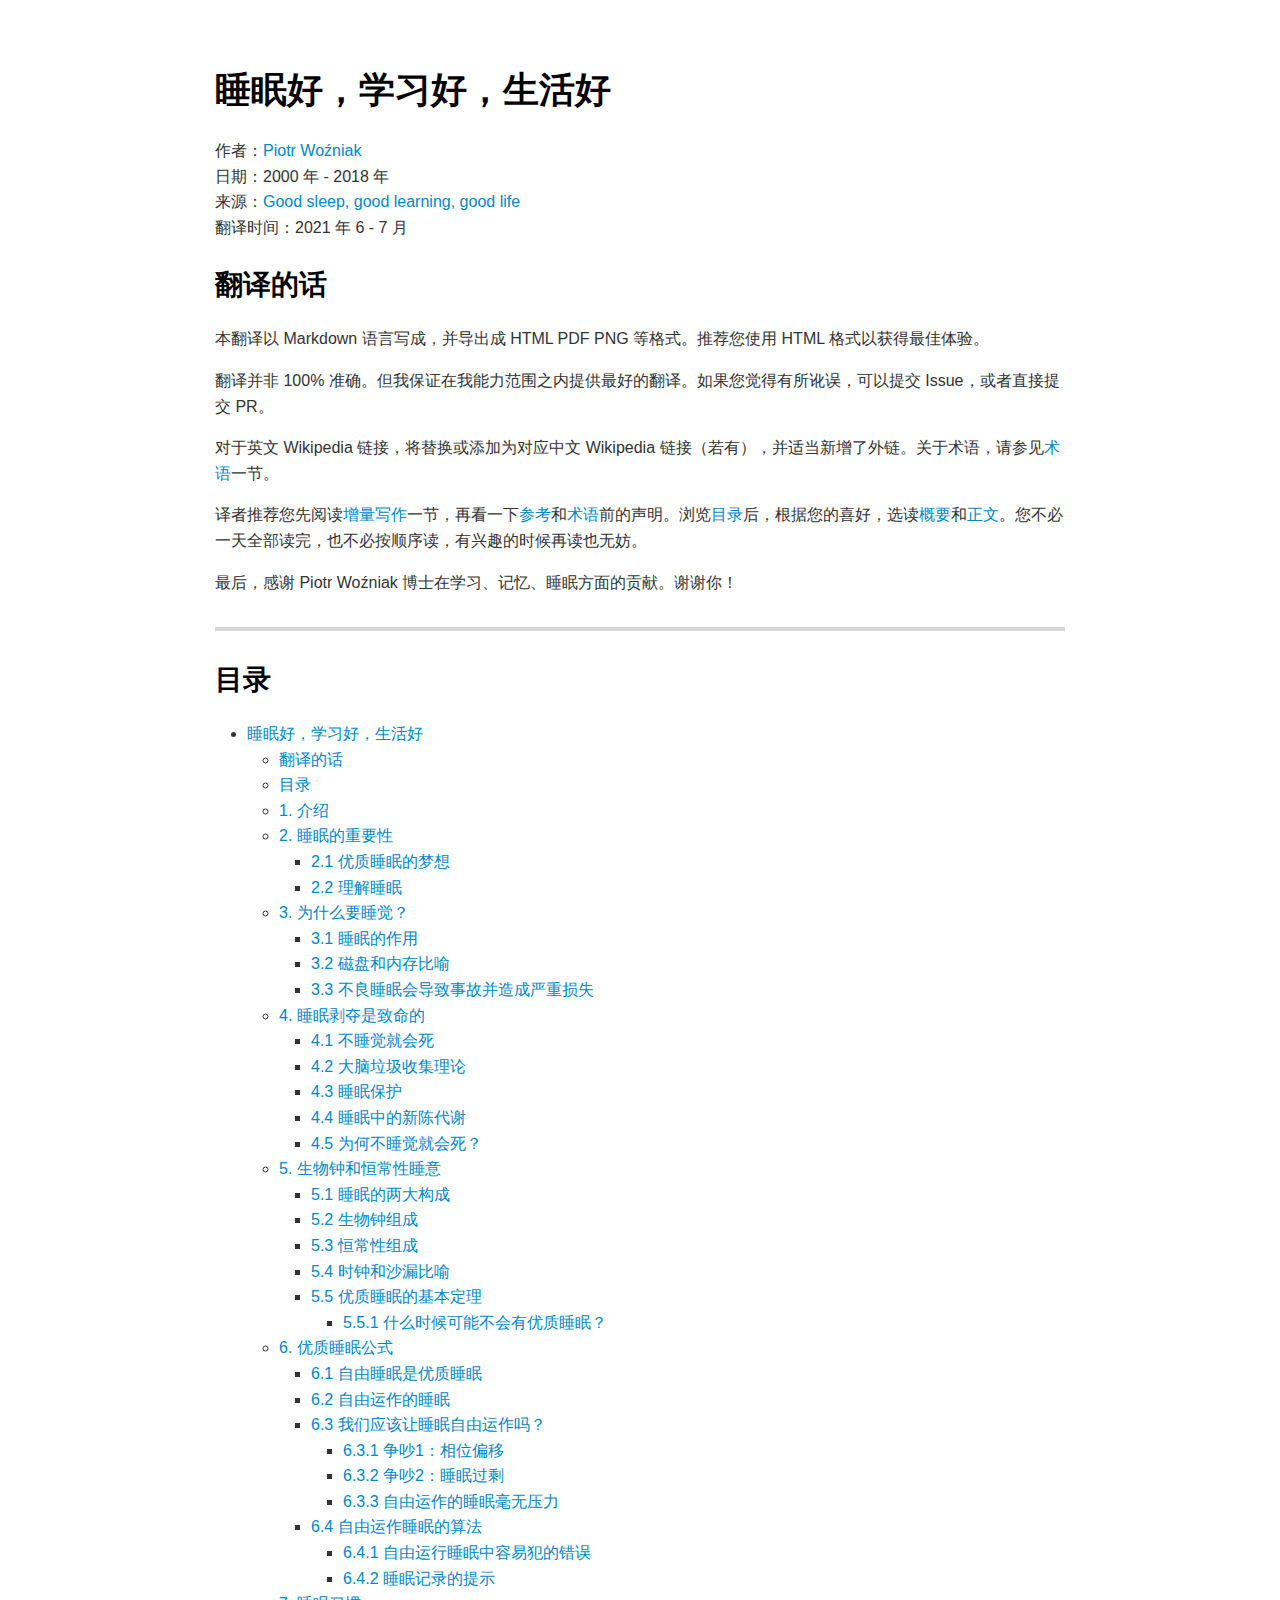
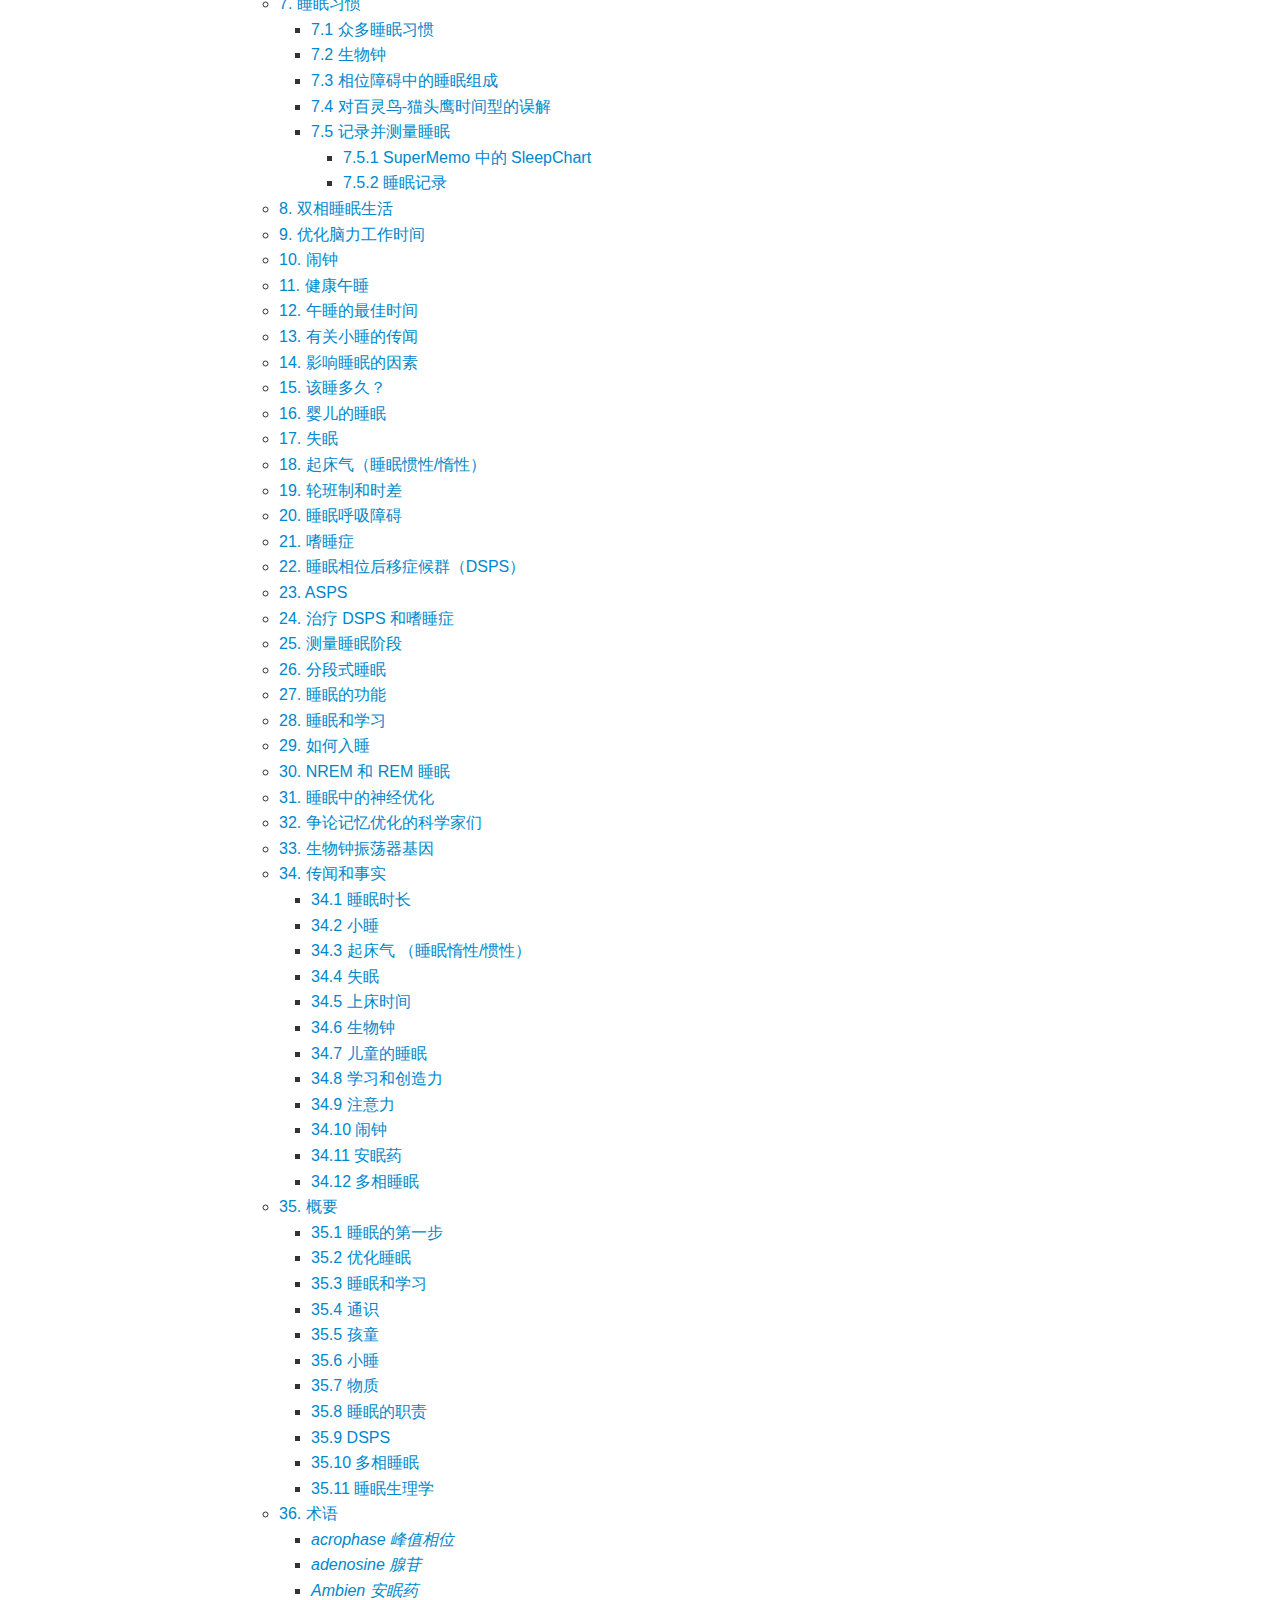
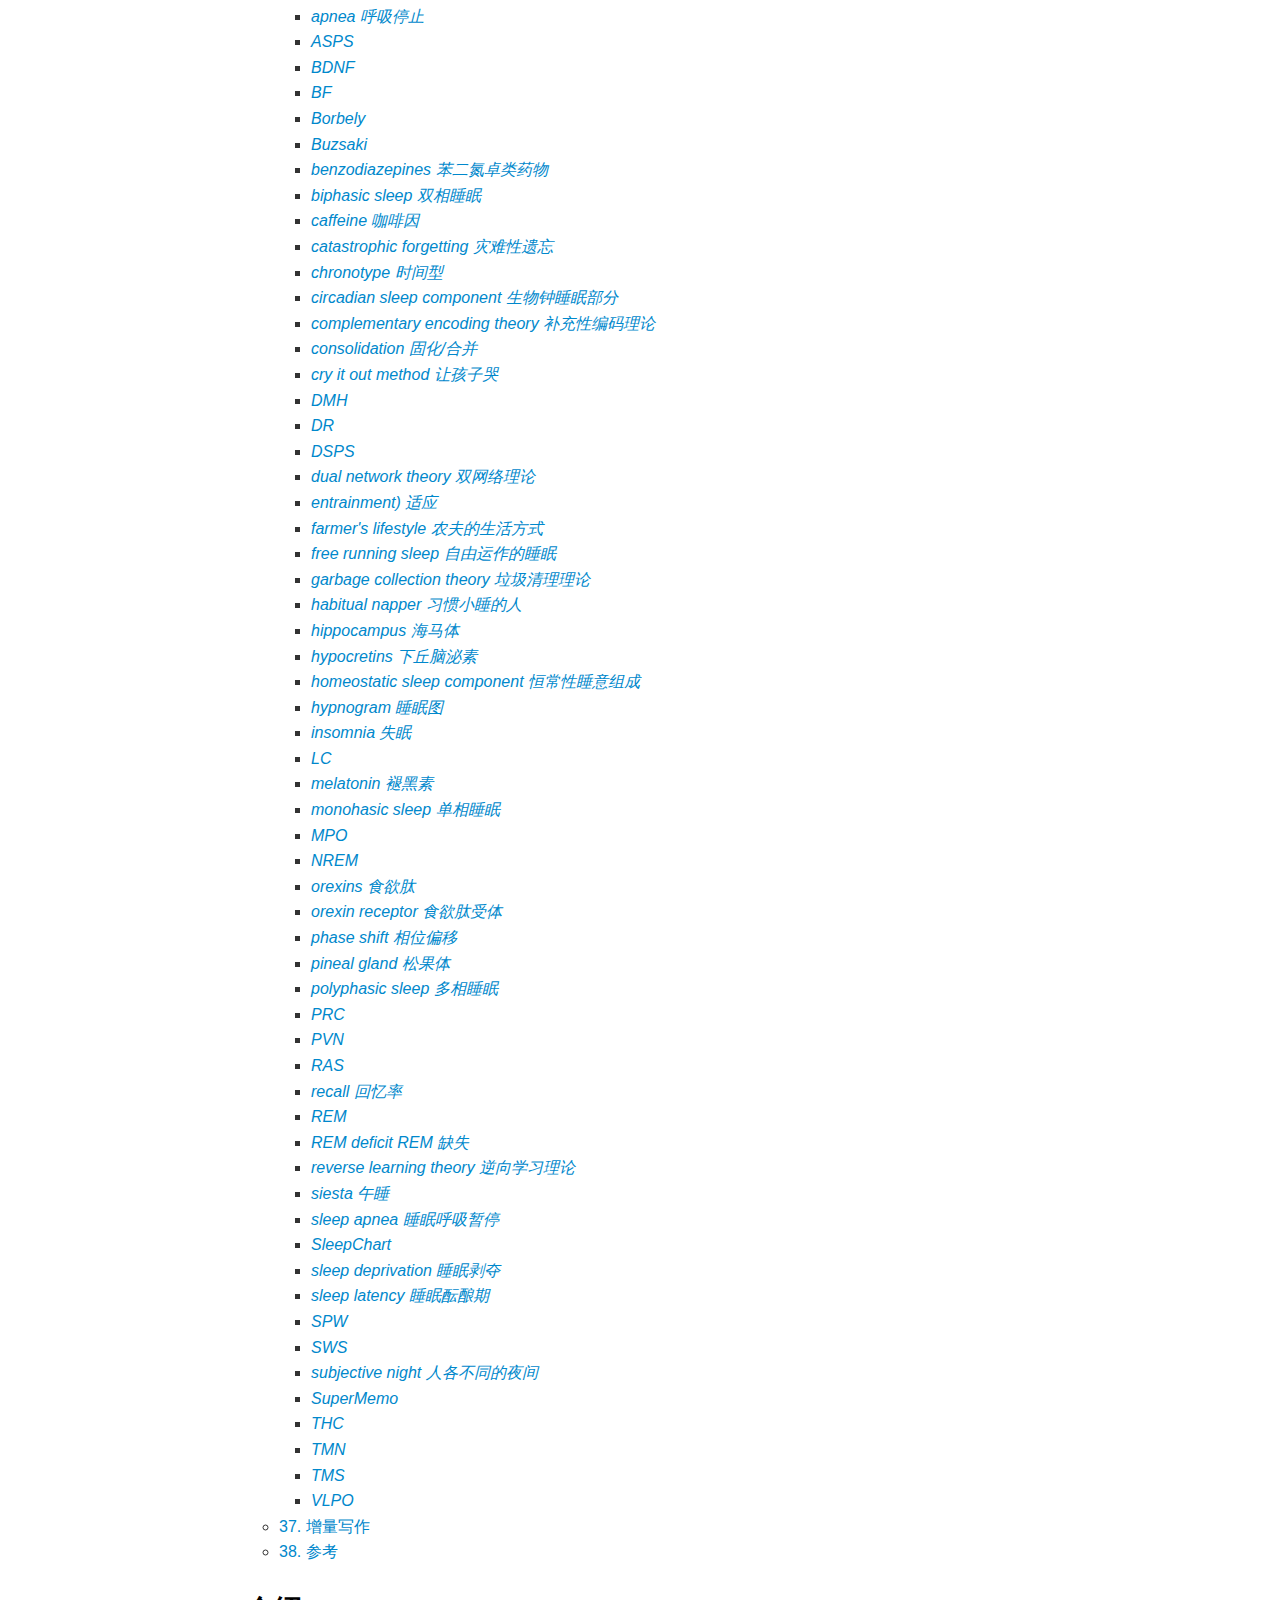
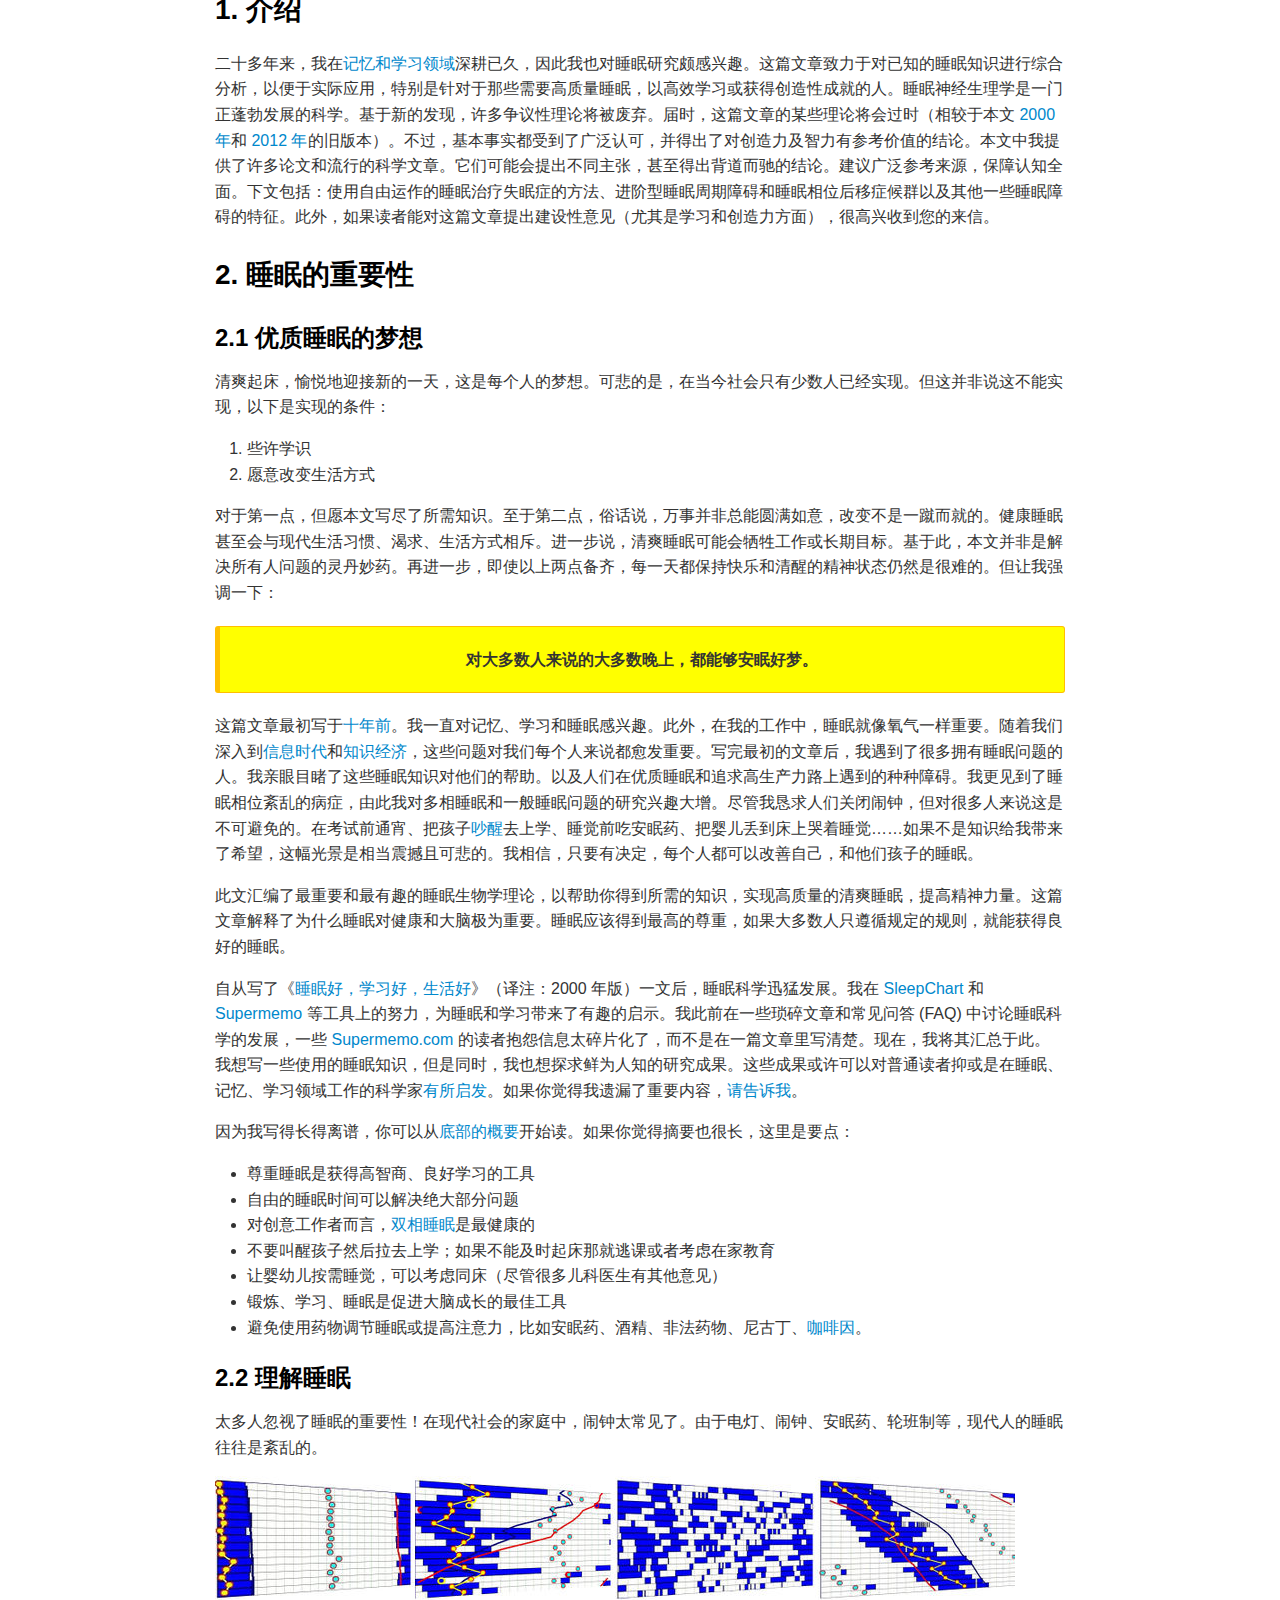
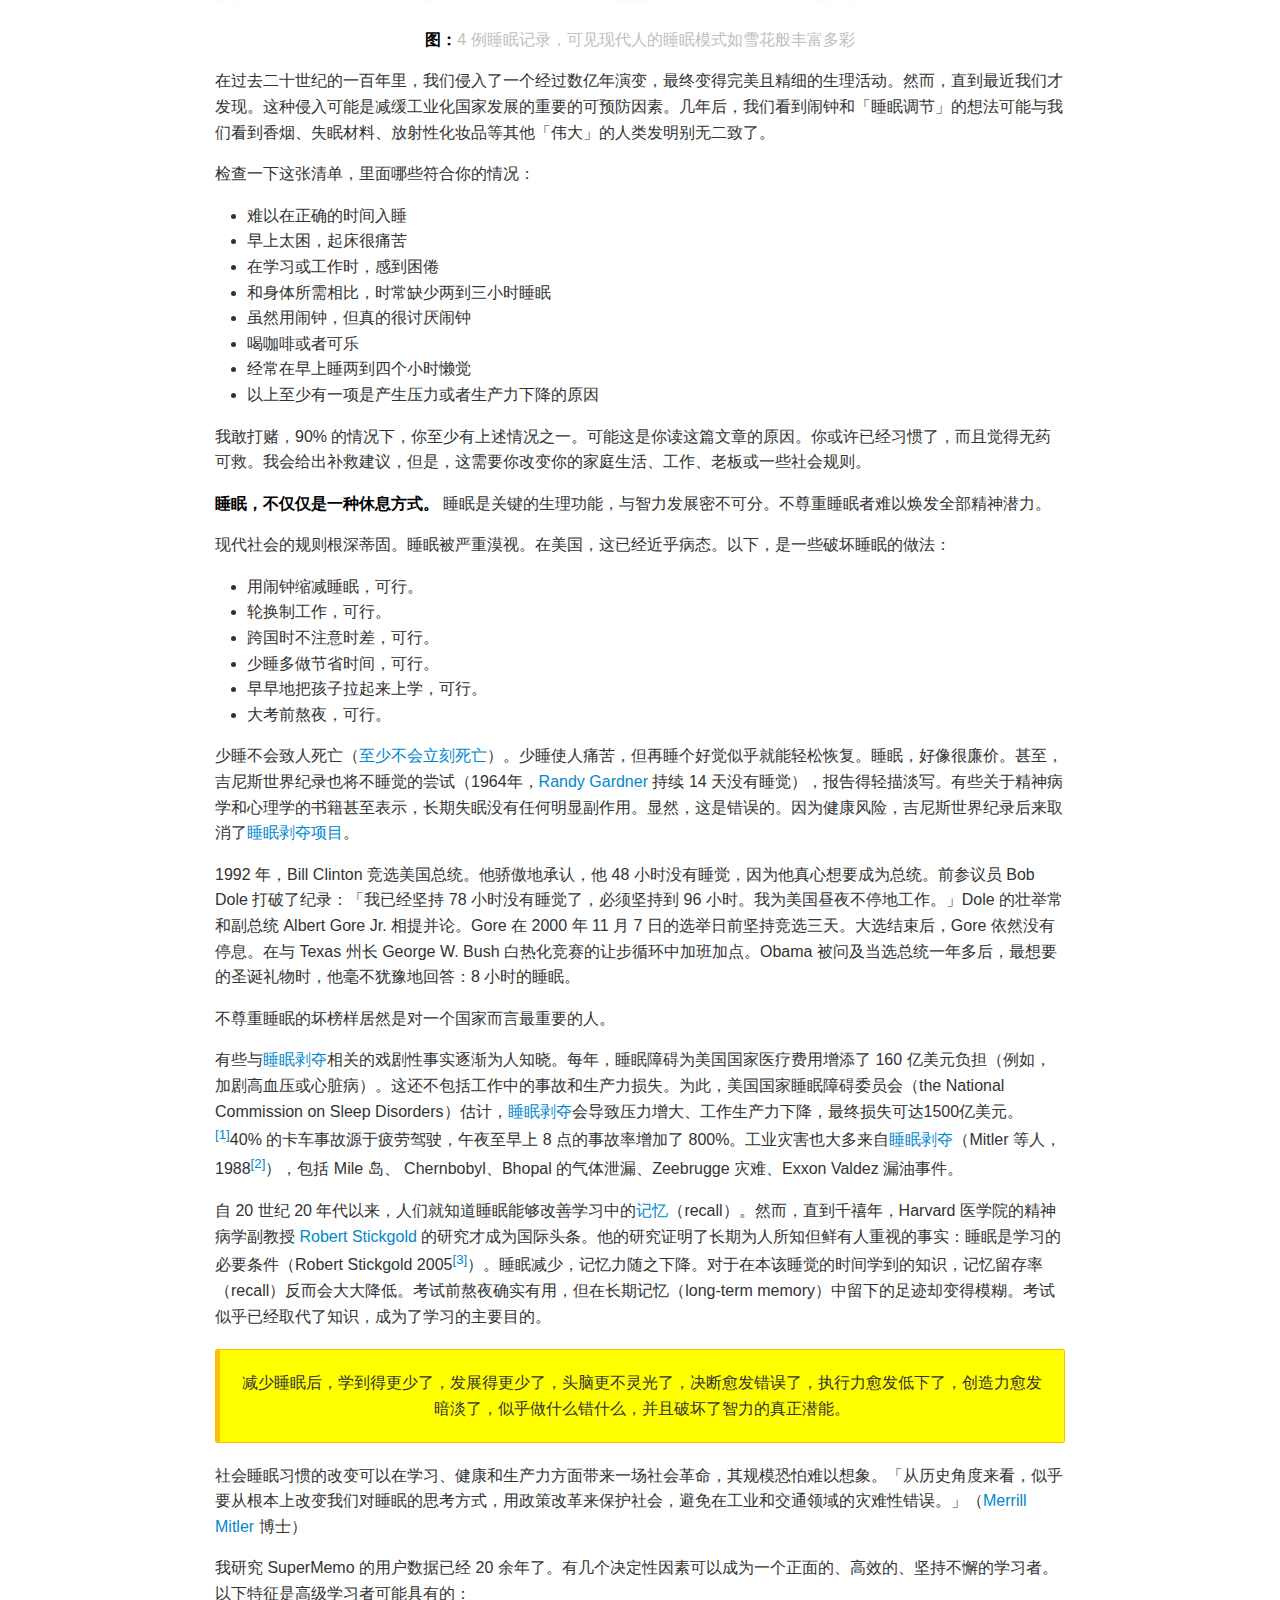
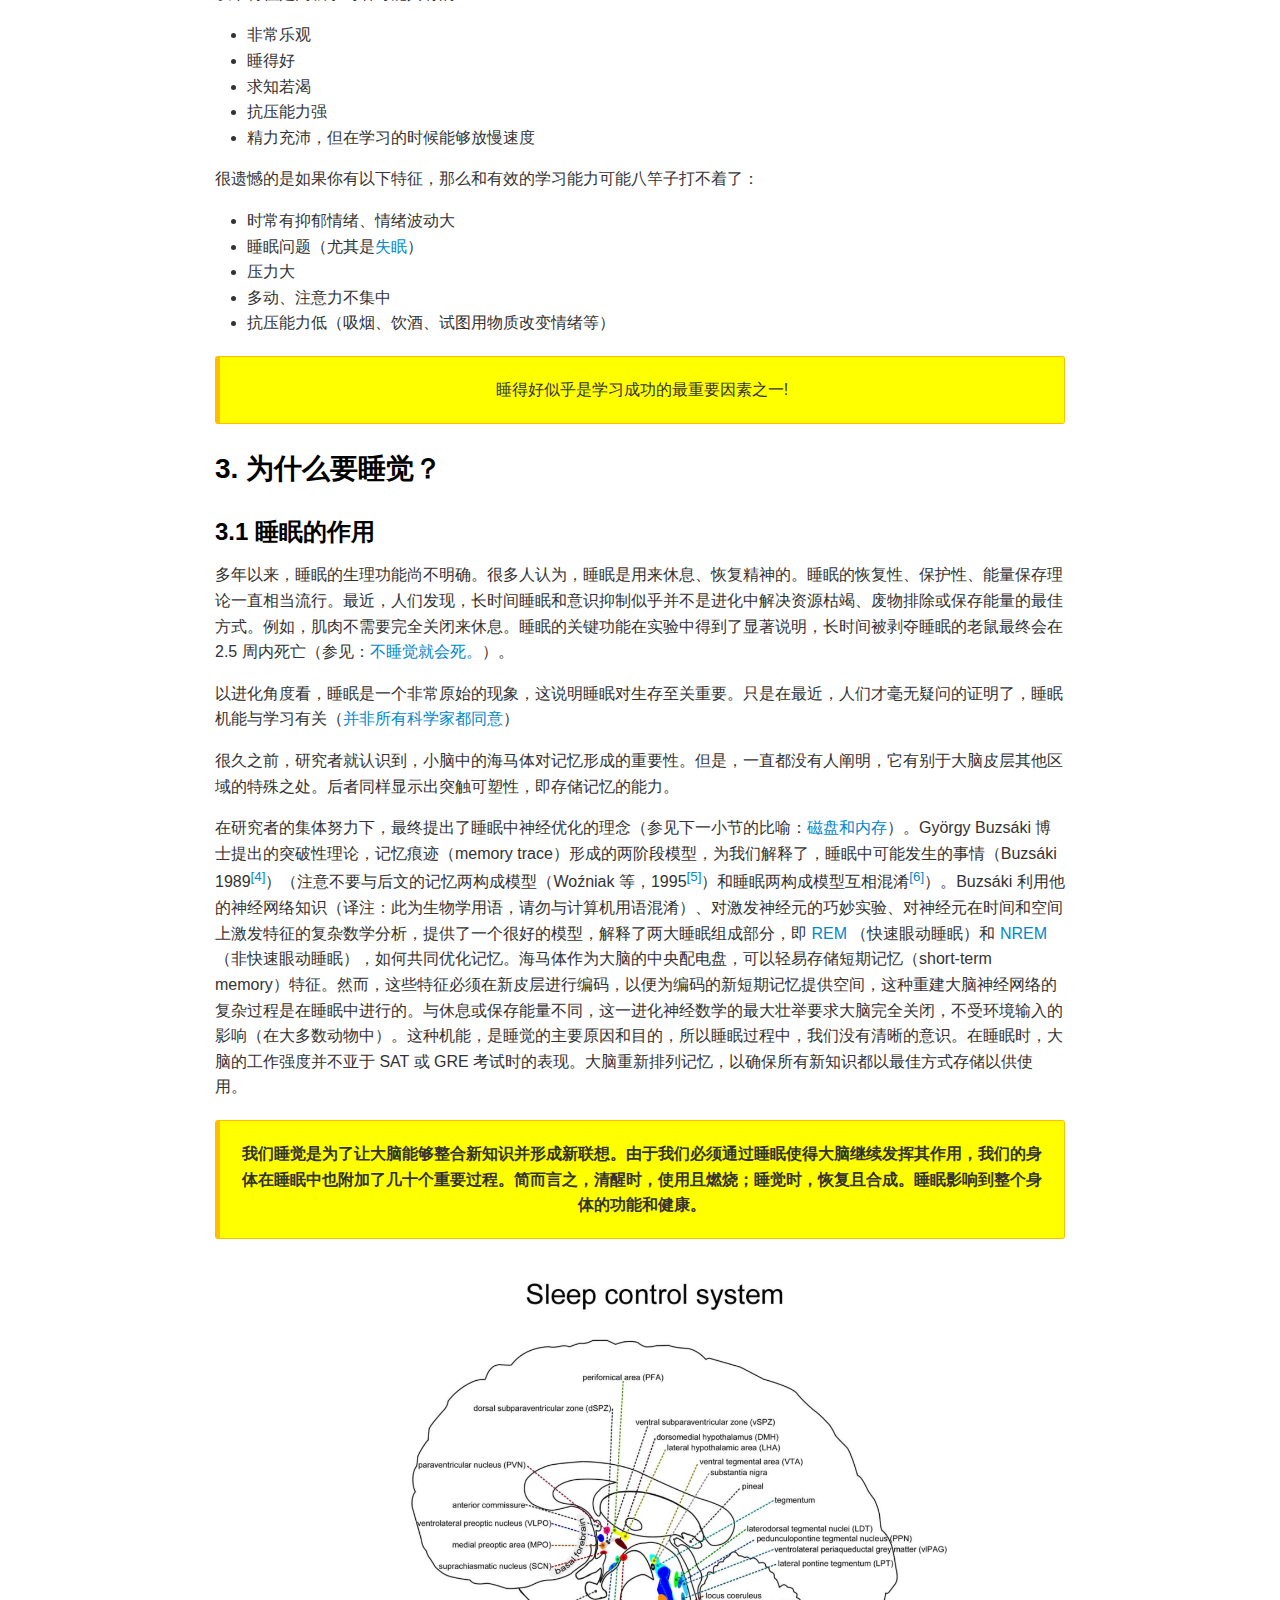
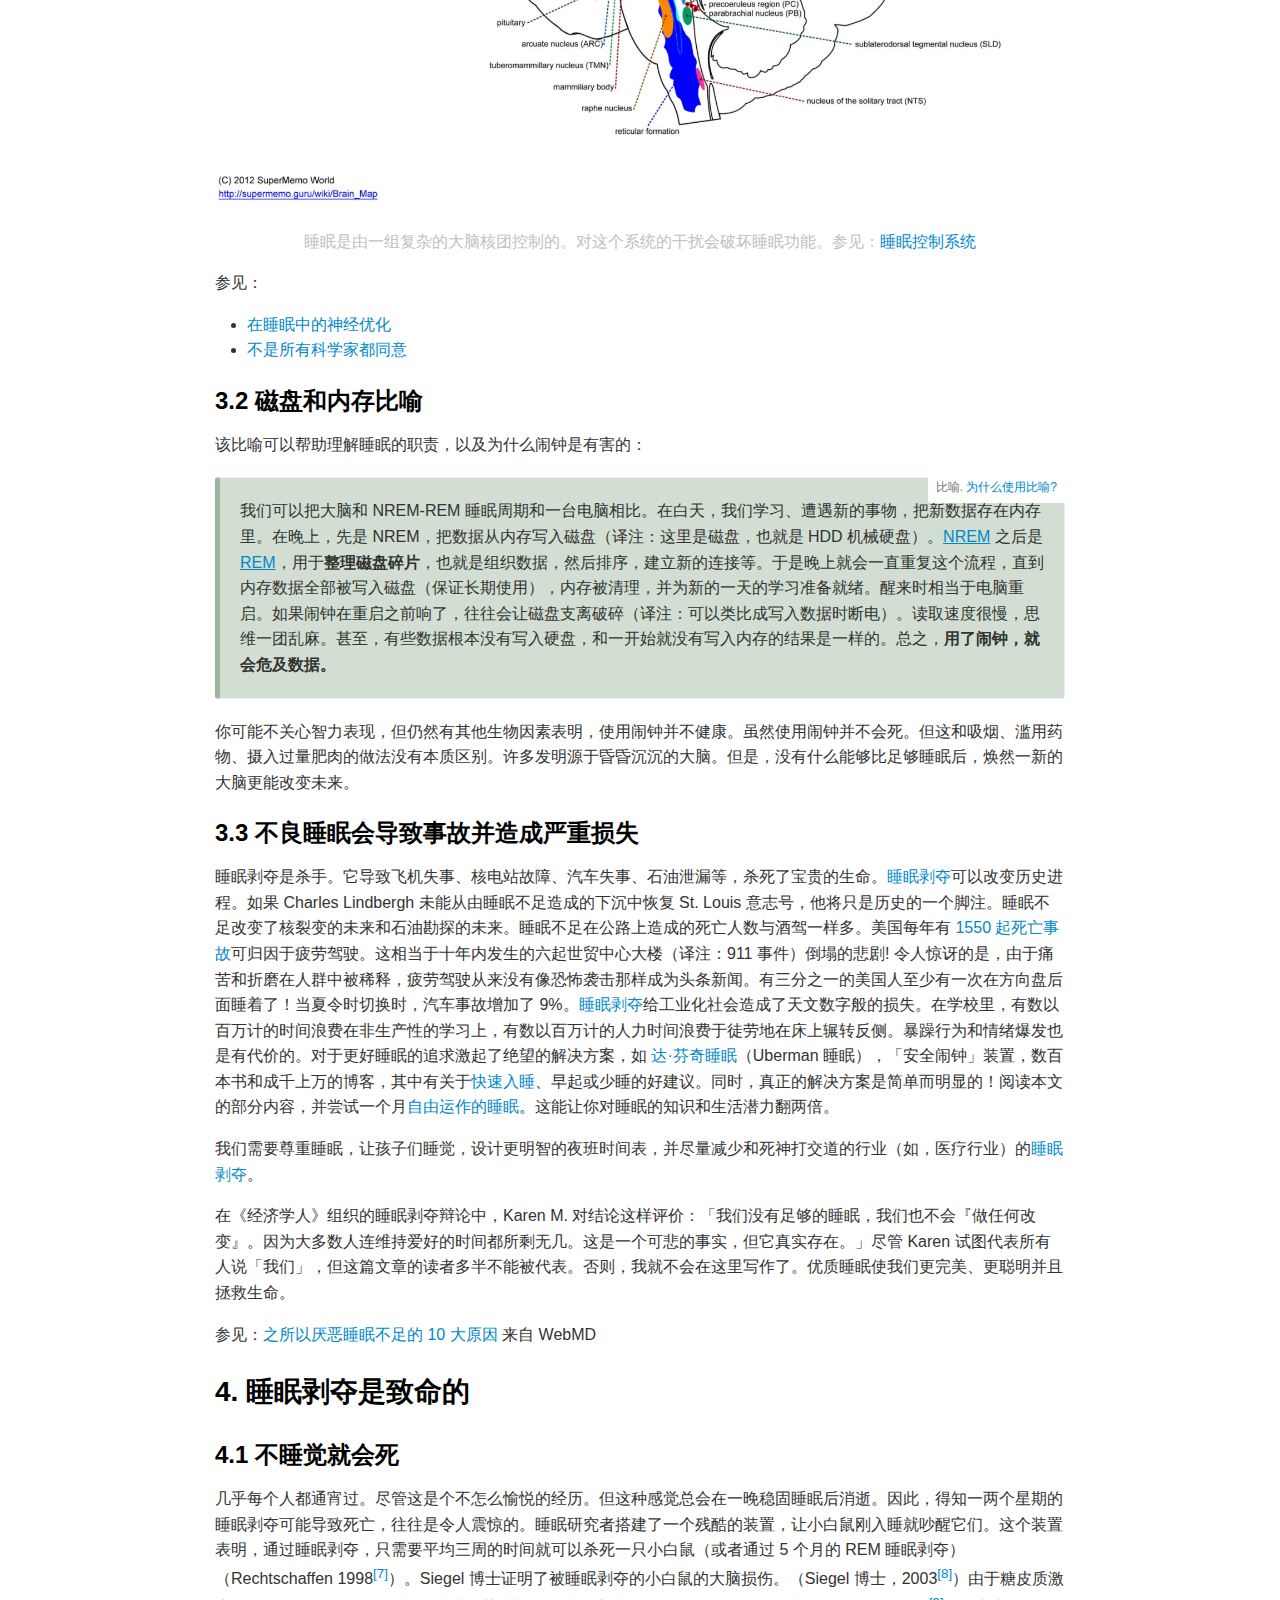
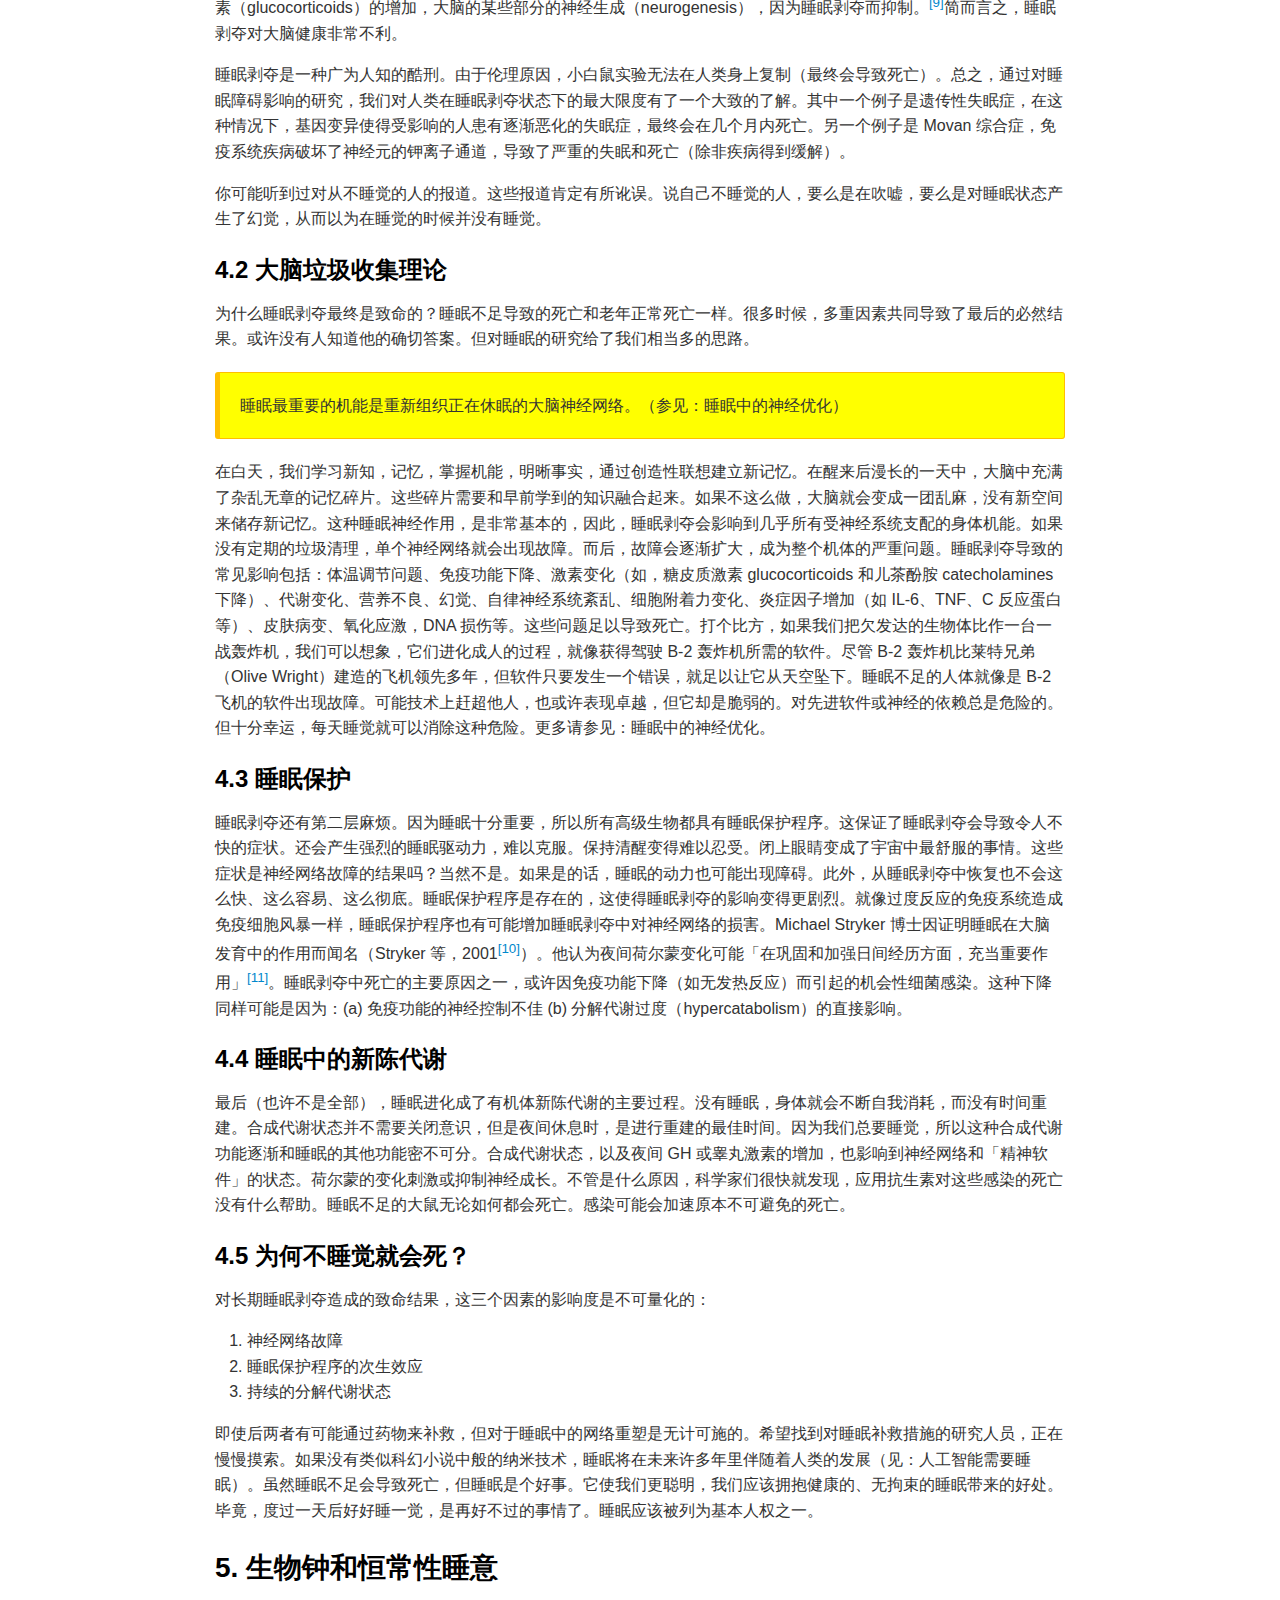
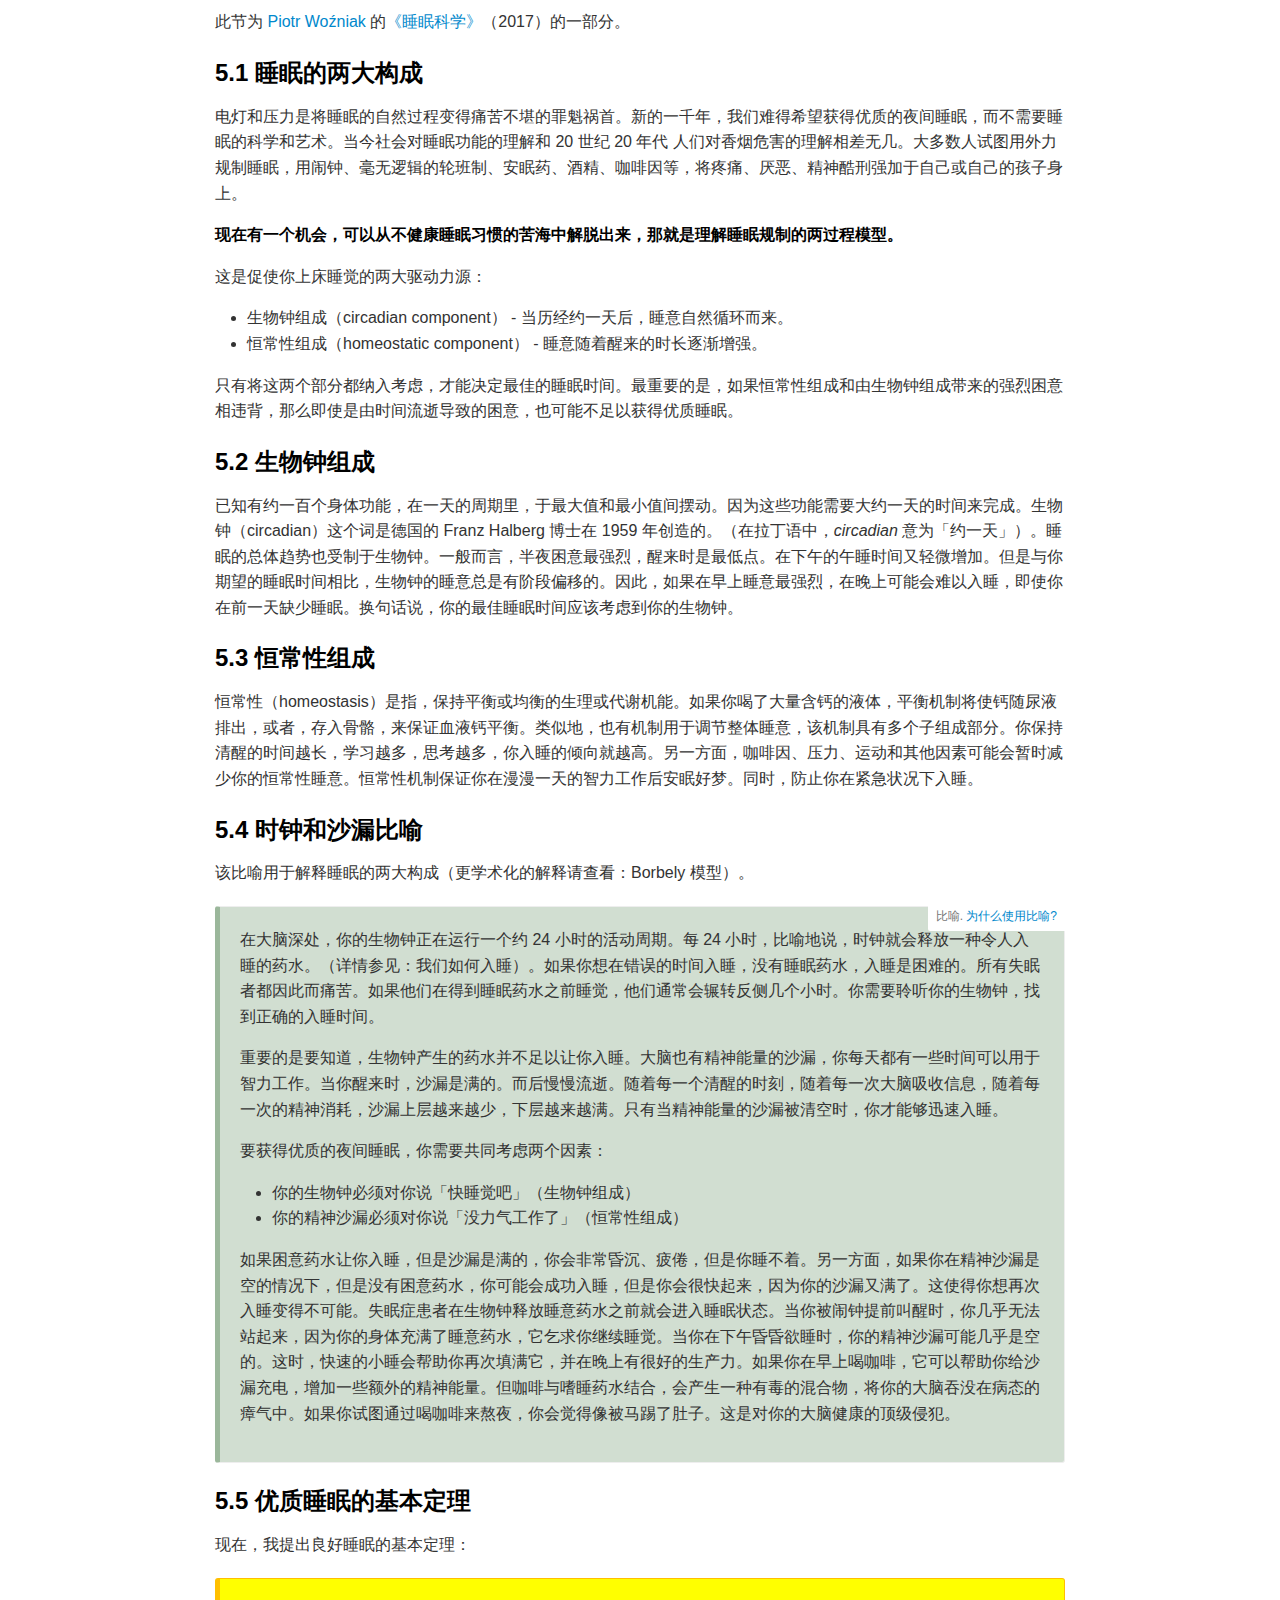
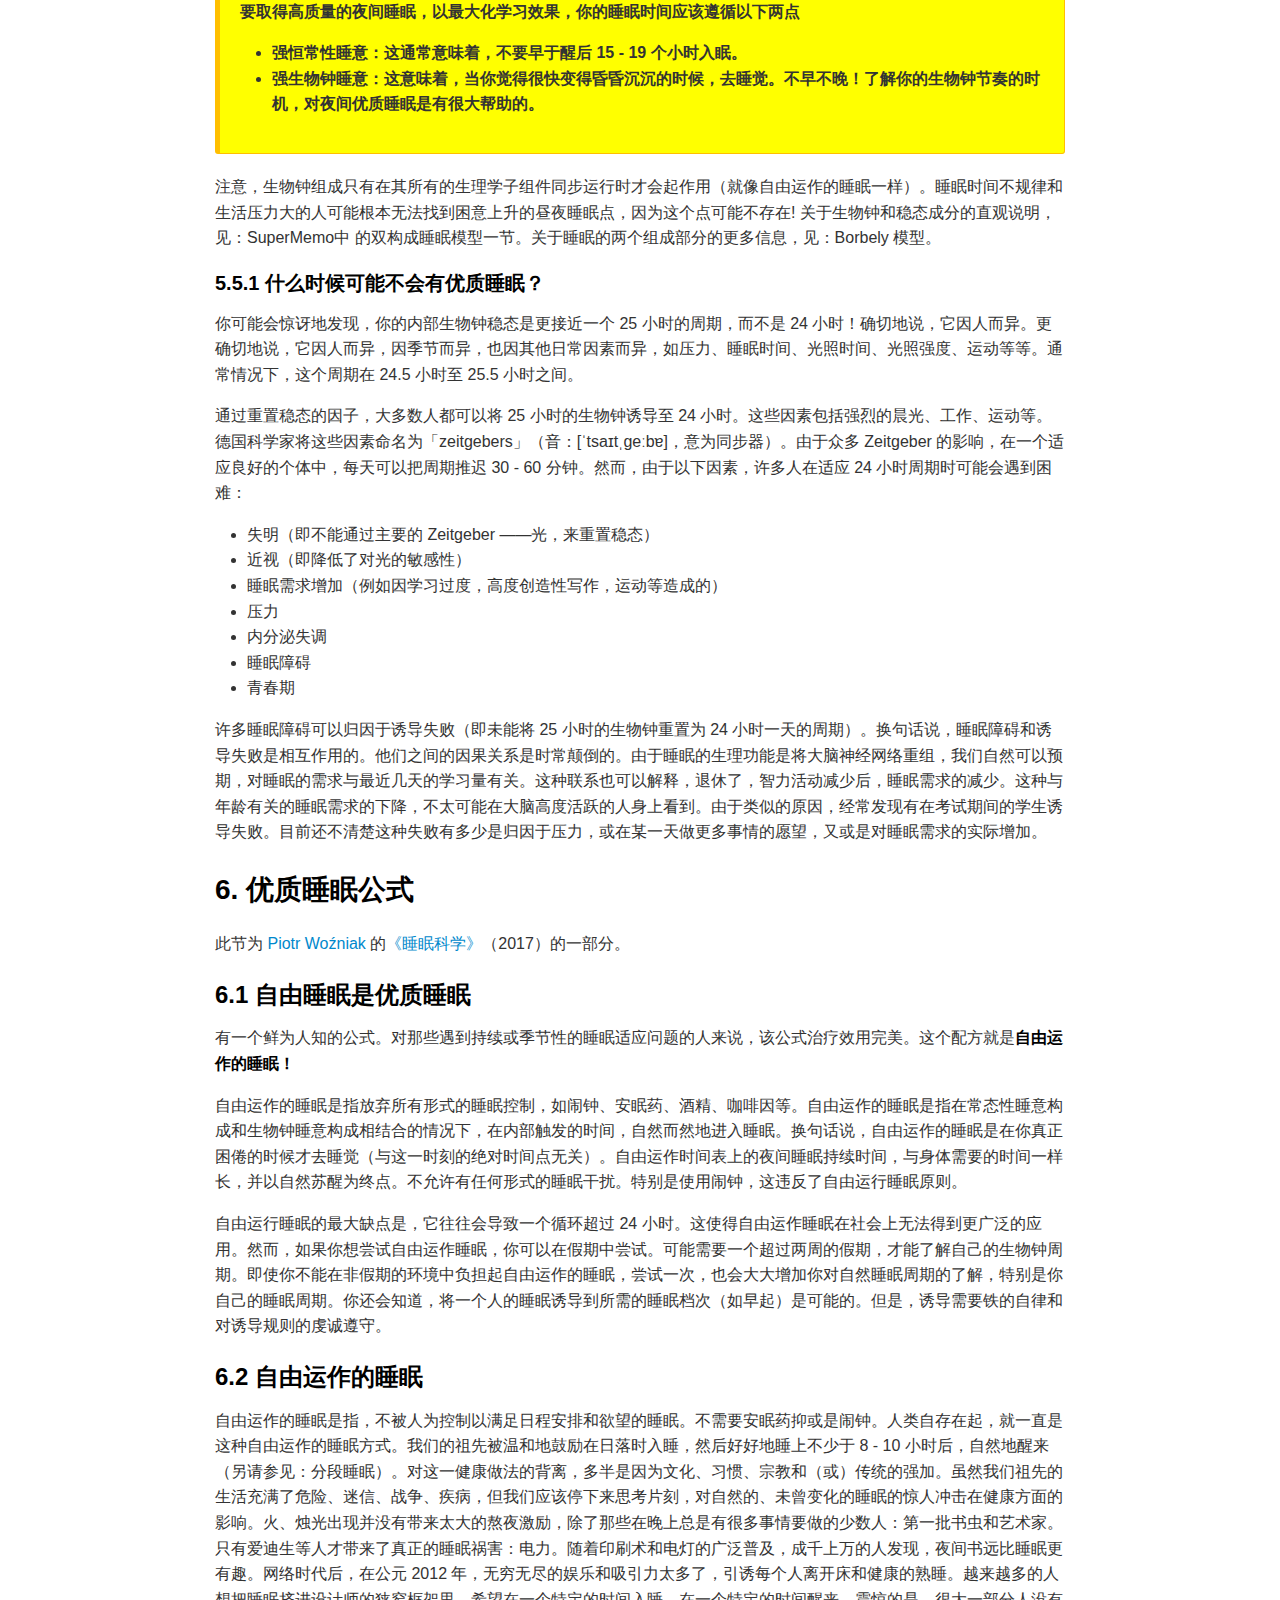
<file: index.html>
<!DOCTYPE html><html><head>
      <title>&#x7FFB;&#x8BD1;-&#x7761;&#x7720;&#x597D;&#xFF0C;&#x5B66;&#x4E60;&#x597D;&#xFF0C;&#x751F;&#x6D3B;&#x597D;</title>
      <meta charset="utf-8">
      <meta name="viewport" content="width=device-width, initial-scale=1.0">
      
      <link rel="stylesheet" href="file:////Users/hbj/.vscode/extensions/shd101wyy.markdown-preview-enhanced-0.5.22/node_modules/@shd101wyy/mume/dependencies/katex/katex.min.css">
      
      
      
      
      
      
      
      
      
      <style>
      /**
 * prism.js Github theme based on GitHub's theme.
 * @author Sam Clarke
 */
code[class*="language-"],
pre[class*="language-"] {
  color: #333;
  background: none;
  font-family: Consolas, "Liberation Mono", Menlo, Courier, monospace;
  text-align: left;
  white-space: pre;
  word-spacing: normal;
  word-break: normal;
  word-wrap: normal;
  line-height: 1.4;

  -moz-tab-size: 8;
  -o-tab-size: 8;
  tab-size: 8;

  -webkit-hyphens: none;
  -moz-hyphens: none;
  -ms-hyphens: none;
  hyphens: none;
}

/* Code blocks */
pre[class*="language-"] {
  padding: .8em;
  overflow: auto;
  /* border: 1px solid #ddd; */
  border-radius: 3px;
  /* background: #fff; */
  background: #f5f5f5;
}

/* Inline code */
:not(pre) > code[class*="language-"] {
  padding: .1em;
  border-radius: .3em;
  white-space: normal;
  background: #f5f5f5;
}

.token.comment,
.token.blockquote {
  color: #969896;
}

.token.cdata {
  color: #183691;
}

.token.doctype,
.token.punctuation,
.token.variable,
.token.macro.property {
  color: #333;
}

.token.operator,
.token.important,
.token.keyword,
.token.rule,
.token.builtin {
  color: #a71d5d;
}

.token.string,
.token.url,
.token.regex,
.token.attr-value {
  color: #183691;
}

.token.property,
.token.number,
.token.boolean,
.token.entity,
.token.atrule,
.token.constant,
.token.symbol,
.token.command,
.token.code {
  color: #0086b3;
}

.token.tag,
.token.selector,
.token.prolog {
  color: #63a35c;
}

.token.function,
.token.namespace,
.token.pseudo-element,
.token.class,
.token.class-name,
.token.pseudo-class,
.token.id,
.token.url-reference .token.variable,
.token.attr-name {
  color: #795da3;
}

.token.entity {
  cursor: help;
}

.token.title,
.token.title .token.punctuation {
  font-weight: bold;
  color: #1d3e81;
}

.token.list {
  color: #ed6a43;
}

.token.inserted {
  background-color: #eaffea;
  color: #55a532;
}

.token.deleted {
  background-color: #ffecec;
  color: #bd2c00;
}

.token.bold {
  font-weight: bold;
}

.token.italic {
  font-style: italic;
}


/* JSON */
.language-json .token.property {
  color: #183691;
}

.language-markup .token.tag .token.punctuation {
  color: #333;
}

/* CSS */
code.language-css,
.language-css .token.function {
  color: #0086b3;
}

/* YAML */
.language-yaml .token.atrule {
  color: #63a35c;
}

code.language-yaml {
  color: #183691;
}

/* Ruby */
.language-ruby .token.function {
  color: #333;
}

/* Markdown */
.language-markdown .token.url {
  color: #795da3;
}

/* Makefile */
.language-makefile .token.symbol {
  color: #795da3;
}

.language-makefile .token.variable {
  color: #183691;
}

.language-makefile .token.builtin {
  color: #0086b3;
}

/* Bash */
.language-bash .token.keyword {
  color: #0086b3;
}

/* highlight */
pre[data-line] {
  position: relative;
  padding: 1em 0 1em 3em;
}
pre[data-line] .line-highlight-wrapper {
  position: absolute;
  top: 0;
  left: 0;
  background-color: transparent;
  display: block;
  width: 100%;
}

pre[data-line] .line-highlight {
  position: absolute;
  left: 0;
  right: 0;
  padding: inherit 0;
  margin-top: 1em;
  background: hsla(24, 20%, 50%,.08);
  background: linear-gradient(to right, hsla(24, 20%, 50%,.1) 70%, hsla(24, 20%, 50%,0));
  pointer-events: none;
  line-height: inherit;
  white-space: pre;
}

pre[data-line] .line-highlight:before, 
pre[data-line] .line-highlight[data-end]:after {
  content: attr(data-start);
  position: absolute;
  top: .4em;
  left: .6em;
  min-width: 1em;
  padding: 0 .5em;
  background-color: hsla(24, 20%, 50%,.4);
  color: hsl(24, 20%, 95%);
  font: bold 65%/1.5 sans-serif;
  text-align: center;
  vertical-align: .3em;
  border-radius: 999px;
  text-shadow: none;
  box-shadow: 0 1px white;
}

pre[data-line] .line-highlight[data-end]:after {
  content: attr(data-end);
  top: auto;
  bottom: .4em;
}html body{font-family:"Helvetica Neue",Helvetica,"Segoe UI",Arial,freesans,sans-serif;font-size:16px;line-height:1.6;color:#333;background-color:#fff;overflow:initial;box-sizing:border-box;word-wrap:break-word}html body>:first-child{margin-top:0}html body h1,html body h2,html body h3,html body h4,html body h5,html body h6{line-height:1.2;margin-top:1em;margin-bottom:16px;color:#000}html body h1{font-size:2.25em;font-weight:300;padding-bottom:.3em}html body h2{font-size:1.75em;font-weight:400;padding-bottom:.3em}html body h3{font-size:1.5em;font-weight:500}html body h4{font-size:1.25em;font-weight:600}html body h5{font-size:1.1em;font-weight:600}html body h6{font-size:1em;font-weight:600}html body h1,html body h2,html body h3,html body h4,html body h5{font-weight:600}html body h5{font-size:1em}html body h6{color:#5c5c5c}html body strong{color:#000}html body del{color:#5c5c5c}html body a:not([href]){color:inherit;text-decoration:none}html body a{color:#08c;text-decoration:none}html body a:hover{color:#00a3f5;text-decoration:none}html body img{max-width:100%}html body>p{margin-top:0;margin-bottom:16px;word-wrap:break-word}html body>ul,html body>ol{margin-bottom:16px}html body ul,html body ol{padding-left:2em}html body ul.no-list,html body ol.no-list{padding:0;list-style-type:none}html body ul ul,html body ul ol,html body ol ol,html body ol ul{margin-top:0;margin-bottom:0}html body li{margin-bottom:0}html body li.task-list-item{list-style:none}html body li>p{margin-top:0;margin-bottom:0}html body .task-list-item-checkbox{margin:0 .2em .25em -1.8em;vertical-align:middle}html body .task-list-item-checkbox:hover{cursor:pointer}html body blockquote{margin:16px 0;font-size:inherit;padding:0 15px;color:#5c5c5c;background-color:#f0f0f0;border-left:4px solid #d6d6d6}html body blockquote>:first-child{margin-top:0}html body blockquote>:last-child{margin-bottom:0}html body hr{height:4px;margin:32px 0;background-color:#d6d6d6;border:0 none}html body table{margin:10px 0 15px 0;border-collapse:collapse;border-spacing:0;display:block;width:100%;overflow:auto;word-break:normal;word-break:keep-all}html body table th{font-weight:bold;color:#000}html body table td,html body table th{border:1px solid #d6d6d6;padding:6px 13px}html body dl{padding:0}html body dl dt{padding:0;margin-top:16px;font-size:1em;font-style:italic;font-weight:bold}html body dl dd{padding:0 16px;margin-bottom:16px}html body code{font-family:Menlo,Monaco,Consolas,'Courier New',monospace;font-size:.85em !important;color:#000;background-color:#f0f0f0;border-radius:3px;padding:.2em 0}html body code::before,html body code::after{letter-spacing:-0.2em;content:"\00a0"}html body pre>code{padding:0;margin:0;font-size:.85em !important;word-break:normal;white-space:pre;background:transparent;border:0}html body .highlight{margin-bottom:16px}html body .highlight pre,html body pre{padding:1em;overflow:auto;font-size:.85em !important;line-height:1.45;border:#d6d6d6;border-radius:3px}html body .highlight pre{margin-bottom:0;word-break:normal}html body pre code,html body pre tt{display:inline;max-width:initial;padding:0;margin:0;overflow:initial;line-height:inherit;word-wrap:normal;background-color:transparent;border:0}html body pre code:before,html body pre tt:before,html body pre code:after,html body pre tt:after{content:normal}html body p,html body blockquote,html body ul,html body ol,html body dl,html body pre{margin-top:0;margin-bottom:16px}html body kbd{color:#000;border:1px solid #d6d6d6;border-bottom:2px solid #c7c7c7;padding:2px 4px;background-color:#f0f0f0;border-radius:3px}@media print{html body{background-color:#fff}html body h1,html body h2,html body h3,html body h4,html body h5,html body h6{color:#000;page-break-after:avoid}html body blockquote{color:#5c5c5c}html body pre{page-break-inside:avoid}html body table{display:table}html body img{display:block;max-width:100%;max-height:100%}html body pre,html body code{word-wrap:break-word;white-space:pre}}.markdown-preview{width:100%;height:100%;box-sizing:border-box}.markdown-preview .pagebreak,.markdown-preview .newpage{page-break-before:always}.markdown-preview pre.line-numbers{position:relative;padding-left:3.8em;counter-reset:linenumber}.markdown-preview pre.line-numbers>code{position:relative}.markdown-preview pre.line-numbers .line-numbers-rows{position:absolute;pointer-events:none;top:1em;font-size:100%;left:0;width:3em;letter-spacing:-1px;border-right:1px solid #999;-webkit-user-select:none;-moz-user-select:none;-ms-user-select:none;user-select:none}.markdown-preview pre.line-numbers .line-numbers-rows>span{pointer-events:none;display:block;counter-increment:linenumber}.markdown-preview pre.line-numbers .line-numbers-rows>span:before{content:counter(linenumber);color:#999;display:block;padding-right:.8em;text-align:right}.markdown-preview .mathjax-exps .MathJax_Display{text-align:center !important}.markdown-preview:not([for="preview"]) .code-chunk .btn-group{display:none}.markdown-preview:not([for="preview"]) .code-chunk .status{display:none}.markdown-preview:not([for="preview"]) .code-chunk .output-div{margin-bottom:16px}.scrollbar-style::-webkit-scrollbar{width:8px}.scrollbar-style::-webkit-scrollbar-track{border-radius:10px;background-color:transparent}.scrollbar-style::-webkit-scrollbar-thumb{border-radius:5px;background-color:rgba(150,150,150,0.66);border:4px solid rgba(150,150,150,0.66);background-clip:content-box}html body[for="html-export"]:not([data-presentation-mode]){position:relative;width:100%;height:100%;top:0;left:0;margin:0;padding:0;overflow:auto}html body[for="html-export"]:not([data-presentation-mode]) .markdown-preview{position:relative;top:0}@media screen and (min-width:914px){html body[for="html-export"]:not([data-presentation-mode]) .markdown-preview{padding:2em calc(50% - 457px + 2em)}}@media screen and (max-width:914px){html body[for="html-export"]:not([data-presentation-mode]) .markdown-preview{padding:2em}}@media screen and (max-width:450px){html body[for="html-export"]:not([data-presentation-mode]) .markdown-preview{font-size:14px !important;padding:1em}}@media print{html body[for="html-export"]:not([data-presentation-mode]) #sidebar-toc-btn{display:none}}html body[for="html-export"]:not([data-presentation-mode]) #sidebar-toc-btn{position:fixed;bottom:8px;left:8px;font-size:28px;cursor:pointer;color:inherit;z-index:99;width:32px;text-align:center;opacity:.4}html body[for="html-export"]:not([data-presentation-mode])[html-show-sidebar-toc] #sidebar-toc-btn{opacity:1}html body[for="html-export"]:not([data-presentation-mode])[html-show-sidebar-toc] .md-sidebar-toc{position:fixed;top:0;left:0;width:300px;height:100%;padding:32px 0 48px 0;font-size:14px;box-shadow:0 0 4px rgba(150,150,150,0.33);box-sizing:border-box;overflow:auto;background-color:inherit}html body[for="html-export"]:not([data-presentation-mode])[html-show-sidebar-toc] .md-sidebar-toc::-webkit-scrollbar{width:8px}html body[for="html-export"]:not([data-presentation-mode])[html-show-sidebar-toc] .md-sidebar-toc::-webkit-scrollbar-track{border-radius:10px;background-color:transparent}html body[for="html-export"]:not([data-presentation-mode])[html-show-sidebar-toc] .md-sidebar-toc::-webkit-scrollbar-thumb{border-radius:5px;background-color:rgba(150,150,150,0.66);border:4px solid rgba(150,150,150,0.66);background-clip:content-box}html body[for="html-export"]:not([data-presentation-mode])[html-show-sidebar-toc] .md-sidebar-toc a{text-decoration:none}html body[for="html-export"]:not([data-presentation-mode])[html-show-sidebar-toc] .md-sidebar-toc ul{padding:0 1.6em;margin-top:.8em}html body[for="html-export"]:not([data-presentation-mode])[html-show-sidebar-toc] .md-sidebar-toc li{margin-bottom:.8em}html body[for="html-export"]:not([data-presentation-mode])[html-show-sidebar-toc] .md-sidebar-toc ul{list-style-type:none}html body[for="html-export"]:not([data-presentation-mode])[html-show-sidebar-toc] .markdown-preview{left:300px;width:calc(100% -  300px);padding:2em calc(50% - 457px -  150px);margin:0;box-sizing:border-box}@media screen and (max-width:1274px){html body[for="html-export"]:not([data-presentation-mode])[html-show-sidebar-toc] .markdown-preview{padding:2em}}@media screen and (max-width:450px){html body[for="html-export"]:not([data-presentation-mode])[html-show-sidebar-toc] .markdown-preview{width:100%}}html body[for="html-export"]:not([data-presentation-mode]):not([html-show-sidebar-toc]) .markdown-preview{left:50%;transform:translateX(-50%)}html body[for="html-export"]:not([data-presentation-mode]):not([html-show-sidebar-toc]) .md-sidebar-toc{display:none}
/* 
 * 本代码用于生成 HTML 样式，
 * 你可以在 VS Code 或者 Atom 中安装 Markdown 预览增强插件使其生效。
 *
 * This file is writen for generating HTML format. 
 * You can install the plugin called Markdown Preview Enhanced 
 * in VS Code or Atom to make it.
 *
 * 插件主页: https://shd101wyy.github.io/markdown-preview-enhanced/#/ 
 * Plugin Guide: https://shd101wyy.github.io/markdown-preview-enhanced/#/ 
 */
@font-face {
  font-family: 'Noto Sans SC', sans-serif;
  src: url("https://fonts.googleapis.com/css2?family=Noto+Sans+SC:wght@300");
}
.markdown-preview.markdown-preview {
  font-family: 'Noto Sans SC', sans-serif;
}
.markdown-preview.markdown-preview h1,
.markdown-preview.markdown-preview h2,
.markdown-preview.markdown-preview h3,
.markdown-preview.markdown-preview h4,
.markdown-preview.markdown-preview h5,
.markdown-preview.markdown-preview h6,
.markdown-preview.markdown-preview pre,
.markdown-preview.markdown-preview code {
  font-family: 'Noto Sans SC', sans-serif;
}
.figure {
  color: #C0C0C0;
  text-align: center;
}
/*
 * 以下代码源自: https://supermemo.guru/wiki/Good_sleep,_good_learning,_good_life
 * The code below is copied from:  https://supermemo.guru/wiki/Good_sleep,_good_learning,_good_life
 */
.bs-callout {
  margin: 20px 0;
  padding: 20px;
  border: 1px solid #eee;
  border-left-width: 5px;
  border-radius: 3px;
}
.bs-callout a {
  text-decoration: underline;
}
.bs-callout-highlight {
  border-color: #FFBF00;
  background-color: #FF0;
}
.bs-callout-personal {
  border-left-color: #ff2893;
  background-color: #ffc1e0;
}
.bs-callout-anecdote {
  border-left-color: #006600;
  background-color: #99ff99;
}
.bs-callout-supermemo {
  border-left-color: #8000ff;
  background-color: #d9d9ff;
}
.bs-callout-metaphor {
  border-left-color: #9bb79b;
  background-color: #d1ded1;
}
.bs-callout-archive {
  border-color: #ccc;
  background-color: #e5e5e5;
}
.bs-callout-note {
  position: relative;
  float: right;
  display: inline-block;
  white-space: nowrap;
}
.btn-callout-note {
  position: absolute;
  top: 0;
  right: 0;
  z-index: 10;
  display: block;
  padding: 5px 8px;
  font-size: 12px;
  color: #767676;
  background-color: #fff;
  border-radius: 0 2px 0 2px;
}
.bs-callout + .bs-callout-note > .btn-callout-note,
.faq-q + .bs-callout-note > .btn-callout-note,
.excerpt + .bs-callout-note > .btn-callout-note,
.motto + .bs-callout-note > .btn-callout-note {
  top: -13px;
}
.text-center {
  text-align: center;
}
.motto {
  margin: 20px 5em;
  padding: 20px;
  border-radius: 3px;
  background-color: #F8FAAD;
}
.inline-highlight {
  color: #e10071;
  background-color: #ffffae;
  font-weight: bold;
}
.excerpt {
  margin: 20px 0;
  padding: 0;
  border-radius: 3px;
  color: #0A2C5D;
  background: #E8FFFF url(https://supermemo.guru/images/top.gif) no-repeat top left;
}
.excerpt > p.bd {
  margin: 0;
  padding: 1em;
  background: url(https://supermemo.guru/images/end_quote.gif) no-repeat right bottom;
}
blockquote#locke-quote {
  margin: 0;
  padding: 0;
  width: 270px;
  line-height: 1em;
  color: #555;
  background: #eee url(https://supermemo.guru/images/top.gif) no-repeat top left;
  font-family: georgia,serif;
  font-size: 150%;
  text-align: center;
  letter-spacing: -1px;
}
#quote {
  margin: 0 10px 0 0;
  padding: 20px 20px 10px 20px;
  background: url(https://supermemo.guru/images/end_quote.gif) no-repeat right bottom;
}
#author {
  padding: 0 0 10px 0;
  color: #999;
  background: url(https://supermemo.guru//images/bottom.gif) no-repeat left bottom;
  font-size: 60%;
}
.brown {
  background-color: #FFCE9D;
}
.silver {
  background-color: silver;
}
.yellow {
  background-color: yellow;
}
.faq-q {
  border: 6px solid #6A6AFF;
  border-top-width: 1px;
  border-right-width: 3px;
  border-bottom-width: 2px;
  margin: 20px 0;
  padding: 20px 20px 20px 20px;
  background-color: #c1f0ff;
  border-radius: 15px;
}
div.more {
  margin: 3em 0;
  text-align: center;
}
div.more > span {
  padding: 1em;
  border: 5px solid #0000a0;
  border-radius: 15px;
  color: #0000a0;
  background-color: #E8FFE8;
  font-size: smaller;
}
div.reference {
  color: #C40000;
  font-style: italic;
  font-size: 12pt;
}
div.reference > p {
  margin-top: 0;
  margin-bottom: -5px;
}
div.reference > p,
div.reference > p.ref-itm > span {
  background-color: #FFA6FF;
}
div.reference > p.ref-itm {
  background-color: transparent;
}
p.mail-header {
  margin: 0;
  padding: 0;
}
.mail-header {
  display: inline;
  background: #FFFF80;
}
.mail-header .mail-subject {
  color: #FFF;
  background: #00F;
  font-weight: bold;
}

      </style>
    </head>
    <body for="html-export">
      <div class="mume markdown-preview  ">
      <h1 class="mume-header" id="%E7%9D%A1%E7%9C%A0%E5%A5%BD%E5%AD%A6%E4%B9%A0%E5%A5%BD%E7%94%9F%E6%B4%BB%E5%A5%BD">&#x7761;&#x7720;&#x597D;&#xFF0C;&#x5B66;&#x4E60;&#x597D;&#xFF0C;&#x751F;&#x6D3B;&#x597D;</h1>

<p>&#x4F5C;&#x8005;&#xFF1A;<a href="http://super-memory.com/english/company/wozniak.htm">Piotr Wo&#x17A;niak</a><br>
&#x65E5;&#x671F;&#xFF1A;2000 &#x5E74; - 2018 &#x5E74;<br>
&#x6765;&#x6E90;&#xFF1A;<a href="https://supermemo.guru/wiki/Good_sleep,_good_learning,_good_life">Good sleep, good learning, good life</a><br>
&#x7FFB;&#x8BD1;&#x65F6;&#x95F4;&#xFF1A;2021 &#x5E74; 6 - 7 &#x6708;</p>
<h2 class="mume-header undefined" id="translator_s_words">&#x7FFB;&#x8BD1;&#x7684;&#x8BDD;</h2>

<p>&#x672C;&#x7FFB;&#x8BD1;&#x4EE5; Markdown &#x8BED;&#x8A00;&#x5199;&#x6210;&#xFF0C;&#x5E76;&#x5BFC;&#x51FA;&#x6210; HTML PDF PNG &#x7B49;&#x683C;&#x5F0F;&#x3002;&#x63A8;&#x8350;&#x60A8;&#x4F7F;&#x7528; HTML &#x683C;&#x5F0F;&#x4EE5;&#x83B7;&#x5F97;&#x6700;&#x4F73;&#x4F53;&#x9A8C;&#x3002;</p>
<p>&#x7FFB;&#x8BD1;&#x5E76;&#x975E; 100% &#x51C6;&#x786E;&#x3002;&#x4F46;&#x6211;&#x4FDD;&#x8BC1;&#x5728;&#x6211;&#x80FD;&#x529B;&#x8303;&#x56F4;&#x4E4B;&#x5185;&#x63D0;&#x4F9B;&#x6700;&#x597D;&#x7684;&#x7FFB;&#x8BD1;&#x3002;&#x5982;&#x679C;&#x60A8;&#x89C9;&#x5F97;&#x6709;&#x6240;&#x8BB9;&#x8BEF;&#xFF0C;&#x53EF;&#x4EE5;&#x63D0;&#x4EA4; Issue&#xFF0C;&#x6216;&#x8005;&#x76F4;&#x63A5;&#x63D0;&#x4EA4; PR&#x3002;</p>
<p>&#x5BF9;&#x4E8E;&#x82F1;&#x6587; Wikipedia &#x94FE;&#x63A5;&#xFF0C;&#x5C06;&#x66FF;&#x6362;&#x6216;&#x6DFB;&#x52A0;&#x4E3A;&#x5BF9;&#x5E94;&#x4E2D;&#x6587; Wikipedia &#x94FE;&#x63A5;&#xFF08;&#x82E5;&#x6709;&#xFF09;&#xFF0C;&#x5E76;&#x9002;&#x5F53;&#x65B0;&#x589E;&#x4E86;&#x5916;&#x94FE;&#x3002;&#x5173;&#x4E8E;&#x672F;&#x8BED;&#xFF0C;&#x8BF7;&#x53C2;&#x89C1;<a href="#glossary">&#x672F;&#x8BED;</a>&#x4E00;&#x8282;&#x3002;</p>
<p>&#x8BD1;&#x8005;&#x63A8;&#x8350;&#x60A8;&#x5148;&#x9605;&#x8BFB;<a href="#incremental_writing">&#x589E;&#x91CF;&#x5199;&#x4F5C;</a>&#x4E00;&#x8282;&#xFF0C;&#x518D;&#x770B;&#x4E00;&#x4E0B;<a href="#references">&#x53C2;&#x8003;</a>&#x548C;<a href="#glossary">&#x672F;&#x8BED;</a>&#x524D;&#x7684;&#x58F0;&#x660E;&#x3002;&#x6D4F;&#x89C8;<a href="#content">&#x76EE;&#x5F55;</a>&#x540E;&#xFF0C;&#x6839;&#x636E;&#x60A8;&#x7684;&#x559C;&#x597D;&#xFF0C;&#x9009;&#x8BFB;<a href="#summary">&#x6982;&#x8981;</a>&#x548C;<a href="#introduction">&#x6B63;&#x6587;</a>&#x3002;&#x60A8;&#x4E0D;&#x5FC5;&#x4E00;&#x5929;&#x5168;&#x90E8;&#x8BFB;&#x5B8C;&#xFF0C;&#x4E5F;&#x4E0D;&#x5FC5;&#x6309;&#x987A;&#x5E8F;&#x8BFB;&#xFF0C;&#x6709;&#x5174;&#x8DA3;&#x7684;&#x65F6;&#x5019;&#x518D;&#x8BFB;&#x4E5F;&#x65E0;&#x59A8;&#x3002;</p>
<p>&#x6700;&#x540E;&#xFF0C;&#x611F;&#x8C22; Piotr Wo&#x17A;niak &#x535A;&#x58EB;&#x5728;&#x5B66;&#x4E60;&#x3001;&#x8BB0;&#x5FC6;&#x3001;&#x7761;&#x7720;&#x65B9;&#x9762;&#x7684;&#x8D21;&#x732E;&#x3002;&#x8C22;&#x8C22;&#x4F60;&#xFF01;</p>
<hr>
<h2 class="mume-header undefined" id="content">&#x76EE;&#x5F55;</h2>

<ul>
<li><a href="#%E7%9D%A1%E7%9C%A0%E5%A5%BD%E5%AD%A6%E4%B9%A0%E5%A5%BD%E7%94%9F%E6%B4%BB%E5%A5%BD">&#x7761;&#x7720;&#x597D;&#xFF0C;&#x5B66;&#x4E60;&#x597D;&#xFF0C;&#x751F;&#x6D3B;&#x597D;</a>
<ul>
<li><a href="#translator_s_words">&#x7FFB;&#x8BD1;&#x7684;&#x8BDD;</a></li>
<li><a href="#content">&#x76EE;&#x5F55;</a></li>
<li><a href="#introduction">1. &#x4ECB;&#x7ECD;</a></li>
<li><a href="#the_importance_of_sleeping">2. &#x7761;&#x7720;&#x7684;&#x91CD;&#x8981;&#x6027;</a>
<ul>
<li><a href="#dreams_of_good_sleep">2.1 &#x4F18;&#x8D28;&#x7761;&#x7720;&#x7684;&#x68A6;&#x60F3;</a></li>
<li><a href="#understanding_sleep">2.2 &#x7406;&#x89E3;&#x7761;&#x7720;</a></li>
</ul>
</li>
<li><a href="#why_do_we_sleep">3. &#x4E3A;&#x4EC0;&#x4E48;&#x8981;&#x7761;&#x89C9;&#xFF1F;</a>
<ul>
<li><a href="#role_of_sleep">3.1 &#x7761;&#x7720;&#x7684;&#x4F5C;&#x7528;</a></li>
<li><a href="#disk_and_ram_metaphor">3.2 &#x78C1;&#x76D8;&#x548C;&#x5185;&#x5B58;&#x6BD4;&#x55BB;</a></li>
<li><a href="#bad_sleep_kills_and_costs_billions">3.3 &#x4E0D;&#x826F;&#x7761;&#x7720;&#x4F1A;&#x5BFC;&#x81F4;&#x4E8B;&#x6545;&#x5E76;&#x9020;&#x6210;&#x4E25;&#x91CD;&#x635F;&#x5931;</a></li>
</ul>
</li>
<li><a href="#sleep_deprivation_is_lethal">4. &#x7761;&#x7720;&#x5265;&#x593A;&#x662F;&#x81F4;&#x547D;&#x7684;</a>
<ul>
<li><a href="#if_you_do_not_sleep_you_die">4.1 &#x4E0D;&#x7761;&#x89C9;&#x5C31;&#x4F1A;&#x6B7B;</a></li>
<li><a href="#brain_s_garbage_collection">4.2 &#x5927;&#x8111;&#x5783;&#x573E;&#x6536;&#x96C6;&#x7406;&#x8BBA;</a></li>
<li><a href="#sleep_protection">4.3 &#x7761;&#x7720;&#x4FDD;&#x62A4;</a></li>
<li><a href="#anabolic_sleep">4.4 &#x7761;&#x7720;&#x4E2D;&#x7684;&#x65B0;&#x9648;&#x4EE3;&#x8C22;</a></li>
<li><a href="#why_do_we_die_without_sleep">4.5 &#x4E3A;&#x4F55;&#x4E0D;&#x7761;&#x89C9;&#x5C31;&#x4F1A;&#x6B7B;&#xFF1F;</a></li>
</ul>
</li>
<li><a href="#circadian_and_homeostatic_sleepiness">5. &#x751F;&#x7269;&#x949F;&#x548C;&#x6052;&#x5E38;&#x6027;&#x7761;&#x610F;</a>
<ul>
<li><a href="#two_components_of_sleep">5.1 &#x7761;&#x7720;&#x7684;&#x4E24;&#x5927;&#x6784;&#x6210;</a></li>
<li><a href="#circadian_component">5.2 &#x751F;&#x7269;&#x949F;&#x7EC4;&#x6210;</a></li>
<li><a href="#homeostatic_component">5.3 &#x6052;&#x5E38;&#x6027;&#x7EC4;&#x6210;</a></li>
<li><a href="#clock_and_hourglass_metaphor">5.4 &#x65F6;&#x949F;&#x548C;&#x6C99;&#x6F0F;&#x6BD4;&#x55BB;</a></li>
<li><a href="#the_fundamental_theorem_of_good_sleep">5.5 &#x4F18;&#x8D28;&#x7761;&#x7720;&#x7684;&#x57FA;&#x672C;&#x5B9A;&#x7406;</a>
<ul>
<li><a href="#when_good_sleep_might_not_come">5.5.1 &#x4EC0;&#x4E48;&#x65F6;&#x5019;&#x53EF;&#x80FD;&#x4E0D;&#x4F1A;&#x6709;&#x4F18;&#x8D28;&#x7761;&#x7720;&#xFF1F;</a></li>
</ul>
</li>
</ul>
</li>
<li><a href="#formula_for_good_sleep">6. &#x4F18;&#x8D28;&#x7761;&#x7720;&#x516C;&#x5F0F;</a>
<ul>
<li><a href="#free_sleep_is_good_sleep">6.1 &#x81EA;&#x7531;&#x7761;&#x7720;&#x662F;&#x4F18;&#x8D28;&#x7761;&#x7720;</a></li>
<li><a href="#free_running_sleep">6.2 &#x81EA;&#x7531;&#x8FD0;&#x4F5C;&#x7684;&#x7761;&#x7720;</a></li>
<li><a href="#should_we_free_run_our_sleep">6.3 &#x6211;&#x4EEC;&#x5E94;&#x8BE5;&#x8BA9;&#x7761;&#x7720;&#x81EA;&#x7531;&#x8FD0;&#x4F5C;&#x5417;&#xFF1F;</a>
<ul>
<li><a href="#argument_1_phase_shifts">6.3.1 &#x4E89;&#x5435;1&#xFF1A;&#x76F8;&#x4F4D;&#x504F;&#x79FB;</a></li>
<li><a href="#argument_2_excessive_sleeping">6.3.2 &#x4E89;&#x5435;2&#xFF1A;&#x7761;&#x7720;&#x8FC7;&#x5269;</a></li>
<li><a href="#633-%E8%87%AA%E7%94%B1%E8%BF%90%E4%BD%9C%E7%9A%84%E7%9D%A1%E7%9C%A0%E6%AF%AB%E6%97%A0%E5%8E%8B%E5%8A%9B">6.3.3 &#x81EA;&#x7531;&#x8FD0;&#x4F5C;&#x7684;&#x7761;&#x7720;&#x6BEB;&#x65E0;&#x538B;&#x529B;</a></li>
</ul>
</li>
<li><a href="#free_running_sleep_algorithm">6.4 &#x81EA;&#x7531;&#x8FD0;&#x4F5C;&#x7761;&#x7720;&#x7684;&#x7B97;&#x6CD5;</a>
<ul>
<li><a href="#cardinal_mistakes_in_free_running_sleep">6.4.1 &#x81EA;&#x7531;&#x8FD0;&#x884C;&#x7761;&#x7720;&#x4E2D;&#x5BB9;&#x6613;&#x72AF;&#x7684;&#x9519;&#x8BEF;</a></li>
<li><a href="#sleep_logging_tips">6.4.2 &#x7761;&#x7720;&#x8BB0;&#x5F55;&#x7684;&#x63D0;&#x793A;</a></li>
</ul>
</li>
</ul>
</li>
<li><a href="#sleep_habits">7. &#x7761;&#x7720;&#x4E60;&#x60EF;</a>
<ul>
<li><a href="#constellation_of_sleep_habits">7.1 &#x4F17;&#x591A;&#x7761;&#x7720;&#x4E60;&#x60EF;</a></li>
<li><a href="#habits_body_clock">7.2 &#x751F;&#x7269;&#x949F;</a></li>
<li><a href="#components_of_sleep_in_phase_discords">7.3 &#x76F8;&#x4F4D;&#x969C;&#x788D;&#x4E2D;&#x7684;&#x7761;&#x7720;&#x7EC4;&#x6210;</a></li>
<li><a href="#lark_owl_misconception">7.4 &#x5BF9;&#x767E;&#x7075;&#x9E1F;-&#x732B;&#x5934;&#x9E70;&#x65F6;&#x95F4;&#x578B;&#x7684;&#x8BEF;&#x89E3;</a></li>
<li><a href="#charting_sleep">7.5 &#x8BB0;&#x5F55;&#x5E76;&#x6D4B;&#x91CF;&#x7761;&#x7720;</a>
<ul>
<li><a href="#sleepchart_in_supermemo">7.5.1 SuperMemo &#x4E2D;&#x7684; SleepChart</a></li>
<li><a href="#752-%E7%9D%A1%E7%9C%A0%E8%AE%B0%E5%BD%95">7.5.2 &#x7761;&#x7720;&#x8BB0;&#x5F55;</a></li>
</ul>
</li>
</ul>
</li>
<li><a href="#biphasic_life">8. &#x53CC;&#x76F8;&#x7761;&#x7720;&#x751F;&#x6D3B;</a></li>
<li><a href="#optimum_time_for_brainwork">9. &#x4F18;&#x5316;&#x8111;&#x529B;&#x5DE5;&#x4F5C;&#x65F6;&#x95F4;</a></li>
<li><a href="#alarm_clock">10. &#x95F9;&#x949F;</a></li>
<li><a href="#healthy_siesta">11. &#x5065;&#x5EB7;&#x5348;&#x7761;</a></li>
<li><a href="#best_time_for_siesta">12. &#x5348;&#x7761;&#x7684;&#x6700;&#x4F73;&#x65F6;&#x95F4;</a></li>
<li><a href="#napping_myths">13. &#x6709;&#x5173;&#x5C0F;&#x7761;&#x7684;&#x4F20;&#x95FB;</a></li>
<li><a href="#factors_that_affect_sleep">14. &#x5F71;&#x54CD;&#x7761;&#x7720;&#x7684;&#x56E0;&#x7D20;</a></li>
<li><a href="#how_long_should_we_sleep">15. &#x8BE5;&#x7761;&#x591A;&#x4E45;&#xFF1F;</a></li>
<li><a href="#baby_sleep">16. &#x5A74;&#x513F;&#x7684;&#x7761;&#x7720;</a></li>
<li><a href="#insomnia">17. &#x5931;&#x7720;</a></li>
<li><a href="#sleep_inertia">18. &#x8D77;&#x5E8A;&#x6C14;&#xFF08;&#x7761;&#x7720;&#x60EF;&#x6027;/&#x60F0;&#x6027;&#xFF09;</a></li>
<li><a href="#shift_work_and_jet_lag">19. &#x8F6E;&#x73ED;&#x5236;&#x548C;&#x65F6;&#x5DEE;</a></li>
<li><a href="#20-%E7%9D%A1%E7%9C%A0%E5%91%BC%E5%90%B8%E9%9A%9C%E7%A2%8D">20. &#x7761;&#x7720;&#x547C;&#x5438;&#x969C;&#x788D;</a></li>
<li><a href="#hypersomnia">21. &#x55DC;&#x7761;&#x75C7;</a></li>
<li><a href="#delayed_sleep_phase_syndrome">22. &#x7761;&#x7720;&#x76F8;&#x4F4D;&#x540E;&#x79FB;&#x75C7;&#x5019;&#x7FA4;&#xFF08;DSPS&#xFF09;</a></li>
<li><a href="#advanced_sleep_phase_syndrome">23. ASPS</a></li>
<li><a href="#curing_dsps_and_insomnia">24. &#x6CBB;&#x7597; DSPS &#x548C;&#x55DC;&#x7761;&#x75C7;</a></li>
<li><a href="#charting_phase_shifts">25. &#x6D4B;&#x91CF;&#x7761;&#x7720;&#x9636;&#x6BB5;</a></li>
<li><a href="#segmented_sleep">26. &#x5206;&#x6BB5;&#x5F0F;&#x7761;&#x7720;</a></li>
<li><a href="#function_of_sleep">27. &#x7761;&#x7720;&#x7684;&#x529F;&#x80FD;</a></li>
<li><a href="#sleep_and_learning">28. &#x7761;&#x7720;&#x548C;&#x5B66;&#x4E60;</a></li>
<li><a href="#how_do_we_fall_asleep">29. &#x5982;&#x4F55;&#x5165;&#x7761;</a></li>
<li><a href="#nrem_and_rem_sleep">30. NREM &#x548C; REM &#x7761;&#x7720;</a></li>
<li><a href="#neural_optimization_in_sleep">31. &#x7761;&#x7720;&#x4E2D;&#x7684;&#x795E;&#x7ECF;&#x4F18;&#x5316;</a></li>
<li><a href="#scientists_who_contest_memory_optimization">32. &#x4E89;&#x8BBA;&#x8BB0;&#x5FC6;&#x4F18;&#x5316;&#x7684;&#x79D1;&#x5B66;&#x5BB6;&#x4EEC;</a></li>
<li><a href="#circadian_oscillator_genes">33. &#x751F;&#x7269;&#x949F;&#x632F;&#x8361;&#x5668;&#x57FA;&#x56E0;</a></li>
<li><a href="#myth_and_facts">34. &#x4F20;&#x95FB;&#x548C;&#x4E8B;&#x5B9E;</a>
<ul>
<li><a href="#myth_length_of_sleep">34.1 &#x7761;&#x7720;&#x65F6;&#x957F;</a></li>
<li><a href="#342-%E5%B0%8F%E7%9D%A1">34.2 &#x5C0F;&#x7761;</a></li>
<li><a href="#myth_sleep_inertia">34.3 &#x8D77;&#x5E8A;&#x6C14; &#xFF08;&#x7761;&#x7720;&#x60F0;&#x6027;/&#x60EF;&#x6027;&#xFF09;</a></li>
<li><a href="#myth_insomnia">34.4 &#x5931;&#x7720;</a></li>
<li><a href="#myth_bedtime">34.5 &#x4E0A;&#x5E8A;&#x65F6;&#x95F4;</a></li>
<li><a href="#myth_body_clock">34.6 &#x751F;&#x7269;&#x949F;</a></li>
<li><a href="#myth_sleep_in_children">34.7 &#x513F;&#x7AE5;&#x7684;&#x7761;&#x7720;</a></li>
<li><a href="#myth_learning_and_creativity">34.8 &#x5B66;&#x4E60;&#x548C;&#x521B;&#x9020;&#x529B;</a></li>
<li><a href="#myth_alertness">34.9 &#x6CE8;&#x610F;&#x529B;</a></li>
<li><a href="#myth_alram_clock">34.10 &#x95F9;&#x949F;</a></li>
<li><a href="#myth_sleeping_pills">34.11 &#x5B89;&#x7720;&#x836F;</a></li>
<li><a href="#myth_polyphasic_sleep">34.12 &#x591A;&#x76F8;&#x7761;&#x7720;</a></li>
</ul>
</li>
<li><a href="#summary">35. &#x6982;&#x8981;</a>
<ul>
<li><a href="#s_abc_of_sleep">35.1 &#x7761;&#x7720;&#x7684;&#x7B2C;&#x4E00;&#x6B65;</a></li>
<li><a href="#s_optimizing_sleep">35.2 &#x4F18;&#x5316;&#x7761;&#x7720;</a></li>
<li><a href="#s_sleep_and_learning">35.3 &#x7761;&#x7720;&#x548C;&#x5B66;&#x4E60;</a></li>
<li><a href="#s_general">35.4 &#x901A;&#x8BC6;</a></li>
<li><a href="#s_children">35.5 &#x5B69;&#x7AE5;</a></li>
<li><a href="#s_napping">35.6 &#x5C0F;&#x7761;</a></li>
<li><a href="#s_substances">35.7 &#x7269;&#x8D28;</a></li>
<li><a href="#s_role_of_sleep">35.8 &#x7761;&#x7720;&#x7684;&#x804C;&#x8D23;</a></li>
<li><a href="#s_dsps">35.9 DSPS</a></li>
<li><a href="#s_polyphasic_sleep">35.10 &#x591A;&#x76F8;&#x7761;&#x7720;</a></li>
<li><a href="#s_physiology_of_sleep">35.11 &#x7761;&#x7720;&#x751F;&#x7406;&#x5B66;</a></li>
</ul>
</li>
<li><a href="#glossary">36. &#x672F;&#x8BED;</a>
<ul>
<li><a href="#g_acrophase"><em>acrophase &#x5CF0;&#x503C;&#x76F8;&#x4F4D;</em></a></li>
<li><a href="#g_adenosine"><em>adenosine &#x817A;&#x82F7;</em></a></li>
<li><a href="#g_ambien"><em>Ambien &#x5B89;&#x7720;&#x836F;</em></a></li>
<li><a href="#g_apnea"><em>apnea &#x547C;&#x5438;&#x505C;&#x6B62;</em></a></li>
<li><a href="#g_asps"><em>ASPS</em></a></li>
<li><a href="#g_bdnf"><em>BDNF</em></a></li>
<li><a href="#g_bf"><em>BF</em></a></li>
<li><a href="#g_borbely"><em>Borbely</em></a></li>
<li><a href="#g_buzsaki"><em>Buzsaki</em></a></li>
<li><a href="#g_benzodiazepines"><em>benzodiazepines &#x82EF;&#x4E8C;&#x6C2E;&#x5353;&#x7C7B;&#x836F;&#x7269;</em></a></li>
<li><a href="#g_biphasic_sleep"><em>biphasic sleep &#x53CC;&#x76F8;&#x7761;&#x7720;</em></a></li>
<li><a href="#g_caffeine"><em>caffeine &#x5496;&#x5561;&#x56E0;</em></a></li>
<li><a href="#g_catastrophic_forgetting"><em>catastrophic forgetting &#x707E;&#x96BE;&#x6027;&#x9057;&#x5FD8;</em></a></li>
<li><a href="#g_chronotype"><em>chronotype &#x65F6;&#x95F4;&#x578B;</em></a></li>
<li><a href="#g_circadian_sleep_component"><em>circadian sleep component &#x751F;&#x7269;&#x949F;&#x7761;&#x7720;&#x90E8;&#x5206;</em></a></li>
<li><a href="#g_complementary_encoding_theory"><em>complementary encoding theory &#x8865;&#x5145;&#x6027;&#x7F16;&#x7801;&#x7406;&#x8BBA;</em></a></li>
<li><a href="#g_consolidation"><em>consolidation &#x56FA;&#x5316;/&#x5408;&#x5E76;</em></a></li>
<li><a href="#g_cry_it_out_method"><em>cry it out method &#x8BA9;&#x5B69;&#x5B50;&#x54ED;</em></a></li>
<li><a href="#g_dmh"><em>DMH</em></a></li>
<li><a href="#g_dr"><em>DR</em></a></li>
<li><a href="#g_dsps"><em>DSPS</em></a></li>
<li><a href="#g_dual_network_theory"><em>dual network theory &#x53CC;&#x7F51;&#x7EDC;&#x7406;&#x8BBA;</em></a></li>
<li><a href="#g_entrainment"><em>entrainment) &#x9002;&#x5E94;</em></a></li>
<li><a href="#g_farmer_s_lifestyle"><em>farmer&apos;s lifestyle &#x519C;&#x592B;&#x7684;&#x751F;&#x6D3B;&#x65B9;&#x5F0F;</em></a></li>
<li><a href="#g_free_running_sleep"><em>free running sleep &#x81EA;&#x7531;&#x8FD0;&#x4F5C;&#x7684;&#x7761;&#x7720;</em></a></li>
<li><a href="#g_garbage_collection_theory"><em>garbage collection theory &#x5783;&#x573E;&#x6E05;&#x7406;&#x7406;&#x8BBA;</em></a></li>
<li><a href="#g_habitual_napper"><em>habitual napper &#x4E60;&#x60EF;&#x5C0F;&#x7761;&#x7684;&#x4EBA;</em></a></li>
<li><a href="#g_hippocampus"><em>hippocampus &#x6D77;&#x9A6C;&#x4F53;</em></a></li>
<li><a href="#g_hypocretins"><em>hypocretins &#x4E0B;&#x4E18;&#x8111;&#x6CCC;&#x7D20;</em></a></li>
<li><a href="#g_homeostatic_sleep_component"><em>homeostatic sleep component &#x6052;&#x5E38;&#x6027;&#x7761;&#x610F;&#x7EC4;&#x6210;</em></a></li>
<li><a href="#g_hypnogram"><em>hypnogram &#x7761;&#x7720;&#x56FE;</em></a></li>
<li><a href="#g_insomnia"><em>insomnia &#x5931;&#x7720;</em></a></li>
<li><a href="#g_lc"><em>LC</em></a></li>
<li><a href="#g_melatonin"><em>melatonin &#x892A;&#x9ED1;&#x7D20;</em></a></li>
<li><a href="#g_monohasic_sleep"><em>monohasic sleep &#x5355;&#x76F8;&#x7761;&#x7720;</em></a></li>
<li><a href="#g_mpo%7D"><em>MPO</em></a></li>
<li><a href="#g_nrem"><em>NREM</em></a></li>
<li><a href="#g_orexins"><em>orexins &#x98DF;&#x6B32;&#x80BD;</em></a></li>
<li><a href="#g_orexin_receptor"><em>orexin receptor &#x98DF;&#x6B32;&#x80BD;&#x53D7;&#x4F53;</em></a></li>
<li><a href="#g_phase_shift"><em>phase shift &#x76F8;&#x4F4D;&#x504F;&#x79FB;</em></a></li>
<li><a href="#g_pineal_gland"><em>pineal gland &#x677E;&#x679C;&#x4F53;</em></a></li>
<li><a href="#g_polyphasic_sleep"><em>polyphasic sleep &#x591A;&#x76F8;&#x7761;&#x7720;</em></a></li>
<li><a href="#g_prc"><em>PRC</em></a></li>
<li><a href="#g_pvn%7D"><em>PVN</em></a></li>
<li><a href="#g_ras"><em>RAS</em></a></li>
<li><a href="#g_recall"><em>recall &#x56DE;&#x5FC6;&#x7387;</em></a></li>
<li><a href="#g_rem"><em>REM</em></a></li>
<li><a href="#g_rem_deficit"><em>REM deficit REM &#x7F3A;&#x5931;</em></a></li>
<li><a href="#g_reverse_learning_theory"><em>reverse learning theory &#x9006;&#x5411;&#x5B66;&#x4E60;&#x7406;&#x8BBA;</em></a></li>
<li><a href="#g_siesta"><em>siesta &#x5348;&#x7761;</em></a></li>
<li><a href="#g_sleep_apnea"><em>sleep apnea &#x7761;&#x7720;&#x547C;&#x5438;&#x6682;&#x505C;</em></a></li>
<li><a href="#g_sleepchart"><em>SleepChart</em></a></li>
<li><a href="#g_sleep_deprivation"><em>sleep deprivation &#x7761;&#x7720;&#x5265;&#x593A;</em></a></li>
<li><a href="#g_sleep"><em>sleep latency &#x7761;&#x7720;&#x915D;&#x917F;&#x671F;</em></a></li>
<li><a href="#g_spw"><em>SPW</em></a></li>
<li><a href="#g_sws"><em>SWS</em></a></li>
<li><a href="#g_subjective_night"><em>subjective night &#x4EBA;&#x5404;&#x4E0D;&#x540C;&#x7684;&#x591C;&#x95F4;</em></a></li>
<li><a href="#g_supermemo"><em>SuperMemo</em></a></li>
<li><a href="#g_thc"><em>THC</em></a></li>
<li><a href="#g_tmn"><em>TMN</em></a></li>
<li><a href="#g_tms"><em>TMS</em></a></li>
<li><a href="#g_vlpo"><em>VLPO</em></a></li>
</ul>
</li>
<li><a href="#incremental_writing">37. &#x589E;&#x91CF;&#x5199;&#x4F5C;</a></li>
<li><a href="#references">38. &#x53C2;&#x8003;</a></li>
</ul>
</li>
</ul>
<h2 class="mume-header undefined" id="introduction">1. &#x4ECB;&#x7ECD;</h2>

<p>&#x4E8C;&#x5341;&#x591A;&#x5E74;&#x6765;&#xFF0C;&#x6211;&#x5728;<a href="https://www.supermemo.com/">&#x8BB0;&#x5FC6;&#x548C;&#x5B66;&#x4E60;&#x9886;&#x57DF;</a>&#x6DF1;&#x8015;&#x5DF2;&#x4E45;&#xFF0C;&#x56E0;&#x6B64;&#x6211;&#x4E5F;&#x5BF9;&#x7761;&#x7720;&#x7814;&#x7A76;&#x9887;&#x611F;&#x5174;&#x8DA3;&#x3002;&#x8FD9;&#x7BC7;&#x6587;&#x7AE0;&#x81F4;&#x529B;&#x4E8E;&#x5BF9;&#x5DF2;&#x77E5;&#x7684;&#x7761;&#x7720;&#x77E5;&#x8BC6;&#x8FDB;&#x884C;&#x7EFC;&#x5408;&#x5206;&#x6790;&#xFF0C;&#x4EE5;&#x4FBF;&#x4E8E;&#x5B9E;&#x9645;&#x5E94;&#x7528;&#xFF0C;&#x7279;&#x522B;&#x662F;&#x9488;&#x5BF9;&#x4E8E;&#x90A3;&#x4E9B;&#x9700;&#x8981;&#x9AD8;&#x8D28;&#x91CF;&#x7761;&#x7720;&#xFF0C;&#x4EE5;&#x9AD8;&#x6548;&#x5B66;&#x4E60;&#x6216;&#x83B7;&#x5F97;&#x521B;&#x9020;&#x6027;&#x6210;&#x5C31;&#x7684;&#x4EBA;&#x3002;&#x7761;&#x7720;&#x795E;&#x7ECF;&#x751F;&#x7406;&#x5B66;&#x662F;&#x4E00;&#x95E8;&#x6B63;&#x84EC;&#x52C3;&#x53D1;&#x5C55;&#x7684;&#x79D1;&#x5B66;&#x3002;&#x57FA;&#x4E8E;&#x65B0;&#x7684;&#x53D1;&#x73B0;&#xFF0C;&#x8BB8;&#x591A;&#x4E89;&#x8BAE;&#x6027;&#x7406;&#x8BBA;&#x5C06;&#x88AB;&#x5E9F;&#x5F03;&#x3002;&#x5C4A;&#x65F6;&#xFF0C;&#x8FD9;&#x7BC7;&#x6587;&#x7AE0;&#x7684;&#x67D0;&#x4E9B;&#x7406;&#x8BBA;&#x5C06;&#x4F1A;&#x8FC7;&#x65F6;&#xFF08;&#x76F8;&#x8F83;&#x4E8E;&#x672C;&#x6587; <a href="http://super-memory.com/articles/sleep2000.htm">2000 &#x5E74;</a>&#x548C; <a href="http://super-memory.com/articles/sleep.htm">2012 &#x5E74;</a>&#x7684;&#x65E7;&#x7248;&#x672C;&#xFF09;&#x3002;&#x4E0D;&#x8FC7;&#xFF0C;&#x57FA;&#x672C;&#x4E8B;&#x5B9E;&#x90FD;&#x53D7;&#x5230;&#x4E86;&#x5E7F;&#x6CDB;&#x8BA4;&#x53EF;&#xFF0C;&#x5E76;&#x5F97;&#x51FA;&#x4E86;&#x5BF9;&#x521B;&#x9020;&#x529B;&#x53CA;&#x667A;&#x529B;&#x6709;&#x53C2;&#x8003;&#x4EF7;&#x503C;&#x7684;&#x7ED3;&#x8BBA;&#x3002;&#x672C;&#x6587;&#x4E2D;&#x6211;&#x63D0;&#x4F9B;&#x4E86;&#x8BB8;&#x591A;&#x8BBA;&#x6587;&#x548C;&#x6D41;&#x884C;&#x7684;&#x79D1;&#x5B66;&#x6587;&#x7AE0;&#x3002;&#x5B83;&#x4EEC;&#x53EF;&#x80FD;&#x4F1A;&#x63D0;&#x51FA;&#x4E0D;&#x540C;&#x4E3B;&#x5F20;&#xFF0C;&#x751A;&#x81F3;&#x5F97;&#x51FA;&#x80CC;&#x9053;&#x800C;&#x9A70;&#x7684;&#x7ED3;&#x8BBA;&#x3002;&#x5EFA;&#x8BAE;&#x5E7F;&#x6CDB;&#x53C2;&#x8003;&#x6765;&#x6E90;&#xFF0C;&#x4FDD;&#x969C;&#x8BA4;&#x77E5;&#x5168;&#x9762;&#x3002;&#x4E0B;&#x6587;&#x5305;&#x62EC;&#xFF1A;&#x4F7F;&#x7528;&#x81EA;&#x7531;&#x8FD0;&#x4F5C;&#x7684;&#x7761;&#x7720;&#x6CBB;&#x7597;&#x5931;&#x7720;&#x75C7;&#x7684;&#x65B9;&#x6CD5;&#x3001;&#x8FDB;&#x9636;&#x578B;&#x7761;&#x7720;&#x5468;&#x671F;&#x969C;&#x788D;&#x548C;&#x7761;&#x7720;&#x76F8;&#x4F4D;&#x540E;&#x79FB;&#x75C7;&#x5019;&#x7FA4;&#x4EE5;&#x53CA;&#x5176;&#x4ED6;&#x4E00;&#x4E9B;&#x7761;&#x7720;&#x969C;&#x788D;&#x7684;&#x7279;&#x5F81;&#x3002;&#x6B64;&#x5916;&#xFF0C;&#x5982;&#x679C;&#x8BFB;&#x8005;&#x80FD;&#x5BF9;&#x8FD9;&#x7BC7;&#x6587;&#x7AE0;&#x63D0;&#x51FA;&#x5EFA;&#x8BBE;&#x6027;&#x610F;&#x89C1;&#xFF08;&#x5C24;&#x5176;&#x662F;&#x5B66;&#x4E60;&#x548C;&#x521B;&#x9020;&#x529B;&#x65B9;&#x9762;&#xFF09;&#xFF0C;&#x5F88;&#x9AD8;&#x5174;&#x6536;&#x5230;&#x60A8;&#x7684;&#x6765;&#x4FE1;&#x3002;</p>
<h2 class="mume-header undefined" id="the_importance_of_sleeping">2. &#x7761;&#x7720;&#x7684;&#x91CD;&#x8981;&#x6027;</h2>

<h3 class="mume-header undefined" id="dreams_of_good_sleep">2.1 &#x4F18;&#x8D28;&#x7761;&#x7720;&#x7684;&#x68A6;&#x60F3;</h3>

<p>&#x6E05;&#x723D;&#x8D77;&#x5E8A;&#xFF0C;&#x6109;&#x60A6;&#x5730;&#x8FCE;&#x63A5;&#x65B0;&#x7684;&#x4E00;&#x5929;&#xFF0C;&#x8FD9;&#x662F;&#x6BCF;&#x4E2A;&#x4EBA;&#x7684;&#x68A6;&#x60F3;&#x3002;&#x53EF;&#x60B2;&#x7684;&#x662F;&#xFF0C;&#x5728;&#x5F53;&#x4ECA;&#x793E;&#x4F1A;&#x53EA;&#x6709;&#x5C11;&#x6570;&#x4EBA;&#x5DF2;&#x7ECF;&#x5B9E;&#x73B0;&#x3002;&#x4F46;&#x8FD9;&#x5E76;&#x975E;&#x8BF4;&#x8FD9;&#x4E0D;&#x80FD;&#x5B9E;&#x73B0;&#xFF0C;&#x4EE5;&#x4E0B;&#x662F;&#x5B9E;&#x73B0;&#x7684;&#x6761;&#x4EF6;&#xFF1A;</p>
<ol>
<li>&#x4E9B;&#x8BB8;&#x5B66;&#x8BC6;</li>
<li>&#x613F;&#x610F;&#x6539;&#x53D8;&#x751F;&#x6D3B;&#x65B9;&#x5F0F;</li>
</ol>
<p>&#x5BF9;&#x4E8E;&#x7B2C;&#x4E00;&#x70B9;&#xFF0C;&#x4F46;&#x613F;&#x672C;&#x6587;&#x5199;&#x5C3D;&#x4E86;&#x6240;&#x9700;&#x77E5;&#x8BC6;&#x3002;&#x81F3;&#x4E8E;&#x7B2C;&#x4E8C;&#x70B9;&#xFF0C;&#x4FD7;&#x8BDD;&#x8BF4;&#xFF0C;&#x4E07;&#x4E8B;&#x5E76;&#x975E;&#x603B;&#x80FD;&#x5706;&#x6EE1;&#x5982;&#x610F;&#xFF0C;&#x6539;&#x53D8;&#x4E0D;&#x662F;&#x4E00;&#x8E74;&#x800C;&#x5C31;&#x7684;&#x3002;&#x5065;&#x5EB7;&#x7761;&#x7720;&#x751A;&#x81F3;&#x4F1A;&#x4E0E;&#x73B0;&#x4EE3;&#x751F;&#x6D3B;&#x4E60;&#x60EF;&#x3001;&#x6E34;&#x6C42;&#x3001;&#x751F;&#x6D3B;&#x65B9;&#x5F0F;&#x76F8;&#x65A5;&#x3002;&#x8FDB;&#x4E00;&#x6B65;&#x8BF4;&#xFF0C;&#x6E05;&#x723D;&#x7761;&#x7720;&#x53EF;&#x80FD;&#x4F1A;&#x727A;&#x7272;&#x5DE5;&#x4F5C;&#x6216;&#x957F;&#x671F;&#x76EE;&#x6807;&#x3002;&#x57FA;&#x4E8E;&#x6B64;&#xFF0C;&#x672C;&#x6587;&#x5E76;&#x975E;&#x662F;&#x89E3;&#x51B3;&#x6240;&#x6709;&#x4EBA;&#x95EE;&#x9898;&#x7684;&#x7075;&#x4E39;&#x5999;&#x836F;&#x3002;&#x518D;&#x8FDB;&#x4E00;&#x6B65;&#xFF0C;&#x5373;&#x4F7F;&#x4EE5;&#x4E0A;&#x4E24;&#x70B9;&#x5907;&#x9F50;&#xFF0C;&#x6BCF;&#x4E00;&#x5929;&#x90FD;&#x4FDD;&#x6301;&#x5FEB;&#x4E50;&#x548C;&#x6E05;&#x9192;&#x7684;&#x7CBE;&#x795E;&#x72B6;&#x6001;&#x4ECD;&#x7136;&#x662F;&#x5F88;&#x96BE;&#x7684;&#x3002;&#x4F46;&#x8BA9;&#x6211;&#x5F3A;&#x8C03;&#x4E00;&#x4E0B;&#xFF1A;</p>
<center class="bs-callout bs-callout-highlight" ""><b>
&#x5BF9;&#x5927;&#x591A;&#x6570;&#x4EBA;&#x6765;&#x8BF4;&#x7684;&#x5927;&#x591A;&#x6570;&#x665A;&#x4E0A;&#xFF0C;&#x90FD;&#x80FD;&#x591F;&#x5B89;&#x7720;&#x597D;&#x68A6;&#x3002;
</b></center>
<p>&#x8FD9;&#x7BC7;&#x6587;&#x7AE0;&#x6700;&#x521D;&#x5199;&#x4E8E;<a href="https://www.supermemo.com/archives1990-2015/articles/sleep2000">&#x5341;&#x5E74;&#x524D;</a>&#x3002;&#x6211;&#x4E00;&#x76F4;&#x5BF9;&#x8BB0;&#x5FC6;&#x3001;&#x5B66;&#x4E60;&#x548C;&#x7761;&#x7720;&#x611F;&#x5174;&#x8DA3;&#x3002;&#x6B64;&#x5916;&#xFF0C;&#x5728;&#x6211;&#x7684;&#x5DE5;&#x4F5C;&#x4E2D;&#xFF0C;&#x7761;&#x7720;&#x5C31;&#x50CF;&#x6C27;&#x6C14;&#x4E00;&#x6837;&#x91CD;&#x8981;&#x3002;&#x968F;&#x7740;&#x6211;&#x4EEC;&#x6DF1;&#x5165;&#x5230;<a href="http://en.wikipedia.org/wiki/Information_Age">&#x4FE1;&#x606F;&#x65F6;&#x4EE3;</a>&#x548C;<a href="http://en.wikipedia.org/wiki/Knowledge_economy">&#x77E5;&#x8BC6;&#x7ECF;&#x6D4E;</a>&#xFF0C;&#x8FD9;&#x4E9B;&#x95EE;&#x9898;&#x5BF9;&#x6211;&#x4EEC;&#x6BCF;&#x4E2A;&#x4EBA;&#x6765;&#x8BF4;&#x90FD;&#x6108;&#x53D1;&#x91CD;&#x8981;&#x3002;&#x5199;&#x5B8C;&#x6700;&#x521D;&#x7684;&#x6587;&#x7AE0;&#x540E;&#xFF0C;&#x6211;&#x9047;&#x5230;&#x4E86;&#x5F88;&#x591A;&#x62E5;&#x6709;&#x7761;&#x7720;&#x95EE;&#x9898;&#x7684;&#x4EBA;&#x3002;&#x6211;&#x4EB2;&#x773C;&#x76EE;&#x7779;&#x4E86;&#x8FD9;&#x4E9B;&#x7761;&#x7720;&#x77E5;&#x8BC6;&#x5BF9;&#x4ED6;&#x4EEC;&#x7684;&#x5E2E;&#x52A9;&#x3002;&#x4EE5;&#x53CA;&#x4EBA;&#x4EEC;&#x5728;&#x4F18;&#x8D28;&#x7761;&#x7720;&#x548C;&#x8FFD;&#x6C42;&#x9AD8;&#x751F;&#x4EA7;&#x529B;&#x8DEF;&#x4E0A;&#x9047;&#x5230;&#x7684;&#x79CD;&#x79CD;&#x969C;&#x788D;&#x3002;&#x6211;&#x66F4;&#x89C1;&#x5230;&#x4E86;&#x7761;&#x7720;&#x76F8;&#x4F4D;&#x7D0A;&#x4E71;&#x7684;&#x75C5;&#x75C7;&#xFF0C;&#x7531;&#x6B64;&#x6211;&#x5BF9;&#x591A;&#x76F8;&#x7761;&#x7720;&#x548C;&#x4E00;&#x822C;&#x7761;&#x7720;&#x95EE;&#x9898;&#x7684;&#x7814;&#x7A76;&#x5174;&#x8DA3;&#x5927;&#x589E;&#x3002;&#x5C3D;&#x7BA1;&#x6211;&#x6073;&#x6C42;&#x4EBA;&#x4EEC;&#x5173;&#x95ED;&#x95F9;&#x949F;&#xFF0C;&#x4F46;&#x5BF9;&#x5F88;&#x591A;&#x4EBA;&#x6765;&#x8BF4;&#x8FD9;&#x662F;&#x4E0D;&#x53EF;&#x907F;&#x514D;&#x7684;&#x3002;&#x5728;&#x8003;&#x8BD5;&#x524D;&#x901A;&#x5BB5;&#x3001;&#x628A;&#x5B69;&#x5B50;<a href="#g_cry_it_out_method">&#x5435;&#x9192;</a>&#x53BB;&#x4E0A;&#x5B66;&#x3001;&#x7761;&#x89C9;&#x524D;&#x5403;&#x5B89;&#x7720;&#x836F;&#x3001;&#x628A;&#x5A74;&#x513F;&#x4E22;&#x5230;&#x5E8A;&#x4E0A;&#x54ED;&#x7740;&#x7761;&#x89C9;&#x2026;&#x2026;&#x5982;&#x679C;&#x4E0D;&#x662F;&#x77E5;&#x8BC6;&#x7ED9;&#x6211;&#x5E26;&#x6765;&#x4E86;&#x5E0C;&#x671B;&#xFF0C;&#x8FD9;&#x5E45;&#x5149;&#x666F;&#x662F;&#x76F8;&#x5F53;&#x9707;&#x64BC;&#x4E14;&#x53EF;&#x60B2;&#x7684;&#x3002;&#x6211;&#x76F8;&#x4FE1;&#xFF0C;&#x53EA;&#x8981;&#x6709;&#x51B3;&#x5B9A;&#xFF0C;&#x6BCF;&#x4E2A;&#x4EBA;&#x90FD;&#x53EF;&#x4EE5;&#x6539;&#x5584;&#x81EA;&#x5DF1;&#xFF0C;&#x548C;&#x4ED6;&#x4EEC;&#x5B69;&#x5B50;&#x7684;&#x7761;&#x7720;&#x3002;</p>
<p>&#x6B64;&#x6587;&#x6C47;&#x7F16;&#x4E86;&#x6700;&#x91CD;&#x8981;&#x548C;&#x6700;&#x6709;&#x8DA3;&#x7684;&#x7761;&#x7720;&#x751F;&#x7269;&#x5B66;&#x7406;&#x8BBA;&#xFF0C;&#x4EE5;&#x5E2E;&#x52A9;&#x4F60;&#x5F97;&#x5230;&#x6240;&#x9700;&#x7684;&#x77E5;&#x8BC6;&#xFF0C;&#x5B9E;&#x73B0;&#x9AD8;&#x8D28;&#x91CF;&#x7684;&#x6E05;&#x723D;&#x7761;&#x7720;&#xFF0C;&#x63D0;&#x9AD8;&#x7CBE;&#x795E;&#x529B;&#x91CF;&#x3002;&#x8FD9;&#x7BC7;&#x6587;&#x7AE0;&#x89E3;&#x91CA;&#x4E86;&#x4E3A;&#x4EC0;&#x4E48;&#x7761;&#x7720;&#x5BF9;&#x5065;&#x5EB7;&#x548C;&#x5927;&#x8111;&#x6781;&#x4E3A;&#x91CD;&#x8981;&#x3002;&#x7761;&#x7720;&#x5E94;&#x8BE5;&#x5F97;&#x5230;&#x6700;&#x9AD8;&#x7684;&#x5C0A;&#x91CD;&#xFF0C;&#x5982;&#x679C;&#x5927;&#x591A;&#x6570;&#x4EBA;&#x53EA;&#x9075;&#x5FAA;&#x89C4;&#x5B9A;&#x7684;&#x89C4;&#x5219;&#xFF0C;&#x5C31;&#x80FD;&#x83B7;&#x5F97;&#x826F;&#x597D;&#x7684;&#x7761;&#x7720;&#x3002;</p>
<p>&#x81EA;&#x4ECE;&#x5199;&#x4E86;&#x300A;<a href="https://www.supermemo.com/archives1990-2015/articles/sleep2000">&#x7761;&#x7720;&#x597D;&#xFF0C;&#x5B66;&#x4E60;&#x597D;&#xFF0C;&#x751F;&#x6D3B;&#x597D;</a>&#x300B;&#xFF08;&#x8BD1;&#x6CE8;&#xFF1A;2000 &#x5E74;&#x7248;&#xFF09;&#x4E00;&#x6587;&#x540E;&#xFF0C;&#x7761;&#x7720;&#x79D1;&#x5B66;&#x8FC5;&#x731B;&#x53D1;&#x5C55;&#x3002;&#x6211;&#x5728; <a href="https://www.supermemo.com/archives1990-2015/articles/sleepchart">SleepChart</a> &#x548C; <a href="http://help.supermemo.org/wiki/SuperMemo">Supermemo</a> &#x7B49;&#x5DE5;&#x5177;&#x4E0A;&#x7684;&#x52AA;&#x529B;&#xFF0C;&#x4E3A;&#x7761;&#x7720;&#x548C;&#x5B66;&#x4E60;&#x5E26;&#x6765;&#x4E86;&#x6709;&#x8DA3;&#x7684;&#x542F;&#x793A;&#x3002;&#x6211;&#x6B64;&#x524D;&#x5728;&#x4E00;&#x4E9B;&#x7410;&#x788E;&#x6587;&#x7AE0;&#x548C;&#x5E38;&#x89C1;&#x95EE;&#x7B54; (FAQ) &#x4E2D;&#x8BA8;&#x8BBA;&#x7761;&#x7720;&#x79D1;&#x5B66;&#x7684;&#x53D1;&#x5C55;&#xFF0C;&#x4E00;&#x4E9B; <a href="http://Supermemo.com">Supermemo.com</a> &#x7684;&#x8BFB;&#x8005;&#x62B1;&#x6028;&#x4FE1;&#x606F;&#x592A;&#x788E;&#x7247;&#x5316;&#x4E86;&#xFF0C;&#x800C;&#x4E0D;&#x662F;&#x5728;&#x4E00;&#x7BC7;&#x6587;&#x7AE0;&#x91CC;&#x5199;&#x6E05;&#x695A;&#x3002;&#x73B0;&#x5728;&#xFF0C;&#x6211;&#x5C06;&#x5176;&#x6C47;&#x603B;&#x4E8E;&#x6B64;&#x3002;&#x6211;&#x60F3;&#x5199;&#x4E00;&#x4E9B;&#x4F7F;&#x7528;&#x7684;&#x7761;&#x7720;&#x77E5;&#x8BC6;&#xFF0C;&#x4F46;&#x662F;&#x540C;&#x65F6;&#xFF0C;&#x6211;&#x4E5F;&#x60F3;&#x63A2;&#x6C42;&#x9C9C;&#x4E3A;&#x4EBA;&#x77E5;&#x7684;&#x7814;&#x7A76;&#x6210;&#x679C;&#x3002;&#x8FD9;&#x4E9B;&#x6210;&#x679C;&#x6216;&#x8BB8;&#x53EF;&#x4EE5;&#x5BF9;&#x666E;&#x901A;&#x8BFB;&#x8005;&#x6291;&#x6216;&#x662F;&#x5728;&#x7761;&#x7720;&#x3001;&#x8BB0;&#x5FC6;&#x3001;&#x5B66;&#x4E60;&#x9886;&#x57DF;&#x5DE5;&#x4F5C;&#x7684;&#x79D1;&#x5B66;&#x5BB6;<a href="http://super-memory.com/articles/sleepchart.htm">&#x6709;&#x6240;&#x542F;&#x53D1;</a>&#x3002;&#x5982;&#x679C;&#x4F60;&#x89C9;&#x5F97;&#x6211;&#x9057;&#x6F0F;&#x4E86;&#x91CD;&#x8981;&#x5185;&#x5BB9;&#xFF0C;<a href="http://super-memory.com/english/company/wozniak.htm">&#x8BF7;&#x544A;&#x8BC9;&#x6211;</a>&#x3002;</p>
<p>&#x56E0;&#x4E3A;&#x6211;&#x5199;&#x5F97;&#x957F;&#x5F97;&#x79BB;&#x8C31;&#xFF0C;&#x4F60;&#x53EF;&#x4EE5;&#x4ECE;<a href="#summary">&#x5E95;&#x90E8;&#x7684;&#x6982;&#x8981;</a>&#x5F00;&#x59CB;&#x8BFB;&#x3002;&#x5982;&#x679C;&#x4F60;&#x89C9;&#x5F97;&#x6458;&#x8981;&#x4E5F;&#x5F88;&#x957F;&#xFF0C;&#x8FD9;&#x91CC;&#x662F;&#x8981;&#x70B9;&#xFF1A;</p>
<ul>
<li>&#x5C0A;&#x91CD;&#x7761;&#x7720;&#x662F;&#x83B7;&#x5F97;&#x9AD8;&#x667A;&#x5546;&#x3001;&#x826F;&#x597D;&#x5B66;&#x4E60;&#x7684;&#x5DE5;&#x5177;</li>
<li>&#x81EA;&#x7531;&#x7684;&#x7761;&#x7720;&#x65F6;&#x95F4;&#x53EF;&#x4EE5;&#x89E3;&#x51B3;&#x7EDD;&#x5927;&#x90E8;&#x5206;&#x95EE;&#x9898;</li>
<li>&#x5BF9;&#x521B;&#x610F;&#x5DE5;&#x4F5C;&#x8005;&#x800C;&#x8A00;&#xFF0C;<a href="#g_biphasic_sleep">&#x53CC;&#x76F8;&#x7761;&#x7720;</a>&#x662F;&#x6700;&#x5065;&#x5EB7;&#x7684;</li>
<li>&#x4E0D;&#x8981;&#x53EB;&#x9192;&#x5B69;&#x5B50;&#x7136;&#x540E;&#x62C9;&#x53BB;&#x4E0A;&#x5B66;&#xFF1B;&#x5982;&#x679C;&#x4E0D;&#x80FD;&#x53CA;&#x65F6;&#x8D77;&#x5E8A;&#x90A3;&#x5C31;&#x9003;&#x8BFE;&#x6216;&#x8005;&#x8003;&#x8651;&#x5728;&#x5BB6;&#x6559;&#x80B2;</li>
<li>&#x8BA9;&#x5A74;&#x5E7C;&#x513F;&#x6309;&#x9700;&#x7761;&#x89C9;&#xFF0C;&#x53EF;&#x4EE5;&#x8003;&#x8651;&#x540C;&#x5E8A;&#xFF08;&#x5C3D;&#x7BA1;&#x5F88;&#x591A;&#x513F;&#x79D1;&#x533B;&#x751F;&#x6709;&#x5176;&#x4ED6;&#x610F;&#x89C1;&#xFF09;</li>
<li>&#x953B;&#x70BC;&#x3001;&#x5B66;&#x4E60;&#x3001;&#x7761;&#x7720;&#x662F;&#x4FC3;&#x8FDB;&#x5927;&#x8111;&#x6210;&#x957F;&#x7684;&#x6700;&#x4F73;&#x5DE5;&#x5177;</li>
<li>&#x907F;&#x514D;&#x4F7F;&#x7528;&#x836F;&#x7269;&#x8C03;&#x8282;&#x7761;&#x7720;&#x6216;&#x63D0;&#x9AD8;&#x6CE8;&#x610F;&#x529B;&#xFF0C;&#x6BD4;&#x5982;&#x5B89;&#x7720;&#x836F;&#x3001;&#x9152;&#x7CBE;&#x3001;&#x975E;&#x6CD5;&#x836F;&#x7269;&#x3001;&#x5C3C;&#x53E4;&#x4E01;&#x3001;<a href="#g_biphasic_sleep">&#x5496;&#x5561;&#x56E0;</a>&#x3002;</li>
</ul>
<h3 class="mume-header undefined" id="understanding_sleep">2.2 &#x7406;&#x89E3;&#x7761;&#x7720;</h3>

<p>&#x592A;&#x591A;&#x4EBA;&#x5FFD;&#x89C6;&#x4E86;&#x7761;&#x7720;&#x7684;&#x91CD;&#x8981;&#x6027;&#xFF01;&#x5728;&#x73B0;&#x4EE3;&#x793E;&#x4F1A;&#x7684;&#x5BB6;&#x5EAD;&#x4E2D;&#xFF0C;&#x95F9;&#x949F;&#x592A;&#x5E38;&#x89C1;&#x4E86;&#x3002;&#x7531;&#x4E8E;&#x7535;&#x706F;&#x3001;&#x95F9;&#x949F;&#x3001;&#x5B89;&#x7720;&#x836F;&#x3001;&#x8F6E;&#x73ED;&#x5236;&#x7B49;&#xFF0C;&#x73B0;&#x4EE3;&#x4EBA;&#x7684;&#x7761;&#x7720;&#x5F80;&#x5F80;&#x662F;&#x7D0A;&#x4E71;&#x7684;&#x3002;</p>
<p><img src="files/800px-Sleep_patterns_as_varied_as_snowflakes.jpg" alt="image"></p>
<p class="figure"><b style="color:#000">&#x56FE;&#xFF1A;</b>4 &#x4F8B;&#x7761;&#x7720;&#x8BB0;&#x5F55;&#xFF0C;&#x53EF;&#x89C1;&#x73B0;&#x4EE3;&#x4EBA;&#x7684;&#x7761;&#x7720;&#x6A21;&#x5F0F;&#x5982;&#x96EA;&#x82B1;&#x822C;&#x4E30;&#x5BCC;&#x591A;&#x5F69;</p> 
<p>&#x5728;&#x8FC7;&#x53BB;&#x4E8C;&#x5341;&#x4E16;&#x7EAA;&#x7684;&#x4E00;&#x767E;&#x5E74;&#x91CC;&#xFF0C;&#x6211;&#x4EEC;&#x4FB5;&#x5165;&#x4E86;&#x4E00;&#x4E2A;&#x7ECF;&#x8FC7;&#x6570;&#x4EBF;&#x5E74;&#x6F14;&#x53D8;&#xFF0C;&#x6700;&#x7EC8;&#x53D8;&#x5F97;&#x5B8C;&#x7F8E;&#x4E14;&#x7CBE;&#x7EC6;&#x7684;&#x751F;&#x7406;&#x6D3B;&#x52A8;&#x3002;&#x7136;&#x800C;&#xFF0C;&#x76F4;&#x5230;&#x6700;&#x8FD1;&#x6211;&#x4EEC;&#x624D;&#x53D1;&#x73B0;&#x3002;&#x8FD9;&#x79CD;&#x4FB5;&#x5165;&#x53EF;&#x80FD;&#x662F;&#x51CF;&#x7F13;&#x5DE5;&#x4E1A;&#x5316;&#x56FD;&#x5BB6;&#x53D1;&#x5C55;&#x7684;&#x91CD;&#x8981;&#x7684;&#x53EF;&#x9884;&#x9632;&#x56E0;&#x7D20;&#x3002;&#x51E0;&#x5E74;&#x540E;&#xFF0C;&#x6211;&#x4EEC;&#x770B;&#x5230;&#x95F9;&#x949F;&#x548C;&#x300C;&#x7761;&#x7720;&#x8C03;&#x8282;&#x300D;&#x7684;&#x60F3;&#x6CD5;&#x53EF;&#x80FD;&#x4E0E;&#x6211;&#x4EEC;&#x770B;&#x5230;&#x9999;&#x70DF;&#x3001;&#x5931;&#x7720;&#x6750;&#x6599;&#x3001;&#x653E;&#x5C04;&#x6027;&#x5316;&#x5986;&#x54C1;&#x7B49;&#x5176;&#x4ED6;&#x300C;&#x4F1F;&#x5927;&#x300D;&#x7684;&#x4EBA;&#x7C7B;&#x53D1;&#x660E;&#x522B;&#x65E0;&#x4E8C;&#x81F4;&#x4E86;&#x3002;</p>
<p>&#x68C0;&#x67E5;&#x4E00;&#x4E0B;&#x8FD9;&#x5F20;&#x6E05;&#x5355;&#xFF0C;&#x91CC;&#x9762;&#x54EA;&#x4E9B;&#x7B26;&#x5408;&#x4F60;&#x7684;&#x60C5;&#x51B5;&#xFF1A;</p>
<ul>
<li>&#x96BE;&#x4EE5;&#x5728;&#x6B63;&#x786E;&#x7684;&#x65F6;&#x95F4;&#x5165;&#x7761;</li>
<li>&#x65E9;&#x4E0A;&#x592A;&#x56F0;&#xFF0C;&#x8D77;&#x5E8A;&#x5F88;&#x75DB;&#x82E6;</li>
<li>&#x5728;&#x5B66;&#x4E60;&#x6216;&#x5DE5;&#x4F5C;&#x65F6;&#xFF0C;&#x611F;&#x5230;&#x56F0;&#x5026;</li>
<li>&#x548C;&#x8EAB;&#x4F53;&#x6240;&#x9700;&#x76F8;&#x6BD4;&#xFF0C;&#x65F6;&#x5E38;&#x7F3A;&#x5C11;&#x4E24;&#x5230;&#x4E09;&#x5C0F;&#x65F6;&#x7761;&#x7720;</li>
<li>&#x867D;&#x7136;&#x7528;&#x95F9;&#x949F;&#xFF0C;&#x4F46;&#x771F;&#x7684;&#x5F88;&#x8BA8;&#x538C;&#x95F9;&#x949F;</li>
<li>&#x559D;&#x5496;&#x5561;&#x6216;&#x8005;&#x53EF;&#x4E50;</li>
<li>&#x7ECF;&#x5E38;&#x5728;&#x65E9;&#x4E0A;&#x7761;&#x4E24;&#x5230;&#x56DB;&#x4E2A;&#x5C0F;&#x65F6;&#x61D2;&#x89C9;</li>
<li>&#x4EE5;&#x4E0A;&#x81F3;&#x5C11;&#x6709;&#x4E00;&#x9879;&#x662F;&#x4EA7;&#x751F;&#x538B;&#x529B;&#x6216;&#x8005;&#x751F;&#x4EA7;&#x529B;&#x4E0B;&#x964D;&#x7684;&#x539F;&#x56E0;</li>
</ul>
<p>&#x6211;&#x6562;&#x6253;&#x8D4C;&#xFF0C;90% &#x7684;&#x60C5;&#x51B5;&#x4E0B;&#xFF0C;&#x4F60;&#x81F3;&#x5C11;&#x6709;&#x4E0A;&#x8FF0;&#x60C5;&#x51B5;&#x4E4B;&#x4E00;&#x3002;&#x53EF;&#x80FD;&#x8FD9;&#x662F;&#x4F60;&#x8BFB;&#x8FD9;&#x7BC7;&#x6587;&#x7AE0;&#x7684;&#x539F;&#x56E0;&#x3002;&#x4F60;&#x6216;&#x8BB8;&#x5DF2;&#x7ECF;&#x4E60;&#x60EF;&#x4E86;&#xFF0C;&#x800C;&#x4E14;&#x89C9;&#x5F97;&#x65E0;&#x836F;&#x53EF;&#x6551;&#x3002;&#x6211;&#x4F1A;&#x7ED9;&#x51FA;&#x8865;&#x6551;&#x5EFA;&#x8BAE;&#xFF0C;&#x4F46;&#x662F;&#xFF0C;&#x8FD9;&#x9700;&#x8981;&#x4F60;&#x6539;&#x53D8;&#x4F60;&#x7684;&#x5BB6;&#x5EAD;&#x751F;&#x6D3B;&#x3001;&#x5DE5;&#x4F5C;&#x3001;&#x8001;&#x677F;&#x6216;&#x4E00;&#x4E9B;&#x793E;&#x4F1A;&#x89C4;&#x5219;&#x3002;</p>
<p><strong>&#x7761;&#x7720;&#xFF0C;&#x4E0D;&#x4EC5;&#x4EC5;&#x662F;&#x4E00;&#x79CD;&#x4F11;&#x606F;&#x65B9;&#x5F0F;&#x3002;</strong> &#x7761;&#x7720;&#x662F;&#x5173;&#x952E;&#x7684;&#x751F;&#x7406;&#x529F;&#x80FD;&#xFF0C;&#x4E0E;&#x667A;&#x529B;&#x53D1;&#x5C55;&#x5BC6;&#x4E0D;&#x53EF;&#x5206;&#x3002;&#x4E0D;&#x5C0A;&#x91CD;&#x7761;&#x7720;&#x8005;&#x96BE;&#x4EE5;&#x7115;&#x53D1;&#x5168;&#x90E8;&#x7CBE;&#x795E;&#x6F5C;&#x529B;&#x3002;</p>
<p>&#x73B0;&#x4EE3;&#x793E;&#x4F1A;&#x7684;&#x89C4;&#x5219;&#x6839;&#x6DF1;&#x8482;&#x56FA;&#x3002;&#x7761;&#x7720;&#x88AB;&#x4E25;&#x91CD;&#x6F20;&#x89C6;&#x3002;&#x5728;&#x7F8E;&#x56FD;&#xFF0C;&#x8FD9;&#x5DF2;&#x7ECF;&#x8FD1;&#x4E4E;&#x75C5;&#x6001;&#x3002;&#x4EE5;&#x4E0B;&#xFF0C;&#x662F;&#x4E00;&#x4E9B;&#x7834;&#x574F;&#x7761;&#x7720;&#x7684;&#x505A;&#x6CD5;&#xFF1A;</p>
<ul>
<li>&#x7528;&#x95F9;&#x949F;&#x7F29;&#x51CF;&#x7761;&#x7720;&#xFF0C;&#x53EF;&#x884C;&#x3002;</li>
<li>&#x8F6E;&#x6362;&#x5236;&#x5DE5;&#x4F5C;&#xFF0C;&#x53EF;&#x884C;&#x3002;</li>
<li>&#x8DE8;&#x56FD;&#x65F6;&#x4E0D;&#x6CE8;&#x610F;&#x65F6;&#x5DEE;&#xFF0C;&#x53EF;&#x884C;&#x3002;</li>
<li>&#x5C11;&#x7761;&#x591A;&#x505A;&#x8282;&#x7701;&#x65F6;&#x95F4;&#xFF0C;&#x53EF;&#x884C;&#x3002;</li>
<li>&#x65E9;&#x65E9;&#x5730;&#x628A;&#x5B69;&#x5B50;&#x62C9;&#x8D77;&#x6765;&#x4E0A;&#x5B66;&#xFF0C;&#x53EF;&#x884C;&#x3002;</li>
<li>&#x5927;&#x8003;&#x524D;&#x71AC;&#x591C;&#xFF0C;&#x53EF;&#x884C;&#x3002;</li>
</ul>
<p>&#x5C11;&#x7761;&#x4E0D;&#x4F1A;&#x81F4;&#x4EBA;&#x6B7B;&#x4EA1;&#xFF08;<a href="http://super-memory.com/articles/sleep.htm#If_you_do_not_sleep.2C_you_die.21">&#x81F3;&#x5C11;&#x4E0D;&#x4F1A;&#x7ACB;&#x523B;&#x6B7B;&#x4EA1;</a>&#xFF09;&#x3002;&#x5C11;&#x7761;&#x4F7F;&#x4EBA;&#x75DB;&#x82E6;&#xFF0C;&#x4F46;&#x518D;&#x7761;&#x4E2A;&#x597D;&#x89C9;&#x4F3C;&#x4E4E;&#x5C31;&#x80FD;&#x8F7B;&#x677E;&#x6062;&#x590D;&#x3002;&#x7761;&#x7720;&#xFF0C;&#x597D;&#x50CF;&#x5F88;&#x5EC9;&#x4EF7;&#x3002;&#x751A;&#x81F3;&#xFF0C;&#x5409;&#x5C3C;&#x65AF;&#x4E16;&#x754C;&#x7EAA;&#x5F55;&#x4E5F;&#x5C06;&#x4E0D;&#x7761;&#x89C9;&#x7684;&#x5C1D;&#x8BD5;&#xFF08;1964&#x5E74;&#xFF0C;<a href="http://en.wikipedia.org/wiki/Randy_Gardner_(record_holder)">Randy Gardner</a> &#x6301;&#x7EED; 14 &#x5929;&#x6CA1;&#x6709;&#x7761;&#x89C9;&#xFF09;&#xFF0C;&#x62A5;&#x544A;&#x5F97;&#x8F7B;&#x63CF;&#x6DE1;&#x5199;&#x3002;&#x6709;&#x4E9B;&#x5173;&#x4E8E;&#x7CBE;&#x795E;&#x75C5;&#x5B66;&#x548C;&#x5FC3;&#x7406;&#x5B66;&#x7684;&#x4E66;&#x7C4D;&#x751A;&#x81F3;&#x8868;&#x793A;&#xFF0C;&#x957F;&#x671F;&#x5931;&#x7720;&#x6CA1;&#x6709;&#x4EFB;&#x4F55;&#x660E;&#x663E;&#x526F;&#x4F5C;&#x7528;&#x3002;&#x663E;&#x7136;&#xFF0C;&#x8FD9;&#x662F;&#x9519;&#x8BEF;&#x7684;&#x3002;&#x56E0;&#x4E3A;&#x5065;&#x5EB7;&#x98CE;&#x9669;&#xFF0C;&#x5409;&#x5C3C;&#x65AF;&#x4E16;&#x754C;&#x7EAA;&#x5F55;&#x540E;&#x6765;&#x53D6;&#x6D88;&#x4E86;<a href="#g_sleep_deprivation">&#x7761;&#x7720;&#x5265;&#x593A;&#x9879;&#x76EE;</a>&#x3002;</p>
<p>1992 &#x5E74;&#xFF0C;Bill Clinton &#x7ADE;&#x9009;&#x7F8E;&#x56FD;&#x603B;&#x7EDF;&#x3002;&#x4ED6;&#x9A84;&#x50B2;&#x5730;&#x627F;&#x8BA4;&#xFF0C;&#x4ED6; 48 &#x5C0F;&#x65F6;&#x6CA1;&#x6709;&#x7761;&#x89C9;&#xFF0C;&#x56E0;&#x4E3A;&#x4ED6;&#x771F;&#x5FC3;&#x60F3;&#x8981;&#x6210;&#x4E3A;&#x603B;&#x7EDF;&#x3002;&#x524D;&#x53C2;&#x8BAE;&#x5458; Bob Dole &#x6253;&#x7834;&#x4E86;&#x7EAA;&#x5F55;&#xFF1A;&#x300C;&#x6211;&#x5DF2;&#x7ECF;&#x575A;&#x6301; 78 &#x5C0F;&#x65F6;&#x6CA1;&#x6709;&#x7761;&#x89C9;&#x4E86;&#xFF0C;&#x5FC5;&#x987B;&#x575A;&#x6301;&#x5230; 96 &#x5C0F;&#x65F6;&#x3002;&#x6211;&#x4E3A;&#x7F8E;&#x56FD;&#x663C;&#x591C;&#x4E0D;&#x505C;&#x5730;&#x5DE5;&#x4F5C;&#x3002;&#x300D;Dole &#x7684;&#x58EE;&#x4E3E;&#x5E38;&#x548C;&#x526F;&#x603B;&#x7EDF; Albert Gore Jr. &#x76F8;&#x63D0;&#x5E76;&#x8BBA;&#x3002;Gore &#x5728; 2000 &#x5E74; 11 &#x6708; 7 &#x65E5;&#x7684;&#x9009;&#x4E3E;&#x65E5;&#x524D;&#x575A;&#x6301;&#x7ADE;&#x9009;&#x4E09;&#x5929;&#x3002;&#x5927;&#x9009;&#x7ED3;&#x675F;&#x540E;&#xFF0C;Gore &#x4F9D;&#x7136;&#x6CA1;&#x6709;&#x505C;&#x606F;&#x3002;&#x5728;&#x4E0E; Texas &#x5DDE;&#x957F; George W. Bush &#x767D;&#x70ED;&#x5316;&#x7ADE;&#x8D5B;&#x7684;&#x8BA9;&#x6B65;&#x5FAA;&#x73AF;&#x4E2D;&#x52A0;&#x73ED;&#x52A0;&#x70B9;&#x3002;Obama &#x88AB;&#x95EE;&#x53CA;&#x5F53;&#x9009;&#x603B;&#x7EDF;&#x4E00;&#x5E74;&#x591A;&#x540E;&#xFF0C;&#x6700;&#x60F3;&#x8981;&#x7684;&#x5723;&#x8BDE;&#x793C;&#x7269;&#x65F6;&#xFF0C;&#x4ED6;&#x6BEB;&#x4E0D;&#x72B9;&#x8C6B;&#x5730;&#x56DE;&#x7B54;&#xFF1A;8 &#x5C0F;&#x65F6;&#x7684;&#x7761;&#x7720;&#x3002;</p>
<p>&#x4E0D;&#x5C0A;&#x91CD;&#x7761;&#x7720;&#x7684;&#x574F;&#x699C;&#x6837;&#x5C45;&#x7136;&#x662F;&#x5BF9;&#x4E00;&#x4E2A;&#x56FD;&#x5BB6;&#x800C;&#x8A00;&#x6700;&#x91CD;&#x8981;&#x7684;&#x4EBA;&#x3002;</p>
<p>&#x6709;&#x4E9B;&#x4E0E;<a href="#g_sleep_deprivation">&#x7761;&#x7720;&#x5265;&#x593A;</a>&#x76F8;&#x5173;&#x7684;&#x620F;&#x5267;&#x6027;&#x4E8B;&#x5B9E;&#x9010;&#x6E10;&#x4E3A;&#x4EBA;&#x77E5;&#x6653;&#x3002;&#x6BCF;&#x5E74;&#xFF0C;&#x7761;&#x7720;&#x969C;&#x788D;&#x4E3A;&#x7F8E;&#x56FD;&#x56FD;&#x5BB6;&#x533B;&#x7597;&#x8D39;&#x7528;&#x589E;&#x6DFB;&#x4E86; 160 &#x4EBF;&#x7F8E;&#x5143;&#x8D1F;&#x62C5;&#xFF08;&#x4F8B;&#x5982;&#xFF0C;&#x52A0;&#x5267;&#x9AD8;&#x8840;&#x538B;&#x6216;&#x5FC3;&#x810F;&#x75C5;&#xFF09;&#x3002;&#x8FD9;&#x8FD8;&#x4E0D;&#x5305;&#x62EC;&#x5DE5;&#x4F5C;&#x4E2D;&#x7684;&#x4E8B;&#x6545;&#x548C;&#x751F;&#x4EA7;&#x529B;&#x635F;&#x5931;&#x3002;&#x4E3A;&#x6B64;&#xFF0C;&#x7F8E;&#x56FD;&#x56FD;&#x5BB6;&#x7761;&#x7720;&#x969C;&#x788D;&#x59D4;&#x5458;&#x4F1A;&#xFF08;the National Commission on Sleep Disorders&#xFF09;&#x4F30;&#x8BA1;&#xFF0C;<a href="g_sleep_deprivation">&#x7761;&#x7720;&#x5265;&#x593A;</a>&#x4F1A;&#x5BFC;&#x81F4;&#x538B;&#x529B;&#x589E;&#x5927;&#x3001;&#x5DE5;&#x4F5C;&#x751F;&#x4EA7;&#x529B;&#x4E0B;&#x964D;&#xFF0C;&#x6700;&#x7EC8;&#x635F;&#x5931;&#x53EF;&#x8FBE;1500&#x4EBF;&#x7F8E;&#x5143;&#x3002;<sup class="footnote-ref"><a href="#fn1" id="fnref1">[1]</a></sup>40% &#x7684;&#x5361;&#x8F66;&#x4E8B;&#x6545;&#x6E90;&#x4E8E;&#x75B2;&#x52B3;&#x9A7E;&#x9A76;&#xFF0C;&#x5348;&#x591C;&#x81F3;&#x65E9;&#x4E0A; 8 &#x70B9;&#x7684;&#x4E8B;&#x6545;&#x7387;&#x589E;&#x52A0;&#x4E86; 800%&#x3002;&#x5DE5;&#x4E1A;&#x707E;&#x5BB3;&#x4E5F;&#x5927;&#x591A;&#x6765;&#x81EA;<a href="#g_sleep_deprivation">&#x7761;&#x7720;&#x5265;&#x593A;</a>&#xFF08;Mitler &#x7B49;&#x4EBA;&#xFF0C;1988<sup class="footnote-ref"><a href="#fn2" id="fnref2">[2]</a></sup>&#xFF09;&#xFF0C;&#x5305;&#x62EC; Mile &#x5C9B;&#x3001; Chernbobyl&#x3001;Bhopal &#x7684;&#x6C14;&#x4F53;&#x6CC4;&#x6F0F;&#x3001;Zeebrugge &#x707E;&#x96BE;&#x3001;Exxon Valdez &#x6F0F;&#x6CB9;&#x4E8B;&#x4EF6;&#x3002;</p>
<p>&#x81EA; 20 &#x4E16;&#x7EAA; 20  &#x5E74;&#x4EE3;&#x4EE5;&#x6765;&#xFF0C;&#x4EBA;&#x4EEC;&#x5C31;&#x77E5;&#x9053;&#x7761;&#x7720;&#x80FD;&#x591F;&#x6539;&#x5584;&#x5B66;&#x4E60;&#x4E2D;&#x7684;<a href="#g_recall">&#x8BB0;&#x5FC6;</a>&#xFF08;recall&#xFF09;&#x3002;&#x7136;&#x800C;&#xFF0C;&#x76F4;&#x5230;&#x5343;&#x79A7;&#x5E74;&#xFF0C;Harvard &#x533B;&#x5B66;&#x9662;&#x7684;&#x7CBE;&#x795E;&#x75C5;&#x5B66;&#x526F;&#x6559;&#x6388; <a href="https://sleep.med.harvard.edu/people/faculty/220/Robert+Stickgold+PhD">Robert Stickgold</a> &#x7684;&#x7814;&#x7A76;&#x624D;&#x6210;&#x4E3A;&#x56FD;&#x9645;&#x5934;&#x6761;&#x3002;&#x4ED6;&#x7684;&#x7814;&#x7A76;&#x8BC1;&#x660E;&#x4E86;&#x957F;&#x671F;&#x4E3A;&#x4EBA;&#x6240;&#x77E5;&#x4F46;&#x9C9C;&#x6709;&#x4EBA;&#x91CD;&#x89C6;&#x7684;&#x4E8B;&#x5B9E;&#xFF1A;&#x7761;&#x7720;&#x662F;&#x5B66;&#x4E60;&#x7684;&#x5FC5;&#x8981;&#x6761;&#x4EF6;&#xFF08;Robert Stickgold 2005<sup class="footnote-ref"><a href="#fn3" id="fnref3">[3]</a></sup>&#xFF09;&#x3002;&#x7761;&#x7720;&#x51CF;&#x5C11;&#xFF0C;&#x8BB0;&#x5FC6;&#x529B;&#x968F;&#x4E4B;&#x4E0B;&#x964D;&#x3002;&#x5BF9;&#x4E8E;&#x5728;&#x672C;&#x8BE5;&#x7761;&#x89C9;&#x7684;&#x65F6;&#x95F4;&#x5B66;&#x5230;&#x7684;&#x77E5;&#x8BC6;&#xFF0C;&#x8BB0;&#x5FC6;&#x7559;&#x5B58;&#x7387;&#xFF08;recall&#xFF09;&#x53CD;&#x800C;&#x4F1A;&#x5927;&#x5927;&#x964D;&#x4F4E;&#x3002;&#x8003;&#x8BD5;&#x524D;&#x71AC;&#x591C;&#x786E;&#x5B9E;&#x6709;&#x7528;&#xFF0C;&#x4F46;&#x5728;&#x957F;&#x671F;&#x8BB0;&#x5FC6;&#xFF08;long-term memory&#xFF09;&#x4E2D;&#x7559;&#x4E0B;&#x7684;&#x8DB3;&#x8FF9;&#x5374;&#x53D8;&#x5F97;&#x6A21;&#x7CCA;&#x3002;&#x8003;&#x8BD5;&#x4F3C;&#x4E4E;&#x5DF2;&#x7ECF;&#x53D6;&#x4EE3;&#x4E86;&#x77E5;&#x8BC6;&#xFF0C;&#x6210;&#x4E3A;&#x4E86;&#x5B66;&#x4E60;&#x7684;&#x4E3B;&#x8981;&#x76EE;&#x7684;&#x3002;</p>
<center class="bs-callout bs-callout-highlight" ">
&#x51CF;&#x5C11;&#x7761;&#x7720;&#x540E;&#xFF0C;&#x5B66;&#x5230;&#x5F97;&#x66F4;&#x5C11;&#x4E86;&#xFF0C;&#x53D1;&#x5C55;&#x5F97;&#x66F4;&#x5C11;&#x4E86;&#xFF0C;&#x5934;&#x8111;&#x66F4;&#x4E0D;&#x7075;&#x5149;&#x4E86;&#xFF0C;&#x51B3;&#x65AD;&#x6108;&#x53D1;&#x9519;&#x8BEF;&#x4E86;&#xFF0C;&#x6267;&#x884C;&#x529B;&#x6108;&#x53D1;&#x4F4E;&#x4E0B;&#x4E86;&#xFF0C;&#x521B;&#x9020;&#x529B;&#x6108;&#x53D1;&#x6697;&#x6DE1;&#x4E86;&#xFF0C;&#x4F3C;&#x4E4E;&#x505A;&#x4EC0;&#x4E48;&#x9519;&#x4EC0;&#x4E48;&#xFF0C;&#x5E76;&#x4E14;&#x7834;&#x574F;&#x4E86;&#x667A;&#x529B;&#x7684;&#x771F;&#x6B63;&#x6F5C;&#x80FD;&#x3002;
</center>
<p>&#x793E;&#x4F1A;&#x7761;&#x7720;&#x4E60;&#x60EF;&#x7684;&#x6539;&#x53D8;&#x53EF;&#x4EE5;&#x5728;&#x5B66;&#x4E60;&#x3001;&#x5065;&#x5EB7;&#x548C;&#x751F;&#x4EA7;&#x529B;&#x65B9;&#x9762;&#x5E26;&#x6765;&#x4E00;&#x573A;&#x793E;&#x4F1A;&#x9769;&#x547D;&#xFF0C;&#x5176;&#x89C4;&#x6A21;&#x6050;&#x6015;&#x96BE;&#x4EE5;&#x60F3;&#x8C61;&#x3002;&#x300C;&#x4ECE;&#x5386;&#x53F2;&#x89D2;&#x5EA6;&#x6765;&#x770B;&#xFF0C;&#x4F3C;&#x4E4E;&#x8981;&#x4ECE;&#x6839;&#x672C;&#x4E0A;&#x6539;&#x53D8;&#x6211;&#x4EEC;&#x5BF9;&#x7761;&#x7720;&#x7684;&#x601D;&#x8003;&#x65B9;&#x5F0F;&#xFF0C;&#x7528;&#x653F;&#x7B56;&#x6539;&#x9769;&#x6765;&#x4FDD;&#x62A4;&#x793E;&#x4F1A;&#xFF0C;&#x907F;&#x514D;&#x5728;&#x5DE5;&#x4E1A;&#x548C;&#x4EA4;&#x901A;&#x9886;&#x57DF;&#x7684;&#x707E;&#x96BE;&#x6027;&#x9519;&#x8BEF;&#x3002;&#x300D;&#xFF08;<a href="http://www.ninds.nih.gov/find_people/ninds/pdbio_merrill_mitler.htm">Merrill Mitler</a> &#x535A;&#x58EB;&#xFF09;</p>
<p>&#x6211;&#x7814;&#x7A76; SuperMemo &#x7684;&#x7528;&#x6237;&#x6570;&#x636E;&#x5DF2;&#x7ECF; 20 &#x4F59;&#x5E74;&#x4E86;&#x3002;&#x6709;&#x51E0;&#x4E2A;&#x51B3;&#x5B9A;&#x6027;&#x56E0;&#x7D20;&#x53EF;&#x4EE5;&#x6210;&#x4E3A;&#x4E00;&#x4E2A;&#x6B63;&#x9762;&#x7684;&#x3001;&#x9AD8;&#x6548;&#x7684;&#x3001;&#x575A;&#x6301;&#x4E0D;&#x61C8;&#x7684;&#x5B66;&#x4E60;&#x8005;&#x3002;&#x4EE5;&#x4E0B;&#x7279;&#x5F81;&#x662F;&#x9AD8;&#x7EA7;&#x5B66;&#x4E60;&#x8005;&#x53EF;&#x80FD;&#x5177;&#x6709;&#x7684;&#xFF1A;</p>
<ul>
<li>&#x975E;&#x5E38;&#x4E50;&#x89C2;</li>
<li>&#x7761;&#x5F97;&#x597D;</li>
<li>&#x6C42;&#x77E5;&#x82E5;&#x6E34;</li>
<li>&#x6297;&#x538B;&#x80FD;&#x529B;&#x5F3A;</li>
<li>&#x7CBE;&#x529B;&#x5145;&#x6C9B;&#xFF0C;&#x4F46;&#x5728;&#x5B66;&#x4E60;&#x7684;&#x65F6;&#x5019;&#x80FD;&#x591F;&#x653E;&#x6162;&#x901F;&#x5EA6;</li>
</ul>
<p>&#x5F88;&#x9057;&#x61BE;&#x7684;&#x662F;&#x5982;&#x679C;&#x4F60;&#x6709;&#x4EE5;&#x4E0B;&#x7279;&#x5F81;&#xFF0C;&#x90A3;&#x4E48;&#x548C;&#x6709;&#x6548;&#x7684;&#x5B66;&#x4E60;&#x80FD;&#x529B;&#x53EF;&#x80FD;&#x516B;&#x7AFF;&#x5B50;&#x6253;&#x4E0D;&#x7740;&#x4E86;&#xFF1A;</p>
<ul>
<li>&#x65F6;&#x5E38;&#x6709;&#x6291;&#x90C1;&#x60C5;&#x7EEA;&#x3001;&#x60C5;&#x7EEA;&#x6CE2;&#x52A8;&#x5927;</li>
<li>&#x7761;&#x7720;&#x95EE;&#x9898;&#xFF08;&#x5C24;&#x5176;&#x662F;<a href="#g_insomnia">&#x5931;&#x7720;</a>&#xFF09;</li>
<li>&#x538B;&#x529B;&#x5927;</li>
<li>&#x591A;&#x52A8;&#x3001;&#x6CE8;&#x610F;&#x529B;&#x4E0D;&#x96C6;&#x4E2D;</li>
<li>&#x6297;&#x538B;&#x80FD;&#x529B;&#x4F4E;&#xFF08;&#x5438;&#x70DF;&#x3001;&#x996E;&#x9152;&#x3001;&#x8BD5;&#x56FE;&#x7528;&#x7269;&#x8D28;&#x6539;&#x53D8;&#x60C5;&#x7EEA;&#x7B49;&#xFF09;</li>
</ul>
<center class="bs-callout bs-callout-highlight" ">&#x7761;&#x5F97;&#x597D;&#x4F3C;&#x4E4E;&#x662F;&#x5B66;&#x4E60;&#x6210;&#x529F;&#x7684;&#x6700;&#x91CD;&#x8981;&#x56E0;&#x7D20;&#x4E4B;&#x4E00;!</center>
<h2 class="mume-header undefined" id="why_do_we_sleep">3. &#x4E3A;&#x4EC0;&#x4E48;&#x8981;&#x7761;&#x89C9;&#xFF1F;</h2>

<h3 class="mume-header undefined" id="role_of_sleep">3.1 &#x7761;&#x7720;&#x7684;&#x4F5C;&#x7528;</h3>

<p>&#x591A;&#x5E74;&#x4EE5;&#x6765;&#xFF0C;&#x7761;&#x7720;&#x7684;&#x751F;&#x7406;&#x529F;&#x80FD;&#x5C1A;&#x4E0D;&#x660E;&#x786E;&#x3002;&#x5F88;&#x591A;&#x4EBA;&#x8BA4;&#x4E3A;&#xFF0C;&#x7761;&#x7720;&#x662F;&#x7528;&#x6765;&#x4F11;&#x606F;&#x3001;&#x6062;&#x590D;&#x7CBE;&#x795E;&#x7684;&#x3002;&#x7761;&#x7720;&#x7684;&#x6062;&#x590D;&#x6027;&#x3001;&#x4FDD;&#x62A4;&#x6027;&#x3001;&#x80FD;&#x91CF;&#x4FDD;&#x5B58;&#x7406;&#x8BBA;&#x4E00;&#x76F4;&#x76F8;&#x5F53;&#x6D41;&#x884C;&#x3002;&#x6700;&#x8FD1;&#xFF0C;&#x4EBA;&#x4EEC;&#x53D1;&#x73B0;&#xFF0C;&#x957F;&#x65F6;&#x95F4;&#x7761;&#x7720;&#x548C;&#x610F;&#x8BC6;&#x6291;&#x5236;&#x4F3C;&#x4E4E;&#x5E76;&#x4E0D;&#x662F;&#x8FDB;&#x5316;&#x4E2D;&#x89E3;&#x51B3;&#x8D44;&#x6E90;&#x67AF;&#x7AED;&#x3001;&#x5E9F;&#x7269;&#x6392;&#x9664;&#x6216;&#x4FDD;&#x5B58;&#x80FD;&#x91CF;&#x7684;&#x6700;&#x4F73;&#x65B9;&#x5F0F;&#x3002;&#x4F8B;&#x5982;&#xFF0C;&#x808C;&#x8089;&#x4E0D;&#x9700;&#x8981;&#x5B8C;&#x5168;&#x5173;&#x95ED;&#x6765;&#x4F11;&#x606F;&#x3002;&#x7761;&#x7720;&#x7684;&#x5173;&#x952E;&#x529F;&#x80FD;&#x5728;&#x5B9E;&#x9A8C;&#x4E2D;&#x5F97;&#x5230;&#x4E86;&#x663E;&#x8457;&#x8BF4;&#x660E;&#xFF0C;&#x957F;&#x65F6;&#x95F4;&#x88AB;&#x5265;&#x593A;&#x7761;&#x7720;&#x7684;&#x8001;&#x9F20;&#x6700;&#x7EC8;&#x4F1A;&#x5728; 2.5 &#x5468;&#x5185;&#x6B7B;&#x4EA1;&#xFF08;&#x53C2;&#x89C1;&#xFF1A;<a href="https://super-memory.com/articles/sleep.htm#If_you_do_not_sleep.2C_you_die.21">&#x4E0D;&#x7761;&#x89C9;&#x5C31;&#x4F1A;&#x6B7B;&#x3002;</a>&#xFF09;&#x3002;</p>
<p>&#x4EE5;&#x8FDB;&#x5316;&#x89D2;&#x5EA6;&#x770B;&#xFF0C;&#x7761;&#x7720;&#x662F;&#x4E00;&#x4E2A;&#x975E;&#x5E38;&#x539F;&#x59CB;&#x7684;&#x73B0;&#x8C61;&#xFF0C;&#x8FD9;&#x8BF4;&#x660E;&#x7761;&#x7720;&#x5BF9;&#x751F;&#x5B58;&#x81F3;&#x5173;&#x91CD;&#x8981;&#x3002;&#x53EA;&#x662F;&#x5728;&#x6700;&#x8FD1;&#xFF0C;&#x4EBA;&#x4EEC;&#x624D;&#x6BEB;&#x65E0;&#x7591;&#x95EE;&#x7684;&#x8BC1;&#x660E;&#x4E86;&#xFF0C;&#x7761;&#x7720;&#x673A;&#x80FD;&#x4E0E;&#x5B66;&#x4E60;&#x6709;&#x5173;&#xFF08;<a href="https://super-memory.com/articles/sleep.htm#Not_all_scientists_agree">&#x5E76;&#x975E;&#x6240;&#x6709;&#x79D1;&#x5B66;&#x5BB6;&#x90FD;&#x540C;&#x610F;</a>&#xFF09;</p>
<p>&#x5F88;&#x4E45;&#x4E4B;&#x524D;&#xFF0C;&#x7814;&#x7A76;&#x8005;&#x5C31;&#x8BA4;&#x8BC6;&#x5230;&#xFF0C;&#x5C0F;&#x8111;&#x4E2D;&#x7684;&#x6D77;&#x9A6C;&#x4F53;&#x5BF9;&#x8BB0;&#x5FC6;&#x5F62;&#x6210;&#x7684;&#x91CD;&#x8981;&#x6027;&#x3002;&#x4F46;&#x662F;&#xFF0C;&#x4E00;&#x76F4;&#x90FD;&#x6CA1;&#x6709;&#x4EBA;&#x9610;&#x660E;&#xFF0C;&#x5B83;&#x6709;&#x522B;&#x4E8E;&#x5927;&#x8111;&#x76AE;&#x5C42;&#x5176;&#x4ED6;&#x533A;&#x57DF;&#x7684;&#x7279;&#x6B8A;&#x4E4B;&#x5904;&#x3002;&#x540E;&#x8005;&#x540C;&#x6837;&#x663E;&#x793A;&#x51FA;&#x7A81;&#x89E6;&#x53EF;&#x5851;&#x6027;&#xFF0C;&#x5373;&#x5B58;&#x50A8;&#x8BB0;&#x5FC6;&#x7684;&#x80FD;&#x529B;&#x3002;</p>
<p>&#x5728;&#x7814;&#x7A76;&#x8005;&#x7684;&#x96C6;&#x4F53;&#x52AA;&#x529B;&#x4E0B;&#xFF0C;&#x6700;&#x7EC8;&#x63D0;&#x51FA;&#x4E86;&#x7761;&#x7720;&#x4E2D;&#x795E;&#x7ECF;&#x4F18;&#x5316;&#x7684;&#x7406;&#x5FF5;&#xFF08;&#x53C2;&#x89C1;&#x4E0B;&#x4E00;&#x5C0F;&#x8282;&#x7684;&#x6BD4;&#x55BB;&#xFF1A;<a href="#disk_and_ram_metaphor">&#x78C1;&#x76D8;&#x548C;&#x5185;&#x5B58;</a>&#xFF09;&#x3002;Gy&#xF6;rgy Buzs&#xE1;ki &#x535A;&#x58EB;&#x63D0;&#x51FA;&#x7684;&#x7A81;&#x7834;&#x6027;&#x7406;&#x8BBA;&#xFF0C;&#x8BB0;&#x5FC6;&#x75D5;&#x8FF9;&#xFF08;memory trace&#xFF09;&#x5F62;&#x6210;&#x7684;&#x4E24;&#x9636;&#x6BB5;&#x6A21;&#x578B;&#xFF0C;&#x4E3A;&#x6211;&#x4EEC;&#x89E3;&#x91CA;&#x4E86;&#xFF0C;&#x7761;&#x7720;&#x4E2D;&#x53EF;&#x80FD;&#x53D1;&#x751F;&#x7684;&#x4E8B;&#x60C5;&#xFF08;Buzs&#xE1;ki 1989<sup class="footnote-ref"><a href="#fn4" id="fnref4">[4]</a></sup>&#xFF09;&#xFF08;&#x6CE8;&#x610F;&#x4E0D;&#x8981;&#x4E0E;&#x540E;&#x6587;&#x7684;&#x8BB0;&#x5FC6;&#x4E24;&#x6784;&#x6210;&#x6A21;&#x578B;&#xFF08;Wo&#x17A;niak &#x7B49;&#xFF0C;1995<sup class="footnote-ref"><a href="#fn5" id="fnref5">[5]</a></sup>&#xFF09;&#x548C;&#x7761;&#x7720;&#x4E24;&#x6784;&#x6210;&#x6A21;&#x578B;&#x4E92;&#x76F8;&#x6DF7;&#x6DC6;<sup class="footnote-ref"><a href="#fn6" id="fnref6">[6]</a></sup>&#xFF09;&#x3002;Buzs&#xE1;ki &#x5229;&#x7528;&#x4ED6;&#x7684;&#x795E;&#x7ECF;&#x7F51;&#x7EDC;&#x77E5;&#x8BC6;&#xFF08;&#x8BD1;&#x6CE8;&#xFF1A;&#x6B64;&#x4E3A;&#x751F;&#x7269;&#x5B66;&#x7528;&#x8BED;&#xFF0C;&#x8BF7;&#x52FF;&#x4E0E;&#x8BA1;&#x7B97;&#x673A;&#x7528;&#x8BED;&#x6DF7;&#x6DC6;&#xFF09;&#x3001;&#x5BF9;&#x6FC0;&#x53D1;&#x795E;&#x7ECF;&#x5143;&#x7684;&#x5DE7;&#x5999;&#x5B9E;&#x9A8C;&#x3001;&#x5BF9;&#x795E;&#x7ECF;&#x5143;&#x5728;&#x65F6;&#x95F4;&#x548C;&#x7A7A;&#x95F4;&#x4E0A;&#x6FC0;&#x53D1;&#x7279;&#x5F81;&#x7684;&#x590D;&#x6742;&#x6570;&#x5B66;&#x5206;&#x6790;&#xFF0C;&#x63D0;&#x4F9B;&#x4E86;&#x4E00;&#x4E2A;&#x5F88;&#x597D;&#x7684;&#x6A21;&#x578B;&#xFF0C;&#x89E3;&#x91CA;&#x4E86;&#x4E24;&#x5927;&#x7761;&#x7720;&#x7EC4;&#x6210;&#x90E8;&#x5206;&#xFF0C;&#x5373; <a href="#g_rem">REM</a> &#xFF08;&#x5FEB;&#x901F;&#x773C;&#x52A8;&#x7761;&#x7720;&#xFF09;&#x548C; <a href="#g_nrem">NREM</a>&#xFF08;&#x975E;&#x5FEB;&#x901F;&#x773C;&#x52A8;&#x7761;&#x7720;&#xFF09;&#xFF0C;&#x5982;&#x4F55;&#x5171;&#x540C;&#x4F18;&#x5316;&#x8BB0;&#x5FC6;&#x3002;&#x6D77;&#x9A6C;&#x4F53;&#x4F5C;&#x4E3A;&#x5927;&#x8111;&#x7684;&#x4E2D;&#x592E;&#x914D;&#x7535;&#x76D8;&#xFF0C;&#x53EF;&#x4EE5;&#x8F7B;&#x6613;&#x5B58;&#x50A8;&#x77ED;&#x671F;&#x8BB0;&#x5FC6;&#xFF08;short-term memory&#xFF09;&#x7279;&#x5F81;&#x3002;&#x7136;&#x800C;&#xFF0C;&#x8FD9;&#x4E9B;&#x7279;&#x5F81;&#x5FC5;&#x987B;&#x5728;&#x65B0;&#x76AE;&#x5C42;&#x8FDB;&#x884C;&#x7F16;&#x7801;&#xFF0C;&#x4EE5;&#x4FBF;&#x4E3A;&#x7F16;&#x7801;&#x7684;&#x65B0;&#x77ED;&#x671F;&#x8BB0;&#x5FC6;&#x63D0;&#x4F9B;&#x7A7A;&#x95F4;&#xFF0C;&#x8FD9;&#x79CD;&#x91CD;&#x5EFA;&#x5927;&#x8111;&#x795E;&#x7ECF;&#x7F51;&#x7EDC;&#x7684;&#x590D;&#x6742;&#x8FC7;&#x7A0B;&#x662F;&#x5728;&#x7761;&#x7720;&#x4E2D;&#x8FDB;&#x884C;&#x7684;&#x3002;&#x4E0E;&#x4F11;&#x606F;&#x6216;&#x4FDD;&#x5B58;&#x80FD;&#x91CF;&#x4E0D;&#x540C;&#xFF0C;&#x8FD9;&#x4E00;&#x8FDB;&#x5316;&#x795E;&#x7ECF;&#x6570;&#x5B66;&#x7684;&#x6700;&#x5927;&#x58EE;&#x4E3E;&#x8981;&#x6C42;&#x5927;&#x8111;&#x5B8C;&#x5168;&#x5173;&#x95ED;&#xFF0C;&#x4E0D;&#x53D7;&#x73AF;&#x5883;&#x8F93;&#x5165;&#x7684;&#x5F71;&#x54CD;&#xFF08;&#x5728;&#x5927;&#x591A;&#x6570;&#x52A8;&#x7269;&#x4E2D;&#xFF09;&#x3002;&#x8FD9;&#x79CD;&#x673A;&#x80FD;&#xFF0C;&#x662F;&#x7761;&#x89C9;&#x7684;&#x4E3B;&#x8981;&#x539F;&#x56E0;&#x548C;&#x76EE;&#x7684;&#xFF0C;&#x6240;&#x4EE5;&#x7761;&#x7720;&#x8FC7;&#x7A0B;&#x4E2D;&#xFF0C;&#x6211;&#x4EEC;&#x6CA1;&#x6709;&#x6E05;&#x6670;&#x7684;&#x610F;&#x8BC6;&#x3002;&#x5728;&#x7761;&#x7720;&#x65F6;&#xFF0C;&#x5927;&#x8111;&#x7684;&#x5DE5;&#x4F5C;&#x5F3A;&#x5EA6;&#x5E76;&#x4E0D;&#x4E9A;&#x4E8E; SAT &#x6216; GRE &#x8003;&#x8BD5;&#x65F6;&#x7684;&#x8868;&#x73B0;&#x3002;&#x5927;&#x8111;&#x91CD;&#x65B0;&#x6392;&#x5217;&#x8BB0;&#x5FC6;&#xFF0C;&#x4EE5;&#x786E;&#x4FDD;&#x6240;&#x6709;&#x65B0;&#x77E5;&#x8BC6;&#x90FD;&#x4EE5;&#x6700;&#x4F73;&#x65B9;&#x5F0F;&#x5B58;&#x50A8;&#x4EE5;&#x4F9B;&#x4F7F;&#x7528;&#x3002;</p>
<center class="bs-callout bs-callout-highlight" "><b>
&#x6211;&#x4EEC;&#x7761;&#x89C9;&#x662F;&#x4E3A;&#x4E86;&#x8BA9;&#x5927;&#x8111;&#x80FD;&#x591F;&#x6574;&#x5408;&#x65B0;&#x77E5;&#x8BC6;&#x5E76;&#x5F62;&#x6210;&#x65B0;&#x8054;&#x60F3;&#x3002;&#x7531;&#x4E8E;&#x6211;&#x4EEC;&#x5FC5;&#x987B;&#x901A;&#x8FC7;&#x7761;&#x7720;&#x4F7F;&#x5F97;&#x5927;&#x8111;&#x7EE7;&#x7EED;&#x53D1;&#x6325;&#x5176;&#x4F5C;&#x7528;&#xFF0C;&#x6211;&#x4EEC;&#x7684;&#x8EAB;&#x4F53;&#x5728;&#x7761;&#x7720;&#x4E2D;&#x4E5F;&#x9644;&#x52A0;&#x4E86;&#x51E0;&#x5341;&#x4E2A;&#x91CD;&#x8981;&#x8FC7;&#x7A0B;&#x3002;&#x7B80;&#x800C;&#x8A00;&#x4E4B;&#xFF0C;&#x6E05;&#x9192;&#x65F6;&#xFF0C;&#x4F7F;&#x7528;&#x4E14;&#x71C3;&#x70E7;&#xFF1B;&#x7761;&#x89C9;&#x65F6;&#xFF0C;&#x6062;&#x590D;&#x4E14;&#x5408;&#x6210;&#x3002;&#x7761;&#x7720;&#x5F71;&#x54CD;&#x5230;&#x6574;&#x4E2A;&#x8EAB;&#x4F53;&#x7684;&#x529F;&#x80FD;&#x548C;&#x5065;&#x5EB7;&#x3002;
</b></center>
<p><img src="files/Sleep_Control_System.png" alt="image"></p>
<p class="figure">
&#x7761;&#x7720;&#x662F;&#x7531;&#x4E00;&#x7EC4;&#x590D;&#x6742;&#x7684;&#x5927;&#x8111;&#x6838;&#x56E2;&#x63A7;&#x5236;&#x7684;&#x3002;&#x5BF9;&#x8FD9;&#x4E2A;&#x7CFB;&#x7EDF;&#x7684;&#x5E72;&#x6270;&#x4F1A;&#x7834;&#x574F;&#x7761;&#x7720;&#x529F;&#x80FD;&#x3002;&#x53C2;&#x89C1;&#xFF1A;<a href="https://super-memory.com/articles/sleep.htm#Integrating_homeostatic_and_circadian_signals">&#x7761;&#x7720;&#x63A7;&#x5236;&#x7CFB;&#x7EDF;</a>
</p>
<p>&#x53C2;&#x89C1;&#xFF1A;</p>
<ul>
<li><a href="https://super-memory.com/articles/sleep.htm#Neural_optimization_in_sleep">&#x5728;&#x7761;&#x7720;&#x4E2D;&#x7684;&#x795E;&#x7ECF;&#x4F18;&#x5316;</a></li>
<li><a href="https://super-memory.com/articles/sleep.htm#Not_all_scientists_agree">&#x4E0D;&#x662F;&#x6240;&#x6709;&#x79D1;&#x5B66;&#x5BB6;&#x90FD;&#x540C;&#x610F;</a></li>
</ul>
<h3 class="mume-header undefined" id="disk_and_ram_metaphor">3.2 &#x78C1;&#x76D8;&#x548C;&#x5185;&#x5B58;&#x6BD4;&#x55BB;</h3>

<p>&#x8BE5;&#x6BD4;&#x55BB;&#x53EF;&#x4EE5;&#x5E2E;&#x52A9;&#x7406;&#x89E3;&#x7761;&#x7720;&#x7684;&#x804C;&#x8D23;&#xFF0C;&#x4EE5;&#x53CA;&#x4E3A;&#x4EC0;&#x4E48;&#x95F9;&#x949F;&#x662F;&#x6709;&#x5BB3;&#x7684;&#xFF1A;</p>
<div class="bs-callout-note"><span class="btn-callout-note">&#x6BD4;&#x55BB;. <a href="https://supermemo.guru/wiki/Why_use_metaphors%3F" title="Why use metaphors?">&#x4E3A;&#x4EC0;&#x4E48;&#x4F7F;&#x7528;&#x6BD4;&#x55BB;?</a></span></div>
<p class="bs-callout bs-callout-metaphor">
&#x6211;&#x4EEC;&#x53EF;&#x4EE5;&#x628A;&#x5927;&#x8111;&#x548C; NREM-REM &#x7761;&#x7720;&#x5468;&#x671F;&#x548C;&#x4E00;&#x53F0;&#x7535;&#x8111;&#x76F8;&#x6BD4;&#x3002;&#x5728;&#x767D;&#x5929;&#xFF0C;&#x6211;&#x4EEC;&#x5B66;&#x4E60;&#x3001;&#x906D;&#x9047;&#x65B0;&#x7684;&#x4E8B;&#x7269;&#xFF0C;&#x628A;&#x65B0;&#x6570;&#x636E;&#x5B58;&#x5728;&#x5185;&#x5B58;&#x91CC;&#x3002;&#x5728;&#x665A;&#x4E0A;&#xFF0C;&#x5148;&#x662F; NREM&#xFF0C;&#x628A;&#x6570;&#x636E;&#x4ECE;&#x5185;&#x5B58;&#x5199;&#x5165;&#x78C1;&#x76D8;&#xFF08;&#x8BD1;&#x6CE8;&#xFF1A;&#x8FD9;&#x91CC;&#x662F;&#x78C1;&#x76D8;&#xFF0C;&#x4E5F;&#x5C31;&#x662F; HDD &#x673A;&#x68B0;&#x786C;&#x76D8;&#xFF09;&#x3002;<a href="#g_nrem">NREM</a> &#x4E4B;&#x540E;&#x662F; <a href="g_rem">REM</a>&#xFF0C;&#x7528;&#x4E8E;<b>&#x6574;&#x7406;&#x78C1;&#x76D8;&#x788E;&#x7247;</b>&#xFF0C;&#x4E5F;&#x5C31;&#x662F;&#x7EC4;&#x7EC7;&#x6570;&#x636E;&#xFF0C;&#x7136;&#x540E;&#x6392;&#x5E8F;&#xFF0C;&#x5EFA;&#x7ACB;&#x65B0;&#x7684;&#x8FDE;&#x63A5;&#x7B49;&#x3002;&#x4E8E;&#x662F;&#x665A;&#x4E0A;&#x5C31;&#x4F1A;&#x4E00;&#x76F4;&#x91CD;&#x590D;&#x8FD9;&#x4E2A;&#x6D41;&#x7A0B;&#xFF0C;&#x76F4;&#x5230;&#x5185;&#x5B58;&#x6570;&#x636E;&#x5168;&#x90E8;&#x88AB;&#x5199;&#x5165;&#x78C1;&#x76D8;&#xFF08;&#x4FDD;&#x8BC1;&#x957F;&#x671F;&#x4F7F;&#x7528;&#xFF09;&#xFF0C;&#x5185;&#x5B58;&#x88AB;&#x6E05;&#x7406;&#xFF0C;&#x5E76;&#x4E3A;&#x65B0;&#x7684;&#x4E00;&#x5929;&#x7684;&#x5B66;&#x4E60;&#x51C6;&#x5907;&#x5C31;&#x7EEA;&#x3002;&#x9192;&#x6765;&#x65F6;&#x76F8;&#x5F53;&#x4E8E;&#x7535;&#x8111;&#x91CD;&#x542F;&#x3002;&#x5982;&#x679C;&#x95F9;&#x949F;&#x5728;&#x91CD;&#x542F;&#x4E4B;&#x524D;&#x54CD;&#x4E86;&#xFF0C;&#x5F80;&#x5F80;&#x4F1A;&#x8BA9;&#x78C1;&#x76D8;&#x652F;&#x79BB;&#x7834;&#x788E;&#xFF08;&#x8BD1;&#x6CE8;&#xFF1A;&#x53EF;&#x4EE5;&#x7C7B;&#x6BD4;&#x6210;&#x5199;&#x5165;&#x6570;&#x636E;&#x65F6;&#x65AD;&#x7535;&#xFF09;&#x3002;&#x8BFB;&#x53D6;&#x901F;&#x5EA6;&#x5F88;&#x6162;&#xFF0C;&#x601D;&#x7EF4;&#x4E00;&#x56E2;&#x4E71;&#x9EBB;&#x3002;&#x751A;&#x81F3;&#xFF0C;&#x6709;&#x4E9B;&#x6570;&#x636E;&#x6839;&#x672C;&#x6CA1;&#x6709;&#x5199;&#x5165;&#x786C;&#x76D8;&#xFF0C;&#x548C;&#x4E00;&#x5F00;&#x59CB;&#x5C31;&#x6CA1;&#x6709;&#x5199;&#x5165;&#x5185;&#x5B58;&#x7684;&#x7ED3;&#x679C;&#x662F;&#x4E00;&#x6837;&#x7684;&#x3002;&#x603B;&#x4E4B;&#xFF0C;<b>&#x7528;&#x4E86;&#x95F9;&#x949F;&#xFF0C;&#x5C31;&#x4F1A;&#x5371;&#x53CA;&#x6570;&#x636E;&#x3002;</b>
</p>
<p>&#x4F60;&#x53EF;&#x80FD;&#x4E0D;&#x5173;&#x5FC3;&#x667A;&#x529B;&#x8868;&#x73B0;&#xFF0C;&#x4F46;&#x4ECD;&#x7136;&#x6709;&#x5176;&#x4ED6;&#x751F;&#x7269;&#x56E0;&#x7D20;&#x8868;&#x660E;&#xFF0C;&#x4F7F;&#x7528;&#x95F9;&#x949F;&#x5E76;&#x4E0D;&#x5065;&#x5EB7;&#x3002;&#x867D;&#x7136;&#x4F7F;&#x7528;&#x95F9;&#x949F;&#x5E76;&#x4E0D;&#x4F1A;&#x6B7B;&#x3002;&#x4F46;&#x8FD9;&#x548C;&#x5438;&#x70DF;&#x3001;&#x6EE5;&#x7528;&#x836F;&#x7269;&#x3001;&#x6444;&#x5165;&#x8FC7;&#x91CF;&#x80A5;&#x8089;&#x7684;&#x505A;&#x6CD5;&#x6CA1;&#x6709;&#x672C;&#x8D28;&#x533A;&#x522B;&#x3002;&#x8BB8;&#x591A;&#x53D1;&#x660E;&#x6E90;&#x4E8E;&#x660F;&#x660F;&#x6C89;&#x6C89;&#x7684;&#x5927;&#x8111;&#x3002;&#x4F46;&#x662F;&#xFF0C;&#x6CA1;&#x6709;&#x4EC0;&#x4E48;&#x80FD;&#x591F;&#x6BD4;&#x8DB3;&#x591F;&#x7761;&#x7720;&#x540E;&#xFF0C;&#x7115;&#x7136;&#x4E00;&#x65B0;&#x7684;&#x5927;&#x8111;&#x66F4;&#x80FD;&#x6539;&#x53D8;&#x672A;&#x6765;&#x3002;</p>
<h3 class="mume-header undefined" id="bad_sleep_kills_and_costs_billions">3.3 &#x4E0D;&#x826F;&#x7761;&#x7720;&#x4F1A;&#x5BFC;&#x81F4;&#x4E8B;&#x6545;&#x5E76;&#x9020;&#x6210;&#x4E25;&#x91CD;&#x635F;&#x5931;</h3>

<p>&#x7761;&#x7720;&#x5265;&#x593A;&#x662F;&#x6740;&#x624B;&#x3002;&#x5B83;&#x5BFC;&#x81F4;&#x98DE;&#x673A;&#x5931;&#x4E8B;&#x3001;&#x6838;&#x7535;&#x7AD9;&#x6545;&#x969C;&#x3001;&#x6C7D;&#x8F66;&#x5931;&#x4E8B;&#x3001;&#x77F3;&#x6CB9;&#x6CC4;&#x6F0F;&#x7B49;&#xFF0C;&#x6740;&#x6B7B;&#x4E86;&#x5B9D;&#x8D35;&#x7684;&#x751F;&#x547D;&#x3002;<a href="#g_sleep_deprivation">&#x7761;&#x7720;&#x5265;&#x593A;</a>&#x53EF;&#x4EE5;&#x6539;&#x53D8;&#x5386;&#x53F2;&#x8FDB;&#x7A0B;&#x3002;&#x5982;&#x679C; Charles Lindbergh &#x672A;&#x80FD;&#x4ECE;&#x7531;&#x7761;&#x7720;&#x4E0D;&#x8DB3;&#x9020;&#x6210;&#x7684;&#x4E0B;&#x6C89;&#x4E2D;&#x6062;&#x590D; St. Louis &#x610F;&#x5FD7;&#x53F7;&#xFF0C;&#x4ED6;&#x5C06;&#x53EA;&#x662F;&#x5386;&#x53F2;&#x7684;&#x4E00;&#x4E2A;&#x811A;&#x6CE8;&#x3002;&#x7761;&#x7720;&#x4E0D;&#x8DB3;&#x6539;&#x53D8;&#x4E86;&#x6838;&#x88C2;&#x53D8;&#x7684;&#x672A;&#x6765;&#x548C;&#x77F3;&#x6CB9;&#x52D8;&#x63A2;&#x7684;&#x672A;&#x6765;&#x3002;&#x7761;&#x7720;&#x4E0D;&#x8DB3;&#x5728;&#x516C;&#x8DEF;&#x4E0A;&#x9020;&#x6210;&#x7684;&#x6B7B;&#x4EA1;&#x4EBA;&#x6570;&#x4E0E;&#x9152;&#x9A7E;&#x4E00;&#x6837;&#x591A;&#x3002;&#x7F8E;&#x56FD;&#x6BCF;&#x5E74;&#x6709; <a href="http://drowsydriving.org/about/facts-and-stats/">1550 &#x8D77;&#x6B7B;&#x4EA1;&#x4E8B;&#x6545;</a>&#x53EF;&#x5F52;&#x56E0;&#x4E8E;&#x75B2;&#x52B3;&#x9A7E;&#x9A76;&#x3002;&#x8FD9;&#x76F8;&#x5F53;&#x4E8E;&#x5341;&#x5E74;&#x5185;&#x53D1;&#x751F;&#x7684;&#x516D;&#x8D77;&#x4E16;&#x8D38;&#x4E2D;&#x5FC3;&#x5927;&#x697C;&#xFF08;&#x8BD1;&#x6CE8;&#xFF1A;911 &#x4E8B;&#x4EF6;&#xFF09;&#x5012;&#x584C;&#x7684;&#x60B2;&#x5267;! &#x4EE4;&#x4EBA;&#x60CA;&#x8BB6;&#x7684;&#x662F;&#xFF0C;&#x7531;&#x4E8E;&#x75DB;&#x82E6;&#x548C;&#x6298;&#x78E8;&#x5728;&#x4EBA;&#x7FA4;&#x4E2D;&#x88AB;&#x7A00;&#x91CA;&#xFF0C;&#x75B2;&#x52B3;&#x9A7E;&#x9A76;&#x4ECE;&#x6765;&#x6CA1;&#x6709;&#x50CF;&#x6050;&#x6016;&#x88AD;&#x51FB;&#x90A3;&#x6837;&#x6210;&#x4E3A;&#x5934;&#x6761;&#x65B0;&#x95FB;&#x3002;&#x6709;&#x4E09;&#x5206;&#x4E4B;&#x4E00;&#x7684;&#x7F8E;&#x56FD;&#x4EBA;&#x81F3;&#x5C11;&#x6709;&#x4E00;&#x6B21;&#x5728;&#x65B9;&#x5411;&#x76D8;&#x540E;&#x9762;&#x7761;&#x7740;&#x4E86;&#xFF01;&#x5F53;&#x590F;&#x4EE4;&#x65F6;&#x5207;&#x6362;&#x65F6;&#xFF0C;&#x6C7D;&#x8F66;&#x4E8B;&#x6545;&#x589E;&#x52A0;&#x4E86; 9%&#x3002;<a href="#g_sleep_deprivation">&#x7761;&#x7720;&#x5265;&#x593A;</a>&#x7ED9;&#x5DE5;&#x4E1A;&#x5316;&#x793E;&#x4F1A;&#x9020;&#x6210;&#x4E86;&#x5929;&#x6587;&#x6570;&#x5B57;&#x822C;&#x7684;&#x635F;&#x5931;&#x3002;&#x5728;&#x5B66;&#x6821;&#x91CC;&#xFF0C;&#x6709;&#x6570;&#x4EE5;&#x767E;&#x4E07;&#x8BA1;&#x7684;&#x65F6;&#x95F4;&#x6D6A;&#x8D39;&#x5728;&#x975E;&#x751F;&#x4EA7;&#x6027;&#x7684;&#x5B66;&#x4E60;&#x4E0A;&#xFF0C;&#x6709;&#x6570;&#x4EE5;&#x767E;&#x4E07;&#x8BA1;&#x7684;&#x4EBA;&#x529B;&#x65F6;&#x95F4;&#x6D6A;&#x8D39;&#x4E8E;&#x5F92;&#x52B3;&#x5730;&#x5728;&#x5E8A;&#x4E0A;&#x8F97;&#x8F6C;&#x53CD;&#x4FA7;&#x3002;&#x66B4;&#x8E81;&#x884C;&#x4E3A;&#x548C;&#x60C5;&#x7EEA;&#x7206;&#x53D1;&#x4E5F;&#x662F;&#x6709;&#x4EE3;&#x4EF7;&#x7684;&#x3002;&#x5BF9;&#x4E8E;&#x66F4;&#x597D;&#x7761;&#x7720;&#x7684;&#x8FFD;&#x6C42;&#x6FC0;&#x8D77;&#x4E86;&#x7EDD;&#x671B;&#x7684;&#x89E3;&#x51B3;&#x65B9;&#x6848;&#xFF0C;&#x5982; <a href="https://super-memory.com/articles/sleep.htm#The_Uberman.27s_Sleep_Schedule">&#x8FBE;&#xB7;&#x82AC;&#x5947;&#x7761;&#x7720;</a>&#xFF08;Uberman &#x7761;&#x7720;&#xFF09;&#xFF0C;&#x300C;&#x5B89;&#x5168;&#x95F9;&#x949F;&#x300D;&#x88C5;&#x7F6E;&#xFF0C;&#x6570;&#x767E;&#x672C;&#x4E66;&#x548C;&#x6210;&#x5343;&#x4E0A;&#x4E07;&#x7684;&#x535A;&#x5BA2;&#xFF0C;&#x5176;&#x4E2D;&#x6709;&#x5173;&#x4E8E;<a href="https://super-memory.com/articles/sleep.htm#Insomnia">&#x5FEB;&#x901F;&#x5165;&#x7761;</a>&#x3001;&#x65E9;&#x8D77;&#x6216;&#x5C11;&#x7761;&#x7684;&#x597D;&#x5EFA;&#x8BAE;&#x3002;&#x540C;&#x65F6;&#xFF0C;&#x771F;&#x6B63;&#x7684;&#x89E3;&#x51B3;&#x65B9;&#x6848;&#x662F;&#x7B80;&#x5355;&#x800C;&#x660E;&#x663E;&#x7684;&#xFF01;&#x9605;&#x8BFB;&#x672C;&#x6587;&#x7684;&#x90E8;&#x5206;&#x5185;&#x5BB9;&#xFF0C;&#x5E76;&#x5C1D;&#x8BD5;&#x4E00;&#x4E2A;&#x6708;<a href="https://super-memory.com/articles/sleep.htm#Free_running_sleep">&#x81EA;&#x7531;&#x8FD0;&#x4F5C;&#x7684;&#x7761;&#x7720;</a>&#x3002;&#x8FD9;&#x80FD;&#x8BA9;&#x4F60;&#x5BF9;&#x7761;&#x7720;&#x7684;&#x77E5;&#x8BC6;&#x548C;&#x751F;&#x6D3B;&#x6F5C;&#x529B;&#x7FFB;&#x4E24;&#x500D;&#x3002;</p>
<p>&#x6211;&#x4EEC;&#x9700;&#x8981;&#x5C0A;&#x91CD;&#x7761;&#x7720;&#xFF0C;&#x8BA9;&#x5B69;&#x5B50;&#x4EEC;&#x7761;&#x89C9;&#xFF0C;&#x8BBE;&#x8BA1;&#x66F4;&#x660E;&#x667A;&#x7684;&#x591C;&#x73ED;&#x65F6;&#x95F4;&#x8868;&#xFF0C;&#x5E76;&#x5C3D;&#x91CF;&#x51CF;&#x5C11;&#x548C;&#x6B7B;&#x795E;&#x6253;&#x4EA4;&#x9053;&#x7684;&#x884C;&#x4E1A;&#xFF08;&#x5982;&#xFF0C;&#x533B;&#x7597;&#x884C;&#x4E1A;&#xFF09;&#x7684;<a href="#g_sleep_deprivation">&#x7761;&#x7720;&#x5265;&#x593A;</a>&#x3002;</p>
<p>&#x5728;&#x300A;&#x7ECF;&#x6D4E;&#x5B66;&#x4EBA;&#x300B;&#x7EC4;&#x7EC7;&#x7684;&#x7761;&#x7720;&#x5265;&#x593A;&#x8FA9;&#x8BBA;&#x4E2D;&#xFF0C;Karen M. &#x5BF9;&#x7ED3;&#x8BBA;&#x8FD9;&#x6837;&#x8BC4;&#x4EF7;&#xFF1A;&#x300C;&#x6211;&#x4EEC;&#x6CA1;&#x6709;&#x8DB3;&#x591F;&#x7684;&#x7761;&#x7720;&#xFF0C;&#x6211;&#x4EEC;&#x4E5F;&#x4E0D;&#x4F1A;&#x300E;&#x505A;&#x4EFB;&#x4F55;&#x6539;&#x53D8;&#x300F;&#x3002;&#x56E0;&#x4E3A;&#x5927;&#x591A;&#x6570;&#x4EBA;&#x8FDE;&#x7EF4;&#x6301;&#x7231;&#x597D;&#x7684;&#x65F6;&#x95F4;&#x90FD;&#x6240;&#x5269;&#x65E0;&#x51E0;&#x3002;&#x8FD9;&#x662F;&#x4E00;&#x4E2A;&#x53EF;&#x60B2;&#x7684;&#x4E8B;&#x5B9E;&#xFF0C;&#x4F46;&#x5B83;&#x771F;&#x5B9E;&#x5B58;&#x5728;&#x3002;&#x300D;&#x5C3D;&#x7BA1; Karen &#x8BD5;&#x56FE;&#x4EE3;&#x8868;&#x6240;&#x6709;&#x4EBA;&#x8BF4;&#x300C;&#x6211;&#x4EEC;&#x300D;&#xFF0C;&#x4F46;&#x8FD9;&#x7BC7;&#x6587;&#x7AE0;&#x7684;&#x8BFB;&#x8005;&#x591A;&#x534A;&#x4E0D;&#x80FD;&#x88AB;&#x4EE3;&#x8868;&#x3002;&#x5426;&#x5219;&#xFF0C;&#x6211;&#x5C31;&#x4E0D;&#x4F1A;&#x5728;&#x8FD9;&#x91CC;&#x5199;&#x4F5C;&#x4E86;&#x3002;&#x4F18;&#x8D28;&#x7761;&#x7720;&#x4F7F;&#x6211;&#x4EEC;&#x66F4;&#x5B8C;&#x7F8E;&#x3001;&#x66F4;&#x806A;&#x660E;&#x5E76;&#x4E14;&#x62EF;&#x6551;&#x751F;&#x547D;&#x3002;</p>
<p>&#x53C2;&#x89C1;&#xFF1A;<a href="http://www.webmd.com/sleep-disorders/excessive-sleepiness-10/10-surprising-results">&#x4E4B;&#x6240;&#x4EE5;&#x538C;&#x6076;&#x7761;&#x7720;&#x4E0D;&#x8DB3;&#x7684; 10 &#x5927;&#x539F;&#x56E0;</a> &#x6765;&#x81EA; WebMD</p>
<h2 class="mume-header undefined" id="sleep_deprivation_is_lethal">4. &#x7761;&#x7720;&#x5265;&#x593A;&#x662F;&#x81F4;&#x547D;&#x7684;</h2>

<h3 class="mume-header undefined" id="if_you_do_not_sleep_you_die">4.1 &#x4E0D;&#x7761;&#x89C9;&#x5C31;&#x4F1A;&#x6B7B;</h3>

<p>&#x51E0;&#x4E4E;&#x6BCF;&#x4E2A;&#x4EBA;&#x90FD;&#x901A;&#x5BB5;&#x8FC7;&#x3002;&#x5C3D;&#x7BA1;&#x8FD9;&#x662F;&#x4E2A;&#x4E0D;&#x600E;&#x4E48;&#x6109;&#x60A6;&#x7684;&#x7ECF;&#x5386;&#x3002;&#x4F46;&#x8FD9;&#x79CD;&#x611F;&#x89C9;&#x603B;&#x4F1A;&#x5728;&#x4E00;&#x665A;&#x7A33;&#x56FA;&#x7761;&#x7720;&#x540E;&#x6D88;&#x901D;&#x3002;&#x56E0;&#x6B64;&#xFF0C;&#x5F97;&#x77E5;&#x4E00;&#x4E24;&#x4E2A;&#x661F;&#x671F;&#x7684;&#x7761;&#x7720;&#x5265;&#x593A;&#x53EF;&#x80FD;&#x5BFC;&#x81F4;&#x6B7B;&#x4EA1;&#xFF0C;&#x5F80;&#x5F80;&#x662F;&#x4EE4;&#x4EBA;&#x9707;&#x60CA;&#x7684;&#x3002;&#x7761;&#x7720;&#x7814;&#x7A76;&#x8005;&#x642D;&#x5EFA;&#x4E86;&#x4E00;&#x4E2A;&#x6B8B;&#x9177;&#x7684;&#x88C5;&#x7F6E;&#xFF0C;&#x8BA9;&#x5C0F;&#x767D;&#x9F20;&#x521A;&#x5165;&#x7761;&#x5C31;&#x5435;&#x9192;&#x5B83;&#x4EEC;&#x3002;&#x8FD9;&#x4E2A;&#x88C5;&#x7F6E;&#x8868;&#x660E;&#xFF0C;&#x901A;&#x8FC7;&#x7761;&#x7720;&#x5265;&#x593A;&#xFF0C;&#x53EA;&#x9700;&#x8981;&#x5E73;&#x5747;&#x4E09;&#x5468;&#x7684;&#x65F6;&#x95F4;&#x5C31;&#x53EF;&#x4EE5;&#x6740;&#x6B7B;&#x4E00;&#x53EA;&#x5C0F;&#x767D;&#x9F20;&#xFF08;&#x6216;&#x8005;&#x901A;&#x8FC7; 5 &#x4E2A;&#x6708;&#x7684; REM &#x7761;&#x7720;&#x5265;&#x593A;&#xFF09;&#xFF08;Rechtschaffen 1998<sup class="footnote-ref"><a href="#fn7" id="fnref7">[7]</a></sup>&#xFF09;&#x3002;Siegel &#x535A;&#x58EB;&#x8BC1;&#x660E;&#x4E86;&#x88AB;&#x7761;&#x7720;&#x5265;&#x593A;&#x7684;&#x5C0F;&#x767D;&#x9F20;&#x7684;&#x5927;&#x8111;&#x635F;&#x4F24;&#x3002;&#xFF08;Siegel &#x535A;&#x58EB;&#xFF0C;2003<sup class="footnote-ref"><a href="#fn8" id="fnref8">[8]</a></sup>&#xFF09;&#x7531;&#x4E8E;&#x7CD6;&#x76AE;&#x8D28;&#x6FC0;&#x7D20;&#xFF08;glucocorticoids&#xFF09;&#x7684;&#x589E;&#x52A0;&#xFF0C;&#x5927;&#x8111;&#x7684;&#x67D0;&#x4E9B;&#x90E8;&#x5206;&#x7684;&#x795E;&#x7ECF;&#x751F;&#x6210;&#xFF08;neurogenesis&#xFF09;&#xFF0C;&#x56E0;&#x4E3A;&#x7761;&#x7720;&#x5265;&#x593A;&#x800C;&#x6291;&#x5236;&#x3002;<sup class="footnote-ref"><a href="#fn9" id="fnref9">[9]</a></sup>&#x7B80;&#x800C;&#x8A00;&#x4E4B;&#xFF0C;&#x7761;&#x7720;&#x5265;&#x593A;&#x5BF9;&#x5927;&#x8111;&#x5065;&#x5EB7;&#x975E;&#x5E38;&#x4E0D;&#x5229;&#x3002;</p>
<p>&#x7761;&#x7720;&#x5265;&#x593A;&#x662F;&#x4E00;&#x79CD;&#x5E7F;&#x4E3A;&#x4EBA;&#x77E5;&#x7684;&#x9177;&#x5211;&#x3002;&#x7531;&#x4E8E;&#x4F26;&#x7406;&#x539F;&#x56E0;&#xFF0C;&#x5C0F;&#x767D;&#x9F20;&#x5B9E;&#x9A8C;&#x65E0;&#x6CD5;&#x5728;&#x4EBA;&#x7C7B;&#x8EAB;&#x4E0A;&#x590D;&#x5236;&#xFF08;&#x6700;&#x7EC8;&#x4F1A;&#x5BFC;&#x81F4;&#x6B7B;&#x4EA1;&#xFF09;&#x3002;&#x603B;&#x4E4B;&#xFF0C;&#x901A;&#x8FC7;&#x5BF9;&#x7761;&#x7720;&#x969C;&#x788D;&#x5F71;&#x54CD;&#x7684;&#x7814;&#x7A76;&#xFF0C;&#x6211;&#x4EEC;&#x5BF9;&#x4EBA;&#x7C7B;&#x5728;&#x7761;&#x7720;&#x5265;&#x593A;&#x72B6;&#x6001;&#x4E0B;&#x7684;&#x6700;&#x5927;&#x9650;&#x5EA6;&#x6709;&#x4E86;&#x4E00;&#x4E2A;&#x5927;&#x81F4;&#x7684;&#x4E86;&#x89E3;&#x3002;&#x5176;&#x4E2D;&#x4E00;&#x4E2A;&#x4F8B;&#x5B50;&#x662F;&#x9057;&#x4F20;&#x6027;&#x5931;&#x7720;&#x75C7;&#xFF0C;&#x5728;&#x8FD9;&#x79CD;&#x60C5;&#x51B5;&#x4E0B;&#xFF0C;&#x57FA;&#x56E0;&#x53D8;&#x5F02;&#x4F7F;&#x5F97;&#x53D7;&#x5F71;&#x54CD;&#x7684;&#x4EBA;&#x60A3;&#x6709;&#x9010;&#x6E10;&#x6076;&#x5316;&#x7684;&#x5931;&#x7720;&#x75C7;&#xFF0C;&#x6700;&#x7EC8;&#x4F1A;&#x5728;&#x51E0;&#x4E2A;&#x6708;&#x5185;&#x6B7B;&#x4EA1;&#x3002;&#x53E6;&#x4E00;&#x4E2A;&#x4F8B;&#x5B50;&#x662F; Movan &#x7EFC;&#x5408;&#x75C7;&#xFF0C;&#x514D;&#x75AB;&#x7CFB;&#x7EDF;&#x75BE;&#x75C5;&#x7834;&#x574F;&#x4E86;&#x795E;&#x7ECF;&#x5143;&#x7684;&#x94BE;&#x79BB;&#x5B50;&#x901A;&#x9053;&#xFF0C;&#x5BFC;&#x81F4;&#x4E86;&#x4E25;&#x91CD;&#x7684;&#x5931;&#x7720;&#x548C;&#x6B7B;&#x4EA1;&#xFF08;&#x9664;&#x975E;&#x75BE;&#x75C5;&#x5F97;&#x5230;&#x7F13;&#x89E3;&#xFF09;&#x3002;</p>
<p>&#x4F60;&#x53EF;&#x80FD;&#x542C;&#x5230;&#x8FC7;&#x5BF9;&#x4ECE;&#x4E0D;&#x7761;&#x89C9;&#x7684;&#x4EBA;&#x7684;&#x62A5;&#x9053;&#x3002;&#x8FD9;&#x4E9B;&#x62A5;&#x9053;&#x80AF;&#x5B9A;&#x6709;&#x6240;&#x8BB9;&#x8BEF;&#x3002;&#x8BF4;&#x81EA;&#x5DF1;&#x4E0D;&#x7761;&#x89C9;&#x7684;&#x4EBA;&#xFF0C;&#x8981;&#x4E48;&#x662F;&#x5728;&#x5439;&#x5618;&#xFF0C;&#x8981;&#x4E48;&#x662F;&#x5BF9;&#x7761;&#x7720;&#x72B6;&#x6001;&#x4EA7;&#x751F;&#x4E86;&#x5E7B;&#x89C9;&#xFF0C;&#x4ECE;&#x800C;&#x4EE5;&#x4E3A;&#x5728;&#x7761;&#x89C9;&#x7684;&#x65F6;&#x5019;&#x5E76;&#x6CA1;&#x6709;&#x7761;&#x89C9;&#x3002;</p>
<h3 class="mume-header undefined" id="brain_s_garbage_collection">4.2 &#x5927;&#x8111;&#x5783;&#x573E;&#x6536;&#x96C6;&#x7406;&#x8BBA;</h3>

<p>&#x4E3A;&#x4EC0;&#x4E48;&#x7761;&#x7720;&#x5265;&#x593A;&#x6700;&#x7EC8;&#x662F;&#x81F4;&#x547D;&#x7684;&#xFF1F;&#x7761;&#x7720;&#x4E0D;&#x8DB3;&#x5BFC;&#x81F4;&#x7684;&#x6B7B;&#x4EA1;&#x548C;&#x8001;&#x5E74;&#x6B63;&#x5E38;&#x6B7B;&#x4EA1;&#x4E00;&#x6837;&#x3002;&#x5F88;&#x591A;&#x65F6;&#x5019;&#xFF0C;&#x591A;&#x91CD;&#x56E0;&#x7D20;&#x5171;&#x540C;&#x5BFC;&#x81F4;&#x4E86;&#x6700;&#x540E;&#x7684;&#x5FC5;&#x7136;&#x7ED3;&#x679C;&#x3002;&#x6216;&#x8BB8;&#x6CA1;&#x6709;&#x4EBA;&#x77E5;&#x9053;&#x4ED6;&#x7684;&#x786E;&#x5207;&#x7B54;&#x6848;&#x3002;&#x4F46;&#x5BF9;&#x7761;&#x7720;&#x7684;&#x7814;&#x7A76;&#x7ED9;&#x4E86;&#x6211;&#x4EEC;&#x76F8;&#x5F53;&#x591A;&#x7684;&#x601D;&#x8DEF;&#x3002;</p>
<p class="bs-callout bs-callout-highlight" ">
&#x7761;&#x7720;&#x6700;&#x91CD;&#x8981;&#x7684;&#x673A;&#x80FD;&#x662F;&#x91CD;&#x65B0;&#x7EC4;&#x7EC7;&#x6B63;&#x5728;&#x4F11;&#x7720;&#x7684;&#x5927;&#x8111;&#x795E;&#x7ECF;&#x7F51;&#x7EDC;&#x3002;&#xFF08;&#x53C2;&#x89C1;&#xFF1A;&#x7761;&#x7720;&#x4E2D;&#x7684;&#x795E;&#x7ECF;&#x4F18;&#x5316;&#xFF09;
</p>
<p>&#x5728;&#x767D;&#x5929;&#xFF0C;&#x6211;&#x4EEC;&#x5B66;&#x4E60;&#x65B0;&#x77E5;&#xFF0C;&#x8BB0;&#x5FC6;&#xFF0C;&#x638C;&#x63E1;&#x673A;&#x80FD;&#xFF0C;&#x660E;&#x6670;&#x4E8B;&#x5B9E;&#xFF0C;&#x901A;&#x8FC7;&#x521B;&#x9020;&#x6027;&#x8054;&#x60F3;&#x5EFA;&#x7ACB;&#x65B0;&#x8BB0;&#x5FC6;&#x3002;&#x5728;&#x9192;&#x6765;&#x540E;&#x6F2B;&#x957F;&#x7684;&#x4E00;&#x5929;&#x4E2D;&#xFF0C;&#x5927;&#x8111;&#x4E2D;&#x5145;&#x6EE1;&#x4E86;&#x6742;&#x4E71;&#x65E0;&#x7AE0;&#x7684;&#x8BB0;&#x5FC6;&#x788E;&#x7247;&#x3002;&#x8FD9;&#x4E9B;&#x788E;&#x7247;&#x9700;&#x8981;&#x548C;&#x65E9;&#x524D;&#x5B66;&#x5230;&#x7684;&#x77E5;&#x8BC6;&#x878D;&#x5408;&#x8D77;&#x6765;&#x3002;&#x5982;&#x679C;&#x4E0D;&#x8FD9;&#x4E48;&#x505A;&#xFF0C;&#x5927;&#x8111;&#x5C31;&#x4F1A;&#x53D8;&#x6210;&#x4E00;&#x56E2;&#x4E71;&#x9EBB;&#xFF0C;&#x6CA1;&#x6709;&#x65B0;&#x7A7A;&#x95F4;&#x6765;&#x50A8;&#x5B58;&#x65B0;&#x8BB0;&#x5FC6;&#x3002;&#x8FD9;&#x79CD;&#x7761;&#x7720;&#x795E;&#x7ECF;&#x4F5C;&#x7528;&#xFF0C;&#x662F;&#x975E;&#x5E38;&#x57FA;&#x672C;&#x7684;&#xFF0C;&#x56E0;&#x6B64;&#xFF0C;&#x7761;&#x7720;&#x5265;&#x593A;&#x4F1A;&#x5F71;&#x54CD;&#x5230;&#x51E0;&#x4E4E;&#x6240;&#x6709;&#x53D7;&#x795E;&#x7ECF;&#x7CFB;&#x7EDF;&#x652F;&#x914D;&#x7684;&#x8EAB;&#x4F53;&#x673A;&#x80FD;&#x3002;&#x5982;&#x679C;&#x6CA1;&#x6709;&#x5B9A;&#x671F;&#x7684;&#x5783;&#x573E;&#x6E05;&#x7406;&#xFF0C;&#x5355;&#x4E2A;&#x795E;&#x7ECF;&#x7F51;&#x7EDC;&#x5C31;&#x4F1A;&#x51FA;&#x73B0;&#x6545;&#x969C;&#x3002;&#x800C;&#x540E;&#xFF0C;&#x6545;&#x969C;&#x4F1A;&#x9010;&#x6E10;&#x6269;&#x5927;&#xFF0C;&#x6210;&#x4E3A;&#x6574;&#x4E2A;&#x673A;&#x4F53;&#x7684;&#x4E25;&#x91CD;&#x95EE;&#x9898;&#x3002;&#x7761;&#x7720;&#x5265;&#x593A;&#x5BFC;&#x81F4;&#x7684;&#x5E38;&#x89C1;&#x5F71;&#x54CD;&#x5305;&#x62EC;&#xFF1A;&#x4F53;&#x6E29;&#x8C03;&#x8282;&#x95EE;&#x9898;&#x3001;&#x514D;&#x75AB;&#x529F;&#x80FD;&#x4E0B;&#x964D;&#x3001;&#x6FC0;&#x7D20;&#x53D8;&#x5316;&#xFF08;&#x5982;&#xFF0C;&#x7CD6;&#x76AE;&#x8D28;&#x6FC0;&#x7D20; glucocorticoids &#x548C;&#x513F;&#x8336;&#x915A;&#x80FA; catecholamines &#x4E0B;&#x964D;&#xFF09;&#x3001;&#x4EE3;&#x8C22;&#x53D8;&#x5316;&#x3001;&#x8425;&#x517B;&#x4E0D;&#x826F;&#x3001;&#x5E7B;&#x89C9;&#x3001;&#x81EA;&#x5F8B;&#x795E;&#x7ECF;&#x7CFB;&#x7EDF;&#x7D0A;&#x4E71;&#x3001;&#x7EC6;&#x80DE;&#x9644;&#x7740;&#x529B;&#x53D8;&#x5316;&#x3001;&#x708E;&#x75C7;&#x56E0;&#x5B50;&#x589E;&#x52A0;&#xFF08;&#x5982; IL-6&#x3001;TNF&#x3001;C &#x53CD;&#x5E94;&#x86CB;&#x767D;&#x7B49;&#xFF09;&#x3001;&#x76AE;&#x80A4;&#x75C5;&#x53D8;&#x3001;&#x6C27;&#x5316;&#x5E94;&#x6FC0;&#xFF0C;DNA &#x635F;&#x4F24;&#x7B49;&#x3002;&#x8FD9;&#x4E9B;&#x95EE;&#x9898;&#x8DB3;&#x4EE5;&#x5BFC;&#x81F4;&#x6B7B;&#x4EA1;&#x3002;&#x6253;&#x4E2A;&#x6BD4;&#x65B9;&#xFF0C;&#x5982;&#x679C;&#x6211;&#x4EEC;&#x628A;&#x6B20;&#x53D1;&#x8FBE;&#x7684;&#x751F;&#x7269;&#x4F53;&#x6BD4;&#x4F5C;&#x4E00;&#x53F0;&#x4E00;&#x6218;&#x8F70;&#x70B8;&#x673A;&#xFF0C;&#x6211;&#x4EEC;&#x53EF;&#x4EE5;&#x60F3;&#x8C61;&#xFF0C;&#x5B83;&#x4EEC;&#x8FDB;&#x5316;&#x6210;&#x4EBA;&#x7684;&#x8FC7;&#x7A0B;&#xFF0C;&#x5C31;&#x50CF;&#x83B7;&#x5F97;&#x9A7E;&#x9A76; B-2 &#x8F70;&#x70B8;&#x673A;&#x6240;&#x9700;&#x7684;&#x8F6F;&#x4EF6;&#x3002;&#x5C3D;&#x7BA1; B-2 &#x8F70;&#x70B8;&#x673A;&#x6BD4;&#x83B1;&#x7279;&#x5144;&#x5F1F;&#xFF08;Olive Wright&#xFF09;&#x5EFA;&#x9020;&#x7684;&#x98DE;&#x673A;&#x9886;&#x5148;&#x591A;&#x5E74;&#xFF0C;&#x4F46;&#x8F6F;&#x4EF6;&#x53EA;&#x8981;&#x53D1;&#x751F;&#x4E00;&#x4E2A;&#x9519;&#x8BEF;&#xFF0C;&#x5C31;&#x8DB3;&#x4EE5;&#x8BA9;&#x5B83;&#x4ECE;&#x5929;&#x7A7A;&#x5760;&#x4E0B;&#x3002;&#x7761;&#x7720;&#x4E0D;&#x8DB3;&#x7684;&#x4EBA;&#x4F53;&#x5C31;&#x50CF;&#x662F; B-2 &#x98DE;&#x673A;&#x7684;&#x8F6F;&#x4EF6;&#x51FA;&#x73B0;&#x6545;&#x969C;&#x3002;&#x53EF;&#x80FD;&#x6280;&#x672F;&#x4E0A;&#x8D76;&#x8D85;&#x4ED6;&#x4EBA;&#xFF0C;&#x4E5F;&#x6216;&#x8BB8;&#x8868;&#x73B0;&#x5353;&#x8D8A;&#xFF0C;&#x4F46;&#x5B83;&#x5374;&#x662F;&#x8106;&#x5F31;&#x7684;&#x3002;&#x5BF9;&#x5148;&#x8FDB;&#x8F6F;&#x4EF6;&#x6216;&#x795E;&#x7ECF;&#x7684;&#x4F9D;&#x8D56;&#x603B;&#x662F;&#x5371;&#x9669;&#x7684;&#x3002;&#x4F46;&#x5341;&#x5206;&#x5E78;&#x8FD0;&#xFF0C;&#x6BCF;&#x5929;&#x7761;&#x89C9;&#x5C31;&#x53EF;&#x4EE5;&#x6D88;&#x9664;&#x8FD9;&#x79CD;&#x5371;&#x9669;&#x3002;&#x66F4;&#x591A;&#x8BF7;&#x53C2;&#x89C1;&#xFF1A;&#x7761;&#x7720;&#x4E2D;&#x7684;&#x795E;&#x7ECF;&#x4F18;&#x5316;&#x3002;</p>
<h3 class="mume-header undefined" id="sleep_protection">4.3 &#x7761;&#x7720;&#x4FDD;&#x62A4;</h3>

<p>&#x7761;&#x7720;&#x5265;&#x593A;&#x8FD8;&#x6709;&#x7B2C;&#x4E8C;&#x5C42;&#x9EBB;&#x70E6;&#x3002;&#x56E0;&#x4E3A;&#x7761;&#x7720;&#x5341;&#x5206;&#x91CD;&#x8981;&#xFF0C;&#x6240;&#x4EE5;&#x6240;&#x6709;&#x9AD8;&#x7EA7;&#x751F;&#x7269;&#x90FD;&#x5177;&#x6709;&#x7761;&#x7720;&#x4FDD;&#x62A4;&#x7A0B;&#x5E8F;&#x3002;&#x8FD9;&#x4FDD;&#x8BC1;&#x4E86;&#x7761;&#x7720;&#x5265;&#x593A;&#x4F1A;&#x5BFC;&#x81F4;&#x4EE4;&#x4EBA;&#x4E0D;&#x5FEB;&#x7684;&#x75C7;&#x72B6;&#x3002;&#x8FD8;&#x4F1A;&#x4EA7;&#x751F;&#x5F3A;&#x70C8;&#x7684;&#x7761;&#x7720;&#x9A71;&#x52A8;&#x529B;&#xFF0C;&#x96BE;&#x4EE5;&#x514B;&#x670D;&#x3002;&#x4FDD;&#x6301;&#x6E05;&#x9192;&#x53D8;&#x5F97;&#x96BE;&#x4EE5;&#x5FCD;&#x53D7;&#x3002;&#x95ED;&#x4E0A;&#x773C;&#x775B;&#x53D8;&#x6210;&#x4E86;&#x5B87;&#x5B99;&#x4E2D;&#x6700;&#x8212;&#x670D;&#x7684;&#x4E8B;&#x60C5;&#x3002;&#x8FD9;&#x4E9B;&#x75C7;&#x72B6;&#x662F;&#x795E;&#x7ECF;&#x7F51;&#x7EDC;&#x6545;&#x969C;&#x7684;&#x7ED3;&#x679C;&#x5417;&#xFF1F;&#x5F53;&#x7136;&#x4E0D;&#x662F;&#x3002;&#x5982;&#x679C;&#x662F;&#x7684;&#x8BDD;&#xFF0C;&#x7761;&#x7720;&#x7684;&#x52A8;&#x529B;&#x4E5F;&#x53EF;&#x80FD;&#x51FA;&#x73B0;&#x969C;&#x788D;&#x3002;&#x6B64;&#x5916;&#xFF0C;&#x4ECE;&#x7761;&#x7720;&#x5265;&#x593A;&#x4E2D;&#x6062;&#x590D;&#x4E5F;&#x4E0D;&#x4F1A;&#x8FD9;&#x4E48;&#x5FEB;&#x3001;&#x8FD9;&#x4E48;&#x5BB9;&#x6613;&#x3001;&#x8FD9;&#x4E48;&#x5F7B;&#x5E95;&#x3002;&#x7761;&#x7720;&#x4FDD;&#x62A4;&#x7A0B;&#x5E8F;&#x662F;&#x5B58;&#x5728;&#x7684;&#xFF0C;&#x8FD9;&#x4F7F;&#x5F97;&#x7761;&#x7720;&#x5265;&#x593A;&#x7684;&#x5F71;&#x54CD;&#x53D8;&#x5F97;&#x66F4;&#x5267;&#x70C8;&#x3002;&#x5C31;&#x50CF;&#x8FC7;&#x5EA6;&#x53CD;&#x5E94;&#x7684;&#x514D;&#x75AB;&#x7CFB;&#x7EDF;&#x9020;&#x6210;&#x514D;&#x75AB;&#x7EC6;&#x80DE;&#x98CE;&#x66B4;&#x4E00;&#x6837;&#xFF0C;&#x7761;&#x7720;&#x4FDD;&#x62A4;&#x7A0B;&#x5E8F;&#x4E5F;&#x6709;&#x53EF;&#x80FD;&#x589E;&#x52A0;&#x7761;&#x7720;&#x5265;&#x593A;&#x4E2D;&#x5BF9;&#x795E;&#x7ECF;&#x7F51;&#x7EDC;&#x7684;&#x635F;&#x5BB3;&#x3002;Michael Stryker &#x535A;&#x58EB;&#x56E0;&#x8BC1;&#x660E;&#x7761;&#x7720;&#x5728;&#x5927;&#x8111;&#x53D1;&#x80B2;&#x4E2D;&#x7684;&#x4F5C;&#x7528;&#x800C;&#x95FB;&#x540D;&#xFF08;Stryker &#x7B49;&#xFF0C;2001<sup class="footnote-ref"><a href="#fn10" id="fnref10">[10]</a></sup>&#xFF09;&#x3002;&#x4ED6;&#x8BA4;&#x4E3A;&#x591C;&#x95F4;&#x8377;&#x5C14;&#x8499;&#x53D8;&#x5316;&#x53EF;&#x80FD;&#x300C;&#x5728;&#x5DE9;&#x56FA;&#x548C;&#x52A0;&#x5F3A;&#x65E5;&#x95F4;&#x7ECF;&#x5386;&#x65B9;&#x9762;&#xFF0C;&#x5145;&#x5F53;&#x91CD;&#x8981;&#x4F5C;&#x7528;&#x300D;<sup class="footnote-ref"><a href="#fn11" id="fnref11">[11]</a></sup>&#x3002;&#x7761;&#x7720;&#x5265;&#x593A;&#x4E2D;&#x6B7B;&#x4EA1;&#x7684;&#x4E3B;&#x8981;&#x539F;&#x56E0;&#x4E4B;&#x4E00;&#xFF0C;&#x6216;&#x8BB8;&#x56E0;&#x514D;&#x75AB;&#x529F;&#x80FD;&#x4E0B;&#x964D;&#xFF08;&#x5982;&#x65E0;&#x53D1;&#x70ED;&#x53CD;&#x5E94;&#xFF09;&#x800C;&#x5F15;&#x8D77;&#x7684;&#x673A;&#x4F1A;&#x6027;&#x7EC6;&#x83CC;&#x611F;&#x67D3;&#x3002;&#x8FD9;&#x79CD;&#x4E0B;&#x964D;&#x540C;&#x6837;&#x53EF;&#x80FD;&#x662F;&#x56E0;&#x4E3A;&#xFF1A;(a) &#x514D;&#x75AB;&#x529F;&#x80FD;&#x7684;&#x795E;&#x7ECF;&#x63A7;&#x5236;&#x4E0D;&#x4F73; (b) &#x5206;&#x89E3;&#x4EE3;&#x8C22;&#x8FC7;&#x5EA6;&#xFF08;hypercatabolism&#xFF09;&#x7684;&#x76F4;&#x63A5;&#x5F71;&#x54CD;&#x3002;</p>
<h3 class="mume-header undefined" id="anabolic_sleep">4.4 &#x7761;&#x7720;&#x4E2D;&#x7684;&#x65B0;&#x9648;&#x4EE3;&#x8C22;</h3>

<p>&#x6700;&#x540E;&#xFF08;&#x4E5F;&#x8BB8;&#x4E0D;&#x662F;&#x5168;&#x90E8;&#xFF09;&#xFF0C;&#x7761;&#x7720;&#x8FDB;&#x5316;&#x6210;&#x4E86;&#x6709;&#x673A;&#x4F53;&#x65B0;&#x9648;&#x4EE3;&#x8C22;&#x7684;&#x4E3B;&#x8981;&#x8FC7;&#x7A0B;&#x3002;&#x6CA1;&#x6709;&#x7761;&#x7720;&#xFF0C;&#x8EAB;&#x4F53;&#x5C31;&#x4F1A;&#x4E0D;&#x65AD;&#x81EA;&#x6211;&#x6D88;&#x8017;&#xFF0C;&#x800C;&#x6CA1;&#x6709;&#x65F6;&#x95F4;&#x91CD;&#x5EFA;&#x3002;&#x5408;&#x6210;&#x4EE3;&#x8C22;&#x72B6;&#x6001;&#x5E76;&#x4E0D;&#x9700;&#x8981;&#x5173;&#x95ED;&#x610F;&#x8BC6;&#xFF0C;&#x4F46;&#x662F;&#x591C;&#x95F4;&#x4F11;&#x606F;&#x65F6;&#xFF0C;&#x662F;&#x8FDB;&#x884C;&#x91CD;&#x5EFA;&#x7684;&#x6700;&#x4F73;&#x65F6;&#x95F4;&#x3002;&#x56E0;&#x4E3A;&#x6211;&#x4EEC;&#x603B;&#x8981;&#x7761;&#x89C9;&#xFF0C;&#x6240;&#x4EE5;&#x8FD9;&#x79CD;&#x5408;&#x6210;&#x4EE3;&#x8C22;&#x529F;&#x80FD;&#x9010;&#x6E10;&#x548C;&#x7761;&#x7720;&#x7684;&#x5176;&#x4ED6;&#x529F;&#x80FD;&#x5BC6;&#x4E0D;&#x53EF;&#x5206;&#x3002;&#x5408;&#x6210;&#x4EE3;&#x8C22;&#x72B6;&#x6001;&#xFF0C;&#x4EE5;&#x53CA;&#x591C;&#x95F4; GH &#x6216;&#x777E;&#x4E38;&#x6FC0;&#x7D20;&#x7684;&#x589E;&#x52A0;&#xFF0C;&#x4E5F;&#x5F71;&#x54CD;&#x5230;&#x795E;&#x7ECF;&#x7F51;&#x7EDC;&#x548C;&#x300C;&#x7CBE;&#x795E;&#x8F6F;&#x4EF6;&#x300D;&#x7684;&#x72B6;&#x6001;&#x3002;&#x8377;&#x5C14;&#x8499;&#x7684;&#x53D8;&#x5316;&#x523A;&#x6FC0;&#x6216;&#x6291;&#x5236;&#x795E;&#x7ECF;&#x6210;&#x957F;&#x3002;&#x4E0D;&#x7BA1;&#x662F;&#x4EC0;&#x4E48;&#x539F;&#x56E0;&#xFF0C;&#x79D1;&#x5B66;&#x5BB6;&#x4EEC;&#x5F88;&#x5FEB;&#x5C31;&#x53D1;&#x73B0;&#xFF0C;&#x5E94;&#x7528;&#x6297;&#x751F;&#x7D20;&#x5BF9;&#x8FD9;&#x4E9B;&#x611F;&#x67D3;&#x7684;&#x6B7B;&#x4EA1;&#x6CA1;&#x6709;&#x4EC0;&#x4E48;&#x5E2E;&#x52A9;&#x3002;&#x7761;&#x7720;&#x4E0D;&#x8DB3;&#x7684;&#x5927;&#x9F20;&#x65E0;&#x8BBA;&#x5982;&#x4F55;&#x90FD;&#x4F1A;&#x6B7B;&#x4EA1;&#x3002;&#x611F;&#x67D3;&#x53EF;&#x80FD;&#x4F1A;&#x52A0;&#x901F;&#x539F;&#x672C;&#x4E0D;&#x53EF;&#x907F;&#x514D;&#x7684;&#x6B7B;&#x4EA1;&#x3002;</p>
<h3 class="mume-header undefined" id="why_do_we_die_without_sleep">4.5 &#x4E3A;&#x4F55;&#x4E0D;&#x7761;&#x89C9;&#x5C31;&#x4F1A;&#x6B7B;&#xFF1F;</h3>

<p>&#x5BF9;&#x957F;&#x671F;&#x7761;&#x7720;&#x5265;&#x593A;&#x9020;&#x6210;&#x7684;&#x81F4;&#x547D;&#x7ED3;&#x679C;&#xFF0C;&#x8FD9;&#x4E09;&#x4E2A;&#x56E0;&#x7D20;&#x7684;&#x5F71;&#x54CD;&#x5EA6;&#x662F;&#x4E0D;&#x53EF;&#x91CF;&#x5316;&#x7684;&#xFF1A;</p>
<ol>
<li>&#x795E;&#x7ECF;&#x7F51;&#x7EDC;&#x6545;&#x969C;</li>
<li>&#x7761;&#x7720;&#x4FDD;&#x62A4;&#x7A0B;&#x5E8F;&#x7684;&#x6B21;&#x751F;&#x6548;&#x5E94;</li>
<li>&#x6301;&#x7EED;&#x7684;&#x5206;&#x89E3;&#x4EE3;&#x8C22;&#x72B6;&#x6001;</li>
</ol>
<p>&#x5373;&#x4F7F;&#x540E;&#x4E24;&#x8005;&#x6709;&#x53EF;&#x80FD;&#x901A;&#x8FC7;&#x836F;&#x7269;&#x6765;&#x8865;&#x6551;&#xFF0C;&#x4F46;&#x5BF9;&#x4E8E;&#x7761;&#x7720;&#x4E2D;&#x7684;&#x7F51;&#x7EDC;&#x91CD;&#x5851;&#x662F;&#x65E0;&#x8BA1;&#x53EF;&#x65BD;&#x7684;&#x3002;&#x5E0C;&#x671B;&#x627E;&#x5230;&#x5BF9;&#x7761;&#x7720;&#x8865;&#x6551;&#x63AA;&#x65BD;&#x7684;&#x7814;&#x7A76;&#x4EBA;&#x5458;&#xFF0C;&#x6B63;&#x5728;&#x6162;&#x6162;&#x6478;&#x7D22;&#x3002;&#x5982;&#x679C;&#x6CA1;&#x6709;&#x7C7B;&#x4F3C;&#x79D1;&#x5E7B;&#x5C0F;&#x8BF4;&#x4E2D;&#x822C;&#x7684;&#x7EB3;&#x7C73;&#x6280;&#x672F;&#xFF0C;&#x7761;&#x7720;&#x5C06;&#x5728;&#x672A;&#x6765;&#x8BB8;&#x591A;&#x5E74;&#x91CC;&#x4F34;&#x968F;&#x7740;&#x4EBA;&#x7C7B;&#x7684;&#x53D1;&#x5C55;&#xFF08;&#x89C1;&#xFF1A;&#x4EBA;&#x5DE5;&#x667A;&#x80FD;&#x9700;&#x8981;&#x7761;&#x7720;&#xFF09;&#x3002;&#x867D;&#x7136;&#x7761;&#x7720;&#x4E0D;&#x8DB3;&#x4F1A;&#x5BFC;&#x81F4;&#x6B7B;&#x4EA1;&#xFF0C;&#x4F46;&#x7761;&#x7720;&#x662F;&#x4E2A;&#x597D;&#x4E8B;&#x3002;&#x5B83;&#x4F7F;&#x6211;&#x4EEC;&#x66F4;&#x806A;&#x660E;&#xFF0C;&#x6211;&#x4EEC;&#x5E94;&#x8BE5;&#x62E5;&#x62B1;&#x5065;&#x5EB7;&#x7684;&#x3001;&#x65E0;&#x62D8;&#x675F;&#x7684;&#x7761;&#x7720;&#x5E26;&#x6765;&#x7684;&#x597D;&#x5904;&#x3002;&#x6BD5;&#x7ADF;&#xFF0C;&#x5EA6;&#x8FC7;&#x4E00;&#x5929;&#x540E;&#x597D;&#x597D;&#x7761;&#x4E00;&#x89C9;&#xFF0C;&#x662F;&#x518D;&#x597D;&#x4E0D;&#x8FC7;&#x7684;&#x4E8B;&#x60C5;&#x4E86;&#x3002;&#x7761;&#x7720;&#x5E94;&#x8BE5;&#x88AB;&#x5217;&#x4E3A;&#x57FA;&#x672C;&#x4EBA;&#x6743;&#x4E4B;&#x4E00;&#x3002;</p>
<h2 class="mume-header undefined" id="circadian_and_homeostatic_sleepiness">5. &#x751F;&#x7269;&#x949F;&#x548C;&#x6052;&#x5E38;&#x6027;&#x7761;&#x610F;</h2>

<p>&#x6B64;&#x8282;&#x4E3A; <a href="https://supermemo.guru/wiki/Piotr_Wozniak">Piotr Wo&#x17A;niak</a> &#x7684;<a href="https://supermemo.guru/wiki/Science_of_sleep">&#x300A;&#x7761;&#x7720;&#x79D1;&#x5B66;&#x300B;</a>&#xFF08;2017&#xFF09;&#x7684;&#x4E00;&#x90E8;&#x5206;&#x3002;</p>
<h3 class="mume-header undefined" id="two_components_of_sleep">5.1 &#x7761;&#x7720;&#x7684;&#x4E24;&#x5927;&#x6784;&#x6210;</h3>

<p>&#x7535;&#x706F;&#x548C;&#x538B;&#x529B;&#x662F;&#x5C06;&#x7761;&#x7720;&#x7684;&#x81EA;&#x7136;&#x8FC7;&#x7A0B;&#x53D8;&#x5F97;&#x75DB;&#x82E6;&#x4E0D;&#x582A;&#x7684;&#x7F6A;&#x9B41;&#x7978;&#x9996;&#x3002;&#x65B0;&#x7684;&#x4E00;&#x5343;&#x5E74;&#xFF0C;&#x6211;&#x4EEC;&#x96BE;&#x5F97;&#x5E0C;&#x671B;&#x83B7;&#x5F97;&#x4F18;&#x8D28;&#x7684;&#x591C;&#x95F4;&#x7761;&#x7720;&#xFF0C;&#x800C;&#x4E0D;&#x9700;&#x8981;&#x7761;&#x7720;&#x7684;&#x79D1;&#x5B66;&#x548C;&#x827A;&#x672F;&#x3002;&#x5F53;&#x4ECA;&#x793E;&#x4F1A;&#x5BF9;&#x7761;&#x7720;&#x529F;&#x80FD;&#x7684;&#x7406;&#x89E3;&#x548C; 20 &#x4E16;&#x7EAA; 20 &#x5E74;&#x4EE3; &#x4EBA;&#x4EEC;&#x5BF9;&#x9999;&#x70DF;&#x5371;&#x5BB3;&#x7684;&#x7406;&#x89E3;&#x76F8;&#x5DEE;&#x65E0;&#x51E0;&#x3002;&#x5927;&#x591A;&#x6570;&#x4EBA;&#x8BD5;&#x56FE;&#x7528;&#x5916;&#x529B;&#x89C4;&#x5236;&#x7761;&#x7720;&#xFF0C;&#x7528;&#x95F9;&#x949F;&#x3001;&#x6BEB;&#x65E0;&#x903B;&#x8F91;&#x7684;&#x8F6E;&#x73ED;&#x5236;&#x3001;&#x5B89;&#x7720;&#x836F;&#x3001;&#x9152;&#x7CBE;&#x3001;&#x5496;&#x5561;&#x56E0;&#x7B49;&#xFF0C;&#x5C06;&#x75BC;&#x75DB;&#x3001;&#x538C;&#x6076;&#x3001;&#x7CBE;&#x795E;&#x9177;&#x5211;&#x5F3A;&#x52A0;&#x4E8E;&#x81EA;&#x5DF1;&#x6216;&#x81EA;&#x5DF1;&#x7684;&#x5B69;&#x5B50;&#x8EAB;&#x4E0A;&#x3002;</p>
<p><strong>&#x73B0;&#x5728;&#x6709;&#x4E00;&#x4E2A;&#x673A;&#x4F1A;&#xFF0C;&#x53EF;&#x4EE5;&#x4ECE;&#x4E0D;&#x5065;&#x5EB7;&#x7761;&#x7720;&#x4E60;&#x60EF;&#x7684;&#x82E6;&#x6D77;&#x4E2D;&#x89E3;&#x8131;&#x51FA;&#x6765;&#xFF0C;&#x90A3;&#x5C31;&#x662F;&#x7406;&#x89E3;&#x7761;&#x7720;&#x89C4;&#x5236;&#x7684;&#x4E24;&#x8FC7;&#x7A0B;&#x6A21;&#x578B;&#x3002;</strong></p>
<p>&#x8FD9;&#x662F;&#x4FC3;&#x4F7F;&#x4F60;&#x4E0A;&#x5E8A;&#x7761;&#x89C9;&#x7684;&#x4E24;&#x5927;&#x9A71;&#x52A8;&#x529B;&#x6E90;&#xFF1A;</p>
<ul>
<li>&#x751F;&#x7269;&#x949F;&#x7EC4;&#x6210;&#xFF08;circadian component&#xFF09; - &#x5F53;&#x5386;&#x7ECF;&#x7EA6;&#x4E00;&#x5929;&#x540E;&#xFF0C;&#x7761;&#x610F;&#x81EA;&#x7136;&#x5FAA;&#x73AF;&#x800C;&#x6765;&#x3002;</li>
<li>&#x6052;&#x5E38;&#x6027;&#x7EC4;&#x6210;&#xFF08;homeostatic component&#xFF09; - &#x7761;&#x610F;&#x968F;&#x7740;&#x9192;&#x6765;&#x7684;&#x65F6;&#x957F;&#x9010;&#x6E10;&#x589E;&#x5F3A;&#x3002;</li>
</ul>
<p>&#x53EA;&#x6709;&#x5C06;&#x8FD9;&#x4E24;&#x4E2A;&#x90E8;&#x5206;&#x90FD;&#x7EB3;&#x5165;&#x8003;&#x8651;&#xFF0C;&#x624D;&#x80FD;&#x51B3;&#x5B9A;&#x6700;&#x4F73;&#x7684;&#x7761;&#x7720;&#x65F6;&#x95F4;&#x3002;&#x6700;&#x91CD;&#x8981;&#x7684;&#x662F;&#xFF0C;&#x5982;&#x679C;&#x6052;&#x5E38;&#x6027;&#x7EC4;&#x6210;&#x548C;&#x7531;&#x751F;&#x7269;&#x949F;&#x7EC4;&#x6210;&#x5E26;&#x6765;&#x7684;&#x5F3A;&#x70C8;&#x56F0;&#x610F;&#x76F8;&#x8FDD;&#x80CC;&#xFF0C;&#x90A3;&#x4E48;&#x5373;&#x4F7F;&#x662F;&#x7531;&#x65F6;&#x95F4;&#x6D41;&#x901D;&#x5BFC;&#x81F4;&#x7684;&#x56F0;&#x610F;&#xFF0C;&#x4E5F;&#x53EF;&#x80FD;&#x4E0D;&#x8DB3;&#x4EE5;&#x83B7;&#x5F97;&#x4F18;&#x8D28;&#x7761;&#x7720;&#x3002;</p>
<h3 class="mume-header undefined" id="circadian_component">5.2 &#x751F;&#x7269;&#x949F;&#x7EC4;&#x6210;</h3>

<p>&#x5DF2;&#x77E5;&#x6709;&#x7EA6;&#x4E00;&#x767E;&#x4E2A;&#x8EAB;&#x4F53;&#x529F;&#x80FD;&#xFF0C;&#x5728;&#x4E00;&#x5929;&#x7684;&#x5468;&#x671F;&#x91CC;&#xFF0C;&#x4E8E;&#x6700;&#x5927;&#x503C;&#x548C;&#x6700;&#x5C0F;&#x503C;&#x95F4;&#x6446;&#x52A8;&#x3002;&#x56E0;&#x4E3A;&#x8FD9;&#x4E9B;&#x529F;&#x80FD;&#x9700;&#x8981;&#x5927;&#x7EA6;&#x4E00;&#x5929;&#x7684;&#x65F6;&#x95F4;&#x6765;&#x5B8C;&#x6210;&#x3002;&#x751F;&#x7269;&#x949F;&#xFF08;circadian&#xFF09;&#x8FD9;&#x4E2A;&#x8BCD;&#x662F;&#x5FB7;&#x56FD;&#x7684; Franz Halberg &#x535A;&#x58EB;&#x5728; 1959 &#x5E74;&#x521B;&#x9020;&#x7684;&#x3002;&#xFF08;&#x5728;&#x62C9;&#x4E01;&#x8BED;&#x4E2D;&#xFF0C;<em>circadian</em> &#x610F;&#x4E3A;&#x300C;&#x7EA6;&#x4E00;&#x5929;&#x300D;&#xFF09;&#x3002;&#x7761;&#x7720;&#x7684;&#x603B;&#x4F53;&#x8D8B;&#x52BF;&#x4E5F;&#x53D7;&#x5236;&#x4E8E;&#x751F;&#x7269;&#x949F;&#x3002;&#x4E00;&#x822C;&#x800C;&#x8A00;&#xFF0C;&#x534A;&#x591C;&#x56F0;&#x610F;&#x6700;&#x5F3A;&#x70C8;&#xFF0C;&#x9192;&#x6765;&#x65F6;&#x662F;&#x6700;&#x4F4E;&#x70B9;&#x3002;&#x5728;&#x4E0B;&#x5348;&#x7684;&#x5348;&#x7761;&#x65F6;&#x95F4;&#x53C8;&#x8F7B;&#x5FAE;&#x589E;&#x52A0;&#x3002;&#x4F46;&#x662F;&#x4E0E;&#x4F60;&#x671F;&#x671B;&#x7684;&#x7761;&#x7720;&#x65F6;&#x95F4;&#x76F8;&#x6BD4;&#xFF0C;&#x751F;&#x7269;&#x949F;&#x7684;&#x7761;&#x610F;&#x603B;&#x662F;&#x6709;&#x9636;&#x6BB5;&#x504F;&#x79FB;&#x7684;&#x3002;&#x56E0;&#x6B64;&#xFF0C;&#x5982;&#x679C;&#x5728;&#x65E9;&#x4E0A;&#x7761;&#x610F;&#x6700;&#x5F3A;&#x70C8;&#xFF0C;&#x5728;&#x665A;&#x4E0A;&#x53EF;&#x80FD;&#x4F1A;&#x96BE;&#x4EE5;&#x5165;&#x7761;&#xFF0C;&#x5373;&#x4F7F;&#x4F60;&#x5728;&#x524D;&#x4E00;&#x5929;&#x7F3A;&#x5C11;&#x7761;&#x7720;&#x3002;&#x6362;&#x53E5;&#x8BDD;&#x8BF4;&#xFF0C;&#x4F60;&#x7684;&#x6700;&#x4F73;&#x7761;&#x7720;&#x65F6;&#x95F4;&#x5E94;&#x8BE5;&#x8003;&#x8651;&#x5230;&#x4F60;&#x7684;&#x751F;&#x7269;&#x949F;&#x3002;</p>
<h3 class="mume-header undefined" id="homeostatic_component">5.3 &#x6052;&#x5E38;&#x6027;&#x7EC4;&#x6210;</h3>

<p>&#x6052;&#x5E38;&#x6027;&#xFF08;homeostasis&#xFF09;&#x662F;&#x6307;&#xFF0C;&#x4FDD;&#x6301;&#x5E73;&#x8861;&#x6216;&#x5747;&#x8861;&#x7684;&#x751F;&#x7406;&#x6216;&#x4EE3;&#x8C22;&#x673A;&#x80FD;&#x3002;&#x5982;&#x679C;&#x4F60;&#x559D;&#x4E86;&#x5927;&#x91CF;&#x542B;&#x9499;&#x7684;&#x6DB2;&#x4F53;&#xFF0C;&#x5E73;&#x8861;&#x673A;&#x5236;&#x5C06;&#x4F7F;&#x9499;&#x968F;&#x5C3F;&#x6DB2;&#x6392;&#x51FA;&#xFF0C;&#x6216;&#x8005;&#xFF0C;&#x5B58;&#x5165;&#x9AA8;&#x9ABC;&#xFF0C;&#x6765;&#x4FDD;&#x8BC1;&#x8840;&#x6DB2;&#x9499;&#x5E73;&#x8861;&#x3002;&#x7C7B;&#x4F3C;&#x5730;&#xFF0C;&#x4E5F;&#x6709;&#x673A;&#x5236;&#x7528;&#x4E8E;&#x8C03;&#x8282;&#x6574;&#x4F53;&#x7761;&#x610F;&#xFF0C;&#x8BE5;&#x673A;&#x5236;&#x5177;&#x6709;&#x591A;&#x4E2A;&#x5B50;&#x7EC4;&#x6210;&#x90E8;&#x5206;&#x3002;&#x4F60;&#x4FDD;&#x6301;&#x6E05;&#x9192;&#x7684;&#x65F6;&#x95F4;&#x8D8A;&#x957F;&#xFF0C;&#x5B66;&#x4E60;&#x8D8A;&#x591A;&#xFF0C;&#x601D;&#x8003;&#x8D8A;&#x591A;&#xFF0C;&#x4F60;&#x5165;&#x7761;&#x7684;&#x503E;&#x5411;&#x5C31;&#x8D8A;&#x9AD8;&#x3002;&#x53E6;&#x4E00;&#x65B9;&#x9762;&#xFF0C;&#x5496;&#x5561;&#x56E0;&#x3001;&#x538B;&#x529B;&#x3001;&#x8FD0;&#x52A8;&#x548C;&#x5176;&#x4ED6;&#x56E0;&#x7D20;&#x53EF;&#x80FD;&#x4F1A;&#x6682;&#x65F6;&#x51CF;&#x5C11;&#x4F60;&#x7684;&#x6052;&#x5E38;&#x6027;&#x7761;&#x610F;&#x3002;&#x6052;&#x5E38;&#x6027;&#x673A;&#x5236;&#x4FDD;&#x8BC1;&#x4F60;&#x5728;&#x6F2B;&#x6F2B;&#x4E00;&#x5929;&#x7684;&#x667A;&#x529B;&#x5DE5;&#x4F5C;&#x540E;&#x5B89;&#x7720;&#x597D;&#x68A6;&#x3002;&#x540C;&#x65F6;&#xFF0C;&#x9632;&#x6B62;&#x4F60;&#x5728;&#x7D27;&#x6025;&#x72B6;&#x51B5;&#x4E0B;&#x5165;&#x7761;&#x3002;</p>
<h3 class="mume-header undefined" id="clock_and_hourglass_metaphor">5.4 &#x65F6;&#x949F;&#x548C;&#x6C99;&#x6F0F;&#x6BD4;&#x55BB;</h3>

<p>&#x8BE5;&#x6BD4;&#x55BB;&#x7528;&#x4E8E;&#x89E3;&#x91CA;&#x7761;&#x7720;&#x7684;&#x4E24;&#x5927;&#x6784;&#x6210;&#xFF08;&#x66F4;&#x5B66;&#x672F;&#x5316;&#x7684;&#x89E3;&#x91CA;&#x8BF7;&#x67E5;&#x770B;&#xFF1A;Borbely &#x6A21;&#x578B;&#xFF09;&#x3002;</p>
<div class="bs-callout-note"><span class="btn-callout-note">&#x6BD4;&#x55BB;. <a href="https://supermemo.guru/wiki/Why_use_metaphors%3F" title="Why use metaphors?">&#x4E3A;&#x4EC0;&#x4E48;&#x4F7F;&#x7528;&#x6BD4;&#x55BB;?</a></span></div>
<div class="bs-callout bs-callout-metaphor">
<p>
&#x5728;&#x5927;&#x8111;&#x6DF1;&#x5904;&#xFF0C;&#x4F60;&#x7684;&#x751F;&#x7269;&#x949F;&#x6B63;&#x5728;&#x8FD0;&#x884C;&#x4E00;&#x4E2A;&#x7EA6; 24 &#x5C0F;&#x65F6;&#x7684;&#x6D3B;&#x52A8;&#x5468;&#x671F;&#x3002;&#x6BCF; 24 &#x5C0F;&#x65F6;&#xFF0C;&#x6BD4;&#x55BB;&#x5730;&#x8BF4;&#xFF0C;&#x65F6;&#x949F;&#x5C31;&#x4F1A;&#x91CA;&#x653E;&#x4E00;&#x79CD;&#x4EE4;&#x4EBA;&#x5165;&#x7761;&#x7684;&#x836F;&#x6C34;&#x3002;&#xFF08;&#x8BE6;&#x60C5;&#x53C2;&#x89C1;&#xFF1A;&#x6211;&#x4EEC;&#x5982;&#x4F55;&#x5165;&#x7761;&#xFF09;&#x3002;&#x5982;&#x679C;&#x4F60;&#x60F3;&#x5728;&#x9519;&#x8BEF;&#x7684;&#x65F6;&#x95F4;&#x5165;&#x7761;&#xFF0C;&#x6CA1;&#x6709;&#x7761;&#x7720;&#x836F;&#x6C34;&#xFF0C;&#x5165;&#x7761;&#x662F;&#x56F0;&#x96BE;&#x7684;&#x3002;&#x6240;&#x6709;&#x5931;&#x7720;&#x8005;&#x90FD;&#x56E0;&#x6B64;&#x800C;&#x75DB;&#x82E6;&#x3002;&#x5982;&#x679C;&#x4ED6;&#x4EEC;&#x5728;&#x5F97;&#x5230;&#x7761;&#x7720;&#x836F;&#x6C34;&#x4E4B;&#x524D;&#x7761;&#x89C9;&#xFF0C;&#x4ED6;&#x4EEC;&#x901A;&#x5E38;&#x4F1A;&#x8F97;&#x8F6C;&#x53CD;&#x4FA7;&#x51E0;&#x4E2A;&#x5C0F;&#x65F6;&#x3002;&#x4F60;&#x9700;&#x8981;&#x8046;&#x542C;&#x4F60;&#x7684;&#x751F;&#x7269;&#x949F;&#xFF0C;&#x627E;&#x5230;&#x6B63;&#x786E;&#x7684;&#x5165;&#x7761;&#x65F6;&#x95F4;&#x3002;
</p>
<p>
&#x91CD;&#x8981;&#x7684;&#x662F;&#x8981;&#x77E5;&#x9053;&#xFF0C;&#x751F;&#x7269;&#x949F;&#x4EA7;&#x751F;&#x7684;&#x836F;&#x6C34;&#x5E76;&#x4E0D;&#x8DB3;&#x4EE5;&#x8BA9;&#x4F60;&#x5165;&#x7761;&#x3002;&#x5927;&#x8111;&#x4E5F;&#x6709;&#x7CBE;&#x795E;&#x80FD;&#x91CF;&#x7684;&#x6C99;&#x6F0F;&#xFF0C;&#x4F60;&#x6BCF;&#x5929;&#x90FD;&#x6709;&#x4E00;&#x4E9B;&#x65F6;&#x95F4;&#x53EF;&#x4EE5;&#x7528;&#x4E8E;&#x667A;&#x529B;&#x5DE5;&#x4F5C;&#x3002;&#x5F53;&#x4F60;&#x9192;&#x6765;&#x65F6;&#xFF0C;&#x6C99;&#x6F0F;&#x662F;&#x6EE1;&#x7684;&#x3002;&#x800C;&#x540E;&#x6162;&#x6162;&#x6D41;&#x901D;&#x3002;&#x968F;&#x7740;&#x6BCF;&#x4E00;&#x4E2A;&#x6E05;&#x9192;&#x7684;&#x65F6;&#x523B;&#xFF0C;&#x968F;&#x7740;&#x6BCF;&#x4E00;&#x6B21;&#x5927;&#x8111;&#x5438;&#x6536;&#x4FE1;&#x606F;&#xFF0C;&#x968F;&#x7740;&#x6BCF;&#x4E00;&#x6B21;&#x7684;&#x7CBE;&#x795E;&#x6D88;&#x8017;&#xFF0C;&#x6C99;&#x6F0F;&#x4E0A;&#x5C42;&#x8D8A;&#x6765;&#x8D8A;&#x5C11;&#xFF0C;&#x4E0B;&#x5C42;&#x8D8A;&#x6765;&#x8D8A;&#x6EE1;&#x3002;&#x53EA;&#x6709;&#x5F53;&#x7CBE;&#x795E;&#x80FD;&#x91CF;&#x7684;&#x6C99;&#x6F0F;&#x88AB;&#x6E05;&#x7A7A;&#x65F6;&#xFF0C;&#x4F60;&#x624D;&#x80FD;&#x591F;&#x8FC5;&#x901F;&#x5165;&#x7761;&#x3002;
</p>
<p>&#x8981;&#x83B7;&#x5F97;&#x4F18;&#x8D28;&#x7684;&#x591C;&#x95F4;&#x7761;&#x7720;&#xFF0C;&#x4F60;&#x9700;&#x8981;&#x5171;&#x540C;&#x8003;&#x8651;&#x4E24;&#x4E2A;&#x56E0;&#x7D20;&#xFF1A;</p>
<ul>
<li>&#x4F60;&#x7684;&#x751F;&#x7269;&#x949F;&#x5FC5;&#x987B;&#x5BF9;&#x4F60;&#x8BF4;&#x300C;&#x5FEB;&#x7761;&#x89C9;&#x5427;&#x300D;&#xFF08;&#x751F;&#x7269;&#x949F;&#x7EC4;&#x6210;&#xFF09;</li>
<li>&#x4F60;&#x7684;&#x7CBE;&#x795E;&#x6C99;&#x6F0F;&#x5FC5;&#x987B;&#x5BF9;&#x4F60;&#x8BF4;&#x300C;&#x6CA1;&#x529B;&#x6C14;&#x5DE5;&#x4F5C;&#x4E86;&#x300D;&#xFF08;&#x6052;&#x5E38;&#x6027;&#x7EC4;&#x6210;&#xFF09;</li>
</ul>
<p>
&#x5982;&#x679C;&#x56F0;&#x610F;&#x836F;&#x6C34;&#x8BA9;&#x4F60;&#x5165;&#x7761;&#xFF0C;&#x4F46;&#x662F;&#x6C99;&#x6F0F;&#x662F;&#x6EE1;&#x7684;&#xFF0C;&#x4F60;&#x4F1A;&#x975E;&#x5E38;&#x660F;&#x6C89;&#x3001;&#x75B2;&#x5026;&#xFF0C;&#x4F46;&#x662F;&#x4F60;&#x7761;&#x4E0D;&#x7740;&#x3002;&#x53E6;&#x4E00;&#x65B9;&#x9762;&#xFF0C;&#x5982;&#x679C;&#x4F60;&#x5728;&#x7CBE;&#x795E;&#x6C99;&#x6F0F;&#x662F;&#x7A7A;&#x7684;&#x60C5;&#x51B5;&#x4E0B;&#xFF0C;&#x4F46;&#x662F;&#x6CA1;&#x6709;&#x56F0;&#x610F;&#x836F;&#x6C34;&#xFF0C;&#x4F60;&#x53EF;&#x80FD;&#x4F1A;&#x6210;&#x529F;&#x5165;&#x7761;&#xFF0C;&#x4F46;&#x662F;&#x4F60;&#x4F1A;&#x5F88;&#x5FEB;&#x8D77;&#x6765;&#xFF0C;&#x56E0;&#x4E3A;&#x4F60;&#x7684;&#x6C99;&#x6F0F;&#x53C8;&#x6EE1;&#x4E86;&#x3002;&#x8FD9;&#x4F7F;&#x5F97;&#x4F60;&#x60F3;&#x518D;&#x6B21;&#x5165;&#x7761;&#x53D8;&#x5F97;&#x4E0D;&#x53EF;&#x80FD;&#x3002;&#x5931;&#x7720;&#x75C7;&#x60A3;&#x8005;&#x5728;&#x751F;&#x7269;&#x949F;&#x91CA;&#x653E;&#x7761;&#x610F;&#x836F;&#x6C34;&#x4E4B;&#x524D;&#x5C31;&#x4F1A;&#x8FDB;&#x5165;&#x7761;&#x7720;&#x72B6;&#x6001;&#x3002;&#x5F53;&#x4F60;&#x88AB;&#x95F9;&#x949F;&#x63D0;&#x524D;&#x53EB;&#x9192;&#x65F6;&#xFF0C;&#x4F60;&#x51E0;&#x4E4E;&#x65E0;&#x6CD5;&#x7AD9;&#x8D77;&#x6765;&#xFF0C;&#x56E0;&#x4E3A;&#x4F60;&#x7684;&#x8EAB;&#x4F53;&#x5145;&#x6EE1;&#x4E86;&#x7761;&#x610F;&#x836F;&#x6C34;&#xFF0C;&#x5B83;&#x4E5E;&#x6C42;&#x4F60;&#x7EE7;&#x7EED;&#x7761;&#x89C9;&#x3002;&#x5F53;&#x4F60;&#x5728;&#x4E0B;&#x5348;&#x660F;&#x660F;&#x6B32;&#x7761;&#x65F6;&#xFF0C;&#x4F60;&#x7684;&#x7CBE;&#x795E;&#x6C99;&#x6F0F;&#x53EF;&#x80FD;&#x51E0;&#x4E4E;&#x662F;&#x7A7A;&#x7684;&#x3002;&#x8FD9;&#x65F6;&#xFF0C;&#x5FEB;&#x901F;&#x7684;&#x5C0F;&#x7761;&#x4F1A;&#x5E2E;&#x52A9;&#x4F60;&#x518D;&#x6B21;&#x586B;&#x6EE1;&#x5B83;&#xFF0C;&#x5E76;&#x5728;&#x665A;&#x4E0A;&#x6709;&#x5F88;&#x597D;&#x7684;&#x751F;&#x4EA7;&#x529B;&#x3002;&#x5982;&#x679C;&#x4F60;&#x5728;&#x65E9;&#x4E0A;&#x559D;&#x5496;&#x5561;&#xFF0C;&#x5B83;&#x53EF;&#x4EE5;&#x5E2E;&#x52A9;&#x4F60;&#x7ED9;&#x6C99;&#x6F0F;&#x5145;&#x7535;&#xFF0C;&#x589E;&#x52A0;&#x4E00;&#x4E9B;&#x989D;&#x5916;&#x7684;&#x7CBE;&#x795E;&#x80FD;&#x91CF;&#x3002;&#x4F46;&#x5496;&#x5561;&#x4E0E;&#x55DC;&#x7761;&#x836F;&#x6C34;&#x7ED3;&#x5408;&#xFF0C;&#x4F1A;&#x4EA7;&#x751F;&#x4E00;&#x79CD;&#x6709;&#x6BD2;&#x7684;&#x6DF7;&#x5408;&#x7269;&#xFF0C;&#x5C06;&#x4F60;&#x7684;&#x5927;&#x8111;&#x541E;&#x6CA1;&#x5728;&#x75C5;&#x6001;&#x7684;&#x7634;&#x6C14;&#x4E2D;&#x3002;&#x5982;&#x679C;&#x4F60;&#x8BD5;&#x56FE;&#x901A;&#x8FC7;&#x559D;&#x5496;&#x5561;&#x6765;&#x71AC;&#x591C;&#xFF0C;&#x4F60;&#x4F1A;&#x89C9;&#x5F97;&#x50CF;&#x88AB;&#x9A6C;&#x8E22;&#x4E86;&#x809A;&#x5B50;&#x3002;&#x8FD9;&#x662F;&#x5BF9;&#x4F60;&#x7684;&#x5927;&#x8111;&#x5065;&#x5EB7;&#x7684;&#x9876;&#x7EA7;&#x4FB5;&#x72AF;&#x3002;
</p>
</div>
<h3 class="mume-header undefined" id="the_fundamental_theorem_of_good_sleep">5.5 &#x4F18;&#x8D28;&#x7761;&#x7720;&#x7684;&#x57FA;&#x672C;&#x5B9A;&#x7406;</h3>

<p>&#x73B0;&#x5728;&#xFF0C;&#x6211;&#x63D0;&#x51FA;&#x826F;&#x597D;&#x7761;&#x7720;&#x7684;&#x57FA;&#x672C;&#x5B9A;&#x7406;&#xFF1A;</p>
<div class="bs-callout bs-callout-highlight"><b>
<p>&#x8981;&#x53D6;&#x5F97;&#x9AD8;&#x8D28;&#x91CF;&#x7684;&#x591C;&#x95F4;&#x7761;&#x7720;&#xFF0C;&#x4EE5;&#x6700;&#x5927;&#x5316;&#x5B66;&#x4E60;&#x6548;&#x679C;&#xFF0C;&#x4F60;&#x7684;&#x7761;&#x7720;&#x65F6;&#x95F4;&#x5E94;&#x8BE5;&#x9075;&#x5FAA;&#x4EE5;&#x4E0B;&#x4E24;&#x70B9;</p>
<ul>
<li>&#x5F3A;&#x6052;&#x5E38;&#x6027;&#x7761;&#x610F;&#xFF1A;&#x8FD9;&#x901A;&#x5E38;&#x610F;&#x5473;&#x7740;&#xFF0C;&#x4E0D;&#x8981;&#x65E9;&#x4E8E;&#x9192;&#x540E; 15 - 19 &#x4E2A;&#x5C0F;&#x65F6;&#x5165;&#x7720;&#x3002;</li>
<li>&#x5F3A;&#x751F;&#x7269;&#x949F;&#x7761;&#x610F;&#xFF1A;&#x8FD9;&#x610F;&#x5473;&#x7740;&#xFF0C;&#x5F53;&#x4F60;&#x89C9;&#x5F97;&#x5F88;&#x5FEB;&#x53D8;&#x5F97;&#x660F;&#x660F;&#x6C89;&#x6C89;&#x7684;&#x65F6;&#x5019;&#xFF0C;&#x53BB;&#x7761;&#x89C9;&#x3002;&#x4E0D;&#x65E9;&#x4E0D;&#x665A;&#xFF01;&#x4E86;&#x89E3;&#x4F60;&#x7684;&#x751F;&#x7269;&#x949F;&#x8282;&#x594F;&#x7684;&#x65F6;&#x673A;&#xFF0C;&#x5BF9;&#x591C;&#x95F4;&#x4F18;&#x8D28;&#x7761;&#x7720;&#x662F;&#x6709;&#x5F88;&#x5927;&#x5E2E;&#x52A9;&#x7684;&#x3002;</li>
</ul>
</b></div>
<p>&#x6CE8;&#x610F;&#xFF0C;&#x751F;&#x7269;&#x949F;&#x7EC4;&#x6210;&#x53EA;&#x6709;&#x5728;&#x5176;&#x6240;&#x6709;&#x7684;&#x751F;&#x7406;&#x5B66;&#x5B50;&#x7EC4;&#x4EF6;&#x540C;&#x6B65;&#x8FD0;&#x884C;&#x65F6;&#x624D;&#x4F1A;&#x8D77;&#x4F5C;&#x7528;&#xFF08;&#x5C31;&#x50CF;&#x81EA;&#x7531;&#x8FD0;&#x4F5C;&#x7684;&#x7761;&#x7720;&#x4E00;&#x6837;&#xFF09;&#x3002;&#x7761;&#x7720;&#x65F6;&#x95F4;&#x4E0D;&#x89C4;&#x5F8B;&#x548C;&#x751F;&#x6D3B;&#x538B;&#x529B;&#x5927;&#x7684;&#x4EBA;&#x53EF;&#x80FD;&#x6839;&#x672C;&#x65E0;&#x6CD5;&#x627E;&#x5230;&#x56F0;&#x610F;&#x4E0A;&#x5347;&#x7684;&#x663C;&#x591C;&#x7761;&#x7720;&#x70B9;&#xFF0C;&#x56E0;&#x4E3A;&#x8FD9;&#x4E2A;&#x70B9;&#x53EF;&#x80FD;&#x4E0D;&#x5B58;&#x5728;! &#x5173;&#x4E8E;&#x751F;&#x7269;&#x949F;&#x548C;&#x7A33;&#x6001;&#x6210;&#x5206;&#x7684;&#x76F4;&#x89C2;&#x8BF4;&#x660E;&#xFF0C;&#x89C1;&#xFF1A;SuperMemo&#x4E2D; &#x7684;&#x53CC;&#x6784;&#x6210;&#x7761;&#x7720;&#x6A21;&#x578B;&#x4E00;&#x8282;&#x3002;&#x5173;&#x4E8E;&#x7761;&#x7720;&#x7684;&#x4E24;&#x4E2A;&#x7EC4;&#x6210;&#x90E8;&#x5206;&#x7684;&#x66F4;&#x591A;&#x4FE1;&#x606F;&#xFF0C;&#x89C1;&#xFF1A;Borbely &#x6A21;&#x578B;&#x3002;</p>
<h4 class="mume-header undefined" id="when_good_sleep_might_not_come">5.5.1 &#x4EC0;&#x4E48;&#x65F6;&#x5019;&#x53EF;&#x80FD;&#x4E0D;&#x4F1A;&#x6709;&#x4F18;&#x8D28;&#x7761;&#x7720;&#xFF1F;</h4>

<p>&#x4F60;&#x53EF;&#x80FD;&#x4F1A;&#x60CA;&#x8BB6;&#x5730;&#x53D1;&#x73B0;&#xFF0C;&#x4F60;&#x7684;&#x5185;&#x90E8;&#x751F;&#x7269;&#x949F;&#x7A33;&#x6001;&#x662F;&#x66F4;&#x63A5;&#x8FD1;&#x4E00;&#x4E2A; 25 &#x5C0F;&#x65F6;&#x7684;&#x5468;&#x671F;&#xFF0C;&#x800C;&#x4E0D;&#x662F; 24 &#x5C0F;&#x65F6;&#xFF01;&#x786E;&#x5207;&#x5730;&#x8BF4;&#xFF0C;&#x5B83;&#x56E0;&#x4EBA;&#x800C;&#x5F02;&#x3002;&#x66F4;&#x786E;&#x5207;&#x5730;&#x8BF4;&#xFF0C;&#x5B83;&#x56E0;&#x4EBA;&#x800C;&#x5F02;&#xFF0C;&#x56E0;&#x5B63;&#x8282;&#x800C;&#x5F02;&#xFF0C;&#x4E5F;&#x56E0;&#x5176;&#x4ED6;&#x65E5;&#x5E38;&#x56E0;&#x7D20;&#x800C;&#x5F02;&#xFF0C;&#x5982;&#x538B;&#x529B;&#x3001;&#x7761;&#x7720;&#x65F6;&#x95F4;&#x3001;&#x5149;&#x7167;&#x65F6;&#x95F4;&#x3001;&#x5149;&#x7167;&#x5F3A;&#x5EA6;&#x3001;&#x8FD0;&#x52A8;&#x7B49;&#x7B49;&#x3002;&#x901A;&#x5E38;&#x60C5;&#x51B5;&#x4E0B;&#xFF0C;&#x8FD9;&#x4E2A;&#x5468;&#x671F;&#x5728; 24.5 &#x5C0F;&#x65F6;&#x81F3; 25.5 &#x5C0F;&#x65F6;&#x4E4B;&#x95F4;&#x3002;</p>
<p>&#x901A;&#x8FC7;&#x91CD;&#x7F6E;&#x7A33;&#x6001;&#x7684;&#x56E0;&#x5B50;&#xFF0C;&#x5927;&#x591A;&#x6570;&#x4EBA;&#x90FD;&#x53EF;&#x4EE5;&#x5C06; 25 &#x5C0F;&#x65F6;&#x7684;&#x751F;&#x7269;&#x949F;&#x8BF1;&#x5BFC;&#x81F3; 24 &#x5C0F;&#x65F6;&#x3002;&#x8FD9;&#x4E9B;&#x56E0;&#x7D20;&#x5305;&#x62EC;&#x5F3A;&#x70C8;&#x7684;&#x6668;&#x5149;&#x3001;&#x5DE5;&#x4F5C;&#x3001;&#x8FD0;&#x52A8;&#x7B49;&#x3002;&#x5FB7;&#x56FD;&#x79D1;&#x5B66;&#x5BB6;&#x5C06;&#x8FD9;&#x4E9B;&#x56E0;&#x7D20;&#x547D;&#x540D;&#x4E3A;&#x300C;zeitgebers&#x300D;&#xFF08;&#x97F3;&#xFF1A;[&#x2C8;tsa&#x26A;t&#x2CC;&#x261;e&#x2D0;b&#x250;]&#xFF0C;&#x610F;&#x4E3A;&#x540C;&#x6B65;&#x5668;&#xFF09;&#x3002;&#x7531;&#x4E8E;&#x4F17;&#x591A; Zeitgeber &#x7684;&#x5F71;&#x54CD;&#xFF0C;&#x5728;&#x4E00;&#x4E2A;&#x9002;&#x5E94;&#x826F;&#x597D;&#x7684;&#x4E2A;&#x4F53;&#x4E2D;&#xFF0C;&#x6BCF;&#x5929;&#x53EF;&#x4EE5;&#x628A;&#x5468;&#x671F;&#x63A8;&#x8FDF; 30 - 60 &#x5206;&#x949F;&#x3002;&#x7136;&#x800C;&#xFF0C;&#x7531;&#x4E8E;&#x4EE5;&#x4E0B;&#x56E0;&#x7D20;&#xFF0C;&#x8BB8;&#x591A;&#x4EBA;&#x5728;&#x9002;&#x5E94; 24 &#x5C0F;&#x65F6;&#x5468;&#x671F;&#x65F6;&#x53EF;&#x80FD;&#x4F1A;&#x9047;&#x5230;&#x56F0;&#x96BE;&#xFF1A;</p>
<ul>
<li>&#x5931;&#x660E;&#xFF08;&#x5373;&#x4E0D;&#x80FD;&#x901A;&#x8FC7;&#x4E3B;&#x8981;&#x7684; Zeitgeber &#x2014;&#x2014;&#x5149;&#xFF0C;&#x6765;&#x91CD;&#x7F6E;&#x7A33;&#x6001;&#xFF09;</li>
<li>&#x8FD1;&#x89C6;&#xFF08;&#x5373;&#x964D;&#x4F4E;&#x4E86;&#x5BF9;&#x5149;&#x7684;&#x654F;&#x611F;&#x6027;&#xFF09;</li>
<li>&#x7761;&#x7720;&#x9700;&#x6C42;&#x589E;&#x52A0;&#xFF08;&#x4F8B;&#x5982;&#x56E0;&#x5B66;&#x4E60;&#x8FC7;&#x5EA6;&#xFF0C;&#x9AD8;&#x5EA6;&#x521B;&#x9020;&#x6027;&#x5199;&#x4F5C;&#xFF0C;&#x8FD0;&#x52A8;&#x7B49;&#x9020;&#x6210;&#x7684;&#xFF09;</li>
<li>&#x538B;&#x529B;</li>
<li>&#x5185;&#x5206;&#x6CCC;&#x5931;&#x8C03;</li>
<li>&#x7761;&#x7720;&#x969C;&#x788D;</li>
<li>&#x9752;&#x6625;&#x671F;</li>
</ul>
<p>&#x8BB8;&#x591A;&#x7761;&#x7720;&#x969C;&#x788D;&#x53EF;&#x4EE5;&#x5F52;&#x56E0;&#x4E8E;&#x8BF1;&#x5BFC;&#x5931;&#x8D25;&#xFF08;&#x5373;&#x672A;&#x80FD;&#x5C06; 25 &#x5C0F;&#x65F6;&#x7684;&#x751F;&#x7269;&#x949F;&#x91CD;&#x7F6E;&#x4E3A; 24 &#x5C0F;&#x65F6;&#x4E00;&#x5929;&#x7684;&#x5468;&#x671F;&#xFF09;&#x3002;&#x6362;&#x53E5;&#x8BDD;&#x8BF4;&#xFF0C;&#x7761;&#x7720;&#x969C;&#x788D;&#x548C;&#x8BF1;&#x5BFC;&#x5931;&#x8D25;&#x662F;&#x76F8;&#x4E92;&#x4F5C;&#x7528;&#x7684;&#x3002;&#x4ED6;&#x4EEC;&#x4E4B;&#x95F4;&#x7684;&#x56E0;&#x679C;&#x5173;&#x7CFB;&#x662F;&#x65F6;&#x5E38;&#x98A0;&#x5012;&#x7684;&#x3002;&#x7531;&#x4E8E;&#x7761;&#x7720;&#x7684;&#x751F;&#x7406;&#x529F;&#x80FD;&#x662F;&#x5C06;&#x5927;&#x8111;&#x795E;&#x7ECF;&#x7F51;&#x7EDC;&#x91CD;&#x7EC4;&#xFF0C;&#x6211;&#x4EEC;&#x81EA;&#x7136;&#x53EF;&#x4EE5;&#x9884;&#x671F;&#xFF0C;&#x5BF9;&#x7761;&#x7720;&#x7684;&#x9700;&#x6C42;&#x4E0E;&#x6700;&#x8FD1;&#x51E0;&#x5929;&#x7684;&#x5B66;&#x4E60;&#x91CF;&#x6709;&#x5173;&#x3002;&#x8FD9;&#x79CD;&#x8054;&#x7CFB;&#x4E5F;&#x53EF;&#x4EE5;&#x89E3;&#x91CA;&#xFF0C;&#x9000;&#x4F11;&#x4E86;&#xFF0C;&#x667A;&#x529B;&#x6D3B;&#x52A8;&#x51CF;&#x5C11;&#x540E;&#xFF0C;&#x7761;&#x7720;&#x9700;&#x6C42;&#x7684;&#x51CF;&#x5C11;&#x3002;&#x8FD9;&#x79CD;&#x4E0E;&#x5E74;&#x9F84;&#x6709;&#x5173;&#x7684;&#x7761;&#x7720;&#x9700;&#x6C42;&#x7684;&#x4E0B;&#x964D;&#xFF0C;&#x4E0D;&#x592A;&#x53EF;&#x80FD;&#x5728;&#x5927;&#x8111;&#x9AD8;&#x5EA6;&#x6D3B;&#x8DC3;&#x7684;&#x4EBA;&#x8EAB;&#x4E0A;&#x770B;&#x5230;&#x3002;&#x7531;&#x4E8E;&#x7C7B;&#x4F3C;&#x7684;&#x539F;&#x56E0;&#xFF0C;&#x7ECF;&#x5E38;&#x53D1;&#x73B0;&#x6709;&#x5728;&#x8003;&#x8BD5;&#x671F;&#x95F4;&#x7684;&#x5B66;&#x751F;&#x8BF1;&#x5BFC;&#x5931;&#x8D25;&#x3002;&#x76EE;&#x524D;&#x8FD8;&#x4E0D;&#x6E05;&#x695A;&#x8FD9;&#x79CD;&#x5931;&#x8D25;&#x6709;&#x591A;&#x5C11;&#x662F;&#x5F52;&#x56E0;&#x4E8E;&#x538B;&#x529B;&#xFF0C;&#x6216;&#x5728;&#x67D0;&#x4E00;&#x5929;&#x505A;&#x66F4;&#x591A;&#x4E8B;&#x60C5;&#x7684;&#x613F;&#x671B;&#xFF0C;&#x53C8;&#x6216;&#x662F;&#x5BF9;&#x7761;&#x7720;&#x9700;&#x6C42;&#x7684;&#x5B9E;&#x9645;&#x589E;&#x52A0;&#x3002;</p>
<h2 class="mume-header undefined" id="formula_for_good_sleep">6. &#x4F18;&#x8D28;&#x7761;&#x7720;&#x516C;&#x5F0F;</h2>

<p>&#x6B64;&#x8282;&#x4E3A; <a href="https://supermemo.guru/wiki/Piotr_Wozniak">Piotr Wo&#x17A;niak</a> &#x7684;<a href="https://supermemo.guru/wiki/Science_of_sleep">&#x300A;&#x7761;&#x7720;&#x79D1;&#x5B66;&#x300B;</a>&#xFF08;2017&#xFF09;&#x7684;&#x4E00;&#x90E8;&#x5206;&#x3002;</p>
<h3 class="mume-header undefined" id="free_sleep_is_good_sleep">6.1 &#x81EA;&#x7531;&#x7761;&#x7720;&#x662F;&#x4F18;&#x8D28;&#x7761;&#x7720;</h3>

<p>&#x6709;&#x4E00;&#x4E2A;&#x9C9C;&#x4E3A;&#x4EBA;&#x77E5;&#x7684;&#x516C;&#x5F0F;&#x3002;&#x5BF9;&#x90A3;&#x4E9B;&#x9047;&#x5230;&#x6301;&#x7EED;&#x6216;&#x5B63;&#x8282;&#x6027;&#x7684;&#x7761;&#x7720;&#x9002;&#x5E94;&#x95EE;&#x9898;&#x7684;&#x4EBA;&#x6765;&#x8BF4;&#xFF0C;&#x8BE5;&#x516C;&#x5F0F;&#x6CBB;&#x7597;&#x6548;&#x7528;&#x5B8C;&#x7F8E;&#x3002;&#x8FD9;&#x4E2A;&#x914D;&#x65B9;&#x5C31;&#x662F;<strong>&#x81EA;&#x7531;&#x8FD0;&#x4F5C;&#x7684;&#x7761;&#x7720;&#xFF01;</strong></p>
<p>&#x81EA;&#x7531;&#x8FD0;&#x4F5C;&#x7684;&#x7761;&#x7720;&#x662F;&#x6307;&#x653E;&#x5F03;&#x6240;&#x6709;&#x5F62;&#x5F0F;&#x7684;&#x7761;&#x7720;&#x63A7;&#x5236;&#xFF0C;&#x5982;&#x95F9;&#x949F;&#x3001;&#x5B89;&#x7720;&#x836F;&#x3001;&#x9152;&#x7CBE;&#x3001;&#x5496;&#x5561;&#x56E0;&#x7B49;&#x3002;&#x81EA;&#x7531;&#x8FD0;&#x4F5C;&#x7684;&#x7761;&#x7720;&#x662F;&#x6307;&#x5728;&#x5E38;&#x6001;&#x6027;&#x7761;&#x610F;&#x6784;&#x6210;&#x548C;&#x751F;&#x7269;&#x949F;&#x7761;&#x610F;&#x6784;&#x6210;&#x76F8;&#x7ED3;&#x5408;&#x7684;&#x60C5;&#x51B5;&#x4E0B;&#xFF0C;&#x5728;&#x5185;&#x90E8;&#x89E6;&#x53D1;&#x7684;&#x65F6;&#x95F4;&#xFF0C;&#x81EA;&#x7136;&#x800C;&#x7136;&#x5730;&#x8FDB;&#x5165;&#x7761;&#x7720;&#x3002;&#x6362;&#x53E5;&#x8BDD;&#x8BF4;&#xFF0C;&#x81EA;&#x7531;&#x8FD0;&#x4F5C;&#x7684;&#x7761;&#x7720;&#x662F;&#x5728;&#x4F60;&#x771F;&#x6B63;&#x56F0;&#x5026;&#x7684;&#x65F6;&#x5019;&#x624D;&#x53BB;&#x7761;&#x89C9;&#xFF08;&#x4E0E;&#x8FD9;&#x4E00;&#x65F6;&#x523B;&#x7684;&#x7EDD;&#x5BF9;&#x65F6;&#x95F4;&#x70B9;&#x65E0;&#x5173;&#xFF09;&#x3002;&#x81EA;&#x7531;&#x8FD0;&#x4F5C;&#x65F6;&#x95F4;&#x8868;&#x4E0A;&#x7684;&#x591C;&#x95F4;&#x7761;&#x7720;&#x6301;&#x7EED;&#x65F6;&#x95F4;&#xFF0C;&#x4E0E;&#x8EAB;&#x4F53;&#x9700;&#x8981;&#x7684;&#x65F6;&#x95F4;&#x4E00;&#x6837;&#x957F;&#xFF0C;&#x5E76;&#x4EE5;&#x81EA;&#x7136;&#x82CF;&#x9192;&#x4E3A;&#x7EC8;&#x70B9;&#x3002;&#x4E0D;&#x5141;&#x8BB8;&#x6709;&#x4EFB;&#x4F55;&#x5F62;&#x5F0F;&#x7684;&#x7761;&#x7720;&#x5E72;&#x6270;&#x3002;&#x7279;&#x522B;&#x662F;&#x4F7F;&#x7528;&#x95F9;&#x949F;&#xFF0C;&#x8FD9;&#x8FDD;&#x53CD;&#x4E86;&#x81EA;&#x7531;&#x8FD0;&#x884C;&#x7761;&#x7720;&#x539F;&#x5219;&#x3002;</p>
<p>&#x81EA;&#x7531;&#x8FD0;&#x884C;&#x7761;&#x7720;&#x7684;&#x6700;&#x5927;&#x7F3A;&#x70B9;&#x662F;&#xFF0C;&#x5B83;&#x5F80;&#x5F80;&#x4F1A;&#x5BFC;&#x81F4;&#x4E00;&#x4E2A;&#x5FAA;&#x73AF;&#x8D85;&#x8FC7; 24 &#x5C0F;&#x65F6;&#x3002;&#x8FD9;&#x4F7F;&#x5F97;&#x81EA;&#x7531;&#x8FD0;&#x4F5C;&#x7761;&#x7720;&#x5728;&#x793E;&#x4F1A;&#x4E0A;&#x65E0;&#x6CD5;&#x5F97;&#x5230;&#x66F4;&#x5E7F;&#x6CDB;&#x7684;&#x5E94;&#x7528;&#x3002;&#x7136;&#x800C;&#xFF0C;&#x5982;&#x679C;&#x4F60;&#x60F3;&#x5C1D;&#x8BD5;&#x81EA;&#x7531;&#x8FD0;&#x4F5C;&#x7761;&#x7720;&#xFF0C;&#x4F60;&#x53EF;&#x4EE5;&#x5728;&#x5047;&#x671F;&#x4E2D;&#x5C1D;&#x8BD5;&#x3002;&#x53EF;&#x80FD;&#x9700;&#x8981;&#x4E00;&#x4E2A;&#x8D85;&#x8FC7;&#x4E24;&#x5468;&#x7684;&#x5047;&#x671F;&#xFF0C;&#x624D;&#x80FD;&#x4E86;&#x89E3;&#x81EA;&#x5DF1;&#x7684;&#x751F;&#x7269;&#x949F;&#x5468;&#x671F;&#x3002;&#x5373;&#x4F7F;&#x4F60;&#x4E0D;&#x80FD;&#x5728;&#x975E;&#x5047;&#x671F;&#x7684;&#x73AF;&#x5883;&#x4E2D;&#x8D1F;&#x62C5;&#x8D77;&#x81EA;&#x7531;&#x8FD0;&#x4F5C;&#x7684;&#x7761;&#x7720;&#xFF0C;&#x5C1D;&#x8BD5;&#x4E00;&#x6B21;&#xFF0C;&#x4E5F;&#x4F1A;&#x5927;&#x5927;&#x589E;&#x52A0;&#x4F60;&#x5BF9;&#x81EA;&#x7136;&#x7761;&#x7720;&#x5468;&#x671F;&#x7684;&#x4E86;&#x89E3;&#xFF0C;&#x7279;&#x522B;&#x662F;&#x4F60;&#x81EA;&#x5DF1;&#x7684;&#x7761;&#x7720;&#x5468;&#x671F;&#x3002;&#x4F60;&#x8FD8;&#x4F1A;&#x77E5;&#x9053;&#xFF0C;&#x5C06;&#x4E00;&#x4E2A;&#x4EBA;&#x7684;&#x7761;&#x7720;&#x8BF1;&#x5BFC;&#x5230;&#x6240;&#x9700;&#x7684;&#x7761;&#x7720;&#x6863;&#x6B21;&#xFF08;&#x5982;&#x65E9;&#x8D77;&#xFF09;&#x662F;&#x53EF;&#x80FD;&#x7684;&#x3002;&#x4F46;&#x662F;&#xFF0C;&#x8BF1;&#x5BFC;&#x9700;&#x8981;&#x94C1;&#x7684;&#x81EA;&#x5F8B;&#x548C;&#x5BF9;&#x8BF1;&#x5BFC;&#x89C4;&#x5219;&#x7684;&#x8654;&#x8BDA;&#x9075;&#x5B88;&#x3002;</p>
<h3 class="mume-header undefined" id="free_running_sleep">6.2 &#x81EA;&#x7531;&#x8FD0;&#x4F5C;&#x7684;&#x7761;&#x7720;</h3>

<p>&#x81EA;&#x7531;&#x8FD0;&#x4F5C;&#x7684;&#x7761;&#x7720;&#x662F;&#x6307;&#xFF0C;&#x4E0D;&#x88AB;&#x4EBA;&#x4E3A;&#x63A7;&#x5236;&#x4EE5;&#x6EE1;&#x8DB3;&#x65E5;&#x7A0B;&#x5B89;&#x6392;&#x548C;&#x6B32;&#x671B;&#x7684;&#x7761;&#x7720;&#x3002;&#x4E0D;&#x9700;&#x8981;&#x5B89;&#x7720;&#x836F;&#x6291;&#x6216;&#x662F;&#x95F9;&#x949F;&#x3002;&#x4EBA;&#x7C7B;&#x81EA;&#x5B58;&#x5728;&#x8D77;&#xFF0C;&#x5C31;&#x4E00;&#x76F4;&#x662F;&#x8FD9;&#x79CD;&#x81EA;&#x7531;&#x8FD0;&#x4F5C;&#x7684;&#x7761;&#x7720;&#x65B9;&#x5F0F;&#x3002;&#x6211;&#x4EEC;&#x7684;&#x7956;&#x5148;&#x88AB;&#x6E29;&#x548C;&#x5730;&#x9F13;&#x52B1;&#x5728;&#x65E5;&#x843D;&#x65F6;&#x5165;&#x7761;&#xFF0C;&#x7136;&#x540E;&#x597D;&#x597D;&#x5730;&#x7761;&#x4E0A;&#x4E0D;&#x5C11;&#x4E8E; 8 - 10 &#x5C0F;&#x65F6;&#x540E;&#xFF0C;&#x81EA;&#x7136;&#x5730;&#x9192;&#x6765;&#xFF08;&#x53E6;&#x8BF7;&#x53C2;&#x89C1;&#xFF1A;&#x5206;&#x6BB5;&#x7761;&#x7720;&#xFF09;&#x3002;&#x5BF9;&#x8FD9;&#x4E00;&#x5065;&#x5EB7;&#x505A;&#x6CD5;&#x7684;&#x80CC;&#x79BB;&#xFF0C;&#x591A;&#x534A;&#x662F;&#x56E0;&#x4E3A;&#x6587;&#x5316;&#x3001;&#x4E60;&#x60EF;&#x3001;&#x5B97;&#x6559;&#x548C;&#xFF08;&#x6216;&#xFF09;&#x4F20;&#x7EDF;&#x7684;&#x5F3A;&#x52A0;&#x3002;&#x867D;&#x7136;&#x6211;&#x4EEC;&#x7956;&#x5148;&#x7684;&#x751F;&#x6D3B;&#x5145;&#x6EE1;&#x4E86;&#x5371;&#x9669;&#x3001;&#x8FF7;&#x4FE1;&#x3001;&#x6218;&#x4E89;&#x3001;&#x75BE;&#x75C5;&#xFF0C;&#x4F46;&#x6211;&#x4EEC;&#x5E94;&#x8BE5;&#x505C;&#x4E0B;&#x6765;&#x601D;&#x8003;&#x7247;&#x523B;&#xFF0C;&#x5BF9;&#x81EA;&#x7136;&#x7684;&#x3001;&#x672A;&#x66FE;&#x53D8;&#x5316;&#x7684;&#x7761;&#x7720;&#x7684;&#x60CA;&#x4EBA;&#x51B2;&#x51FB;&#x5728;&#x5065;&#x5EB7;&#x65B9;&#x9762;&#x7684;&#x5F71;&#x54CD;&#x3002;&#x706B;&#x3001;&#x70DB;&#x5149;&#x51FA;&#x73B0;&#x5E76;&#x6CA1;&#x6709;&#x5E26;&#x6765;&#x592A;&#x5927;&#x7684;&#x71AC;&#x591C;&#x6FC0;&#x52B1;&#xFF0C;&#x9664;&#x4E86;&#x90A3;&#x4E9B;&#x5728;&#x665A;&#x4E0A;&#x603B;&#x662F;&#x6709;&#x5F88;&#x591A;&#x4E8B;&#x60C5;&#x8981;&#x505A;&#x7684;&#x5C11;&#x6570;&#x4EBA;&#xFF1A;&#x7B2C;&#x4E00;&#x6279;&#x4E66;&#x866B;&#x548C;&#x827A;&#x672F;&#x5BB6;&#x3002;&#x53EA;&#x6709;&#x7231;&#x8FEA;&#x751F;&#x7B49;&#x4EBA;&#x624D;&#x5E26;&#x6765;&#x4E86;&#x771F;&#x6B63;&#x7684;&#x7761;&#x7720;&#x7978;&#x5BB3;&#xFF1A;&#x7535;&#x529B;&#x3002;&#x968F;&#x7740;&#x5370;&#x5237;&#x672F;&#x548C;&#x7535;&#x706F;&#x7684;&#x5E7F;&#x6CDB;&#x666E;&#x53CA;&#xFF0C;&#x6210;&#x5343;&#x4E0A;&#x4E07;&#x7684;&#x4EBA;&#x53D1;&#x73B0;&#xFF0C;&#x591C;&#x95F4;&#x4E66;&#x8FDC;&#x6BD4;&#x7761;&#x7720;&#x66F4;&#x6709;&#x8DA3;&#x3002;&#x7F51;&#x7EDC;&#x65F6;&#x4EE3;&#x540E;&#xFF0C;&#x5728;&#x516C;&#x5143; 2012 &#x5E74;&#xFF0C;&#x65E0;&#x7A77;&#x65E0;&#x5C3D;&#x7684;&#x5A31;&#x4E50;&#x548C;&#x5438;&#x5F15;&#x529B;&#x592A;&#x591A;&#x4E86;&#xFF0C;&#x5F15;&#x8BF1;&#x6BCF;&#x4E2A;&#x4EBA;&#x79BB;&#x5F00;&#x5E8A;&#x548C;&#x5065;&#x5EB7;&#x7684;&#x719F;&#x7761;&#x3002;&#x8D8A;&#x6765;&#x8D8A;&#x591A;&#x7684;&#x4EBA;&#x60F3;&#x628A;&#x7761;&#x7720;&#x6324;&#x8FDB;&#x8BBE;&#x8BA1;&#x5E08;&#x7684;&#x72ED;&#x7A84;&#x6846;&#x67B6;&#x91CC;&#x3002;&#x5E0C;&#x671B;&#x5728;&#x4E00;&#x4E2A;&#x7279;&#x5B9A;&#x7684;&#x65F6;&#x95F4;&#x5165;&#x7761;&#xFF0C;&#x5728;&#x4E00;&#x4E2A;&#x7279;&#x5B9A;&#x7684;&#x65F6;&#x95F4;&#x9192;&#x6765;&#x3002;&#x9707;&#x60CA;&#x7684;&#x662F;&#xFF0C;&#x5F88;&#x5927;&#x4E00;&#x90E8;&#x5206;&#x4EBA;&#x6CA1;&#x6709;&#x610F;&#x8BC6;&#x5230;&#x8FD9;&#x4E0D;&#x53EF;&#x80FD;&#xFF0C;&#x56E0;&#x4E3A;&#x8FD9;&#x5BF9;&#x5065;&#x5EB7;&#x4E0D;&#x5229;&#xFF01;&#x6240;&#x5E78;&#x51E0;&#x4E4E;&#x6240;&#x6709;&#x4EBA;&#x90FD;&#x6709;&#x8FD9;&#x6837;&#x7684;&#x76F4;&#x89C9;&#xFF1A;&#x7761;&#x7720;&#x5BF9;&#x5065;&#x5EB7;&#x751F;&#x6D3B;&#x81F3;&#x5173;&#x91CD;&#x8981;&#x3002;&#x90A3;&#x4E9B;&#x60F3;&#x5B8C;&#x5168;&#x653E;&#x5F03;&#x7761;&#x7720;&#x7684;&#x4EBA;&#x53EA;&#x5360;&#x6781;&#x5C11;&#x6570;&#x3002;&#x51E0;&#x4E4E;&#x6240;&#x6709;&#x6709;&#x521B;&#x9020;&#x529B;&#x7684;&#x4EBA;&#x90FD;&#x5E0C;&#x671B;&#x9192;&#x6765;&#x65F6;&#x7CBE;&#x795E;&#x7115;&#x53D1;&#xFF0C;&#x51C6;&#x5907;&#x5C31;&#x7EEA;&#x3002;&#x6700;&#x597D;&#x662F;&#x5728;&#x6307;&#x5B9A;&#x7684;&#x65F6;&#x95F4;&#x8D77;&#x6765;&#x3002;&#x540C;&#x6837;&#x7684;&#xFF0C;&#x5927;&#x5BB6;&#x5E0C;&#x671B;&#x5728;&#x665A;&#x4E0A;&#x7761;&#x89C9;&#x524D;&#x4E0D;&#x90A3;&#x4E48;&#x7D2F;&#xFF0C;&#x5E76;&#x7ACB;&#x5373;&#x5165;&#x7761;&#x3002;&#x6700;&#x597D;&#x662F;&#x5728;&#x6307;&#x5B9A;&#x7684;&#x65F6;&#x95F4;&#x5165;&#x7761;&#x3002;<strong>&#x90A3;&#x5C31;&#x8BA9;&#x6211;&#x7528;&#x9ED1;&#x4F53;&#x5B57;&#x8BF4;&#x660E;&#x5427;&#xFF1A;</strong></p>
<ol>
<li><strong>&#x60F3;&#x4EC0;&#x4E48;&#x65F6;&#x5019;&#x7761;&#x7740;&#x5C31;&#x7761;&#x7740;&#xFF0C;&#x8FD9;&#x4E0D;&#x53EF;&#x80FD;&#x3002;</strong></li>
<li><strong>&#x60F3;&#x4EC0;&#x4E48;&#x65F6;&#x5019;&#x8D77;&#x6765;&#x5C31;&#x8D77;&#x6765;&#xFF0C;&#x8FD9;&#x4E0D;&#x53EF;&#x80FD;&#x3002;</strong></li>
<li><strong>&#x60F3;&#x6D88;&#x9664;&#x591C;&#x95F4;&#x7761;&#x610F;&#xFF0C;&#x8FD9;&#x4E0D;&#x53EF;&#x80FD;&#x3002;</strong></li>
</ol>
<p>&#x4E0D;&#x7BA1;&#x8FD9;&#x591A;&#x4E48;&#x4EE4;&#x4EBA;&#x5931;&#x671B;&#xFF0C;&#x5982;&#x679C;&#x6BCF;&#x4E2A;&#x4EBA;&#x76F8;&#x4FE1;&#x6211;&#x6211;&#x9648;&#x8FF0;&#x7684;&#x4E8B;&#x5B9E;&#xFF0C;&#x5927;&#x5BB6;&#x90FD;&#x80FD;&#x751F;&#x6D3B;&#x5F97;&#x66F4;&#x597D;&#x3002;&#x5982;&#x679C;&#x6211;&#x4EEC;&#x5141;&#x8BB8;&#x4E00;&#x4E2A;&#x4EBA;&#x5728;&#x8EAB;&#x4F53;&#x559C;&#x6B22;&#x7684;&#x65F6;&#x95F4;&#x81EA;&#x7136;&#x9192;&#x6765;&#x3002;&#x90A3;&#x4E48;&#x4ECE;&#x9192;&#x6765;&#x7684;&#x90A3;&#x4E00;&#x523B;&#x8D77;&#xFF0C;&#x5C31;&#x662F;&#x6E05;&#x9192;&#x7684;&#x3001;&#x6109;&#x5FEB;&#x7684;&#x3002;&#x6E05;&#x9192;&#x7684;&#x65F6;&#x5019;&#xFF0C;&#x7CBE;&#x795E;&#x80FD;&#x91CF;&#x7684;&#x4E0B;&#x964D;&#x662F;&#x4E0D;&#x53EF;&#x907F;&#x514D;&#x7684;&#x3002;&#x8FD9;&#x662F;&#x81EA;&#x7136;&#x7684;&#x3002;&#x5728;&#x5348;&#x95F4;&#x7684;&#x6CE8;&#x610F;&#x529B;&#x6DA3;&#x6563;&#x4E5F;&#x662F;&#x4E0D;&#x53EF;&#x907F;&#x514D;&#x7684;&#x3002;&#x800C;&#x6700;&#x4F73;&#x7684;&#x7761;&#x7720;&#x65F6;&#x95F4;&#x662F;&#x51E0;&#x4E4E;&#x4E0D;&#x53D8;&#x7684;&#x3002;&#x5982;&#x679C;&#x4F60;&#x6B32;&#x56FE;&#x63D0;&#x524D;&#x5165;&#x7761;&#xFF0C;&#x4F60;&#x53EF;&#x80FD;&#x4F1A;&#x7ECF;&#x5386;&#x5931;&#x7720;&#x3002;&#x5982;&#x679C;&#x4F60;&#x6B32;&#x56FE;&#x5EF6;&#x540E;&#xFF0C;&#x4F60;&#x7684;&#x7761;&#x7720;&#x65F6;&#x95F4;&#x4F1A;&#x88AB;&#x524A;&#x51CF;&#xFF0C;&#x5E76;&#x53EF;&#x80FD;&#x5728;&#x9192;&#x6765;&#x4E4B;&#x65F6;&#x6BEB;&#x65E0;&#x7CBE;&#x795E;&#x3002;&#x5982;&#x679C;&#x8BD5;&#x56FE;&#x6BD4;&#x81EA;&#x7136;&#x65F6;&#x95F4;&#x66F4;&#x65E9;&#x8D77;&#x6765;&#xFF0C;&#x4F8B;&#x5982;&#x4F7F;&#x7528;&#x95F9;&#x949F;&#xFF0C;&#x4F60;&#x591A;&#x591A;&#x5C11;&#x5C11;&#x88AB;&#x5265;&#x593A;&#x4E86;&#x7761;&#x7720;&#xFF0C;&#x4ECE;&#x800C;&#x5F71;&#x54CD;&#x5B66;&#x4E60;&#x80FD;&#x529B;&#x548C;&#x521B;&#x9020;&#x529B;&#x3002;&#x4E0D;&#x8981;&#x88AB;&#x95F9;&#x949F;&#x5F15;&#x8D77;&#x7684;&#xFF0C;&#x865A;&#x5E7B;&#x7684;&#x6CE8;&#x610F;&#x529B;&#x96C6;&#x4E2D;&#x6240;&#x8499;&#x9A97;&#x3002;&#x867D;&#x7136;&#x8FD9;&#x53D1;&#x751F;&#x5728;&#x67D0;&#x4E9B;&#x4EBA;&#x8EAB;&#x4E0A;&#xFF0C;&#x5728;&#x67D0;&#x4E9B;&#x65F6;&#x5019;&#xFF0C;&#x8FD9;&#x52A0;&#x5267;&#x4E86;&#x4E00;&#x4E2A;&#x4F20;&#x95FB;&#xFF0C;&#x5373;&#xFF0C;&#x88AB;&#x95F9;&#x949F;&#x53EB;&#x9192;&#xFF0C;&#x53EF;&#x80FD;&#x4F1A;&#x66F4;&#x6E05;&#x9192;&#x3002;</p>
<div class="bs-callout bs-callout-highlight"><b>
&#x8FD9;&#x662F;&#x53D8;&#x5F97;&#x5065;&#x5EB7;&#x3001;&#x62E5;&#x6709;&#x65B0;&#x9C9C;&#x7761;&#x7720;&#x7684;&#x552F;&#x4E00;&#x516C;&#x5F0F;&#xFF1A;&#x7D2F;&#x4E86;&#x5C31;&#x7761;&#x89C9;&#xFF0C;&#x4E0D;&#x65E9;&#xFF0C;&#x4E0D;&#x665A;&#x3002;&#x6CA1;&#x6709;&#x95F9;&#x949F;&#xFF0C;&#x81EA;&#x7136;&#x9192;&#x6765;&#x3002;
</b></div>
<p>&#x6211;&#x5C06;&#x8FD9;&#x4E2A;&#x7B80;&#x5355;&#x7684;&#x516C;&#x5F0F;&#x79F0;&#x4F5C;<strong>&#x81EA;&#x7531;&#x8FD0;&#x4F5C;&#x7684;&#x7761;&#x7720;</strong>&#x3002;&#x5BF9;&#x4E8E;&#x5F88;&#x591A;&#x4EBA;&#x6765;&#x8BF4;&#xFF0C;&#x7ECF;&#x8FC7;&#x591A;&#x5E74;&#x7684;&#x7761;&#x7720;&#x8650;&#x5F85;&#xFF0C;&#x5373;&#x4F7F;&#x662F;&#x81EA;&#x7531;&#x8FD0;&#x4F5C;&#x7684;&#x7761;&#x7720;&#x4E5F;&#x76F8;&#x5F53;&#x68D8;&#x624B;&#x3002;&#x9700;&#x8981;&#x4E00;&#x6BB5;&#x65F6;&#x95F4;&#x6765;&#x53D1;&#x73B0;&#x81EA;&#x5DF1;&#x7684;&#x89C4;&#x5219;&#x5E76;&#x63A5;&#x53D7;&#x4ED6;&#x4EEC;&#x3002;&#x5982;&#x679C;&#x5165;&#x7761;&#x65F6;&#x95F4;&#x4E0D;&#x8D85;&#x8FC7; 5 &#x5206;&#x949F;&#xFF08;&#x6CA1;&#x6709;&#x9152;&#x7CBE;&#x3001;&#x836F;&#x7269;&#x6216;&#x8005;&#x5176;&#x4ED6;&#x5E72;&#x9884;&#x63AA;&#x65BD;&#xFF09;&#xFF0C;&#x5728;&#x9192;&#x6765;&#x65F6;&#x795E;&#x6E05;&#x6C14;&#x723D;&#xFF0C;&#x90A3;&#x4E48;&#xFF0C;&#x4F60;&#x6210;&#x529F;&#x4E86;&#xFF0C;&#x81EA;&#x7531;&#x8FD0;&#x4F5C;&#x7684;&#x7761;&#x7720;&#x6B63;&#x786E;&#x6267;&#x884C;&#x4E86;&#x3002;&#x65E9;&#x6668;&#x795E;&#x6E05;&#x6C14;&#x723D;&#x7684;&#x611F;&#x89C9;&#x4E0D;&#x80FD;&#x88AB;&#x89C6;&#x4E3A;&#x7406;&#x6240;&#x5F53;&#x7136;&#x3002;&#x5373;&#x4F7F;&#x662F;&#x7761;&#x7720;&#x548C;&#x751F;&#x7269;&#x949F;&#x76F8;&#x4F4D;&#x7684;&#x8F7B;&#x5FAE;&#x504F;&#x79FB;&#xFF0C;&#x4E5F;&#x4F1A;&#x5931;&#x53BB;&#x8FD9;&#x79CD;&#x611F;&#x89C9;&#x3002;&#x7ECF;&#x8FC7;&#x51E0;&#x4E2A;&#x6708;&#x6216;&#x8005;&#x51E0;&#x5468;&#x7684;&#x6DF7;&#x4E71;&#x7761;&#x7720;&#xFF0C;&#x4E00;&#x4E9B;&#x751F;&#x7269;&#x949F;&#x53D8;&#x91CF;&#x53EF;&#x80FD;&#x5728;&#x4E0D;&#x540C;&#x7684;&#x5468;&#x671F;&#x8FDB;&#x884C;&#xFF0C;&#x81EA;&#x7531;&#x8FD0;&#x4F5C;&#x7684;&#x7761;&#x7720;&#x4E0D;&#x662F;&#x4E00;&#x4E2A;&#x77AC;&#x65F6;&#x7684;&#x8865;&#x6551;&#x63AA;&#x65BD;&#x3002;&#x53EF;&#x80FD;&#x9700;&#x8981;&#x4E00;&#x4E9B;&#x65F6;&#x95F4;&#x6765;&#x8C03;&#x8282;&#x5B8C;&#x5584;&#xFF0C;&#x4EE5;&#x5B8C;&#x6210;&#x76EE;&#x6807;&#x3002;&#x751A;&#x81F3;&#x4E0D;&#x80FD;&#x6392;&#x9664;&#xFF0C;&#x7ECF;&#x8FC7;&#x591A;&#x5E74;&#x7684;&#x8F6E;&#x73ED;&#x5DE5;&#x4F5C;&#x6216;&#x65F6;&#x5DEE;&#xFF0C;&#x7761;&#x7720;&#x63A7;&#x5236;&#x4E2D;&#x5FC3;&#x7684;&#x4E00;&#x4E9B;&#x8111;&#x7EC6;&#x80DE;&#x53EF;&#x80FD;&#x5DF2;&#x7ECF;&#x6B7B;&#x4EA1;&#xFF0C;&#x826F;&#x597D;&#x7684;&#x7EDF;&#x4E00;&#x7684;&#x6E05;&#x723D;&#x7761;&#x7720;&#x6216;&#x8BB8;&#x5F88;&#x96BE;&#x5B9E;&#x73B0;&#x3002;&#x9664;&#x6B64;&#x4E4B;&#x5916;&#xFF0C;&#x538B;&#x529B;&#x66F4;&#x662F;&#x5BFC;&#x81F4;&#x7761;&#x7720;&#x7ED3;&#x6784;&#x7834;&#x574F;&#x4E3B;&#x8981;&#x56E0;&#x7D20;&#x3002;&#x5728;&#x81EA;&#x7531;&#x8FD0;&#x4F5C;&#x7684;&#x7761;&#x7720;&#x4E2D;&#xFF0C;&#x538B;&#x529B;&#x8BA9;&#x4F60;&#x66F4;&#x665A;&#x5165;&#x7761;&#xFF0C;&#x9700;&#x8981;&#x76F8;&#x5F53;&#x957F;&#x7684;&#x65F6;&#x95F4;&#x624D;&#x80FD;&#x5165;&#x7761;&#xFF0C;&#x800C;&#x4E14;&#x66F4;&#x5FEB;&#x5730;&#x9192;&#x6765;&#x4E86;&#xFF0C;&#x8FDC;&#x4E0D;&#x5982;&#x4EE5;&#x524D;&#x90A3;&#x4E48;&#x7CBE;&#x795E;&#x3002;&#x4E3A;&#x4E86;&#x957F;&#x5BFF;&#x548C;&#x751F;&#x4EA7;&#x529B;&#xFF0C;&#x5BF9;&#x6297;&#x538B;&#x529B;&#x5BF9;&#x6BCF;&#x4E2A;&#x4EBA;&#x6765;&#x8BF4;&#x90FD;&#x5341;&#x5206;&#x91CD;&#x8981;&#x3002;</p>
<p>&#x4F34;&#x4FA3;&#x548C;&#x914D;&#x5076;&#x53EF;&#x4EE5;&#x5728;&#x4E0D;&#x540C;&#x7684;&#x5468;&#x671F;&#x5B9E;&#x73B0;&#x81EA;&#x7531;&#x8FD0;&#x4F5C;&#x7684;&#x7761;&#x7720;&#xFF0C;&#x4F46;&#x4ED6;&#x4EEC;&#x5F80;&#x5F80;&#x4F1A;&#x60CA;&#x8BB6;&#x5730;&#x53D1;&#x73B0;&#xFF0C;&#x4E0E;&#x5BF9;&#x65B9;&#x540C;&#x6B65;&#x6BD4;&#x4E0E;&#x4E16;&#x754C;&#x5176;&#x4ED6;&#x5730;&#x65B9;&#x540C;&#x6B65;&#x66F4;&#x5BB9;&#x6613;&#xFF08;&#x7279;&#x522B;&#x662F;&#xFF0C;&#x5982;&#x679C;&#x4ED6;&#x4EEC;&#x6709;&#x7C7B;&#x4F3C;&#x7684;&#x5174;&#x8DA3;&#x548C;&#x65E5;&#x5E38;&#x751F;&#x6D3B;&#x4E60;&#x60EF;&#xFF09;&#x3002;&#x5982;&#x679C;&#x4ED6;&#x4EEC;&#x662F;&#x540C;&#x5E8A;&#x5171;&#x6795;&#xFF0C;&#x8FD9;&#x5BF9;&#x592B;&#x5987;&#x4E2D;&#x7684;&#x4E00;&#x4E2A;&#x901A;&#x5E38;&#x4F1A;&#x7A0D;&#x5FAE;&#x65E9;&#x4E00;&#x70B9;&#x8D77;&#x5E8A;&#xFF0C;&#x5E76;&#x6210;&#x4E3A;&#x4E00;&#x4E2A;&#x5F3A;&#x5927;&#x7684; Zeitgeber &#x53D1;&#x6325;&#x6548;&#x7528;&#x3002;&#x53EA;&#x6709;&#x5F53;&#x4E24;&#x4EBA;&#x81EA;&#x7136;&#x504F;&#x597D;&#x7684;&#x7761;&#x7720;&#x5468;&#x671F;&#x957F;&#x5EA6;&#x76F8;&#x5DEE;&#x5F88;&#x5927;&#x65F6;&#xFF0C;&#x95EE;&#x9898;&#x624D;&#x4F1A;&#x51FA;&#x73B0;&#x3002;&#x5728;&#x8FD9;&#x79CD;&#x60C5;&#x51B5;&#x4E0B;&#xFF0C;&#x53E6;&#x4E00;&#x4E2A;&#x4EBA;&#x5E76;&#x4E0D;&#x4F5C;&#x4E3A; Zeitgeber&#xFF0C;&#x800C;&#x662F;&#x95F9;&#x949F;&#x7684;&#x66FF;&#x4EE3;&#x54C1;&#x3002;</p>
<p>&#x5373;&#x4F7F;&#x4F60;&#x4E0D;&#x76F8;&#x4FE1;&#xFF0C;&#x4F60;&#x4E5F;&#x5E94;&#x8BE5;&#x8BD5;&#x8BD5;&#x81EA;&#x7531;&#x8FD0;&#x4F5C;&#x7684;&#x7761;&#x7720;&#x3002;&#x8FD9;&#x53EF;&#x4EE5;&#x66F4;&#x597D;&#x5730;&#x7406;&#x89E3;&#x7761;&#x7720;&#x76F8;&#x4F4D;&#x7684;&#x6982;&#x5FF5;&#xFF0C;&#x4EE5;&#x53CA;&#x7761;&#x7720;&#x76F8;&#x4F4D;&#x662F;&#x5982;&#x4F55;&#x88AB;&#x5404;&#x79CD;&#x751F;&#x6D3B;&#x65B9;&#x5F0F;&#x5F71;&#x54CD;&#x7684;&#x3002;&#x4F60;&#x5F80;&#x5F80;&#x4F1A;&#x53D1;&#x73B0;&#xFF0C;&#x4F60;&#x6240;&#x8C13;&#x7684;&#x7761;&#x7720;&#x969C;&#x788D;&#x6D88;&#x5931;&#x4E86;&#x3002;&#x8BF7;&#x6CE8;&#x610F;&#xFF0C;&#x81EA;&#x7531;&#x5954;&#x8DD1;&#x7684;&#x7761;&#x7720;&#x671F;&#x5E76;&#x4E0D;&#x5B8C;&#x5168;&#x662F;&#x9057;&#x4F20;&#x7684;&#x3002;&#x65E5;&#x5E38;&#x5B89;&#x6392;&#x4E2D;&#x7684;&#x5404;&#x79CD;&#x56E0;&#x7D20;&#x80FD;&#x591F;&#x7F29;&#x77ED;&#x6216;&#x5EF6;&#x957F;&#x8FD9;&#x4E2A;&#x65F6;&#x671F;&#x3002;&#x6668;&#x95F4;&#x4EAE;&#x5149;&#x6216;&#x591C;&#x95F4;&#x892A;&#x9ED1;&#x7D20;&#x53EF;&#x80FD;&#x4F1A;&#x7F29;&#x77ED;&#x5468;&#x671F;&#xFF0C;&#x8FD9;&#x662F;&#x6BD4;&#x8F83;&#x660E;&#x663E;&#x7684;&#x5F71;&#x54CD;&#x3002;&#x665A;&#x4E0A;&#x7684;&#x523A;&#x6FC0;&#x6027;&#x6D3B;&#x52A8;&#x4F1A;&#x5EF6;&#x957F;&#x5468;&#x671F;&#x3002;&#x5468;&#x671F;&#x968F;&#x7740;&#x5B63;&#x8282;&#x7684;&#x53D8;&#x5316;&#x800C;&#x7565;&#x6709;&#x53D8;&#x5316;&#x3002;&#x5B83;&#x4E5F;&#x4F1A;&#x5728;&#x4F60;&#x79BB;&#x5F00;&#x5EA6;&#x5047;&#x65F6;&#x53D1;&#x751F;&#x53D8;&#x5316;&#x3002;&#x5B83;&#x5F80;&#x5F80;&#x968F;&#x7740;&#x5E74;&#x9F84;&#x7684;&#x589E;&#x957F;&#x800C;&#x53D8;&#x77ED;&#x3002;&#x5C1D;&#x8BD5;&#x81EA;&#x7531;&#x8FD0;&#x884C;&#x7684;&#x7761;&#x7720;&#xFF0C;&#x4E86;&#x89E3;&#x81EA;&#x5DF1;&#x7684;&#x7761;&#x7720;&#x53C2;&#x6570;&#x3002;&#x8FD9;&#x5C06;&#x5E2E;&#x52A9;&#x4F60;&#x4E0E;&#x4E16;&#x754C;&#x5176;&#x4ED6;&#x5730;&#x65B9;&#x540C;&#x6B65;&#xFF0C;&#x6216;&#x81F3;&#x5C11;&#x83B7;&#x5F97;&#x9AD8;&#x8D28;&#x91CF;&#x7684;&#x6E05;&#x723D;&#x7761;&#x7720;&#x3002;&#x8BF7;&#x5728;&#x8FD9;&#x7BC7;&#x6587;&#x7AE0;&#x4E2D;&#x9605;&#x8BFB;&#x66F4;&#x591A;&#x5173;&#x4E8E;&#x81EA;&#x7531;&#x8FD0;&#x884C;&#x7761;&#x7720;&#x7684;&#x5185;&#x5BB9;&#x3002;&#x6254;&#x6389;&#x95F9;&#x949F;&#x5E76;&#x4E0D;&#x662F;&#x4E07;&#x80FD;&#x7684;&#x3002;&#x4F60;&#x53EF;&#x80FD;&#x9700;&#x8981;&#x5B66;&#x4E60;&#x4E00;&#x4E9B;&#x5173;&#x4E8E;&#x7761;&#x7720;&#x7684;&#x5065;&#x5EB7;&#x77E5;&#x8BC6;&#x3002;</p>
<h3 class="mume-header undefined" id="should_we_free_run_our_sleep">6.3 &#x6211;&#x4EEC;&#x5E94;&#x8BE5;&#x8BA9;&#x7761;&#x7720;&#x81EA;&#x7531;&#x8FD0;&#x4F5C;&#x5417;&#xFF1F;</h3>

<p>&#x6B63;&#x5982;&#x540E;&#x9762;&#x5C06;&#x8BA8;&#x8BBA;&#x7684;&#x90A3;&#x6837;&#xFF0C;&#x9664;&#x4E86;&#x90A3;&#x4E9B;&#x5668;&#x8D28;&#x6027;&#x75BE;&#x75C5;&#xFF0C;&#x4ECE;&#x800C;&#x7834;&#x574F;&#x4E86;&#x81EA;&#x7136;&#x7761;&#x7720;&#x673A;&#x5236;&#x7684;&#x60C5;&#x51B5;&#x5916;&#x3002;&#x81EA;&#x7531;&#x8FD0;&#x4F5C;&#x7684;&#x7761;&#x7720;&#x80FD;&#x89E3;&#x51B3;&#x8BB8;&#x591A;&#x7761;&#x7720;&#x969C;&#x788D;&#x3002;&#x7136;&#x800C;&#xFF0C;&#x4F60;&#x4F1A;&#x7ECF;&#x5E38;&#x542C;&#x5230;&#x4E24;&#x4E2A;&#x53CD;&#x5BF9;&#x91C7;&#x7528;&#x81EA;&#x7531;&#x8FD0;&#x4F5C;&#x7761;&#x7720;&#x7684;&#x8BBA;&#x70B9;&#x3002;</p>
<ul>
<li><strong>&#x4E89;&#x5435; 1</strong> - &#x81EA;&#x7531;&#x8FD0;&#x4F5C;&#x7684;&#x7761;&#x7720;&#x4F1A;&#x5BFC;&#x81F4;&#x4E00;&#x5929;&#x5FAA;&#x73AF;&#x8D85;&#x8FC7;24&#x5C0F;&#x65F6;&#x3002;&#x8FD9;&#x6700;&#x7EC8;&#x5BFC;&#x81F4;&#x5728;&#x975E;&#x5178;&#x578B;&#x7684;&#x65F6;&#x95F4;&#x5185;&#x7761;&#x89C9;&#x3002;&#x8FD9;&#x4F3C;&#x4E4E;&#x8FDD;&#x80CC;&#x4E86;&#x81EA;&#x7136;&#x754C; 24 &#x5C0F;&#x65F6;&#x7684;&#x5149;&#x4E0E;&#x6697;&#x7684;&#x5468;&#x671F;&#x3002;&#x8F83;&#x5C11;&#x60C5;&#x51B5;&#x4E0B;&#xFF0C;&#x8FD9;&#x4E2A;&#x5468;&#x671F;&#x4F1A;&#x5C11;&#x4E8E;24&#x5C0F;&#x65F6;&#x3002;</li>
<li><strong>&#x4E89;&#x5435; 2</strong> - &#x7761;&#x7720;&#x5982;&#x5403;&#x996D;&#x3002;&#x8EAB;&#x4F53;&#x8981;&#x6C42;&#x5927;&#x4E8E;&#x6240;&#x9700;&#x3002;&#x8FD9;&#x4F1A;&#x5BFC;&#x81F4;&#x591A;&#x51FA;&#x4E0D;&#x5FC5;&#x8981;&#x7684;&#x7761;&#x7720;&#x65F6;&#x95F4;&#x3002;&#x6362;&#x800C;&#x8A00;&#x4E4B;&#xFF0C;&#x81EA;&#x7531;&#x8FD0;&#x4F5C;&#x7684;&#x7761;&#x7720;&#x6D6A;&#x8D39;&#x65F6;&#x95F4;&#x3002;</li>
</ul>
<h4 class="mume-header undefined" id="argument_1_phase_shifts">6.3.1 &#x4E89;&#x5435;1&#xFF1A;&#x76F8;&#x4F4D;&#x504F;&#x79FB;</h4>

<p>&#x81EA;&#x7531;&#x8FD0;&#x4F5C;&#x7684;&#x7761;&#x7720;&#x5E38;&#x5E38;&#x548C;&#x81EA;&#x7136;&#x754C;&#x7684;&#x660E;&#x6697;&#x5468;&#x671F;&#x76F8;&#x6096;&#xFF0C;&#x8FD9;&#x662F;&#x6B63;&#x786E;&#x7684;&#x3002;&#x7136;&#x800C;&#xFF0C;&#x504F;&#x79BB;&#x81EA;&#x7136;&#x8282;&#x594F;&#x662F;&#x4F7F;&#x7528;&#x7535;&#x706F;&#x548C;&#x8FDB;&#x5165;&#x73B0;&#x4EE3;&#x751F;&#x6D3B;&#x65B9;&#x5F0F;&#x7684;&#x76F4;&#x63A5;&#x540E;&#x679C;&#x3002;&#x6211;&#x4EEC;&#x7684;&#x7956;&#x5148;&#x5728;&#x65E5;&#x843D;&#x4E4B;&#x540E;&#x53EA;&#x80FD;&#x671F;&#x5F85;&#x9ED1;&#x6697;&#x548C;&#x65E0;&#x804A;&#x3002;&#x957F;&#x65F6;&#x95F4;&#x7684;&#x9ED1;&#x6697;&#x548C;&#x65E0;&#x804A;&#x5728;&#x54C4;&#x4EBA;&#x5165;&#x7761;&#x65B9;&#x9762;&#x76F8;&#x5F53;&#x6709;&#x6548;&#x3002;&#x5982;&#x679C;&#x6211;&#x4EEC;&#x987D;&#x56FA;&#x5730;&#xFF0C;&#x5728;&#x591C;&#x95F4;&#x7184;&#x706F;&#xFF0C;&#x6211;&#x4EEC;&#x4ECD;&#x7136;&#x4F1A;&#x53D1;&#x73B0;&#x5F88;&#x96BE;&#x4ECE;&#x73B0;&#x4EE3;&#x751F;&#x6D3B;&#x65B9;&#x5F0F;&#x7684;&#x5174;&#x594B;&#x4E2D;&#x9003;&#x5F00;&#x3002;&#x8981;&#x60F3;&#x8BA9;&#x4F60;&#x7684;&#x5927;&#x8111;&#x5728;&#x508D;&#x665A;&#x65F6;&#x5206;&#x9AD8;&#x6548;&#x5165;&#x7761;&#xFF0C;&#x4F60;&#x53EF;&#x80FD;&#x9700;&#x8981;&#x8F9E;&#x53BB;&#x76EE;&#x524D;&#x7684;&#x5DE5;&#x4F5C;&#xFF0C;&#x6311;&#x9009;&#x4E00;&#x4E9B;&#x4E0D;&#x4EE4;&#x4EBA;&#x632F;&#x594B;&#x7684;&#x5DE5;&#x4F5C;&#xFF0C;&#x653E;&#x5F03;&#x7D27;&#x5F20;&#x7684;&#x5BB6;&#x5EAD;&#x751F;&#x6D3B;&#xFF0C;&#x653E;&#x5F03;&#x4F60;&#x7684;&#x7231;&#x597D;&#x548C;&#x5174;&#x8DA3;&#xFF0C;&#x653E;&#x5F03;&#x4E92;&#x8054;&#x7F51;&#x3001;&#x665A;&#x95F4;&#x7535;&#x89C6;&#xFF0C;&#x7B49;&#x7B49;&#x3002;&#x6211;&#x4EEC;&#x7684;&#x751F;&#x6D3B;&#x6BD4;&#x6211;&#x4EEC;&#x7684;&#x7956;&#x8F88;&#x66F4;&#x6709;&#x538B;&#x529B;&#xFF0C;&#x4E5F;&#x66F4;&#x4EE4;&#x4EBA;&#x5174;&#x594B;&#x3002;&#x5728;&#x508D;&#x665A;&#x65F6;&#x5206;&#x5173;&#x706F;&#xFF0C;&#x53EF;&#x80FD;&#x53EA;&#x4F1A;&#x9020;&#x6210;&#x6D6A;&#x8D39;&#x3002;&#x6B64;&#x5916;&#xFF0C;&#x4FE1;&#x606F;&#x65F6;&#x4EE3;&#x7684;&#x75C5;&#x75C7;&#x2014;&#x2014;&#x8FD1;&#x89C6;&#xFF0C;&#x4F7F;&#x6211;&#x4EEC;&#x5BF9;&#x5149;&#x7684;&#x654F;&#x611F;&#x5EA6;&#x964D;&#x4F4E;&#xFF0C;&#x4EBA;&#x4E3A;&#x5730;&#x5EF6;&#x957F;&#x4E86;&#x663C;&#x591C;&#x8282;&#x5F8B;&#x5468;&#x671F;&#x3002;&#x81EA;&#x7531;&#x8FD0;&#x4F5C;&#x7684;&#x7761;&#x7720;&#x6709;&#x5F88;&#x591A;&#x7F3A;&#x70B9;&#x3002;&#x6700;&#x4E25;&#x91CD;&#x7684;&#x7F3A;&#x70B9;&#x662F;&#xFF0C;&#x96BE;&#x4EE5;&#x5EFA;&#x7ACB;&#x548C;&#x5176;&#x4ED6;&#x6D3B;&#x52A8;&#x540C;&#x6B65;&#x7684;&#x6D3B;&#x52A8;&#x5468;&#x671F;&#x3002;&#x901A;&#x8FC7;&#x81EA;&#x5F8B;&#x5730;&#x9075;&#x5B88;&#x5468;&#x671F;&#x91CD;&#x7F6E;&#x89C4;&#x5219;&#xFF0C;&#x5982;&#x6668;&#x7EC3;&#x3001;&#x660E;&#x4EAE;&#x7684;&#x5149;&#x7EBF;&#x3001;&#x665A;&#x4E0A;&#x7684;&#x7761;&#x7720;&#x4FDD;&#x62A4;&#x533A;&#x7B49;&#xFF0C;&#x7A33;&#x5B9A;&#x5468;&#x671F;&#x662F;&#x53EF;&#x80FD;&#x7684;&#x3002;</p>
<h4 class="mume-header undefined" id="argument_2_excessive_sleeping">6.3.2 &#x4E89;&#x5435;2&#xFF1A;&#x7761;&#x7720;&#x8FC7;&#x5269;</h4>

<p>&#x8BDA;&#x7136;&#xFF0C;&#x5728;&#x5C1D;&#x8BD5;&#x81EA;&#x7531;&#x8FD0;&#x4F5C;&#x7684;&#x7761;&#x7720;&#x7684;&#x5F00;&#x59CB;&#xFF0C;&#x53EF;&#x80FD;&#x5C31;&#x7761;&#x5F97;&#x5F88;&#x4E45;&#x3002;&#x7136;&#x800C;&#xFF0C;&#x8FD9;&#x5728;&#x5065;&#x5EB7;&#x8005;&#x8EAB;&#x4E0A;&#x4E0D;&#x4F1A;&#x6301;&#x7EED;&#xFF0C;&#x56E0;&#x4E3A;&#x957F;&#x7761;&#x7720;&#x662F;&#x8EAB;&#x4F53;&#x5BF9;&#x56E0;&#x7761;&#x7720;&#x5265;&#x593A;&#x800C;&#x5BFC;&#x81F4;&#x7684;&#x5404;&#x79CD;&#x7761;&#x7720;&#x4E0D;&#x8DB3;&#x7684;&#x53CD;&#x4F5C;&#x7528;&#x3002;&#x4E0E;&#x98DF;&#x7269;&#x7684;&#x60C5;&#x51B5;&#x4E0D;&#x540C;&#xFF0C;&#x5728;&#x6211;&#x4EEC;&#x6709;&#x80FD;&#x529B;&#x7761;&#x5F97;&#x66F4;&#x4E45;&#x7684;&#x65E5;&#x5B50;&#x91CC;&#xFF0C;&#x83B7;&#x5F97;&#x989D;&#x5916;&#x7684;&#x7761;&#x7720;&#x4F3C;&#x4E4E;&#x6CA1;&#x6709;&#x4EFB;&#x4F55;&#x8FDB;&#x5316;&#x4F18;&#x52BF;&#x3002;&#x5728;&#x8FDB;&#x5316;&#x8FC7;&#x7A0B;&#x4E2D;&#xFF0C;&#x6211;&#x4EEC;&#x5DF2;&#x7ECF;&#x5F62;&#x6210;&#x4E86;&#x4E00;&#x79CD;&#x66B4;&#x996E;&#x66B4;&#x98DF;&#x7684;&#x503E;&#x5411;&#x3002;&#x8FD9;&#x662F;&#x4E3A;&#x4E86;&#x9632;&#x6B62;&#x98DF;&#x7269;&#x532E;&#x4E4F;&#x7684;&#x4FDD;&#x62A4;&#x3002;&#x8102;&#x80AA;&#x7EC4;&#x7EC7;&#x6210;&#x4E3A;&#x4E86;&#x6076;&#x52A3;&#x65F6;&#x671F;&#x7684;&#x751F;&#x5B58;&#x5DE5;&#x5177;&#x3002;&#x7136;&#x800C;&#xFF0C;&#x8003;&#x8651;&#x5230;&#x7761;&#x7720;&#x7684;&#x529F;&#x80FD;&#xFF0C;&#x5BF9;&#x7761;&#x7720;&#x7684;&#x9700;&#x6C42;&#x5E94;&#x8BE5;&#x5728;&#x4E00;&#x5B9A;&#x7A0B;&#x5EA6;&#x4E0A;&#x4E0E;&#x524D;&#x51E0;&#x5929;&#x63A5;&#x53D7;&#x7684;&#x65B0;&#x77E5;&#x8BC6;&#x91CF;&#x6210;&#x6B63;&#x6BD4;&#x3002;&#x5728;&#x53E4;&#x4EE3;&#xFF0C;&#x6211;&#x4EEC;&#x6CA1;&#x6709;&#x8003;&#x8BD5;&#x65E5;&#x4E0E;&#x61D2;&#x60F0;&#x65E5;&#x4E4B;&#x5206;&#x3002;&#x56E0;&#x6B64;&#xFF0C;&#x5B66;&#x4E60;&#x548C;&#x7761;&#x7720;&#x9700;&#x6C42;&#x4E4B;&#x95F4;&#x7684;&#x8054;&#x7CFB;&#x662F;&#x76F8;&#x5F53;&#x5F31;&#x7684;&#x3002;&#x751F;&#x7269;&#x949F;&#x4ECD;&#x7136;&#x4F1A;&#x8BA9;&#x6211;&#x4EEC;&#x5728;&#x5B8C;&#x5168;&#x65E0;&#x4E3A;&#x7684;&#x65E5;&#x5B50;&#x7761; 7 - 8 &#x4E2A;&#x5C0F;&#x65F6;&#x3002;&#x5176;&#x6B21;&#xFF0C;&#x6BCF;&#x591A;&#x7761;&#x7684;&#x6BCF;&#x4E00;&#x5206;&#x949F;&#xFF0C;&#x90FD;&#x53EF;&#x80FD;&#x63D0;&#x9AD8;&#x5927;&#x8111;&#x4E2D;&#x795E;&#x7ECF;&#x7EBF;&#x8DEF;&#x7684;&#x8D28;&#x91CF;&#x3002;&#x7761;&#x7720;&#x6700;&#x597D;&#x6BD4;&#x4F5C;&#x559D;&#x6C34;&#x800C;&#x4E0D;&#x662F;&#x5403;&#x996D;&#x3002;&#x7531;&#x4E8E;&#x6211;&#x4EEC;&#x7684;&#x50A8;&#x6C34;&#x80FD;&#x529B;&#x5DEE;&#xFF0C;&#x6211;&#x4EEC;&#x6CA1;&#x6709;&#x591A;&#x5C11;&#x80FD;&#x529B;&#x5728;&#x4E0D;&#x559D;&#x6C34;&#x7684;&#x60C5;&#x51B5;&#x4E0B;&#x751F;&#x5B58;&#x3002;&#x540C;&#x6837;&#xFF0C;&#x6211;&#x4EEC;&#x4E5F;&#x4E0D;&#x80FD;&#x63D0;&#x524D;&#x7761;&#x89C9;&#xFF0C;&#x4E3A;&#x8003;&#x8BD5;&#x6216;&#x91CD;&#x8981;&#x7684;&#x6B7B;&#x7EBF;&#x524D;&#x7684;&#x4E24;&#x4E2A;&#x901A;&#x5BB5;&#x505A;&#x51C6;&#x5907;&#x3002;<strong>&#x81EA;&#x7531;&#x8FD0;&#x4F5C;&#x7684;&#x7761;&#x7720;&#x4F1A;&#x589E;&#x52A0;&#x5BF9;&#x7761;&#x7720;&#x7684;&#x81EA;&#x7136;&#x9700;&#x6C42;&#xFF0C;&#x8FD9;&#x79CD;&#x8BF4;&#x6CD5;&#x662F;&#x9519;&#x8BEF;&#x7684;! &#x5982;&#x679C;&#x4F60;&#x78B0;&#x5DE7;&#x5728;&#x81EA;&#x7531;&#x8FD0;&#x4F5C;&#x7684;&#x7761;&#x7720;&#x4E2D;&#x7761;&#x5F97;&#x66F4;&#x4E45;&#xFF0C;&#x8FD9;&#x8868;&#x660E;&#x4F60;&#x5728;&#x4E4B;&#x524D;&#x5C31;&#x5DF2;&#x7ECF;&#x7761;&#x7720;&#x4E0D;&#x8DB3;&#x4E86;&#x3002;&#x8FD9;&#x79CD;&#x8F83;&#x957F;&#x7684;&#x7761;&#x7720;&#x9636;&#x6BB5;&#x662F;&#x77ED;&#x6682;&#x7684;&#x3002;</strong> &#x5076;&#x5C14;&#xFF0C;&#x5982;&#x679C;&#x4F60;&#x5F88;&#x65E9;&#x5165;&#x7761;&#xFF0C;&#x4E5F;&#x4F1A;&#x51FA;&#x73B0;&#x7761;&#x7720;&#x65F6;&#x95F4;&#x8FC7;&#x957F;&#x7684;&#x60C5;&#x51B5;&#x3002;&#x66F4;&#x591A;&#x53C2;&#x89C1;&#xFF1A;&#x8FC7;&#x5EA6;&#x7761;&#x7720;&#x3002;</p>
<p>&#x5728;&#x6211;&#x770B;&#x6765;&#xFF0C;&#x6BCF;&#x4E2A;&#x4EBA;&#x90FD;&#x5E94;&#x8BE5;&#x59CB;&#x7EC8;&#x81EA;&#x7531;&#x652F;&#x914D;&#x81EA;&#x5DF1;&#x7684;&#x7761;&#x7720;&#xFF0C;&#x9664;&#x975E;&#x65E0;&#x6CD5;&#x6CBF;&#x7740;&#x81EA;&#x5DF1;&#x9009;&#x62E9;&#x7684;&#x804C;&#x4E1A;&#x3001;&#x4E13;&#x4E1A;&#x3001;&#x6559;&#x80B2;&#x7B49;&#x8DEF;&#x7EBF;&#x5728;&#x793E;&#x4F1A;&#x4E0A;&#x53D1;&#x6325;&#x4F5C;&#x7528;&#xFF0C;&#x6216;&#x8005;&#x65E0;&#x6CD5;&#x7167;&#x987E;&#x5E74;&#x5E7C;&#x7684;&#x5B69;&#x5B50;&#x3002;</p>
<h4 class="mume-header" id="633-%E8%87%AA%E7%94%B1%E8%BF%90%E4%BD%9C%E7%9A%84%E7%9D%A1%E7%9C%A0%E6%AF%AB%E6%97%A0%E5%8E%8B%E5%8A%9B">6.3.3 &#x81EA;&#x7531;&#x8FD0;&#x4F5C;&#x7684;&#x7761;&#x7720;&#x6BEB;&#x65E0;&#x538B;&#x529B;</h4>

<p>&#x6709;&#x4EBA;&#x63D0;&#x51FA;&#xFF0C;&#x5982;&#x679C;&#x4EFB;&#x4F55;&#x53D8;&#x5316;&#x90FD;&#x662F;&#x6709;&#x538B;&#x529B;&#x7684;&#xFF0C;&#x90A3;&#x4E48;&#x63A5;&#x53D7;&#x81EA;&#x7531;&#x8FD0;&#x4F5C;&#x7684;&#x7761;&#x7720;&#x4E5F;&#x4F1A;&#x6709;&#x538B;&#x529B;&#x3002;&#x6070;&#x6070;&#x76F8;&#x53CD;&#x3002;&#x4E5F;&#x8BB8;&#x5728;&#x6392;&#x9664;&#x4E86;&#x6700;&#x521D;&#x7684;&#x9002;&#x5E94;&#x671F;&#x540E;&#xFF0C;&#x5BF9;&#x65F6;&#x95F4;&#x751F;&#x7269;&#x5B66;&#x4E86;&#x89E3;&#x8F83;&#x5C11;&#x7684;&#x4EBA;&#x72AF;&#x4E86;&#x9519;&#x8BEF;&#xFF0C;&#x53EF;&#x80FD;&#x5BFC;&#x81F4;&#x4ED6;&#x4EEC;&#x7684;&#x7761;&#x7720;&#x8D28;&#x91CF;&#x4E0B;&#x964D;&#x3002;&#x4F46;&#x8BF4;&#x4EFB;&#x4F55;&#x53D8;&#x5316;&#x90FD;&#x662F;&#x6709;&#x538B;&#x529B;&#x7684;&#xFF0C;&#x8FD9;&#x6982;&#x62EC;&#x8FC7;&#x5934;&#x4E86;&#x3002;&#x6BCF;&#x5929;&#x66F4;&#x6362; T &#x6064;&#x886B;&#x6BEB;&#x65E0;&#x538B;&#x529B;&#x3002;&#x6B64;&#x5916;&#xFF0C;&#x53D8;&#x5316;&#x7684;&#x7A0B;&#x5EA6;&#x4E5F;&#x5F88;&#x91CD;&#x8981;&#x3002;&#x540C;&#x6837;&#x7684;&#x53D8;&#x5316;&#x53EF;&#x4EE5;&#x4EA7;&#x751F;&#x8FC7;&#x5EA6;&#x7684;&#x538B;&#x529B;&#xFF0C;&#x4E5F;&#x53EF;&#x4EE5;&#x6210;&#x4E3A;&#x751F;&#x6D3B;&#x4E2D;&#x53D7;&#x6B22;&#x8FCE;&#x7684;&#x56E0;&#x7D20;&#xFF0C;&#x8FD9;&#x53D6;&#x51B3;&#x4E8E;&#x5176;&#x7A0B;&#x5EA6;&#x3002;&#x8BA9;&#x4F60;&#x7684;&#x7761;&#x7720;&#x81EA;&#x7531;&#x8FD0;&#x4F5C;&#x5E76;&#x4E0D;&#x610F;&#x5473;&#x7740;&#x4EFB;&#x4F55;&#x7A0B;&#x5EA6;&#x7684;&#x538B;&#x529B;&#xFF0C;&#x9664;&#x975E;&#x81EA;&#x7531;&#x8FD0;&#x4F5C;&#x7684;&#x7761;&#x7720;&#x672C;&#x8EAB;&#x5728;&#x4F60;&#x7684;&#x65E5;&#x7A0B;&#x5B89;&#x6392;&#x4E2D;&#x4EA7;&#x751F;&#x53EF;&#x80FD;&#x662F;&#x538B;&#x529B;&#x6765;&#x6E90;&#x3002;&#x5982;&#x679C;&#x4F60;&#x5728;&#x89C9;&#x5F97;&#x997F;&#x7684;&#x65F6;&#x5019;&#x7ECF;&#x5E38;&#x5403;&#x9002;&#x91CF;&#x7684;&#x996D;&#x83DC;&#xFF0C;&#x4F60;&#x53EF;&#x80FD;&#x4F1A;&#x6BD4;&#x5728;&#x9884;&#x5148;&#x8BBE;&#x5B9A;&#x7684;&#x5348;&#x9910;&#x65F6;&#x95F4;&#x5403;&#x7684;&#x65F6;&#x5019;&#x7ECF;&#x5386;&#x66F4;&#x5C11;&#x7684;&#x538B;&#x529B;&#x53D8;&#x5316;&#x3002;&#x81EA;&#x7531;&#x8FD0;&#x4F5C;&#x7684;&#x884C;&#x4E3A;&#xFF0C;&#x987E;&#x540D;&#x601D;&#x4E49;&#xFF0C;&#x4F7F;&#x4F60;&#x7684;&#x6709;&#x673A;&#x4F53;&#x81EA;&#x7531;&#x5730;&#x8C03;&#x6574;&#x884C;&#x4E3A;&#x4EE5;&#x9002;&#x5E94;&#x8EAB;&#x4F53;&#x7684;&#x5185;&#x90E8;&#x9700;&#x8981;&#x3002;&#x56E0;&#x6B64;&#xFF0C;&#x8FD9;&#x4E9B;&#x53EF;&#x4EE5;&#x88AB;&#x8BA4;&#x4E3A;&#x662F;&#x6297;&#x538B;&#x56E0;&#x7D20;&#x3002;&#x540C;&#x6837;&#xFF0C;&#x7761;&#x7720;&#x3001;&#x996E;&#x98DF;&#x4E60;&#x60EF;&#x3001;&#x8FD0;&#x52A8;&#x7B49;&#x5176;&#x4ED6;&#x751F;&#x7406;&#x9700;&#x6C42;&#x4E5F;&#x662F;&#x5982;&#x6B64;&#x3002;</p>
<h3 class="mume-header undefined" id="free_running_sleep_algorithm">6.4 &#x81EA;&#x7531;&#x8FD0;&#x4F5C;&#x7761;&#x7720;&#x7684;&#x7B97;&#x6CD5;</h3>

<ol>
<li>&#x4ECE;&#x4E00;&#x4E2A;&#x7EC6;&#x81F4;&#x7684;&#x65E5;&#x5FD7;&#x5F00;&#x59CB;&#xFF0C;&#x4F60;&#x5C06;&#x5728;&#x5176;&#x4E2D;&#x8BB0;&#x5F55;&#x4F60;&#x7761;&#x89C9;&#x548C;&#x65E9;&#x4E0A;&#x9192;&#x6765;&#x7684;&#x65F6;&#x95F4;&#x3002;&#x5982;&#x679C;&#x4F60;&#x5728;&#x767D;&#x5929;&#x5C0F;&#x7761;&#xFF0C;&#x4E5F;&#x8981;&#x628A;&#x5B83;&#x8BB0;&#x5728;&#x65E5;&#x5FD7;&#x4E2D;&#xFF08;&#x5373;&#x4F7F;&#x5C0F;&#x7761;&#x65F6;&#x95F4;&#x53EA;&#x6709;1-3&#x5206;&#x949F;&#xFF09;&#x3002;&#x8BE5;&#x65E5;&#x5FD7;&#x5C06;&#x5E2E;&#x52A9;&#x4F60;&#x9884;&#x6D4B;&#x6700;&#x4F73;&#x7761;&#x7720;&#x65F6;&#x95F4;&#x5E76;&#x63D0;&#x9AD8;&#x7761;&#x7720;&#x8D28;&#x91CF;&#x3002;&#x4E00;&#x65E6;&#x4F60;&#x7684;&#x81EA;&#x6211;&#x7814;&#x7A76;&#x9636;&#x6BB5;&#x7ED3;&#x675F;&#xFF0C;&#x4F60;&#x5C06;&#x79EF;&#x7D2F;&#x8DB3;&#x591F;&#x7684;&#x7ECF;&#x9A8C;&#xFF0C;&#x4E0D;&#x518D;&#x9700;&#x8981;&#x65E5;&#x5FD7;&#xFF1B;&#x7136;&#x800C;&#xFF0C;&#x4F60;&#x5728;&#x5F00;&#x59CB;&#x65F6;&#x9700;&#x8981;&#x5B83;&#x6765;&#x66F4;&#x597D;&#x5730;&#x4E86;&#x89E3;&#x4F60;&#x7684;&#x8282;&#x594F;&#x3002;&#x4F60;&#x53EF;&#x4EE5;&#x4F7F;&#x7528; SleepChart &#x6765;&#x7B80;&#x5316;&#x8BB0;&#x5F55;&#x7A0B;&#x5E8F;&#xFF0C;&#x5E2E;&#x52A9;&#x4F60;&#x77E5;&#x6653;&#x4F60;&#x7684;&#x751F;&#x7269;&#x949F;&#x89C4;&#x5F8B;&#x3002;</li>
<li>&#x53EA;&#x6709;&#x5728;&#x4F60;&#x771F;&#x6B63;&#x7D2F;&#x4E86;&#x7684;&#x65F6;&#x5019;&#x624D;&#x53BB;&#x7761;&#x89C9;&#x3002;&#x4F60;&#x5E94;&#x8BE5;&#x80FD;&#x591F;&#x611F;&#x89C9;&#x5230;&#xFF0C;&#x4F60;&#x7684;&#x7761;&#x7720;&#x5165;&#x7761;&#x671F;&#x53EF;&#x80FD;&#x5C11;&#x4E8E; 5 - 10 &#x5206;&#x949F;&#x3002;&#x5982;&#x679C;&#x4F60;&#x6CA1;&#x6709;&#x4FE1;&#x5FC3;&#x5728; 10 - 20 &#x5206;&#x949F;&#x5185;&#x5165;&#x7761;&#xFF0C;&#x5C31;&#x4E0D;&#x8981;&#x53BB;&#x7761;&#x89C9;&#xFF01;&#x5982;&#x679C;&#x8FD9;&#x9700;&#x8981;&#x4F60;&#x71AC;&#x591C;&#x5230;&#x51CC;&#x6668;&#xFF0C;&#x90A3;&#x5C31;&#x8BE5;&#x5982;&#x6B64;&#x3002;&#x5982;&#x679C;&#x8FD9;&#x9700;&#x8981;&#x4F60;&#x71AC;&#x591C;&#x5230;&#x51CC;&#x6668;&#xFF0C;&#x90A3;&#x5C31;&#x8BE5;&#x5982;&#x6B64;!</li>
<li>&#x786E;&#x4FDD;&#x6CA1;&#x6709;&#x4EFB;&#x4F55;&#x4E1C;&#x897F;&#x6270;&#x4E71;&#x4F60;&#x7684;&#x7761;&#x7720;&#xFF01;&#x4E0D;&#x8981;&#x4F7F;&#x7528;&#x95F9;&#x949F;! &#x5982;&#x679C;&#x53EF;&#x80FD;&#x7684;&#x8BDD;&#xFF0C;&#x7761;&#x89C9;&#x65F6;&#x4E0D;&#x8981;&#x6709;&#x5E8A;&#x4F34;&#xFF08;&#x81F3;&#x5C11;&#x5728;&#x81EA;&#x6211;&#x7814;&#x7A76;&#x671F;&#x95F4;&#xFF09;&#x3002;&#x907F;&#x514D;&#x566A;&#x97F3;&#x6E90;&#x548C;&#x5FEB;&#x901F;&#x7684;&#x706F;&#x5149;&#x53D8;&#x5316;&#x3002;</li>
<li>&#x907F;&#x514D;&#x538B;&#x529B;&#xFF0C;&#x7279;&#x522B;&#x662F;&#x5728;&#x7761;&#x89C9;&#x524D;&#x65F6;&#x95F4;&#x3002;&#x8FD9;&#x5728;&#x81EA;&#x6211;&#x7814;&#x7A76;&#x671F;&#x95F4;&#x5C24;&#x5176;&#x91CD;&#x8981;&#xFF0C;&#x56E0;&#x4E3A;&#x4F60;&#x4ECD;&#x7136;&#x4E0D;&#x786E;&#x5B9A;&#x4F60;&#x7684;&#x6700;&#x4F73;&#x7761;&#x7720;&#x6A21;&#x5F0F;&#x662F;&#x600E;&#x6837;&#x7684;&#x3002;&#x538B;&#x529B;&#x8377;&#x5C14;&#x8499;&#x5BF9;&#x7761;&#x7720;&#x65F6;&#x95F4;&#x6709;&#x5F88;&#x5927;&#x5F71;&#x54CD;&#x3002;&#x7D27;&#x5F20;&#x7684;&#x60F3;&#x6CD5;&#x4E5F;&#x6709;&#x53EF;&#x80FD;&#x5728;&#x4F60;&#x5E94;&#x8BE5;&#x5165;&#x7761;&#x7684;&#x65F6;&#x5019;&#x8BA9;&#x4F60;&#x7761;&#x4E0D;&#x7740;&#x3002;</li>
<li>&#x5728;&#x8BB8;&#x591A;&#x5929;&#x540E;&#xFF0C;&#x8BD5;&#x7740;&#x5F04;&#x6E05;&#x695A;&#x4F60;&#x7684;&#x751F;&#x7269;&#x949F;&#x5468;&#x671F;&#x7684;&#x957F;&#x5EA6;&#x3002;&#x5982;&#x679C;&#x4F60;&#x5F97;&#x51FA;&#x7684;&#x6570;&#x5B57;&#x5927;&#x4E8E; 24 &#x5C0F;&#x65F6;&#xFF0C;&#x81EA;&#x7531;&#x8FD0;&#x4F5C;&#x7684;&#x7761;&#x7720;&#x5C06;&#x5BFC;&#x81F4;&#x5728;&#x6BCF;&#x5929;&#x90FD;&#x4F1A;&#x66F4;&#x665A;&#x5165;&#x7761;&#x3002;&#x8FD9;&#x6700;&#x7EC8;&#x4F1A;&#x4F7F;&#x4F60;&#x6709;&#x65F6;&#x5728;&#x767D;&#x5929;&#x7761;&#x89C9;&#x3002;&#x8FD9;&#x5C31;&#x662F;&#x4E3A;&#x4EC0;&#x4E48;&#x4F60;&#x53EF;&#x80FD;&#x9700;&#x8981;&#x4E00;&#x4E2A;&#x5047;&#x671F;&#x6765;&#x7ED9;&#x81EA;&#x7531;&#x8FD0;&#x884C;&#x7761;&#x7720;&#x4E00;&#x4E2A;&#x8BDA;&#x5B9E;&#x7684;&#x6D4B;&#x8BD5;&#x3002;&#x8D85;&#x8FC7; 24 &#x5C0F;&#x65F6;&#x7684;&#x65E5;&#x5B50;&#x662F;&#x76F8;&#x5F53;&#x6B63;&#x5E38;&#x7684;&#xFF0C;&#x4F60;&#x53EF;&#x4EE5;&#x901A;&#x8FC7;&#x9002;&#x5F53;&#x7684;&#x65F6;&#x95F4;&#x4FE1;&#x53F7;&#xFF0C;&#x5982;&#x5149;&#x7EBF;&#x548C;&#x8FD0;&#x52A8;&#xFF0C;&#x6765;&#x7A33;&#x5B9A;&#x4F60;&#x7684;&#x6A21;&#x5F0F;&#x3002;&#x5982;&#x679C;&#x4F60;&#x662F; DSPS &#x7C7B;&#x578B;&#x7684;&#x4EBA;&#xFF0C;&#x8FD9;&#x53EF;&#x80FD;&#x662F;&#x975E;&#x5E38;&#x56F0;&#x96BE;&#x7684;&#x3002;</li>
<li>&#x4E00;&#x65E6;&#x77E5;&#x9053;&#x4E86;&#x5E73;&#x5747;&#x6E05;&#x9192;&#x65F6;&#x95F4;&#xFF0C;&#x6BCF;&#x5929;&#x8BA1;&#x7B97;&#x4E00;&#x4E0B;&#x4F60;&#x9884;&#x8BA1;&#x5165;&#x7761;&#x7684;&#x65F6;&#x95F4;&#xFF08;&#x6211;&#x7528;&#x9884;&#x671F;&#x4E0A;&#x5E8A;&#x65F6;&#x95F4;&#x548C;&#x9884;&#x671F;&#x5165;&#x7761;&#x65F6;&#x95F4;&#x6765;&#x8868;&#x793A;&#x4E0A;&#x5E8A;&#x65F6;&#x95F4;&#x548C;&#x5165;&#x7761;&#x65F6;&#x95F4;&#xFF0C;&#x5728;&#x81EA;&#x7531;&#x8FD0;&#x4F5C;&#x7684;&#x7761;&#x7720;&#x4E2D;&#xFF0C;&#x8FD9;&#x4E24;&#x4E2A;&#x65F6;&#x95F4;&#x51E0;&#x4E4E;&#x662F;&#x4E00;&#x6837;&#x7684;&#xFF09;&#x3002;&#x8FD9;&#x79CD;&#x8BA1;&#x7B97;&#x5C06;&#x5E2E;&#x52A9;&#x4F60;&#x9884;&#x6D4B;&#x7761;&#x7720;&#x5F00;&#x59CB;&#x7684;&#x65F6;&#x95F4;&#x3002;&#x5728;&#x67D0;&#x4E9B;&#x65E5;&#x5B50;&#x91CC;&#xFF0C;&#x4F60;&#x53EF;&#x80FD;&#x4F1A;&#x5728;&#x9884;&#x8BA1;&#x7761;&#x89C9;&#x65F6;&#x95F4;&#x4E4B;&#x524D;&#x611F;&#x5230;&#x56F0;&#x5026;&#x3002;&#x4E0D;&#x8981;&#x4E0E;&#x56F0;&#x5026;&#x4F5C;&#x6597;&#x4E89;&#xFF0C;&#x5373;&#x4F7F;&#x8FD9;&#x65F6;&#x79BB;&#x4F60;&#x9884;&#x671F;&#x7684;&#x7761;&#x89C9;&#x65F6;&#x95F4;&#x8FD8;&#x6709; 2 - 3 &#x5C0F;&#x65F6;&#xFF0C;&#x4E5F;&#x8981;&#x53BB;&#x7761;&#x89C9;&#x3002;&#x540C;&#x6837;&#x5730;&#xFF0C;&#x5982;&#x679C;&#x4F60;&#x5728;&#x9884;&#x671F;&#x7684;&#x7761;&#x89C9;&#x65F6;&#x95F4;&#x4E0D;&#x89C9;&#x5F97;&#x56F0;&#xFF0C;&#x90A3;&#x5C31;&#x4E0D;&#x8981;&#x7761;&#xFF0C;&#x4FDD;&#x6301;&#x5FD9;&#x788C;&#xFF0C;&#x665A;&#x70B9;&#x518D;&#x7761;&#xFF0C;&#x5373;&#x4F7F;&#x8FD9;&#x65F6;&#x4F60;&#x7684;&#x9884;&#x671F;&#x7761;&#x89C9;&#x65F6;&#x95F4;&#x5DF2;&#x7ECF;&#x8FC7;&#x4E86; 2 - 4 &#x5C0F;&#x65F6;&#x3002;</li>
</ol>
<h4 class="mume-header undefined" id="cardinal_mistakes_in_free_running_sleep">6.4.1 &#x81EA;&#x7531;&#x8FD0;&#x884C;&#x7761;&#x7720;&#x4E2D;&#x5BB9;&#x6613;&#x72AF;&#x7684;&#x9519;&#x8BEF;</h4>

<ul>
<li>&#x5728;&#x4F60;&#x8DB3;&#x591F;&#x56F0;&#x5026;&#x4E4B;&#x524D;&#x4E0D;&#x8981;&#x5165;&#x7761;&#x2014;&#x2014;&#x8FD9;&#x53EF;&#x80FD;&#x4F1A;&#x5BFC;&#x81F4;&#x5165;&#x7761; 10 - 30 &#x5206;&#x949F;&#xFF0C;&#x7136;&#x540E;&#x9192;&#x6765; 2 - 4 &#x5C0F;&#x65F6;&#x3002;&#x6700;&#x7EC8;&#xFF0C;&#x4F60;&#x53EF;&#x4EE5;&#x4F53;&#x9A8C;&#x5230;&#x5728;&#x6574;&#x4E2A;&#x5468;&#x671F;&#x4E2D;&#x4EBA;&#x4E3A;&#x7684;&#x5411;&#x524D;&#x504F;&#x79FB;&#xFF01;</li>
<li>&#x9664;&#x975E;&#x662F;&#x81EA;&#x7136;&#x539F;&#x56E0;&#xFF08;&#x6CA1;&#x6709;&#x56F0;&#x610F;&#xFF09;&#xFF0C;&#x5426;&#x5219;&#x4E0D;&#x8981;&#x5728;&#x9884;&#x671F;&#x7684;&#x7761;&#x89C9;&#x65F6;&#x95F4;&#x540E;&#x5F88;&#x4E45;&#x624D;&#x5165;&#x7761;&#x3002;&#x8FD9;&#x5C06;&#x5BFC;&#x81F4;&#x9519;&#x8FC7;&#x6700;&#x5927;&#x7684;&#x663C;&#x591C;&#x8282;&#x5F8B;&#x56F0;&#x5026;&#x671F;&#x3002;&#x4F60;&#x7684;&#x7761;&#x7720;&#x4F1A;&#x66F4;&#x77ED;&#xFF0C;&#x66F4;&#x4E0D;&#x6E05;&#x723D;&#x3002;&#x6D4B;&#x91CF;&#x7ED3;&#x679C;&#x5C06;&#x4E0D;&#x592A;&#x89C4;&#x5F8B;&#xFF0C;&#x4F60;&#x4F1A;&#x5F88;&#x96BE;&#x9884;&#x6D4B;&#x63A5;&#x4E0B;&#x6765;&#x51E0;&#x5929;&#x7684;&#x6700;&#x4F73;&#x7761;&#x7720;&#x65F6;&#x95F4;&#x3002;</li>
<li>&#x4E0D;&#x8981;&#x5728;&#x9192;&#x6765;&#x540E;&#x8D85;&#x8FC7; 7 - 8 &#x5C0F;&#x65F6;&#x624D;&#x5348;&#x7761;&#x3002;&#x665A;&#x7761;&#x5F88;&#x53EF;&#x80FD;&#x5F71;&#x54CD;&#x9884;&#x671F;&#x7684;&#x7761;&#x89C9;&#x65F6;&#x95F4;&#xFF0C;&#x6270;&#x4E71;&#x4F60;&#x7684;&#x5468;&#x671F;&#x3002;&#x5982;&#x679C;&#x4F60;&#x5728;&#x665A;&#x4E0A;&#x611F;&#x5230;&#x56F0;&#x5026;&#xFF0C;&#x4F60;&#x5E94;&#x8BE5;&#x7B49;&#x5230;&#x4F60;&#x786E;&#x4FE1;&#x80FD;&#x591F;&#x6574;&#x591C;&#x7761;&#x7720;&#x7684;&#x65F6;&#x523B;&#xFF0C;&#x7136;&#x540E;&#x5165;&#x7761;&#x3002;</li>
</ul>
<h4 class="mume-header undefined" id="sleep_logging_tips">6.4.2 &#x7761;&#x7720;&#x8BB0;&#x5F55;&#x7684;&#x63D0;&#x793A;</h4>

<p>&#x5728;&#x81EA;&#x7531;&#x8FD0;&#x4F5C;&#x7684;&#x6761;&#x4EF6;&#x4E0B;&#xFF0C;&#x8BB0;&#x5F55;&#x4E16;&#x7EAA;&#x7761;&#x7720;&#x65F6;&#x95F4;&#x5E94;&#x8BE5;&#x4E0D;&#x96BE;&#x3002;&#x5982;&#x679C;&#x8BF1;&#x5BFC;&#x5931;&#x8D25;&#xFF0C;&#x53EF;&#x80FD;&#x4F1A;&#x5F88;&#x96BE;&#x5165;&#x7761;&#xFF0C;&#x6216;&#x300C;&#x5206;&#x9636;&#x6BB5;&#x300D;&#x6162;&#x6162;&#x5730;&#x8D77;&#x6765;&#x3002;&#x5B9E;&#x9645;&#x4E0A;&#xFF0C;&#x5982;&#x679C;&#x662F;&#x81EA;&#x7531;&#x8FD0;&#x4F5C;&#x7684;&#x7761;&#x7720;&#xFF0C;&#x4F60;&#x5E94;&#x8BE5;&#x53EF;&#x4EE5;&#x5728; 10 &#x5206;&#x949F;&#x5185;&#x5165;&#x7761;&#xFF0C;&#x5E76;&#x7ACB;&#x523B;&#x9192;&#x6765;&#xFF08;&#x5373;&#x6CA1;&#x6709;&#x4E00;&#x6BB5;&#x7761;&#x7720;&#x60EF;&#x6027;&#xFF09;&#x3002;&#x6362;&#x53E5;&#x8BDD;&#x8BF4;&#xFF0C;&#x4F60;&#x53EF;&#x4EE5;&#x8BB0;&#x4F4F;&#x4F60;&#x4E0A;&#x5E8A;&#x7761;&#x89C9;&#x7684;&#x65F6;&#x95F4;&#xFF0C;&#x52A0;&#x4E0A; 5 - 10 &#x5206;&#x949F;&#xFF0C;&#x8FD9;&#x5C31;&#x662F;&#x7761;&#x7740;&#x7684;&#x65F6;&#x95F4;&#x3002;&#x65E9;&#x4E0A;&#x4E00;&#x7741;&#x5F00;&#x773C;&#x775B;&#xFF0C;&#x4F60;&#x5C31;&#x5E94;&#x8BE5;&#x8BB0;&#x5F55;&#x6E05;&#x9192;&#x7684;&#x65F6;&#x95F4;&#x3002;&#x901A;&#x5E38;&#x60C5;&#x51B5;&#x4E0B;&#xFF0C;&#x4F60;&#x4E0D;&#x7528;&#x6000;&#x7591;&#x81EA;&#x5DF1;&#x662F;&#x4E0D;&#x662F;&#x6301;&#x7EED;&#x6E05;&#x9192;&#xFF08;&#x4E0E;&#x4E34;&#x65F6;&#x6E05;&#x9192;&#x76F8;&#x5BF9;&#xFF09;&#xFF0C;&#x5E76;&#x4E14;&#x4E0D;&#x4F1A;&#x518D;&#x6B21;&#x5165;&#x7761;&#xFF08;&#x8FD9;&#x5E38;&#x89C1;&#x4E8E;&#x975E;&#x81EA;&#x7531;&#x8FD0;&#x4F5C;&#x7761;&#x7720;&#xFF09;&#x3002;&#x4E0B;&#x56FE;&#x5C55;&#x793A;&#x4E86;&#x4E00;&#x4E2A;&#x8BB0;&#x5F55;&#x81EA;&#x7531;&#x8FD0;&#x4F5C;&#x7761;&#x7720;&#x7684;&#x5178;&#x8303;&#x56FE;&#x8868;&#xFF1A;<br>
<img src="files/Free_running_sleep_CN.png" alt="image"></p>
<center><i>
<p>
&#x4E00;&#x4E2A;&#x793A;&#x8303;&#x6027;&#x7684;&#x8BB0;&#x5F55;&#x4E86; 5 &#x4E2A;&#x6708;&#x7684;&#x81EA;&#x7531;&#x8FD0;&#x4F5C;&#x7761;&#x7720;&#x5468;&#x671F;&#x56FE;&#x3002;&#x5728;&#x56FE;&#x4E2D;&#xFF0C;&#x591C;&#x95F4;&#x5E73;&#x5747;&#x7761;&#x7720;&#x65F6;&#x95F4;&#x662F; 7 &#x5C0F;&#x65F6; 5 &#x5206;&#x949F;&#xFF0C;&#x5348;&#x7761;&#x524D;&#x6E05;&#x9192;&#x7684;&#x65F6;&#x95F4;&#x662F;7 &#x5C0F;&#x65F6; 48 &#x5206;&#x949F;&#xFF0C;&#x5E73;&#x5747;&#x5348;&#x7761;&#x65F6;&#x95F4;&#x662F; 25 &#x5206;&#x949F;&#xFF0C;&#x5C0F;&#x7761;&#x548C;&#x591C;&#x95F4;&#x7761;&#x7720;&#x524D;&#x7684;&#x65F6;&#x95F4;&#x662F; 9 &#x5C0F;&#x65F6; 46 &#x5206;&#x949F;&#x3002;&#x6574;&#x4E2A;&#x5468;&#x671F;&#x52A0;&#x8D77;&#x6765;&#x662F; 25 &#x5C0F;&#x65F6; 4 &#x5206;&#x949F;&#x3002;&#x8BF7;&#x6CE8;&#x610F;&#xFF0C;&#x56FE;&#x4E2D;&#x5348;&#x7761;&#x548C;&#x591C;&#x95F4;&#x7761;&#x7720;&#x4E4B;&#x95F4;&#x7684;&#x8DDD;&#x79BB;&#x5C0F;&#x4E8E; 9 &#x5C0F;&#x65F6; 46 &#x5206;&#x949F;&#xFF0C;&#x8FD9;&#x662F;&#x56E0;&#x4E3A;&#x4E0E;&#x7EA2;&#x8272;&#x7684;&#x5C0F;&#x7761;&#x7EBF;&#x76F8;&#x6BD4;&#xFF0C;&#x84DD;&#x8272;&#x7684;&#x5165;&#x7761;&#x7EBF;&#x662F;&#x6307;&#x524D;&#x4E00;&#x5929;&#x7684;&#x7761;&#x7720;&#x3002;&#x56E0;&#x6B64;&#xFF0C;&#x5C0F;&#x7761;&#x5230;&#x7761;&#x7720;&#x7684;&#x65F6;&#x95F4;&#x6BB5;&#x5728;&#x6C34;&#x5E73;&#x65B9;&#x5411;&#x4E0A;&#x7F29;&#x77ED;&#x4E86; 64 &#x5206;&#x949F;&#xFF0C;&#x4E5F;&#x5C31;&#x662F;&#x6B63;&#x597D;&#x4E0E;&#x5468;&#x671F;&#x4E2D;&#x7684;&#x6BCF;&#x65E5;&#x76F8;&#x4F4D;&#x79FB;&#x52A8;&#x4E00;&#x6837;&#x591A;&#x3002;
</p>
<p>
&#x5982;&#x679C;&#x4F60;&#x7528; SleepChart &#x6536;&#x96C6;&#x4E86;&#x4F60;&#x81EA;&#x5DF1;&#x7684;&#x7761;&#x7720;&#x6570;&#x636E;&#xFF0C;&#x5982;&#x679C;&#x4F60;&#x63D0;&#x4EA4;&#x4E86;&#x6570;&#x636E;&#xFF0C;&#x6211;&#x975E;&#x5E38;&#x611F;&#x8C22;&#xFF0C;&#x8FD9;&#x5C06;&#x6709;&#x52A9;&#x4E8E;&#x8FDB;&#x4E00;&#x6B65;&#x7684;&#x7814;&#x7A76;&#xFF08;&#x4ECE; SleepChart &#x53D1;&#x9001;&#x6570;&#x636E;&#x53EA;&#x9700;&#x8981;&#x4E00;&#x6B21;&#x70B9;&#x51FB;&#xFF09;&#x3002;
</p>
</i></center>
<h2 class="mume-header undefined" id="sleep_habits">7. &#x7761;&#x7720;&#x4E60;&#x60EF;</h2>

<p>&#x6B64;&#x8282;&#x4E3A; <a href="https://supermemo.guru/wiki/Piotr_Wozniak">Piotr Wo&#x17A;niak</a> &#x7684;<a href="https://supermemo.guru/wiki/Science_of_sleep">&#x300A;&#x7761;&#x7720;&#x79D1;&#x5B66;&#x300B;</a>&#xFF08;2017&#xFF09;&#x7684;&#x4E00;&#x90E8;&#x5206;&#x3002;</p>
<h3 class="mume-header undefined" id="constellation_of_sleep_habits">7.1 &#x4F17;&#x591A;&#x7761;&#x7720;&#x4E60;&#x60EF;</h3>

<p>&#x5728;&#x4F17;&#x591A;&#x4EBA;&#x53E3;&#x4E2D;&#xFF0C;&#x7761;&#x7720;&#x7684;&#x4E60;&#x60EF;&#x4E0D;&#x8BA1;&#x5176;&#x6570;&#x3002;&#x8FD9;&#x4E9B;&#x5DEE;&#x5F02;&#x4E4B;&#x95F4;&#x53C8;&#x4E00;&#x4E2A;&#x91CD;&#x8981;&#x7684;&#x751F;&#x7269;&#x539F;&#x56E0;&#x3002;&#x79D1;&#x5B66;&#x5BB6;&#x4EEC;&#x7528;&#x300C;&#x65F6;&#x95F4;&#x578B;&#x300D;&#x8FD9;&#x4E2A;&#x5C5E;&#x4E8E;&#x6765;&#x533A;&#x5206;&#x4E0D;&#x540C;&#x4E2A;&#x4F53;&#x7684;&#x7761;&#x7720;&#x7684;&#x5165;&#x7761;&#x65F6;&#x95F4;&#x548C;&#x6301;&#x7EED;&#x65F6;&#x95F4;&#x3002;&#x4E00;&#x4E2A;&#x4EBA;&#x7684;&#x65F6;&#x95F4;&#x578B;&#x53EF;&#x80FD;&#x662F;&#x77ED;&#x7761;&#x8005;&#xFF0C;&#x53E6;&#x4E00;&#x4E2A;&#x4EBA;&#x7684;&#x65F6;&#x95F4;&#x578B;&#x53EF;&#x80FD;&#x662F;&#x732B;&#x5934;&#x9E70;&#x3002;&#x7136;&#x800C;&#xFF0C;&#x6709;&#x4E9B;&#x65F6;&#x95F4;&#x578B;&#x4F1A;&#x88AB;&#x8BCA;&#x65AD;&#x4E3A;&#x7761;&#x7720;&#x76F8;&#x4F4D;&#x969C;&#x788D;&#x3002;&#x5C3D;&#x7BA1;&#x770B;&#x8D77;&#x6765;&#x79CD;&#x7C7B;&#x7E41;&#x591A;&#xFF0C;&#x4F46;&#x4E00;&#x7EC4;&#x5C0F;&#x7684;&#x57FA;&#x672C;&#x53D8;&#x91CF;&#x5E94;&#x8BE5;&#x80FD;&#x8BA9;&#x4F60;&#x76F8;&#x5F53;&#x5BB9;&#x6613;&#x5730;&#x5F04;&#x6E05;&#x81EA;&#x5DF1;&#x7684;&#x57FA;&#x672C;&#x65F6;&#x95F4;&#x578B;&#x3002;&#x4F60;&#x7684;&#x65F6;&#x95F4;&#x578B;&#x53EF;&#x80FD;&#x51B3;&#x5B9A;&#x4F60;&#x662F;&#x5426;&#x9002;&#x5408;&#x67D0;&#x4E9B;&#x804C;&#x4E1A;&#x3002;&#x5E78;&#x8FD0;&#x7684;&#x662F;&#xFF0C;&#x5728;&#x9009;&#x62E9;&#x4E13;&#x4E1A;&#x6216;&#x5DE5;&#x4F5C;&#x4E4B;&#x524D;&#xFF0C;&#x4E0D;&#x9700;&#x8981;&#x786E;&#x5B9A;&#x4F60;&#x7684;&#x65F6;&#x95F4;&#x578B;&#x3002;&#x8BB8;&#x591A;&#x4EBA;&#x672C;&#x80FD;&#x5730;&#x503E;&#x5411;&#x4E8E;&#x7B26;&#x5408;&#x5176;&#x81EA;&#x7136;&#x7761;&#x7720;&#x4E60;&#x60EF;&#x7684;&#x6D3B;&#x52A8;&#x548C;&#x804C;&#x4E1A;&#x3002;&#x533B;&#x751F;&#x6216;&#x6D88;&#x9632;&#x5458;&#x9700;&#x8981;&#x5FCD;&#x53D7;&#x8F6E;&#x73ED;&#x5DE5;&#x4F5C;&#x548C;&#x4E2D;&#x65AD;&#x7684;&#x7761;&#x7720;&#x3002;&#x6324;&#x5976;&#x5DE5;&#x65E9;&#x8D77;&#xFF0C;&#x800C;&#x5065;&#x8EAB;&#x623F;&#x6216;&#x8FEA;&#x65AF;&#x79D1;&#x821E;&#x5385;&#x8001;&#x677F;&#x9700;&#x8981;&#x71AC;&#x591C;&#xFF0C;&#x800C;&#x4F5C;&#x5BB6;&#x53EF;&#x4EE5;&#x662F;&#x4EFB;&#x4F55;&#x65F6;&#x95F4;&#x578B;&#x7684;&#x4EBA;&#xFF0C;&#x56E0;&#x4E3A;&#x53EF;&#x4EE5;&#x6839;&#x636E;&#x7761;&#x7720;&#x6A21;&#x5F0F;&#x6765;&#x8C03;&#x6574;&#x81EA;&#x5DF1;&#x7684;&#x5199;&#x4F5C;&#x65F6;&#x95F4;&#x3002;&#x4E3A;&#x4E86;&#x8BF4;&#x660E;&#x4E2A;&#x4EBA;&#x7684;&#x7761;&#x7720;&#x6A21;&#x5F0F;&#xFF0C;&#x6211;&#x4F7F;&#x7528;&#x4E86;&#x4E00;&#x4E2A;&#x53EB;&#x505A; SleepChart &#x7684;&#x514D;&#x8D39;&#x8F6F;&#x4EF6;&#xFF0C;&#x4F60;&#x53EF;&#x4EE5;&#x5728;&#x8FD9;&#x91CC;&#x4E0B;&#x8F7D;&#x8FD9;&#x4E2A;&#x8F6F;&#x4EF6;&#x6765;&#x76F4;&#x89C2;&#x5730;&#x63CF;&#x7ED8;&#x4F60;&#x81EA;&#x5DF1;&#x7684;&#x7761;&#x7720;&#xFF08;Wozniak &#x7B49;&#xFF0C;2003<sup class="footnote-ref"><a href="#fn12" id="fnref12">[12]</a></sup>&#xFF09;&#x3002;&#x5982;&#x679C;&#x4F60;&#x6536;&#x96C6;&#x4E86;&#x51E0;&#x4E2A;&#x6708;&#x7684;&#x6570;&#x636E;&#xFF0C;&#x6211;&#x5C06;&#x975E;&#x5E38;&#x4E50;&#x610F;&#x6536;&#x5230;&#x4F60;&#x7684;&#x6570;&#x636E;&#x6587;&#x4EF6;&#xFF0C;&#x7528;&#x4E8E;&#x5206;&#x6790;&#x548C;&#x672A;&#x6765;&#x7684;&#x7814;&#x7A76;&#x3002;&#x60A8;&#x53EF;&#x4EE5;&#x53D1;&#x9001; SleepChart &#x6570;&#x636E;&#xFF0C;&#x53EA;&#x9700;&#x5728;&#x7A0B;&#x5E8F;&#x4E2D;&#x70B9;&#x51FB;&#x4E00;&#x4E0B;&#x5373;&#x53EF;&#x3002;</p>
<p><img src="files/800px-Sleep_patterns_as_varied_as_snowflakes.jpg" alt="image"></p>
<p class="figure"><b style="color:#000">&#x56FE;&#xFF1A;</b>4 &#x4F8B;&#x7761;&#x7720;&#x8BB0;&#x5F55;&#xFF0C;&#x53EF;&#x89C1;&#x73B0;&#x4EE3;&#x4EBA;&#x7684;&#x7761;&#x7720;&#x6A21;&#x5F0F;&#x5982;&#x96EA;&#x82B1;&#x822C;&#x4E30;&#x5BCC;&#x591A;&#x5F69;</p> 
<h3 class="mume-header undefined" id="habits_body_clock">7.2 &#x751F;&#x7269;&#x949F;</h3>

<p>&#x7761;&#x7720;&#x548C;&#x6E05;&#x9192;&#x7684;&#x5FAA;&#x73AF;&#x662F;&#x7531;&#x751F;&#x7269;&#x949F;&#x63A7;&#x5236;&#x7684;&#x3002;&#x751F;&#x7269;&#x949F;&#x4E3B;&#x8981;&#x5728;&#x5927;&#x8111;&#x7684;&#x89C6;&#x4EA4;&#x53C9;&#x4E0A;&#x6838;&#xFF08;SCN&#xFF0C;suprachiasmatic nucleus&#xFF09;&#xFF08;&#x53C2;&#x89C1;&#x4E13;&#x95E8;&#x7684;&#x7AE0;&#x8282;&#xFF1A;SCN&#xFF09;&#x3002;&#x751F;&#x7269;&#x949F;&#x7684;&#x5468;&#x671F;&#x7EA6;&#x4E3A; 24 &#x5C0F;&#x65F6;&#x3002;&#x5728;&#x4E00;&#x5929;24&#x5C0F;&#x65F6;&#x4E2D;&#xFF0C;&#x6709; 5 - 10 &#x4E2A;&#x5C0F;&#x65F6;&#x7761;&#x610F;&#x6D53;&#x90C1;&#xFF0C;&#x6240;&#x4EE5;&#x901A;&#x5E38;&#x8FD9;&#x4E2A;&#x65F6;&#x5019;&#x7761;&#x89C9;&#x3002;&#x5728;&#x5269;&#x4E0B;&#x7684; 14 - 19 &#x4E2A;&#x5C0F;&#x65F6;&#x91CC;&#xFF0C;&#x901A;&#x5E38;&#x662F;&#x6E05;&#x9192;&#x7684;&#xFF0C;&#x6216;&#x8005;&#x5728;&#x5348;&#x4F11;&#x3002;&#x5982;&#x524D;&#x6240;&#x8FF0;&#xFF0C;&#x53EA;&#x6709;&#x4E00;&#x5C0F;&#x90E8;&#x5206;&#x6E05;&#x9192;&#x7684;&#x65F6;&#x95F4;&#x9002;&#x5408;&#x505A;&#x9AD8;&#x8D28;&#x91CF;&#x7684;&#x667A;&#x529B;&#x5DE5;&#x4F5C;&#xFF08;&#x53C2;&#x89C1;&#xFF1A;&#x4F18;&#x5316;&#x8111;&#x529B;&#x5DE5;&#x4F5C;&#x7684;&#x65F6;&#x95F4;&#xFF09;&#x3002;&#x6700;&#x96C6;&#x4E2D;&#x7684;&#x6CE8;&#x610F;&#x529B;&#x53EF;&#x80FD;&#x53EA;&#x6301;&#x7EED; 2 - 4 &#x5C0F;&#x65F6;&#x3002;&#x5E94;&#x8BE5;&#x8FD9;&#x6837;&#x8BA1;&#x5212;&#x6211;&#x4EEC;&#x7684;&#x4E00;&#x5929;&#xFF1A;&#x6700;&#x5927;&#x7761;&#x610F;&#x88AD;&#x6765;&#x65F6;&#x7761;&#x89C9;&#xFF0C;&#x5728;&#x6CE8;&#x610F;&#x529B;&#x6700;&#x96C6;&#x4E2D;&#x7684;&#x65F6;&#x5019;&#xFF0C;&#x8FDB;&#x884C;&#x6CE8;&#x610F;&#x529B;&#x6216;&#x521B;&#x9020;&#x529B;&#x7684;&#x6D3B;&#x52A8;&#x3002;&#x5F3A;&#x8FEB;&#x8EAB;&#x4F53;&#x548C;&#x751F;&#x7269;&#x949F;&#x6539;&#x53D8;&#x6E05;&#x9192;&#x548C;&#x7761;&#x7720;&#x7684;&#x65F6;&#x95F4;&#x662F;&#x975E;&#x5E38;&#x56F0;&#x96BE;&#x7684;&#xFF0C;&#x901A;&#x5E38;&#x4E5F;&#x662F;&#x975E;&#x5E38;&#x4E0D;&#x5065;&#x5EB7;&#x7684;&#x3002;&#x53CD;&#x8FC7;&#x6765;&#x5C31;&#x5F88;&#x5BB9;&#x6613;&#x4E86;&#xFF1A;&#x8BA9;&#x81EA;&#x5DF1;&#x7684;&#x751F;&#x6D3B;&#xFF0C;&#x9002;&#x5E94;&#x751F;&#x7269;&#x949F;&#x6240;&#x652F;&#x914D;&#x7684;&#x81EA;&#x7136;&#x5468;&#x671F;&#x3002;&#x8FD9;&#x79CD;&#x9002;&#x5E94;&#x5C06;&#x53D6;&#x51B3;&#x4E8E;&#x4E00;&#x4E2A;&#x4EBA;&#x81EA;&#x5DF1;&#x7684;&#x751F;&#x7269;&#x949F;&#x7684;&#x72EC;&#x7279;&#x5C5E;&#x6027;&#x3002;&#x5728;&#x4E0B;&#x9762;&#x7684;&#x7AE0;&#x8282;&#x4E2D;&#xFF0C;&#x6211;&#x5C06;&#x5C1D;&#x8BD5;&#x544A;&#x8BC9;&#x4F60;&#xFF0C;&#x4E0D;&#x540C;&#x7C7B;&#x578B;&#x7684;&#x7761;&#x7720;&#x4E60;&#x60EF;&#xFF0C;&#x662F;&#x7531;&#x54EA;&#x4E9B;&#x751F;&#x7269;&#x949F;&#x7684;&#x4E2A;&#x4F53;&#x7279;&#x6027;&#x51B3;&#x5B9A;&#x7684;&#x3002;</p>
<h3 class="mume-header undefined" id="components_of_sleep_in_phase_discords">7.3 &#x76F8;&#x4F4D;&#x969C;&#x788D;&#x4E2D;&#x7684;&#x7761;&#x7720;&#x7EC4;&#x6210;</h3>

<p>&#x6709;&#x4E24;&#x5927;&#x673A;&#x5236;&#x8C03;&#x6574;&#x7761;&#x610F;&#xFF08;&#x53C2;&#x89C1;&#xFF1A;&#x7761;&#x610F;&#x7684;&#x4E24;&#x5927;&#x6784;&#x6210;&#xFF09;&#x3002;&#x4E00;&#x4E2A;&#x662F;&#x751F;&#x7269;&#x949F;&#xFF0C;&#x53E6;&#x4E00;&#x4E2A;&#x662F;&#x201C;&#x80FD;&#x91CF;&#x6C99;&#x6F0F;&#x201D;&#x3002;&#x751F;&#x7269;&#x949F;&#x6BCF; 24 &#x5C0F;&#x65F6;&#x589E;&#x52A0;&#x7761;&#x610F;&#xFF0C;&#x80FD;&#x91CF;&#x6C99;&#x6F0F;&#x968F;&#x7740;&#x6E05;&#x9192;&#x65F6;&#x5E38;&#x800C;&#x589E;&#x5F3A;&#x7761;&#x610F;&#xFF08;&#x5373;&#xFF0C;&#x4E0D;&#x7761;&#x89C9;&#x7684;&#x65F6;&#x95F4;&#x8D8A;&#x957F;&#x8D8A;&#x56F0;&#xFF09;&#x3002;&#x5728;&#x7761;&#x7720;&#x7814;&#x7A76;&#x4E2D;&#xFF0C;&#x8FD9;&#x4E24;&#x79CD;&#x673A;&#x5236;&#x88AB;&#x6210;&#x4E3A;&#x7761;&#x7720;&#x503E;&#x5411;&#x7684;&#x7761;&#x7720;&#x503E;&#x5411;&#x7684;&#x751F;&#x7269;&#x949F;&#xFF08;circadian&#xFF09;&#x548C;&#x6052;&#x5E38;&#x6027;&#xFF08;homeostatic&#xFF09;&#x7EC4;&#x6210;&#x3002;</p>
<p>&#x7761;&#x7720;&#x63A7;&#x5236;&#x7EC4;&#x6210;&#xFF1A;</p>
<ul>
<li><strong>&#x751F;&#x7269;&#x949F;</strong> - &#x6BCF; 24 &#x5C0F;&#x65F6;&#x5236;&#x9020;&#x4E00;&#x6B21;&#x7761;&#x610F;</li>
<li><strong>&#x6052;&#x5E38;&#x6027;&#x63A7;&#x5236;</strong> - &#x6D4B;&#x91CF;&#x6211;&#x4EEC;&#x6301;&#x7EED;&#x9192;&#x6765;&#x7684;&#x65F6;&#x95F4;&#xFF0C;&#x5E76;&#x5728;&#x8DB3;&#x591F;&#x65F6;&#x95F4;&#x540E;&#x5F15;&#x53D1;&#x56F0;&#x5026;</li>
</ul>
<p>&#x82E5;&#x53D7; DSPS &#x6216; ASPS &#x75C5;&#x75C7;&#x5F71;&#x54CD;&#xFF0C;&#x4EE5;&#x4E0B;&#x591A;&#x4E2A;&#x56E0;&#x7D20;&#x53EF;&#x80FD;&#x4F1A;&#x5F71;&#x54CD;&#x5728;&#x6B63;&#x5E38;&#x65F6;&#x95F4;&#x83B7;&#x5F97;&#x826F;&#x597D;&#x7684;&#x7761;&#x7720;&#x3002;</p>
<ul>
<li>&#x751F;&#x7269;&#x949F;&#x5468;&#x671F;&#x548C; 24 &#x5C0F;&#x65F6;&#x76F8;&#x5DEE;&#x592A;&#x5927;&#x3002;&#x4F8B;&#x5982;&#xFF0C;DSPS &#x75C7;&#x72B6;&#x8005;&#x53EF;&#x80FD;&#x4E3A; 25 - 26 &#x5C0F;&#x65F6;&#x3002;</li>
<li>&#x751F;&#x7269;&#x949F;&#x5468;&#x671F;&#x5BF9;&#x65F6;&#x95F4;&#x91CD;&#x7F6E;&#x56E0;&#x7D20;&#xFF08;&#x672C;&#x6587;&#x79F0;&#x4E3A; Zeitgeber&#xFF09;&#x4E0D;&#x654F;&#x611F;&#x3002;&#x6B63;&#x5E38;&#x4EBA;&#x53EF;&#x7531;&#x6668;&#x5149;&#x548C;&#x6668;&#x95F4;&#x6D3B;&#x52A8;&#x6765;&#x91CD;&#x7F6E;&#x65F6;&#x949F;&#x3002;&#x6B64;&#x5916;&#xFF0C;&#x591C;&#x95F4;&#x7684;&#x9ED1;&#x6697;&#x73AF;&#x5883;&#x548C;&#x51CF;&#x5C11;&#x6D3B;&#x52A8;&#x63D0;&#x4F9B;&#x4E86;&#x91CD;&#x5236;&#x65F6;&#x949F;&#x7684;&#x6548;&#x679C;&#x3002;&#x5177;&#x6709;&#x6B63;&#x5E38;&#x751F;&#x6D3B;&#x65B9;&#x5F0F;&#x7684;&#x4EBA;&#x53EF;&#x4EE5;&#x5F88;&#x5BB9;&#x6613;&#x5730;&#x4F7F;&#x7761;&#x7720;&#x4E0E;&#x663C;&#x591C;&#x5468;&#x671F;&#x540C;&#x6B65;&#x3002;</li>
<li>&#x6052;&#x5E38;&#x6027;&#x7761;&#x610F;&#x7EC4;&#x6210;&#x5177;&#x6709;&#x8F83;&#x9AD8;&#x7684;&#x65F6;&#x95F4;&#x5E38;&#x6570;&#x3002;&#x82E5;&#x6052;&#x5E38;&#x6027;&#x7761;&#x610F;&#x7EC4;&#x6210;&#x8F83;&#x4E3A;&#x654F;&#x611F;&#xFF0C;&#x53EF;&#x80FD;&#x4F1A;&#x5728;&#x82CF;&#x9192;&#x540E;&#x5F88;&#x5FEB;&#x611F;&#x5230;&#x56F0;&#x5026;&#x3002;&#x82E5;&#x4E0D;&#x654F;&#x611F;&#xFF0C;&#x5219;&#x53EF;&#x80FD;&#x503E;&#x5411;&#x4E8E;&#x957F;&#x65F6;&#x95F4;&#x4E0D;&#x7761;&#x89C9;&#x3002;&#x6EE5;&#x7528;&#x5496;&#x5561;&#x56E0;&#x53EF;&#x80FD;&#x4F1A;&#x4F7F;&#x817A;&#x82F7;&#x53D7;&#x4F53;&#x9608;&#x503C;&#x63D0;&#x9AD8;&#xFF0C;&#x4ECE;&#x800C;&#x5BFC;&#x81F4;&#x6CE8;&#x610F;&#x529B;&#x5FEB;&#x901F;&#x4E0B;&#x964D;&#xFF08;&#x8FD9;&#x5C06;&#x52A0;&#x901F;&#x6052;&#x5E38;&#x6027;&#x7761;&#x610F;&#x7684;&#x5230;&#x6765;&#xFF09;</li>
<li>&#x751F;&#x6D3B;&#x65B9;&#x5F0F;&#xFF0C;&#x5BF9;&#x751F;&#x7269;&#x949F;&#x548C;&#x6052;&#x5E38;&#x6027;&#x7761;&#x610F;&#x8C03;&#x8282;&#x673A;&#x5236;&#xFF0C;&#x5747;&#x5F71;&#x54CD;&#x5DE8;&#x5927;&#x3002;&#x540C;&#x4E00;&#x4E2A;&#x4EBA;&#x53EF;&#x80FD;&#x4F1A;&#x5728;&#x4E0D;&#x540C;&#x65F6;&#x671F;&#x8868;&#x73B0;&#x51FA;&#x4E0D;&#x540C;&#x7684;&#x7761;&#x7720;&#x6A21;&#x5F0F;&#xFF0C;&#x8FD9;&#x53D6;&#x51B3;&#x4E8E;&#xFF1A;&#x4EBA;&#x5DE5;&#x7167;&#x660E;&#x3001;&#x8FD0;&#x52A8;&#x3001;&#x538B;&#x529B;&#x3001;&#x5174;&#x594B;&#x6D3B;&#x52A8;&#x7684;&#x65F6;&#x95F4;&#x3001;&#x5348;&#x7761;&#x3001;&#x996E;&#x98DF;&#x3001;&#x6C14;&#x5019;&#x3001;&#x6E29;&#x5EA6;&#x53D8;&#x5316;&#x3001;&#x5065;&#x5EB7;&#x72B6;&#x51B5;&#x7B49;&#x3002;</li>
</ul>
<h3 class="mume-header undefined" id="lark_owl_misconception">7.4 &#x5BF9;&#x767E;&#x7075;&#x9E1F;-&#x732B;&#x5934;&#x9E70;&#x65F6;&#x95F4;&#x578B;&#x7684;&#x8BEF;&#x89E3;</h3>

<p>&#x7814;&#x7A76;&#x8868;&#x660E;&#xFF0C;&#x6709; 15% &#x7684;&#x4EBA;&#x5C06;&#x81EA;&#x5DF1;&#x5F52;&#x7C7B;&#x4E3A;</p>
<h3 class="mume-header undefined" id="charting_sleep">7.5 &#x8BB0;&#x5F55;&#x5E76;&#x6D4B;&#x91CF;&#x7761;&#x7720;</h3>

<h4 class="mume-header undefined" id="sleepchart_in_supermemo">7.5.1 SuperMemo &#x4E2D;&#x7684; SleepChart</h4>

<h4 class="mume-header undefined" id="752-%E7%9D%A1%E7%9C%A0%E8%AE%B0%E5%BD%95">7.5.2 &#x7761;&#x7720;&#x8BB0;&#x5F55;</h4>

<h2 class="mume-header undefined" id="biphasic_life">8. &#x53CC;&#x76F8;&#x7761;&#x7720;&#x751F;&#x6D3B;</h2>

<h2 class="mume-header undefined" id="optimum_time_for_brainwork">9. &#x4F18;&#x5316;&#x8111;&#x529B;&#x5DE5;&#x4F5C;&#x65F6;&#x95F4;</h2>

<h2 class="mume-header undefined" id="alarm_clock">10. &#x95F9;&#x949F;</h2>

<h2 class="mume-header undefined" id="healthy_siesta">11. &#x5065;&#x5EB7;&#x5348;&#x7761;</h2>

<h2 class="mume-header undefined" id="best_time_for_siesta">12. &#x5348;&#x7761;&#x7684;&#x6700;&#x4F73;&#x65F6;&#x95F4;</h2>

<h2 class="mume-header undefined" id="napping_myths">13. &#x6709;&#x5173;&#x5C0F;&#x7761;&#x7684;&#x4F20;&#x95FB;</h2>

<h2 class="mume-header undefined" id="factors_that_affect_sleep">14. &#x5F71;&#x54CD;&#x7761;&#x7720;&#x7684;&#x56E0;&#x7D20;</h2>

<h2 class="mume-header undefined" id="how_long_should_we_sleep">15. &#x8BE5;&#x7761;&#x591A;&#x4E45;&#xFF1F;</h2>

<h2 class="mume-header undefined" id="baby_sleep">16. &#x5A74;&#x513F;&#x7684;&#x7761;&#x7720;</h2>

<h2 class="mume-header undefined" id="insomnia">17. &#x5931;&#x7720;</h2>

<h2 class="mume-header undefined" id="sleep_inertia">18. &#x8D77;&#x5E8A;&#x6C14;&#xFF08;&#x7761;&#x7720;&#x60EF;&#x6027;/&#x60F0;&#x6027;&#xFF09;</h2>

<h2 class="mume-header undefined" id="shift_work_and_jet_lag">19. &#x8F6E;&#x73ED;&#x5236;&#x548C;&#x65F6;&#x5DEE;</h2>

<h2 class="mume-header undefined" id="20-%E7%9D%A1%E7%9C%A0%E5%91%BC%E5%90%B8%E9%9A%9C%E7%A2%8D">20. &#x7761;&#x7720;&#x547C;&#x5438;&#x969C;&#x788D;</h2>

<h2 class="mume-header undefined" id="hypersomnia">21. &#x55DC;&#x7761;&#x75C7;</h2>

<h2 class="mume-header undefined" id="delayed_sleep_phase_syndrome">22. &#x7761;&#x7720;&#x76F8;&#x4F4D;&#x540E;&#x79FB;&#x75C7;&#x5019;&#x7FA4;&#xFF08;DSPS&#xFF09;</h2>

<h2 class="mume-header undefined" id="advanced_sleep_phase_syndrome">23. ASPS</h2>

<h2 class="mume-header undefined" id="curing_dsps_and_insomnia">24. &#x6CBB;&#x7597; DSPS &#x548C;&#x55DC;&#x7761;&#x75C7;</h2>

<h2 class="mume-header undefined" id="charting_phase_shifts">25. &#x6D4B;&#x91CF;&#x7761;&#x7720;&#x9636;&#x6BB5;</h2>

<h2 class="mume-header undefined" id="segmented_sleep">26. &#x5206;&#x6BB5;&#x5F0F;&#x7761;&#x7720;</h2>

<h2 class="mume-header undefined" id="function_of_sleep">27. &#x7761;&#x7720;&#x7684;&#x529F;&#x80FD;</h2>

<h2 class="mume-header undefined" id="sleep_and_learning">28. &#x7761;&#x7720;&#x548C;&#x5B66;&#x4E60;</h2>

<h2 class="mume-header undefined" id="how_do_we_fall_asleep">29. &#x5982;&#x4F55;&#x5165;&#x7761;</h2>

<h2 class="mume-header undefined" id="nrem_and_rem_sleep">30. NREM &#x548C; REM &#x7761;&#x7720;</h2>

<h2 class="mume-header undefined" id="neural_optimization_in_sleep">31. &#x7761;&#x7720;&#x4E2D;&#x7684;&#x795E;&#x7ECF;&#x4F18;&#x5316;</h2>

<h2 class="mume-header undefined" id="scientists_who_contest_memory_optimization">32. &#x4E89;&#x8BBA;&#x8BB0;&#x5FC6;&#x4F18;&#x5316;&#x7684;&#x79D1;&#x5B66;&#x5BB6;&#x4EEC;</h2>

<h2 class="mume-header undefined" id="circadian_oscillator_genes">33. &#x751F;&#x7269;&#x949F;&#x632F;&#x8361;&#x5668;&#x57FA;&#x56E0;</h2>

<h2 class="mume-header undefined" id="myth_and_facts">34. &#x4F20;&#x95FB;&#x548C;&#x4E8B;&#x5B9E;</h2>

<p>&#x8BD1;&#x6CE8;&#xFF1A;&#x539F;&#x9898; Myth and Facts&#xFF0C;myth &#x4E00;&#x8BCD;&#x76F4;&#x8BD1;&#x795E;&#x8BDD;&#xFF0C;&#x6B64;&#x5904;&#x66F4;&#x63A5;&#x8FD1;&#x4F20;&#x95FB;/&#x8BEF;&#x533A;/&#x8C23;&#x4F20;&#x3002;&#x4E3A;&#x89C4;&#x8303;&#xFF0C;&#x6B64;&#x8BCD;&#x5747;&#x4F5C;&#x300C;&#x4F20;&#x95FB;&#x300D;&#xFF0C;&#x5C3D;&#x7BA1;&#x6709;&#x65F6;&#x4E0D;&#x751A;&#x7B26;&#x5408;&#x8BED;&#x5883;&#x3002;</p>
<h3 class="mume-header undefined" id="myth_length_of_sleep">34.1 &#x7761;&#x7720;&#x65F6;&#x957F;</h3>

<ol>
<li><strong>&#x4F20;&#x95FB;&#xFF1A;&#x5E94;&#x8BE5;&#x6BCF;&#x665A;&#x7761;&#x6B63;&#x597D; 8 &#x5C0F;&#x65F6;&#x3002;&#x4E8B;&#x5B9E;&#xFF1A;</strong> &#x4E00;&#x4E9B;&#x4EBA;&#x53EF;&#x4EE5;&#x7761;&#x5F97;&#x66F4;&#x5C11;&#xFF0C;&#x4ED6;&#x4EEC;&#x4E0D;&#x5FC5;&#x6267;&#x7740;&#x4E8E; 8 &#x5C0F;&#x65F6;&#x3002;&#x53E6;&#x4E00;&#x4E9B;&#x4EBA;&#x9700;&#x8981;&#x591A;&#x4E8E; 8 &#x5C0F;&#x65F6;&#x3002;&#x6211;&#x4EEC;&#x5E94;&#x8BE5;&#x7761;&#x6211;&#x4EEC;&#x7761;&#x7720;&#x7CFB;&#x7EDF;&#x6240;&#x9700;&#x7684;&#x91CF;&#x3002;&#x6B32;&#x56FE;&#x8FBE;&#x6210; 8 &#x5C0F;&#x65F6;&#x7684;&#x7CBE;&#x786E;&#x5904;&#x65B9;&#xFF0C;&#x53EF;&#x80FD;&#x4F1A;&#x5BFC;&#x81F4;&#x5931;&#x7720;&#x75C7;&#x6216;&#x8005;&#x7761;&#x7720;&#x5265;&#x593A;&#x3002;</li>
<li><strong>&#x4F20;&#x95FB;&#xFF1A;&#x7761;&#x5F97;&#x8D8A;&#x5C11;&#xFF0C;&#x6D3B;&#x5F97;&#x8D8A;&#x4E45;&#x3002;</strong> 2002 &#x5E74;&#xFF0C;Kripke &#x6BD4;&#x8F83;&#x4E86;&#x7761;&#x7720;&#x65F6;&#x95F4;&#x548C;&#x5BFF;&#x547D;&#x7684;&#x5173;&#x7CFB;&#xFF08;1989 &#x5E74;&#x764C;&#x75C7;&#x98CE;&#x9669;&#x8C03;&#x67E5;&#x95EE;&#x5377;&#x7684;&#x6570;&#x636E;&#xFF09;&#x3002;&#x4ED6;&#x53D1;&#x73B0;&#x90A3;&#x4E9B;&#x7761; 6 - 7 &#x5C0F;&#x65F6;&#x7684;&#x4EBA;&#x6BD4;&#x7761; 8 &#x5C0F;&#x65F6;&#x4EE5;&#x4E0A;&#x7684;&#x4EBA;&#x66F4;&#x957F;&#x5BFF;&#x3002;&#x4E8E;&#x662F;&#x6709;&#x4F20;&#x95FB;&#x8BF4;&#x7761;&#x5F97;&#x66F4;&#x5C11;&#x7684;&#x4EBA;&#x6D3B;&#x5F97;&#x66F4;&#x4E45;&#xFF0C;&#x8FD9;&#x4E0D;&#x8DB3;&#x4E3A;&#x602A;&#x3002;<strong>&#x4E8B;&#x5B9E;&#xFF1A;</strong> &#x6700;&#x957F;&#x5BFF;&#x7684;&#x4EBA;&#x662F;&#x901A;&#x8FC7;&#x987A;&#x5E94;&#x81EA;&#x5DF1;&#x8EAB;&#x4F53;&#x7684;&#x8282;&#x594F;&#x6765;&#x7761;&#x89C9;&#x7684;&#x3002;&#x90A3;&#x4E9B;&#x575A;&#x6301;&#x81EA;&#x5DF1;&#x826F;&#x597D;&#x8282;&#x594F;&#x7684;&#x4EBA;&#xFF0C;&#x5F80;&#x5F80;&#x7761;&#x5F97;&#x66F4;&#x5C11;&#xFF0C;&#x56E0;&#x4E3A;&#x4ED6;&#x4EEC;&#x7684;&#x7761;&#x7720;&#x7ED3;&#x6784;&#x66F4;&#x597D;&#xFF08;&#x56E0;&#x6B64;&#x66F4;&#x6E05;&#x723D;&#xFF09;&#x3002;&#x300C;&#x81EA;&#x7136;&#x7761;&#x7720;&#x300D;&#x7684;&#x4EBA;&#x5BFF;&#x547D;&#x66F4;&#x957F;&#x3002;&#x90A3;&#x4E9B;&#x8FDD;&#x80CC;&#x81EA;&#x5DF1;&#x8EAB;&#x4F53;&#x89C4;&#x5F8B;&#x7761;&#x89C9;&#x7684;&#x4EBA;&#xFF0C;&#x5F80;&#x5F80;&#x9700;&#x8981;&#x66F4;&#x591A;&#x7684;&#x65F6;&#x95F4;&#xFF0C;&#x5E76;&#x4E14;&#x611F;&#x89C9;&#x6D51;&#x6D51;&#x5669;&#x5669;&#x3002;&#x6B64;&#x5916;&#xFF0C;&#x75BE;&#x75C5;&#x5F80;&#x5F80;&#x4E0E;&#x7761;&#x7720;&#x7684;&#x9700;&#x6C42;&#x589E;&#x52A0;&#x6709;&#x5173;&#x3002;&#x611F;&#x67D3;&#x6027;&#x75BE;&#x75C5;&#x5BF9;&#x7761;&#x7720;&#x7684;&#x5DE8;&#x5927;&#x5F71;&#x54CD;&#x662F;&#x4EBA;&#x6240;&#x5171;&#x77E5;&#x7684;&#x3002;&#x5F53;&#x5904;&#x4E8E;&#x660F;&#x8FF7;&#x72B6;&#x6001;&#x65F6;&#xFF0C;&#x5F53;&#x7136;&#x4E0D;&#x4F1A;&#x957F;&#x5BFF;&#x3002;&#x8981;&#x5206;&#x6E05;&#x695A;&#x76F8;&#x5173;&#x6027;&#x548C;&#x56E0;&#x679C;&#x6027;&#x3002;</li>
<li><strong>&#x4F20;&#x95FB;&#xFF1A;&#x611F;&#x89C9;&#x56F0;&#x5026;&#x662F;&#x56E0;&#x4E3A;&#x6CA1;&#x6709;&#x7761;&#x591F;&#x3002;&#x4E8B;&#x5B9E;&#xFF1A;</strong> &#x6709;&#x4E9B;&#x56E0;&#x7D20;&#x6BD4;&#x7761;&#x7720;&#x7684;&#x957F;&#x5EA6;&#x66F4;&#x5F71;&#x54CD;&#x7CBE;&#x795E;&#x662F;&#x5426;&#x6E05;&#x9192;&#x3002;&#x540C;&#x6837;&#x7684;&#x4EBA;&#xFF0C;&#x57FA;&#x4E8E;&#x4E0D;&#x540C;&#x7684;&#x60C5;&#x51B5;&#xFF0C;&#x53EF;&#x80FD;&#x7ECF;&#x5386; 3 &#x4E2A;&#x5C0F;&#x65F6;&#x7684;&#x4F18;&#x8D28;&#x7761;&#x7720;&#xFF0C;&#x6BD4;&#x4E00;&#x665A;&#x52A3;&#x8D28;&#x7761;&#x7720;&#x66F4;&#x6709;&#x7CBE;&#x6C14;&#x795E;&#x3002;&#x9020;&#x6210;&#x65E5;&#x95F4;&#x55DC;&#x7761;&#x7684;&#x4E3B;&#x8981;&#x56E0;&#x7D20;&#x662F;&#xFF1A;&#x4F7F;&#x7528;&#x95F9;&#x949F;&#x3001;&#x9519;&#x8BEF;&#x7684;&#x5165;&#x7761;&#x65F6;&#x673A;&#xFF08;&#x8981;&#x4E48;&#x592A;&#x65E9;&#xFF0C;&#x8981;&#x4E48;&#x592A;&#x665A;&#xFF09;&#x3001;&#x7761;&#x7720;&#x547C;&#x5438;&#x969C;&#x788D;&#x3001;&#x4F7F;&#x7528;&#x5B89;&#x7720;&#x836F;&#x6216;&#x9152;&#x7CBE;&#x8BF1;&#x5BFC;&#x7761;&#x7720;&#x3001;&#x6EE5;&#x7528;&#x5316;&#x5B66;&#x7269;&#x8D28;&#x3002;</li>
<li><strong>&#x4F20;&#x95FB;&#xFF1A;&#x8EAB;&#x4F53;&#x603B;&#x662F;&#x6E34;&#x6C42;&#x8FC7;&#x91CF;&#x7761;&#x7720;&#xFF0C;&#x5982;&#x540C;&#x6E34;&#x6C42;&#x98DF;&#x7269;&#x4E00;&#x822C;&#x3002;</strong> &#x5F88;&#x591A;&#x4EBA;&#x628A;&#x9002;&#x91CF;&#x7761;&#x7720;&#x548C;&#x8FC7;&#x91CF;&#x7761;&#x7720;&#x753B;&#x4E0A;&#x7B49;&#x53F7;&#x3002;&#x8BA4;&#x4E3A;&#x5982;&#x679C;&#x8EAB;&#x4F53;&#x4F1A;&#x8BF4;&#x8BDD;&#xFF0C;&#x90A3;&#x4E48;&#x8EAB;&#x4F53;&#x4E00;&#x5B9A;&#x4F1A;&#x8981;&#x6C42;&#x8FC7;&#x91CF;&#x7761;&#x7720;&#x3002;&#x4E8E;&#x662F;&#xFF0C;&#x8FD9;&#x4E9B;&#x4EBA;&#x503E;&#x5411;&#x4E8E;&#x4F7F;&#x7528;&#x95F9;&#x949F;&#x524A;&#x51CF;&#x7761;&#x7720;&#xFF0C;&#x4EE5;&#x300C;&#x4F18;&#x5316;&#x300D;&#x7761;&#x7720;&#x91CF;&#x3002;<strong>&#x4E8B;&#x5B9E;&#xFF1A;</strong> &#x4E0D;&#x50CF;&#x50A8;&#x5B58;&#x8102;&#x80AA;&#xFF0C;&#x989D;&#x5916;&#x7684;&#x7761;&#x7720;&#x5E76;&#x6CA1;&#x6709;&#x8FDB;&#x5316;&#x4E0A;&#x7684;&#x76CA;&#x5904;&#x3002;&#x4E5F;&#x8BB8;&#xFF0C;&#x5E38;&#x89C1;&#x7684; 6 - 8 &#x5C0F;&#x65F6;&#x7761;&#x7720;&#x4EC5;&#x4EC5;&#x662F;&#x521A;&#x597D;&#x6EE1;&#x8DB3;&#x300C;&#x505A;&#x7CBE;&#x795E;&#x5BB6;&#x52A1;&#x300D;&#x7F62;&#x4E86;&#x3002;&#x7761;&#x7720;&#x4E0D;&#x8DB3;&#x7684;&#x4EBA;&#x786E;&#x5B9E;&#x503E;&#x5411;&#x4E8E;&#x5012;&#x5934;&#x5927;&#x7761;&#x5230;&#x5929;&#x8352;&#x5730;&#x8001;&#x3002;&#x7136;&#x800C;&#xFF0C;&#x4E00;&#x65E6;&#x4ED6;&#x4EEC;&#x7684;&#x751F;&#x7269;&#x949F;&#x9002;&#x5E94;&#x5E76;&#x6062;&#x590D;&#x3002;&#x7761;&#x7720;&#x65F6;&#x95F4;&#x662F;&#x6709;&#x53EF;&#x80FD;&#x51CF;&#x5C11;&#x7684;&#x3002;</li>
<li><strong>&#x4F20;&#x95FB;&#xFF1A;&#x7761;&#x5F97;&#x66F4;&#x5C11;&#x80FD;&#x6210;&#x4E3A;&#x5377;&#x738B;&#x3002;</strong> &#xFF08;&#x539F;&#x6587;&#x662F; more competitive&#xFF09;&#x6709;&#x7684;&#x4EBA;&#x975E;&#x5E38;&#x5FD9;&#xFF0C;&#x6BCF;&#x5929;&#x53EA;&#x7761; 3 - 4 &#x5C0F;&#x65F6;&#x3002;&#x8FDB;&#x4E00;&#x6B65;&#x5730;&#xFF0C;&#x4ED6;&#x4EEC;&#x8BA4;&#x4E3A;&#x7761;&#x5F97;&#x66F4;&#x5C11;&#xFF0C;&#x7ADE;&#x4E89;&#x529B;&#x66F4;&#x9AD8;&#x3002;&#x5E76;&#x5C1D;&#x8BD5;&#x8BAD;&#x7EC3;&#x81EA;&#x5DF1;&#xFF0C;&#x5C06;&#x7761;&#x7720;&#x6700;&#x5C0F;&#x5316;&#x3002;Donald Trump &#x5728;&#x4ED6;&#x6700;&#x65B0;&#x7684;&#x4E66;&#x4E2D;&#xFF0C;&#x8FD9;&#x4E48;&#x8BF4;&#xFF1A;&#x300C;&#x5982;&#x679C;&#x4F60;&#x60F3;&#x6210;&#x4E3A;&#x4EBF;&#x4E07;&#x5BCC;&#x7FC1;&#xFF0C;&#x7761;&#x5F97;&#x8D8A;&#x5C11;&#x8D8A;&#x597D;&#x3002;&#x300D;<strong>&#x4E8B;&#x5B9E;&#xFF1A;</strong> &#x5929;&#x624D;&#x4EBA;&#x7269;&#x7761;&#x5F97;&#x5C11;&#x662F;&#x4E8B;&#x5B9E;&#x3002;&#x5F88;&#x591A;&#x5546;&#x4E1A;&#x5927;&#x8155;&#x7761;&#x5F97;&#x8FD8;&#x8981;&#x5C11;&#x3002;&#x4F46;&#x662F;&#xFF0C;&#x8981;&#x6700;&#x5927;&#x5316;&#x957F;&#x671F;&#x7ADE;&#x4E89;&#x529B;&#xFF0C;&#x552F;&#x4E00;&#x7684;&#x516C;&#x5F0F;&#x662F;&#x6700;&#x4F73;&#x7684;&#x5065;&#x5EB7;&#x3001;&#x6700;&#x5927;&#x7684;&#x521B;&#x9020;&#x529B;&#x3002;&#x5047;&#x8BBE; Donald Trump &#x6BCF;&#x665A;&#x4E0A;&#x7761; 3 &#x5C0F;&#x65F6;&#x8FD8;&#x4EAB;&#x53D7;&#x5DE5;&#x4F5C;&#xFF0C;&#x4ED6;&#x5F88;&#x53EF;&#x80FD;&#x662F;&#x9760;&#x8B66;&#x60D5;&#x6027;&#x6FC0;&#x7D20;&#xFF08;ACTH&#x3001;&#x76AE;&#x8D28;&#x9187; cortisol&#xFF0C;&#x80BE;&#x4E0A;&#x817A;&#x7D20; adrenaline &#x7B49;&#xFF09;&#x652F;&#x6491;&#x7684;&#x3002;&#x4ED6;&#x7684;&#x7761;&#x7720;&#x7ED3;&#x6784;&#x53EF;&#x80FD;&#x975E;&#x5E38;&#x597D;&#xFF0C;&#x4ED6;&#x6BCF;&#x5C0F;&#x65F6;&#x7684;&#x7761;&#x7720;&#x53EF;&#x80FD;&#x6BD4;&#x4E00;&#x822C;&#x7684;&#x6BCF;&#x665A; 8 &#x5C0F;&#x65F6;&#x7684;&#x7761;&#x7720;&#x8005;&#x83B7;&#x5F97;&#x4E86;&#x66F4;&#x591A;&#x7684;&#x795E;&#x7ECF;&#x76CA;&#x5904;&#x3002;&#x7136;&#x800C;&#xFF0C;&#x8FD9;&#x4E0D;&#x5E94;&#x8BE5;&#x4F7F;&#x4F60;&#x8BD5;&#x56FE;&#x7528;&#x95F9;&#x949F;&#x6765;&#x7EA6;&#x675F;&#x81EA;&#x5DF1;&#x7684;&#x884C;&#x52A8;&#x3002;&#x53EA;&#x6709;&#x5F53;&#x4F60;&#x5B8C;&#x7F8E;&#x5730;&#x8FBE;&#x5230;&#x751F;&#x7269;&#x949F;&#x4F4E;&#x70B9;&#x65F6;&#xFF0C;&#x5373;&#x5F53;&#x4F60;&#x7684;&#x8EAB;&#x4F53;&#x544A;&#x8BC9;&#x4F60;&#x300C;&#x73B0;&#x5728;&#x662F;&#x7761;&#x89C9;&#x7684;&#x65F6;&#x5019;&#x300D;&#xFF0C;&#x4F60;&#x624D;&#x80FD;&#x83B7;&#x5F97;&#x6700;&#x77ED;&#x548C;&#x6700;&#x4F18;&#x8D28;&#x7684;&#x7761;&#x7720;&#x3002;&#x5728;&#x9519;&#x8BEF;&#x7684;&#x65F6;&#x95F4;&#x7761;&#x89C9;&#xFF0C;&#x6216;&#x88AB;&#x95F9;&#x949F;&#x6253;&#x65AD;&#x7684;&#x7761;&#x7720;&#xFF0C;&#x5FC5;&#x7136;&#x4F1A;&#x7834;&#x574F;&#x4F60;&#x7684;&#x667A;&#x529B;&#x8868;&#x73B0;&#x548C;&#x521B;&#x9020;&#x529B;&#x3002;&#x5076;&#x5C14;&#xFF0C;&#x4F60;&#x53EF;&#x80FD;&#x4F1A;&#x8BA4;&#x4E3A;&#x667A;&#x529B;&#x65B9;&#x9762;&#x7684;&#x635F;&#x5931;&#x4F1A;&#x88AB;&#x884C;&#x52A8;&#x65B9;&#x9762;&#x7684;&#x6536;&#x83B7;&#x6240;&#x62B5;&#x6D88;&#xFF08;&#x4F8B;&#x5982;&#xFF0C;&#x8FBE;&#x6210;&#x8FD9;&#x7B14;&#x91CD;&#x8981;&#x7684;&#x4EA4;&#x6613;&#xFF09;&#x3002;&#x4F46;&#x8BF7;&#x8BB0;&#x4F4F;&#xFF0C;&#x4F60;&#x4E5F;&#x9700;&#x8981;&#x8003;&#x8651;&#x5230;&#x957F;&#x671F;&#x7684;&#x5065;&#x5EB7;&#x540E;&#x679C;&#x3002;&#x5F53;&#x7136;&#xFF0C;&#x9664;&#x975E;&#x4F60;&#x8BA4;&#x4E3A; 45 &#x5C81;&#x65F6;&#x5FC3;&#x810F;&#x75C5;&#x53D1;&#x4F5C;&#x662F;&#x6210;&#x4E3A;&#x4EBF;&#x4E07;&#x5BCC;&#x7FC1;&#x7684;&#x597D;&#x4EE3;&#x4EF7;&#x3002;</li>
<li><strong>&#x4F20;&#x95FB;&#xFF1A;&#x53EF;&#x4EE5;&#x6BCF;&#x5929;&#x53EA;&#x7761; 3 &#x4E2A;&#x5C0F;&#x65F6;&#x3002;</strong> &#x8BB8;&#x591A;&#x4EBA;&#x77E5;&#x9053;&#x4E86; Tesla &#x6216;&#x8005; Edison &#x7684;&#x7761;&#x7720;&#x4E60;&#x60EF;&#x540E;&#x975E;&#x5E38;&#x7FA1;&#x6155;&#x3002;&#x5E0C;&#x671B;&#x81EA;&#x5DF1;&#x4E5F;&#x80FD;&#x591F;&#x6BCF;&#x5929;&#x53EA;&#x7761; 3 &#x5C0F;&#x65F6;&#xFF0C;&#x7136;&#x540E;&#x817E;&#x51FA;&#x6765;&#x5E72;&#x5176;&#x4ED6;&#x4E8B;&#x3002;<strong>&#x4E8B;&#x5B9E;&#xFF1A;</strong> &#x5982;&#x679C;&#x4F60;&#x6253;&#x7B97;&#x5168;&#x5929;&#x5F00;&#x6D3E;&#x5BF9;&#xFF0C;&#x5982;&#x679C;&#x4F60;&#x8BA4;&#x4E3A;&#x5065;&#x5EB7;&#x4E0D;&#x662F;&#x4E2A;&#x95EE;&#x9898;&#xFF0C;&#x5982;&#x679C;&#x4F60;&#x8BA4;&#x4E3A;&#x5065;&#x5EB7;&#x4E0D;&#x662F;&#x4EC0;&#x4E48;&#x8D4C;&#x6CE8;&#xFF0C;&#x53EF;&#x4EE5;&#x7684;&#xFF0C;&#x4F60;&#x6BCF;&#x5929;&#x7761; 3 &#x4E2A;&#x5C0F;&#x65F6;&#x4E0D;&#x4F1A;&#x6B7B;&#x3002;&#x4F46;&#x662F;&#x4F60;&#x60F3;&#x8D85;&#x8FC7;&#x8FD9;&#x4E2A;&#x8303;&#x56F4;&#xFF0C;&#x4F60;&#x5C31;&#x5E94;&#x8BE5;&#x6309;&#x7167;&#x8EAB;&#x4F53;&#x6240;&#x9700;&#x7761;&#x89C9;&#x3002;&#x8FD9;&#x662F;&#x4E00;&#x4E2A;&#x806A;&#x660E;&#x4EBA;&#x7684;&#x6700;&#x4F73;&#x72B6;&#x6001;&#x3002;&#x968F;&#x7740;&#x4F60;&#x5065;&#x5EB7;&#x548C;&#x667A;&#x529B;&#x8868;&#x73B0;&#x7684;&#x63D0;&#x5347;&#xFF0C;&#x4F60;&#x4E00;&#x751F;&#x7684;&#x6536;&#x83B7;&#x5C06;&#x662F;&#x5DE8;&#x5927;&#x7684;&#x3002;</li>
<li><strong>&#x4F20;&#x95FB;&#xFF1A;&#x53EF;&#x4EE5;&#x56E4;&#x79EF;&#x7761;&#x7720;&#x3002;&#x4E8B;&#x5B9E;&#xFF1A;</strong> &#x5982;&#x679C;&#x4F60;&#x9884;&#x671F;&#x6709;&#x4E00;&#x4E2A;&#x4E0D;&#x7720;&#x4E4B;&#x591C;&#xFF0C;&#x8FD9;&#x53EF;&#x4EE5;&#x5E2E;&#x4F60;&#x4FDD;&#x6301;&#x6700;&#x4F73;&#x72B6;&#x6001;&#x3002;&#x4F46;&#x662F;&#xFF0C;&#x5728;&#x524D;&#x4E00;&#x5468;&#x6216;&#x8005;&#x4E00;&#x4E2A;&#x6708;&#x7761;&#x5F97;&#x5F88;&#x597D;&#xFF0C;&#x6CA1;&#x6709;&#x4EC0;&#x4E48;&#x7528;&#x3002;&#x7761;&#x7720;&#x4E0D;&#x662F;&#x98DF;&#x7269;&#x3002;&#x4F60;&#x4E0D;&#x80FD;&#x50A8;&#x5B58;&#x5907;&#x7528;&#x3002;&#x8FD9;&#x4E5F;&#x662F;&#x4E3A;&#x4EC0;&#x4E48;&#x5728;&#x81EA;&#x7531;&#x8FD0;&#x4F5C;&#x7684;&#x7761;&#x7720;&#x4E2D;&#xFF0C;&#x8EAB;&#x4F53;&#x4E0D;&#x4F1A;&#x8BD5;&#x56FE;&#x7761;&#x5F97;&#x66F4;&#x4E45;&#x3002;&#x5982;&#x679C;&#x4F60;&#x66FE;&#x7ECF;&#x7761;&#x5F97;&#x5F88;&#x4E45;&#xFF0C;&#x8FD9;&#x662F;&#x5148;&#x524D;&#x7761;&#x7720;&#x7F3A;&#x5931;&#x7684;&#x4E00;&#x79CD;&#x8868;&#x73B0;&#x3002;&#x6CA1;&#x6709;&#x7761;&#x7720;&#x82B1;&#x5457;&#xFF08;&#x539F;&#x6587;&#x4E3A; sleep credit&#xFF09;&#x3002;</li>
</ol>
<h3 class="mume-header undefined" id="342-%E5%B0%8F%E7%9D%A1">34.2 &#x5C0F;&#x7761;</h3>

<ol>
<li><strong>&#x4F20;&#x95FB;&#xFF1A;&#x4E0D;&#x8981;&#x5C0F;&#x7761;&#x3002;&#x4E8B;&#x5B9E;&#xFF1A;</strong> &#x5348;&#x7761;&#x786E;&#x5B9E;&#x53EF;&#x80FD;&#x4F1A;&#x6076;&#x5316; DSPS &#x60A3;&#x8005;&#x7684;&#x5931;&#x7720;&#x60C5;&#x51B5;&#xFF0C;&#x7279;&#x522B;&#x662F;&#x5728;&#x8F83;&#x665A;&#x7684;&#x65F6;&#x95F4;&#x5C0F;&#x7761;&#x3002;&#x4F46;&#x5728;&#x5176;&#x4ED6;&#x65B9;&#x9762;&#xFF0C;&#x5C0F;&#x7761;&#x5BF9;&#x667A;&#x529B;&#x8868;&#x73B0;&#x975E;&#x5E38;&#x6709;&#x76CA;&#x3002;&#x5728;&#x4E00;&#x5929;&#x7684;&#x65E9;&#x671F;&#x5C0F;&#x7761;&#x4E0D;&#x4F1A;&#x5F71;&#x54CD;&#x751F;&#x7269;&#x949F;&#x3002;&#x5C0F;&#x7761;&#x5FC5;&#x987B;&#x5728;&#x6240;&#x8C13;&#x7684;&#x300C;&#x6B7B;&#x533A;&#x300D;&#xFF08;dead zone&#xFF09;&#x4E4B;&#x524D;&#x6216;&#x4E4B;&#x5185;&#xFF0C;&#x5728;&#x8FD9;&#x4E2A;&#x6B7B;&#x533A;&#x5185;&#xFF0C;&#x7761;&#x7720;&#x4E0D;&#x4F1A;&#x9020;&#x6210;&#x76F8;&#x4F4D;&#x53CD;&#x5E94;&#xFF08;&#x5373;&#x751F;&#x7269;&#x949F;&#x7684;&#x8F6C;&#x6362;&#xFF09;&#x3002;</li>
<li><strong>&#x4F20;&#x95FB;&#xFF1A;&#x5C0F;&#x7761;&#x662F;&#x865A;&#x5F31;&#x7684;&#x8868;&#x73B0;&#x3002;&#x4E8B;&#x5B9E;&#xFF1A;</strong> &#x5C0F;&#x7761;&#x4E0D;&#x662F;&#x865A;&#x5F31;&#x3001;&#x4E0D;&#x5065;&#x5EB7;&#x3001;&#x61D2;&#x60F0;&#x3001;&#x7F3A;&#x4E4F;&#x6D3B;&#x529B;&#x7684;&#x6807;&#x5FD7;&#x3002;&#x800C;&#x662F;&#x53CC;&#x76F8;&#x7761;&#x7720;&#x7CFB;&#x7EDF;&#x7684;&#x53D1;&#x80B2;&#x9057;&#x7559;&#x7269;&#x3002;&#x5E76;&#x975E;&#x6240;&#x6709;&#x4EBA;&#x90FD;&#x4F1A;&#x5728;&#x4E2D;&#x5348;&#x7CBE;&#x795E;&#x72B6;&#x6001;&#x4E0B;&#x6ED1;&#x3002;&#x5B83;&#x53EF;&#x80FD;&#x88AB;&#x6D3B;&#x52A8;&#x3001;&#x538B;&#x529B;&#x3001;&#x4EBA;&#x9645;&#x4EA4;&#x5F80;&#x3001;&#x8FD0;&#x52A8;&#x7B49;&#x63A9;&#x76D6;&#x3002;&#x4F46;&#x662F;&#xFF0C;&#x5982;&#x679C;&#x4F60;&#x5728;&#x4E00;&#x5929;&#x4E2D;&#x7684;&#x7B2C; 5 - 8 &#x4E2A;&#x5C0F;&#x65F6;&#x611F;&#x89C9;&#x4F4E;&#x8FF7;&#xFF0C;&#x4F60;&#x53EF;&#x4EE5;&#x7528;&#x5348;&#x7761;&#x6781;&#x5927;&#x5730;&#x63D0;&#x9AD8;&#x4E00;&#x5929;&#x540E;&#x534A;&#x6BB5;&#x7684;&#x8868;&#x73B0;&#x3002;</li>
<li><strong>&#x4F20;&#x95FB;&#xFF1A;&#x5C0F;&#x7761;&#x6298;&#x5BFF;&#x3002;&#x4E8B;&#x5B9E;&#xFF1A;</strong> &#x4E60;&#x60EF;&#x6027;&#x7684;&#x5C0F;&#x7761;&#x4F1A;&#x957F;&#x5BFF;&#x3002;&#x4F46;&#x5C0F;&#x7761;&#x5728;&#x67D0;&#x4E9B;&#x573A;&#x5408;&#x662F;&#x4E0D;&#x5065;&#x5EB7;&#x7684;&#xFF08;&#x4F8B;&#x5982;&#xFF0C;&#x53C2;&#x89C1;&#x7B2C; 11 &#x9636;&#x6BB5; &#x508D;&#x665A;&#x5C0F;&#x7761;&#xFF09;&#x3002;&#x603B;&#x4E4B;&#xFF0C;&#x7B26;&#x5408;&#x65F6;&#x5B9C;&#x7684;&#x5C0F;&#x7761;&#x6709;&#x5229;&#x4E8E;&#x8BA4;&#x77E5;&#x80FD;&#x529B;&#x548C;&#x5FC3;&#x8840;&#x7BA1;&#x5065;&#x5EB7;&#x3002;</li>
<li><strong>&#x4F20;&#x95FB;&#xFF1A;&#x5C0F;&#x7761;&#x53EF;&#x80FD;&#x5BFC;&#x81F4;&#x7CD6;&#x5C3F;&#x75C5;&#x3002;&#x4E8B;&#x5B9E;&#xFF1A;</strong> &#x5C3D;&#x7BA1;&#x4E00;&#x4EFD;&#x4E2D;&#x56FD;&#x7684;&#x7814;&#x7A76;&#x663E;&#x793A;&#x5C0F;&#x7761;&#x548C;&#x7CD6;&#x5C3F;&#x75C5;&#x76F8;&#x5173;&#xFF0C;&#x4F46;&#x8FD9;&#x4EFD;&#x7814;&#x7A76;&#x5E76;&#x6CA1;&#x6709;&#x533A;&#x5206;&#x5C0F;&#x7761;&#x7684;&#x7C7B;&#x578B;&#xFF0C;&#x4E5F;&#x6CA1;&#x6709;&#x7ED9;&#x51FA;&#x56E0;&#x679C;&#x5173;&#x7CFB;&#x3002;&#x5C0F;&#x7761;&#x5E38;&#x548C;&#x7761;&#x7720;&#x5265;&#x593A;&#x76F8;&#x5173;&#xFF0C;&#x8FD9;&#x53EF;&#x80FD;&#x662F;&#x9020;&#x6210;&#x76F8;&#x5173;&#x6027;&#x7684;&#x4E3B;&#x8981;&#x56E0;&#x7D20;&#x3002;&#x5728;&#x9519;&#x8BEF;&#x7684;&#x65F6;&#x95F4;&#x5C0F;&#x7761;&#x4F1A;&#x9020;&#x6210;&#x751F;&#x7269;&#x949F;&#x5931;&#x5E38;&#xFF0C;&#x8FD9;&#x4E5F;&#x662F;&#x4E00;&#x4E2A;&#x6F5C;&#x5728;&#x56E0;&#x7D20;&#x3002;&#x6700;&#x540E;&#xFF0C;&#x7CD6;&#x5C3F;&#x75C5;&#x524D;&#x671F;&#x7684;&#x4EBA;&#x53EF;&#x80FD;&#x4E3A;&#x4E86;&#x5065;&#x5EB7;&#x66F4;&#x9891;&#x7E41;&#x5730;&#x5C0F;&#x7761;&#x3002;&#x4E5F;&#x5C31;&#x662F;&#x53CD;&#x5411;&#x7684;&#x56E0;&#x679C;&#x5173;&#x7CFB;&#x3002;&#x5728;&#x81EA;&#x7531;&#x8FD0;&#x4F5C;&#x7684;&#x7761;&#x7720;&#x4E2D;&#x9002;&#x65F6;&#x5C0F;&#x7761;&#x5E94;&#x8BE5;&#x53EF;&#x4EE5;&#x51CF;&#x5C11;&#x7CD6;&#x5C3F;&#x75C5;&#x3001;&#x5FC3;&#x8840;&#x7BA1;&#x75BE;&#x75C5;&#x3001;&#x8BA4;&#x77E5;&#x80FD;&#x529B;&#x4E0B;&#x964D;&#x548C;&#x8BB8;&#x591A;&#x5176;&#x4ED6;&#x5065;&#x5EB7;&#x95EE;&#x9898;&#x7684;&#x98CE;&#x9669;&#x3002;</li>
<li><strong>&#x4F20;&#x95FB;&#xFF1A;&#x5348;&#x7761;&#x524D;&#x559D;&#x5496;&#x5561;&#x662F;&#x6709;&#x597D;&#x5904;&#x7684;&#x3002;&#x4E8B;&#x5B9E;&#xFF1A;</strong> &#x5496;&#x5561;&#x53EF;&#x4EE5;&#x5E2E;&#x52A9;&#x4F60;&#x4ECE;&#x5C0F;&#x7761;&#x4E2D;&#x5FEB;&#x901F;&#x82CF;&#x9192;&#xFF0C;&#x5E76;&#x611F;&#x5230;&#x5341;&#x5206;&#x6E05;&#x723D;&#x3002;&#x4F46;&#x662F;&#xFF0C;&#x5982;&#x679C;&#x7531;&#x4E8E;&#x5496;&#x5561;&#x56E0;&#x7684;&#x5F71;&#x54CD;&#x4F7F;&#x5F97;&#x5C0F;&#x7761;&#x65E0;&#x6CD5;&#x81EA;&#x7136;&#x5F00;&#x59CB;&#x3002;&#x8FD9;&#x79CD;&#x65B0;&#x9C9C;&#x611F;&#x53EF;&#x80FD;&#x4F1A;&#x5F88;&#x5FEB;&#x5C0F;&#x4E09;&#x3002;&#x53EA;&#x6709;&#x5728;&#x8D76;&#x65F6;&#x95F4;&#x7684;&#x60C5;&#x51B5;&#x4E0B;&#xFF08;&#x5982;&#x957F;&#x9014;&#x9A7E;&#x9A76;&#x4E2D;&#x9014;&#x8FDB;&#x7AD9;&#xFF09;&#xFF0C;&#x624D;&#x5728;&#x5C0F;&#x7761;&#x524D;&#x559D;&#x5496;&#x5561;&#x3002;</li>
<li><strong>&#x4F20;&#x95FB;&#xFF1A;&#x5C0F;&#x7761;&#x603B;&#x662F;&#x6709;&#x76CA;&#x7684;&#x3002;&#x4E8B;&#x5B9E;&#xFF1A;</strong> &#x4E0D;&#x5408;&#x65F6;&#x5B9C;&#x7684;&#x5C0F;&#x7761;&#x53EF;&#x80FD;&#x4F1A;&#x52A0;&#x5267;&#x5931;&#x7720;&#x75C7;&#xFF0C;&#x504F;&#x79FB;&#x7761;&#x7720;&#x76F8;&#x4F4D;&#xFF0C;&#x6216;&#x8005;&#x5BFC;&#x81F4;&#x7761;&#x7720;&#x60EF;&#x6027;&#x3002;&#x53C2;&#x89C1;&#xFF1A;&#x6700;&#x4F73;&#x5C0F;&#x7761;&#x65F6;&#x95F4;&#x3002;</li>
<li><strong>&#x4F20;&#x95FB;&#xFF1A;&#x5C0F;&#x7761;&#x4E45;&#x4E86;&#x4F1A;&#x8BA9;&#x4F60;&#x8FDB;&#x5165;&#x6DF1;&#x5C42;&#x7761;&#x7720;&#xFF0C;&#x5E76;&#x5BFC;&#x81F4;&#x7761;&#x7720;&#x60EF;&#x6027;&#x3002;&#x4E8B;&#x5B9E;&#xFF1A;</strong> &#x8BDA;&#x7136;&#xFF0C;&#x592A;&#x665A;&#x7684;&#x5C0F;&#x7761;&#x4F1A;&#x975E;&#x5E38;&#x957F;&#xFF0C;&#x5BFC;&#x81F4;&#x7761;&#x7720;&#x60EF;&#x6027;&#x3002;&#x7136;&#x800C;&#xFF0C;&#x53EA;&#x8981;&#x662F;&#x5728;&#x6700;&#x4F73;&#x9636;&#x6BB5;&#xFF08;&#x901A;&#x5E38;&#x662F;&#x81EA;&#x7136;&#x9192;&#x540E;&#x7B2C; 7 &#x4E2A;&#x5C0F;&#x65F6;&#x5DE6;&#x53F3;&#xFF09;&#x5C0F;&#x7761;&#xFF0C;&#x5E76;&#x6CA1;&#x6709;&#x4EC0;&#x4E48;&#x95EE;&#x9898;&#x3002;&#x5BF9;&#x4E8E;&#x6CA1;&#x6709;&#x7761;&#x7720;&#x5265;&#x593A;&#x7684;&#x3001;&#x7B26;&#x5408;&#x65F6;&#x5B9C;&#x7684;&#x5C0F;&#x7761;&#xFF0C;&#x53EF;&#x80FD;&#x6B63;&#x597D;&#x4E0E;&#x6B64;&#x76F8;&#x53CD;&#xFF1A;&#x5C0F;&#x7761;&#x7684;&#x65F6;&#x95F4;&#x8D8A;&#x957F;&#xFF0C;&#x6CE8;&#x610F;&#x529B;&#x548C;&#x5B66;&#x4E60;&#x80FD;&#x529B;&#x7684;&#x63D0;&#x9AD8;&#x5C31;&#x8D8A;&#x5927;&#x3002;</li>
<li><strong>&#x4F20;&#x95FB;&#xFF1A;&#x4E91;&#x96C0;&#x7C7B;&#x578B;&#x7684;&#x4EBA;&#x5E94;&#x8BE5;&#x5728;&#x4E0B;&#x5348; 1 &#x70B9;&#x5C0F;&#x7761;&#xFF0C;&#x732B;&#x5934;&#x9E70;&#x5219;&#x5728;&#x4E0B;&#x5348; 2 &#x70B9;&#x534A;&#x3002;&#x4E8B;&#x5B9E;&#xFF1A;</strong> &#x8FD9;&#x4E24;&#x7C7B;&#x4EBA;&#x7684;&#x9996;&#x9009;&#x5348;&#x7761;&#x65F6;&#x95F4;&#x6CA1;&#x6709;&#x591A;&#x5927;&#x5DEE;&#x522B;&#xFF0C;&#x5747;&#x4E3A;&#x81EA;&#x7136;&#x9192;&#x540E;&#x7684; 7 - 8 &#x5C0F;&#x65F6;&#x3002;&#x8FD9;&#x610F;&#x5473;&#x7740;&#xFF0C;&#x4E00;&#x540D;&#x51CC;&#x6668; 4 &#x70B9;&#x9192;&#x6765;&#x7684;&#x4E91;&#x96C0;&#x4F1A;&#x5728;&#x4E0A;&#x5348; 11 - 12 &#x70B9;&#x611F;&#x5230;&#x6700;&#x4E0D;&#x6E05;&#x9192;&#xFF0C;&#x800C;&#x4E00;&#x540D;&#x5728;&#x4E2D;&#x5348;&#x9192;&#x6765;&#x7684;&#x732B;&#x5934;&#x9E70;&#x4F1A;&#x5728;&#x4E0B;&#x5348; 7 - 8 &#x70B9;&#x6B23;&#x7136;&#x5C0F;&#x61A9;&#x3002;&#x8FD8;&#x8981;&#x6CE8;&#x610F;&#x7684;&#x662F;&#xFF0C;&#x81EA;&#x7136;&#x65E9;&#x8D77;&#x7684;&#x4EBA;&#xFF0C;&#x4E0D;&#x592A;&#x53EF;&#x80FD;&#x662F;&#x5C0F;&#x7761;&#x8005;&#x3002;</li>
<li><strong>&#x4F20;&#x95FB;&#xFF1A;&#x6BCF;&#x4E2A;&#x4EBA;&#x90FD;&#x6709;&#x4E00;&#x4E2A;&#x6700;&#x4F73;&#x5C0F;&#x7761;&#x957F;&#x5EA6;&#x3002;&#x4E8B;&#x5B9E;&#xFF1A;</strong> &#x6700;&#x4F73;&#x7684;&#x5C0F;&#x7761;&#x957F;&#x5EA6;&#x5E76;&#x4E0D;&#x5B58;&#x5728;&#xFF01;&#x5C0F;&#x7761;&#x957F;&#x5EA6;&#x53D7;&#x5230;&#x8BB8;&#x591A;&#x6052;&#x5E38;&#x6027;&#x8C03;&#x8282;&#x8F93;&#x5165;&#x7684;&#x5F71;&#x54CD;&#xFF0C;&#x5E76;&#x636E;&#x60C5;&#x51B5;&#x65E5;&#x65E5;&#x4E0D;&#x540C;&#x3002;&#x6709;&#x4E9B;&#x4EBA;&#x7684;&#x7761;&#x7720;&#x957F;&#x5EA6;&#x6781;&#x5EA6;&#x53EF;&#x9884;&#x6D4B;&#xFF08;&#x6BD4;&#x5982;&#x76F8;&#x5DEE;&#x5728; 15 - 20 &#x5206;&#x7684;&#x8303;&#x56F4;&#x5185;&#xFF09;&#x3002;&#x8FD8;&#x6709;&#x4E00;&#x4E9B;&#x4EBA;&#x5219;&#x663E;&#x73B0;&#x51FA;&#x6781;&#x5927;&#x7684;&#x5DEE;&#x5F02;&#xFF08;&#x6BD4;&#x5982;&#x5728;&#x6CA1;&#x6709;&#x5C0F;&#x7761;&#x548C; 3 &#x5C0F;&#x65F6;&#x95F4;&#x8DF3;&#x8DC3;&#xFF09;&#x3002;</li>
<li><strong>&#x4F20;&#x95FB;&#xFF1A;20 &#x5206;&#x949F;&#x7684;&#x5F3A;&#x529B;&#x5C0F;&#x7761;&#x662F;&#x6700;&#x6709;&#x6548;&#x7684;&#x3002;&#x4E8B;&#x5B9E;&#xFF1A;</strong> &#x81EA;&#x7136;&#x7ED3;&#x675F;&#x7684;&#x7B26;&#x5408;&#x65F6;&#x5B9C;&#x7684;&#x5C0F;&#x7761;&#x662F;&#x6700;&#x6709;&#x6548;&#x7684;&#x3002;&#x53EF;&#x80FD;&#x6301;&#x7EED; 3 &#x5206;&#x949F;&#x6216;&#x8005; 3 &#x5C0F;&#x65F6;&#xFF0C;&#x8FD9;&#x4E3B;&#x8981;&#x53D6;&#x51B3;&#x4E8E;&#x4E00;&#x4EF6;&#x3001;&#x5C0F;&#x7761;&#x6761;&#x4EF6;&#xFF0C;&#x4EE5;&#x53CA;&#xFF0C;&#x6700;&#x91CD;&#x8981;&#x7684;&#x662F;&#xFF0C;&#x6709;&#x65E0;&#x4EBA;&#x4E3A;&#x5E72;&#x6270;&#x3002;</li>
<li><strong>&#x4F20;&#x95FB;&#xFF1A;&#x4E0D;&#x8981;&#x5C0F;&#x7761;&#xFF0C;&#x4F60;&#x53EA;&#x4F1A;&#x53D8;&#x5F97;&#x66F4;&#x7D2F;&#x3002;&#x4E8B;&#x5B9E;&#xFF1A;</strong> &#x9002;&#x65F6;&#x7684;&#x5C0F;&#x7761;&#x53EF;&#x4EE5;&#x4F7F;&#x4F60;&#x7684;&#x751F;&#x4EA7;&#x529B;&#x7FFB;&#x500D;&#x3002;&#x4E18;&#x5409;&#x5C14;&#xFF08;Churchill&#xFF09;&#x6CE8;&#x610F;&#x5230;&#xFF0C;&#x5348;&#x7761;&#x4F7F;&#x5F97;&#x4E00;&#x5929;&#x7684;&#x4E0A;&#x534A;&#x548C;&#x4E0B;&#x534A;&#x4E00;&#x6837;&#x6709;&#x4EF7;&#x503C;&#x3002;&#x5982;&#x679C;&#x4F60;&#x6CE8;&#x610F;&#x5230;&#x4E00;&#x4E2A;&#x6709;&#x521B;&#x9020;&#x529B;&#x7684;&#x4EBA;&#x5728;&#x591C;&#x95F4;&#x5DE5;&#x4F5C;&#x65F6;&#xFF0C;&#x4F1A;&#x500D;&#x663E;&#x75B2;&#x60EB;&#xFF0C;&#x9519;&#x8BEF;&#x9891;&#x51FA;&#xFF0C;&#x751A;&#x81F3;&#x4F1A;&#x5C06;&#x5DE5;&#x4F5C;&#x6210;&#x679C;&#x5316;&#x4E3A;&#x4E4C;&#x6709;&#x3002;&#x90A3;&#x4E48;&#xFF0C;&#x5C0F;&#x7761;&#x4F7F;&#x751F;&#x4EA7;&#x529B;&#x7FFB;&#x500D;&#x7684;&#x8BF4;&#x6CD5;&#x5E76;&#x4E0D;&#x5938;&#x5F20;&#x3002;&#x5F53;&#x7136;&#xFF0C;&#x5C0F;&#x7761;&#x5FC5;&#x987B;&#x6070;&#x5F53;&#x3002;&#x5426;&#x5219;&#xFF0C;&#x5C0F;&#x7761;&#x4F1A;&#x4EA7;&#x751F;&#x7761;&#x7720;&#x60F0;&#x6027;&#xFF0C;&#x4ECE;&#x800C;&#x964D;&#x4F4E;&#x751F;&#x4EA7;&#x529B;&#xFF0C;&#x4F7F;&#x5F97;&#x5931;&#x7720;&#x548C;&#x7761;&#x7720;&#x9636;&#x6BB5;&#x95EE;&#x9898;&#x6076;&#x5316;&#xFF0C;&#x53C2;&#x89C1;&#xFF1A;&#x6700;&#x4F73;&#x5348;&#x7761;&#x65F6;&#x95F4;&#x3002;</li>
<li><strong>&#x4F20;&#x95FB;&#xFF1A;&#x5C06;&#x5C0F;&#x7761;&#x65F6;&#x95F4;&#x4FDD;&#x6301;&#x5728; 15 &#x5206;&#x949F;&#x3002;&#x7528;&#x95F9;&#x949F;&#x4ECE;&#x7B2C;&#x4E8C;&#x9636;&#x6BB5; NREM &#x9192;&#x6765;&#xFF0C;&#x907F;&#x514D;&#x660F;&#x660F;&#x6B32;&#x7761;&#x3002;&#x4E8B;&#x5B9E;&#xFF1A;</strong> &#x5982;&#x679C;&#x751F;&#x7269;&#x949F;&#x5065;&#x5EB7;&#xFF0C;&#x9002;&#x65F6;&#x7684;&#x5C0F;&#x7761;&#x7EDD;&#x5BF9;&#x4E0D;&#x4F1A;&#x8BA9;&#x4F60;&#x660F;&#x660F;&#x6B32;&#x7761;&#x3002;&#x6070;&#x6070;&#x76F8;&#x53CD;&#xFF0C;&#x5B83;&#x4FDD;&#x969C;&#x4E86;&#x4F60;&#x540E;&#x534A;&#x5929;&#x5934;&#x8111;&#x6E05;&#x6670;&#x3002;&#x53C2;&#x89C1;&#xFF1A;&#x6700;&#x4F73;&#x5348;&#x7761;&#x65F6;&#x95F4;&#x3002;&#x6B64;&#x5916;&#xFF0C;&#x7761;&#x7720;&#x9636;&#x6BB5;&#x7684;&#x6301;&#x7EED;&#x65F6;&#x95F4;&#x53D6;&#x51B3;&#x4E8E;&#x8BB8;&#x591A;&#x5E38;&#x6001;&#x6027;&#x63A7;&#x5236;&#x56E0;&#x7D20;&#x4EE5;&#x53CA;&#x751F;&#x7269;&#x949F;&#x9636;&#x6BB5;&#x3002;&#x5728;&#x7761;&#x7720;&#x4E0D;&#x8DB3;&#x7684;&#x72B6;&#x6001;&#x4E0B;&#xFF0C;&#x7761;&#x65F6;&#x53C8;&#x5904;&#x4E8E;&#x9519;&#x8BEF;&#x7684;&#x751F;&#x7269;&#x949F;&#x9636;&#x6BB5;&#xFF0C;&#x4F60;&#x53EF;&#x80FD;&#x4E00;&#x7728;&#x773C;&#x5C31;&#x5230;&#x4E86;&#x7B2C; 4 &#x9636;&#x6BB5;&#xFF08;Stage 4&#xFF09;&#x3002;&#x95F9;&#x949F;&#x4F1A;&#x8BA9;&#x4F60;&#x76EE;&#x77AA;&#x53E3;&#x5446;&#x4E0D;&#x77E5;&#x6240;&#x63AA;&#x3002;</li>
<li><strong>&#x4F20;&#x95FB;&#xFF1A;&#x5931;&#x7720;&#x75C7;&#x60A3;&#x8005;&#x5E94;&#x8BE5;&#x907F;&#x514D;&#x5C0F;&#x7761;&#x3002;&#x4E8B;&#x5B9E;&#xFF1A;</strong> &#x8F83;&#x65E9;&#x7684;&#x5C0F;&#x7761;&#x548C;&#x4E60;&#x60EF;&#x6027;&#x5C0F;&#x7761;&#x8005;&#x7684;&#x5C0F;&#x7761;&#xFF0C;&#x5BF9;&#x5F00;&#x59CB;&#x591C;&#x95F4;&#x7761;&#x7720;&#x7684;&#x5F71;&#x54CD;&#x53EF;&#x4EE5;&#x5FFD;&#x7565;&#x4E0D;&#x8BA1;&#x3002;&#x7761;&#x7720;&#x5F00;&#x59CB;&#x65F6;&#x7684;&#x8F7B;&#x5FAE;&#x5EF6;&#x540E;&#x6765;&#x81EA;&#x4E8E;&#x66F4;&#x5C11;&#x7684;&#x5E38;&#x6001;&#x6027;&#x538B;&#x529B;&#x3002;&#x4F46;&#x5C0F;&#x7761;&#x8005;&#x8F83;&#x77ED;&#x7684;&#x591C;&#x95F4;&#x7761;&#x7720;&#xFF0C;&#x548C;&#x4E0D;&#x5C0F;&#x7761;&#x8005;&#x7684;&#x7761;&#x7720;&#xFF0C;&#x5BF9;&#x7CBE;&#x529B;&#x7684;&#x6062;&#x590D;&#x7A0B;&#x5EA6;&#x662F;&#x4E00;&#x6837;&#x7684;&#x3002;&#x5728;&#x5927;&#x591A;&#x6570;&#x60C5;&#x51B5;&#x4E0B;&#xFF0C;&#x5982;&#x679C;&#x53EA;&#x662F;&#x8BA9;&#x5931;&#x7720;&#x8005;&#x665A;&#x4E9B;&#x5165;&#x7761;&#x3001;&#x665A;&#x4E9B;&#x9192;&#x6765;&#xFF0C;&#x4ED6;&#x4EEC;&#x7684;&#x75C5;&#x75C7;&#x5C31;&#x4F1A;&#x6D88;&#x5931;&#x3002;&#x7136;&#x800C;&#xFF0C;&#x8F83;&#x665A;&#x7684;&#x5C0F;&#x7761;&#x786E;&#x5B9E;&#x4F1A;&#x5BF9;&#x7761;&#x7720;&#x9636;&#x6BB5;&#x548C;&#x591C;&#x95F4;&#x7761;&#x7720;&#x4EA7;&#x751F;&#x707E;&#x96BE;&#x6027;&#x7684;&#x5F71;&#x54CD;&#x3002;&#x6240;&#x6709;&#x8D85;&#x8FC7;&#x81EA;&#x7136;&#x9192;&#x6765;&#x540E;&#xFF0C;&#x7B2C; 9 &#x5C0F;&#x65F6;&#x7684;&#x5C0F;&#x7761;&#xFF0C;&#x90FD;&#x5E94;&#x88AB;&#x89C6;&#x4F5C;&#x8F83;&#x665A;&#x7684;&#x5C0F;&#x7761;&#x3002;&#x53C2;&#x89C1;&#xFF1A;&#x6700;&#x4F73;&#x5C0F;&#x7761;&#x65F6;&#x95F4;&#x3002;</li>
</ol>
<h3 class="mume-header undefined" id="myth_sleep_inertia">34.3 &#x8D77;&#x5E8A;&#x6C14; &#xFF08;&#x7761;&#x7720;&#x60F0;&#x6027;/&#x60EF;&#x6027;&#xFF09;</h3>

<ol>
<li><strong>&#x4F20;&#x95FB;&#xFF1A;&#x7EDD;&#x5927;&#x591A;&#x6570;&#x4EBA;&#x90FD;&#x4F1A;&#x5728;&#x65E9;&#x4E0A;&#x6709;&#x7761;&#x7720;&#x60EF;&#x6027;&#x3002;&#x4E8B;&#x5B9E;&#xFF1A;</strong> &#x65E9;&#x6668;&#x7684;&#x7761;&#x7720;&#x60EF;&#x6027;&#x5B8C;&#x5168;&#x53EF;&#x4EE5;&#x907F;&#x514D;&#x3002;&#x6CA1;&#x6709;&#x95F9;&#x949F;&#xFF0C;&#x5C31;&#x4E0D;&#x53EF;&#x80FD;&#x51FA;&#x73B0;&#x7761;&#x7720;&#x60EF;&#x6027;&#xFF08;&#x9664;&#x975E;&#x56E0;&#x4E3A;&#x67D0;&#x4E9B;&#x539F;&#x56E0;&#x51FA;&#x73B0;&#x65F6;&#x5DEE;&#xFF09;&#x3002;&#x5982;&#x679C;&#x4F60;&#x9700;&#x8981;&#x5728;&#x7279;&#x5B9A;&#x7684;&#x65F6;&#x95F4;&#x8D77;&#x5E8A;&#xFF0C;&#x4F7F;&#x7528;&#x65F6;&#x95F4;&#x7597;&#x6CD5;&#x5427;&#xFF0C;&#x4F60;&#x53EF;&#x4EE5;&#x53D6;&#x6D88;&#x95F9;&#x949F;&#xFF0C;&#x6216;&#x8005;&#x51CF;&#x5C11;&#x95F9;&#x949F;&#x7684;&#x635F;&#x5BB3;&#x3002;&#x6668;&#x95F4;&#x7761;&#x7720;&#x60EF;&#x6027;&#x4E3B;&#x8981;&#x53D1;&#x751F;&#x5728;&#x4E25;&#x91CD;&#x524A;&#x51CF;&#x4E86;&#x7761;&#x7720;&#x65F6;&#x95F4;&#x7684;&#x4EBA;&#x8EAB;&#x4E0A;&#x3002;&#x83AB;&#x975E;&#x4EBA;&#x7C7B;&#x5DF2;&#x7ECF;&#x6CA6;&#x843D;&#x5230;&#x8FD9;&#x4E9B;&#x4EBA;&#x6210;&#x4E86;&#x300C;&#x5927;&#x591A;&#x6570;&#x300D;&#x4E86;&#xFF1F;</li>
<li><strong>&#x4F20;&#x95FB;&#xFF1A;&#x8D77;&#x5E8A;&#x662F;&#x4E00;&#x4E2A;&#x7F13;&#x6162;&#x7684;&#x8FC7;&#x7A0B;&#xFF0C;&#x9700;&#x8981;&#x987A;&#x5176;&#x81EA;&#x7136;&#x3002;&#x4E8B;&#x5B9E;&#xFF1A;</strong> &#x5728;&#x6CA1;&#x6709;&#x95F9;&#x949F;&#x7684;&#x60C5;&#x51B5;&#x4E0B;&#xFF0C;&#x5728;&#x6B63;&#x786E;&#x7684;&#x65F6;&#x95F4;&#x8D77;&#x5E8A;&#xFF0C;&#x9192;&#x6765;&#x7684;&#x901F;&#x5EA6;&#x662F;&#x5F88;&#x5FEB;&#x7684;&#x3002;&#x5728;&#x597D;&#x7684;&#x4E00;&#x5929;&#xFF0C;&#x9192;&#x6765;&#x548C;&#x5165;&#x7761;&#x7684;&#x65F6;&#x95F4;&#x662F;&#x4E00;&#x6837;&#x7684;&#xFF0C;&#x5373; 3 - 5 &#x5206;&#x949F;&#x3002;&#x5728;&#x9192;&#x6765;&#x7684;&#x7B2C;&#x4E00;&#x4E2A;&#x5C0F;&#x65F6;&#x5185;&#xFF0C;&#x5B66;&#x4E60;&#x529B;&#x8FD8;&#x6709;&#x4E00;&#x4E9B;&#x63D0;&#x9AD8;&#x3002;&#x603B;&#x4E4B;&#xFF0C;&#x7761;&#x7720;&#x5207;&#x6362;&#x88AB;&#x8BBE;&#x8BA1;&#x8FD9;&#x6837;&#xFF0C;&#x82CF;&#x9192;&#x5F88;&#x5FEB;&#x901F;&#x3002;&#x524D;&#x63D0;&#x662F;&#xFF0C;&#x7761;&#x7720;&#x662F;&#x81EA;&#x7136;&#x7684;&#xFF0C;&#x5065;&#x5EB7;&#x7684;&#xFF0C;&#x65E0;&#x89C4;&#x5F8B;&#x7684;&#x3002;</li>
<li><strong>&#x4F20;&#x95FB;&#xFF1A;&#x8FC7;&#x91CF;&#x7761;&#x7720;&#x5BFC;&#x81F4;&#x5934;&#x75BC;&#x8FD8;&#x4F1A;&#x8BA9;&#x4EBA;&#x660F;&#x660F;&#x6B32;&#x7761;&#x3002;&#x8F83;&#x77ED;&#x7684;&#x7761;&#x7720;&#x5BF9;&#x5065;&#x5EB7;&#x66F4;&#x6709;&#x5229;&#x3002;&#x4E8B;&#x5B9E;&#xFF1A;</strong> &#x6DF7;&#x6DC6;&#x56E0;&#x679C;&#x5173;&#x7CFB;&#x7684;&#x53C8;&#x4E00;&#x4E2A;&#x4F8B;&#x5B50;&#x3002;&#x5F53;&#x4EBA;&#x4EEC;&#x611F;&#x67D3;&#x611F;&#x5192;&#x75C5;&#x6BD2;&#x65F6;&#xFF0C;&#x4F53;&#x5185;&#x6052;&#x6E29;&#x5668;&#x503E;&#x5411;&#x4E8E;&#x53D1;&#x70ED;&#xFF08;&#x53D1;&#x70ED;&#x6709;&#x52A9;&#x4E8E;&#x5BF9;&#x6297;&#x75C5;&#x6BD2;&#xFF09;&#x3002;&#x8FD9;&#x610F;&#x5473;&#x7740;&#x53D7;&#x611F;&#x67D3;&#x7684;&#x4EBA;&#x7ECF;&#x5E38;&#x5728;&#x4ED6;&#x4EEC;&#x672C;&#x6765;&#x89C9;&#x5F97;&#x8212;&#x9002;&#x7684;&#x6761;&#x4EF6;&#x4E0B;&#x53D1;&#x6296;&#x3002;&#x8FD9;&#x5BFC;&#x81F4;&#x4E86;&#x300C;&#x5BD2;&#x51B7;&#x6709;&#x52A9;&#x4E8E;&#x611F;&#x67D3;&#x611F;&#x5192;&#x300D;&#x7684;&#x4F20;&#x95FB;&#x3002;&#x751A;&#x81F3;&#x8FDE;&#x75C5;&#x6BD2;&#x7684;&#x540D;&#x5B57;&#x90FD;&#x9519;&#x8BEF;&#x5730;&#x4E0E;&#x5BD2;&#x51B7;&#xFF08;cold&#xFF0C;&#x6709;&#x611F;&#x5192;&#x548C;&#x5BD2;&#x51B7;&#x4E24;&#x4E2A;&#x610F;&#x601D;&#xFF09;&#x8054;&#x7CFB;&#x8D77;&#x6765;&#x3002;&#x5728;&#x5BD2;&#x51B7;&#x5929;&#x6C14;&#x91CC;&#xFF0C;&#x4EBA;&#x4EEC;&#x5173;&#x95ED;&#x7A97;&#x6237;&#xFF0C;&#x62E5;&#x6324;&#x5728;&#x901A;&#x98CE;&#x4E0D;&#x826F;&#x7684;&#x7A7A;&#x95F4;&#x91CC;&#x65F6;&#xFF0C;&#x611F;&#x5192;&#x548C;&#x6D41;&#x884C;&#x6027;&#x611F;&#x5192;&#x5C31;&#x4F1A;&#x5360;&#x4E0A;&#x98CE;&#xFF0C;&#x8FD9;&#x4E00;&#x4E8B;&#x5B9E;&#x5F3A;&#x5316;&#x4E86;&#x8FD9;&#x4E2A;&#x4F20;&#x95FB;&#x3002;&#x5BD2;&#x51B7;&#x662F;&#x611F;&#x67D3;&#x611F;&#x5192;&#x7684;&#x4E00;&#x4E2A;&#x6807;&#x5FD7;&#xFF0C;&#x800C;&#x4E0D;&#x662F;&#x611F;&#x67D3;&#x7684;&#x524D;&#x594F;&#x3002;&#x540C;&#x6837;&#xFF0C;&#x7761;&#x7720;&#x4E0D;&#x8DB3;&#x7684;&#x4EBA;&#x5E38;&#x5E38;&#x7761;&#x5F97;&#x5F88;&#x4E45;&#xFF0C;&#x4EE5;&#x507F;&#x8FD8;&#x7761;&#x7720;&#x503A;&#x52A1;&#x3002;&#x957F;&#x65F6;&#x95F4;&#x7684;&#x6062;&#x590D;&#x6027;&#x7761;&#x7720;&#x786E;&#x5B9E;&#x7ECF;&#x5E38;&#x5BFC;&#x81F4;&#x5934;&#x75DB;&#x548C;&#x5176;&#x4ED6;&#x4E0D;&#x6109;&#x5FEB;&#x7684;&#x75C7;&#x72B6;&#x3002;&#x7136;&#x800C;&#xFF0C;&#x6B63;&#x662F;&#x524A;&#x51CF;&#x4E86;&#x7684;&#x7761;&#x7720;&#x9996;&#x5148;&#x5BFC;&#x81F4;&#x4E86;&#x95EE;&#x9898;&#x7684;&#x51FA;&#x73B0;&#x3002;&#x5F53;&#x4EBA;&#x4EEC;&#x88AB;&#x5141;&#x8BB8;&#x60F3;&#x7761;&#x591A;&#x5C11;&#x5C31;&#x7761;&#x591A;&#x5C11;&#x65F6;&#xFF0C;&#x4ED6;&#x4EEC;&#x5F88;&#x5FEB;&#x5C31;&#x4F1A;&#x51CF;&#x5C11;&#x603B;&#x7684;&#x7761;&#x7720;&#x65F6;&#x95F4;&#xFF0C;&#x800C;&#x4E14;&#x4E0D;&#x4F1A;&#x51FA;&#x73B0;&#x300C;&#x7761;&#x7720;&#x8FC7;&#x5EA6;&#x300D;&#x7684;&#x75C7;&#x72B6;&#x3002;</li>
<li><strong>&#x4F20;&#x95FB;&#xFF1A;&#x7761;&#x7720;&#x60EF;&#x6027;&#x4E0D;&#x8868;&#x660E;&#x751F;&#x7269;&#x949F;&#x5468;&#x671F;&#x3002;&#x4E8B;&#x5B9E;&#xFF1A;</strong> &#x8FD9;&#x57FA;&#x4E8E;&#x7761;&#x7720;&#x7761;&#x7720;&#x60EF;&#x6027;&#x7684;&#x7C7B;&#x578B;&#xFF08;&#x53C2;&#x89C1;&#xFF1A;&#x7761;&#x7720;&#x60EF;&#x6027;&#xFF09;&#x3002;&#x5F53;&#x6211;&#x4EEC;&#x5728;&#x5E94;&#x8BE5;&#x7761;&#x89C9;&#x7684;&#x65F6;&#x5019;&#x5374;&#x9192;&#x4E86;&#xFF08;&#x4F8B;&#x5982;&#x7F3A;&#x4E4F;&#x8BA1;&#x5212;&#x7684;&#x591C;&#x73ED;&#xFF09;&#xFF0C;&#x8FD9;&#x79CD;&#x75C5;&#x6001;&#x7684;&#x660F;&#x660F;&#x6C89;&#x6C89;&#x7684;&#x611F;&#x89C9;&#x4E5F;&#x5E94;&#x8BE5;&#x5F52;&#x5165;&#x7761;&#x7720;&#x60EF;&#x6027;&#x7684;&#x4E00;&#x79CD;&#x3002;&#x56E0;&#x4E3A;&#x4ED6;&#x4ED6;&#x53EF;&#x80FD;&#x4EE5;&#x975E;&#x5E38;&#x76F8;&#x4F3C;&#x7684;&#x5F62;&#x5F0F;&#x51FA;&#x73B0;&#xFF0C;&#x800C;&#x4E0E;&#x4E2D;&#x65AD;&#x7684;&#x7761;&#x7720;&#x548C;&#x5EF6;&#x957F;&#x7684;&#x6E05;&#x9192;&#x65F6;&#x95F4;&#x6CA1;&#x6709;&#x5173;&#x7CFB;&#x3002;&#x8FD9;&#x79CD;&#x7C7B;&#x578B;&#x7684;&#x7761;&#x7720;&#x7EAF;&#x7CB9;&#x548C;&#x751F;&#x7269;&#x949F;&#x76F8;&#x5173;&#x3002;&#x751F;&#x7269;&#x949F;&#x7684;&#x4F4E;&#x70B9;&#x4E00;&#x8FC7;&#xFF0C;&#x5C31;&#x4F1A;&#x81EA;&#x5DF1;&#x6D88;&#x5931;&#x3002;</li>
<li><strong>&#x4F20;&#x95FB;&#xFF1A;&#x5C0F;&#x7761;&#x4F1A;&#x5BFC;&#x81F4;&#x7761;&#x7720;&#x60EF;&#x6027;&#x3002;&#x4E8B;&#x5B9E;&#xFF1A;</strong> &#x53EA;&#x6709;&#x8FC7;&#x665A;&#x7684;&#x5C0F;&#x7761;&#x624D;&#x4F1A;&#x5BFC;&#x81F4;&#x7761;&#x7720;&#x60EF;&#x6027;&#x3002;&#x5728;&#x6CA1;&#x6709;&#x7761;&#x7720;&#x5265;&#x593A;&#x7684;&#x60C5;&#x51B5;&#x4E0B;&#xFF0C;&#x9002;&#x5F53;&#x7684;&#x5348;&#x7761;&#x65F6;&#x95F4;&#x662F;&#x6BD4;&#x8F83;&#x77ED;&#x7684;&#xFF08;30 - 90 &#x5206;&#x949F;&#xFF09;&#xFF0C;&#x800C;&#x4E14;&#x9192;&#x6765;&#x540E;&#x4F1A;&#x611F;&#x89C9;&#x975E;&#x5E38;&#x6E05;&#x723D;&#x3002;&#x5C0F;&#x7761;&#x4E0D;&#x5E94;&#x8BE5;&#x88AB;&#x6307;&#x8D23;&#x4E3A;&#x7761;&#x7720;&#x60EF;&#x6027;&#x7684;&#x7F6A;&#x9B41;&#x7978;&#x9996;&#x3002;&#x7761;&#x7720;&#x60EF;&#x6027;&#x662F;&#x8FDD;&#x53CD;&#x4F18;&#x8D28;&#x7761;&#x7720;&#x827A;&#x672F;&#x7684;&#x7ED3;&#x679C;&#xFF01;</li>
<li><strong>&#x4F20;&#x95FB;&#xFF1A;&#x7761;&#x7720;&#x60EF;&#x6027;&#x548C;&#x5148;&#x524D;&#x7684;&#x7761;&#x7720;&#x65F6;&#x95F4;&#x6709;&#x5173;&#x3002;&#x4E8B;&#x5B9E;&#xFF1A;</strong> &#x5F53;&#x5728;&#x5165;&#x7761;&#x540E;&#x4E0D;&#x4E45;&#x5C31;&#x88AB;&#x4ECE;&#x6DF1;&#x5EA6;&#x7761;&#x7720;&#x4E2D;&#x5524;&#x9192;&#x65F6;&#xFF0C;&#x53EF;&#x80FD;&#x4F1A;&#x906D;&#x53D7;&#x7761;&#x7720;&#x60EF;&#x6027;&#x3002;&#x5F53;&#x5728; NREM &#x9AD8;&#x5CF0;&#x671F;&#x4ECE;&#x957F;&#x65F6;&#x95F4;&#x7684;&#x7761;&#x7720;&#x4E2D;&#x9192;&#x6765;&#x65F6;&#xFF0C;&#x53EF;&#x80FD;&#x4F1A;&#x6709;&#x7761;&#x7720;&#x60EF;&#x6027;&#xFF08;&#x4F8B;&#x5982;&#xFF1A;&#x8FC7;&#x65E9;&#x5165;&#x7761;&#xFF09;&#x3002;&#x4E5F;&#x53EF;&#x80FD;&#x5728;&#x4E0A;&#x4E00;&#x6B21;&#x7761;&#x7720;&#x7684;&#x8BB8;&#x591A;&#x5C0F;&#x65F6;&#x540E;&#xFF0C;&#x611F;&#x5230;&#x660F;&#x660F;&#x6C89;&#x6C89;&#x3002;&#x7761;&#x7720;&#x60EF;&#x6027;&#x662F;&#x7531;&#x6270;&#x4E71;&#x81EA;&#x7136;&#x7761;&#x7720;&#x3001;NREM&#x3001;REM &#x7761;&#x7720;&#x8FC7;&#x7A0B;&#x5F15;&#x8D77;&#x7684;&#xFF0C;&#x4E0E;&#x4E4B;&#x524D;&#x7684;&#x7761;&#x7720;&#x65F6;&#x957F;&#x6CA1;&#x6709;&#x591A;&#x5927;&#x7684;&#x5173;&#x7CFB;&#x3002;</li>
<li><strong>&#x4F20;&#x95FB;&#xFF1A;&#x589E;&#x52A0;&#x5927;&#x8111;&#x8840;&#x6D41;&#x91CF;&#x662F;&#x6CBB;&#x7597;&#x7761;&#x7720;&#x60EF;&#x6027;&#x7684;&#x597D;&#x529E;&#x6CD5;&#x3002;&#x4E8B;&#x5B9E;&#xFF1A;</strong> &#x53EA;&#x6709;&#x5065;&#x5EB7;&#x7684;&#x7761;&#x7720;&#xFF0C;&#x624D;&#x662F;&#x5BF9;&#x7761;&#x7720;&#x60F0;&#x6027;&#x7684;&#x771F;&#x6B63;&#x8865;&#x6551;&#x63AA;&#x65BD;&#x3002;&#x5496;&#x5561;&#x56E0;&#x3001;&#x8FD0;&#x52A8;&#x3001;&#x566A;&#x97F3;&#x3001;&#x4EAE;&#x5149;&#x3001;&#x538B;&#x529B;&#x7B49;&#x53EA;&#x80FD;&#x63A9;&#x76D6;&#x5B83;&#x3002;&#x5F88;&#x591A;&#x65F6;&#x5019;&#xFF0C;&#x63A9;&#x76D6;&#x60F0;&#x6027;&#x4F1A;&#x6BD4;&#x60F0;&#x6027;&#x672C;&#x8EAB;&#x9020;&#x6210;&#x66F4;&#x5927;&#x7684;&#x4F24;&#x5BB3;&#x3002;&#x4F8B;&#x5982;&#xFF0C;&#x5728;&#x5BF9;&#x81EA;&#x5DF1;&#x800C;&#x8A00;&#x7684;&#x300C;&#x591C;&#x95F4;&#x300D;&#x8FD0;&#x52A8;&#x662F;&#x4E00;&#x4E2A;&#x597D;&#x529E;&#x6CD5;&#xFF0C;&#x53EF;&#x4EE5;&#x6D88;&#x89E3;&#x5FC3;&#x810F;&#x538B;&#x529B;&#x3001;&#x53D7;&#x4F24;&#x3001;&#x4EE5;&#x53CA;&#x5176;&#x4ED6;&#x7531;&#x8377;&#x5C14;&#x8499;&#x77DB;&#x76FE;&#x548C;&#x4EE3;&#x8C22;&#x4FE1;&#x53F7;&#x5931;&#x5E38;&#x9020;&#x6210;&#x7684;&#x5F71;&#x54CD;&#x3002;</li>
</ol>
<h3 class="mume-header undefined" id="myth_insomnia">34.4 &#x5931;&#x7720;</h3>

<ol>
<li><strong>&#x4F20;&#x95FB;&#xFF1A;&#x5B89;&#x9759;&#x4E14;&#x9ED1;&#x6697;&#x5BF9;&#x7761;&#x7720;&#x81F3;&#x5173;&#x91CD;&#x8981;&#x3002;</strong> &#x8FD9;&#x53EF;&#x80FD;&#x662F;&#x5BF9;&#x5931;&#x7720;&#x75C7;&#x60A3;&#x8005;&#x7684;&#x9996;&#x8981;&#x5EFA;&#x8BAE;&#xFF1A;&#x5C06;&#x7761;&#x623F;&#x4EC5;&#x7528;&#x4E8E;&#x7761;&#x7720;&#xFF0C;&#x4FDD;&#x6301;&#x9ED1;&#x6697;&#x548C;&#x5B89;&#x9759;&#x3002;<strong>&#x4E8B;&#x5B9E;&#xFF1A;</strong> &#x5B89;&#x9759;&#x548C;&#x9ED1;&#x6697;&#x786E;&#x5B9E;&#x4F7F;&#x4EBA;&#x66F4;&#x5BB9;&#x6613;&#x5165;&#x7761;&#xFF0C;&#x53EF;&#x80FD;&#x4E5F;&#x6709;&#x52A9;&#x4E8E;&#x7EF4;&#x6301;&#x6D45;&#x5C42;&#x7761;&#x7720;&#x3002;&#x7136;&#x800C;&#xFF0C;&#x8FD9;&#x5E76;&#x975E;&#x6700;&#x91CD;&#x8981;&#x7684;&#x3002;&#x8FDB;&#x4E00;&#x6B65;&#x800C;&#x8A00;&#xFF0C;&#x5BF9;&#x4E8E;&#x4E0A;&#x767E;&#x4E07;&#x7684;&#x5931;&#x7720;&#x8005;&#xFF0C;&#x5173;&#x6CE8;&#x5B81;&#x9759;&#x7684;&#x7761;&#x7720;&#x573A;&#x6240;&#x63A9;&#x76D6;&#x4E86;&#x5927;&#x5C40;&#xFF1A;&#x5047;&#x8BBE;&#x8EAB;&#x4F53;&#x5065;&#x5EB7;&#xFF0C;&#x7761;&#x5F97;&#x597D;&#x7684;&#x6700;&#x91CD;&#x8981;&#x56E0;&#x7D20;&#x662F;&#x4FDD;&#x6301;&#x751F;&#x7269;&#x949F;&#x8282;&#x594F;&#xFF01;&#x5982;&#x679C;&#x6309;&#x7167;&#x81EA;&#x7136;&#x8282;&#x5F8B;&#x5165;&#x7761;&#xFF0C;&#x5F80;&#x5F80;&#x80FD;&#x591F;&#x5728;&#x660E;&#x4EAE;&#x7684;&#x592A;&#x9633;&#x5149;&#x4E0B;&#x719F;&#x7761;&#xFF0C;&#x8FD8;&#x80FD;&#x5BF9;&#x5404;&#x79CD;&#x566A;&#x58F0;&#xFF08;&#x5982;&#xFF0C;&#x5435;&#x95F9;&#x7684;&#x7535;&#x89C6;&#x58F0;&#xFF0C;&#x5BB6;&#x4EBA;&#x7684;&#x5520;&#x53E8;&#xFF0C;&#x7A97;&#x5916;&#x7684;&#x566A;&#x58F0;&#x7B49;&#xFF09;&#x663E;&#x793A;&#x51FA;&#x975E;&#x51E1;&#x7684;&#x8010;&#x53D7;&#x529B;&#x3002;&#x8FD9;&#x4E00;&#x5207;&#x90FD;&#x8981;&#x5F52;&#x529F;&#x4E8E;&#x5728;&#x7761;&#x7720;&#x4E2D;&#x7ECF;&#x5386;&#x300C;&#x76F8;&#x4F4D;&#x300D;&#x65F6;&#x7684;&#x611F;&#x89C9;&#x95E8;&#x63A7;&#x3002;&#x5927;&#x8111;&#x542C;&#x89C9;&#x901A;&#x8DEF;&#x4E2D;&#x7684; AEP&#xFF08;auditory evoked potentials&#xFF0C;&#x542C;&#x89C9;&#x5524;&#x9192;&#x7535;&#x4F4D;&#xFF09;&#x5728;&#x300C;&#x9519;&#x8BEF;&#x76F8;&#x4F4D;&#x300D;&#x7761;&#x7720;&#x4E2D;&#x7684;&#x8F83;&#x5C11;&#x53D8;&#x5316;&#x8BC1;&#x660E;&#x4E86;&#x611F;&#x89C9;&#x95E8;&#x63A7;&#x7F3A;&#x5931;&#x7684;&#x5B58;&#x5728;&#x3002;&#x5982;&#x679C;&#x4F60;&#x672A;&#x80FD;&#x8FDB;&#x5165;&#x66F4;&#x6DF1;&#x7684;&#x7761;&#x7720;&#x9636;&#x6BB5;&#xFF0C;&#x566A;&#x97F3;&#x5C31;&#x4F1A;&#x628A;&#x4F60;&#x5435;&#x9192;&#xFF0C;&#x800C;&#x539F;&#x56E0;&#x4E3B;&#x8981;&#x662F;&#x5728;&#x9519;&#x8BEF;&#x7684;&#x751F;&#x7269;&#x949F;&#x76F8;&#x4F4D;&#x5165;&#x7761;&#xFF08;&#x5982;&#x8FC7;&#x65E9;&#x5165;&#x7761;&#xFF09;&#x3002;&#x5982;&#x679C;&#x4F60;&#x60A3;&#x6709;&#x5931;&#x7720;&#x75C7;&#xFF0C;&#x8BF7;&#x4E13;&#x6CE8;&#x4E8E;&#x4E86;&#x89E3;&#x4F60;&#x7684;&#x81EA;&#x7136;&#x7761;&#x7720;&#x8282;&#x5F8B;&#x3002;&#x5E73;&#x9759;&#x7684;&#x7761;&#x7720;&#x573A;&#x6240;&#x662F;&#x6B21;&#x8981;&#x7684;&#xFF08;&#x9664;&#x4E86;&#x50CF;&#x4E00;&#x4E9B;&#x8001;&#x4EBA;&#x90A3;&#x6837;&#x611F;&#x89C9;&#x95E8;&#x63A7;&#x53D7;&#x635F;&#x7684;&#x60C5;&#x51B5;&#xFF09;&#x3002;&#x5F88;&#x591A;&#x5931;&#x7720;&#x75C7;&#x60A3;&#x8005;&#x6BCF;&#x5929;&#x90FD;&#x4E13;&#x6CE8;&#x4E8E;&#x5236;&#x9020;&#x5B8C;&#x7F8E;&#x7684;&#x9ED1;&#x6697;&#x3001;&#x5B89;&#x9759;&#x3001;&#x65E0;&#x538B;&#x529B;&#xFF0C;&#x8FDB;&#x884C;&#x6570;&#x7F8A;&#x4EEA;&#x5F0F;&#xFF0C;&#x5C31;&#x50CF;&#x4E00;&#x4E2A;&#x53D7;&#x56F0;&#x7684;&#x53F8;&#x673A;&#x5E0C;&#x671B;&#x6709;&#x98CE;&#xFF0C;&#x800C;&#x4E0D;&#x662F;&#x5BFB;&#x627E;&#x6700;&#x8FD1;&#x7684;&#x52A0;&#x6CB9;&#x7AD9;&#x3002;&#x66F4;&#x574F;&#x7684;&#x662F;&#xFF0C;&#x5982;&#x679C;&#x4FDD;&#x6301;&#x73AF;&#x5883;&#x5B81;&#x9759;&#xFF0C;&#x867D;&#x7136;&#x53EF;&#x80FD;&#x53EF;&#x4EE5;&#x5FEB;&#x901F;&#x5730;&#x3001;&#x63D0;&#x524D;&#x5730;&#x5165;&#x7720;&#xFF0C;&#x4F46;&#x98CE;&#x9669;&#x662F;&#x5E38;&#x6001;&#x6027;&#x7761;&#x610F;&#x53EF;&#x80FD;&#x4F1A;&#x5FEB;&#x901F;&#x6D88;&#x89E3;&#xFF0C;&#x4ECE;&#x800C;&#x518D;&#x6B21;&#x9192;&#x6765;&#x3002;&#x4E86;&#x89E3;&#x4E00;&#x4E0B;&#x5065;&#x5EB7;&#x7761;&#x7720;&#x7684;&#x6CD5;&#x5219;&#xFF0C;&#x8FD9;&#x4F7F;&#x4F60;&#x53EF;&#x4EE5;&#x5728;&#x4EFB;&#x4F55;&#x72B6;&#x6001;&#x4E0B;&#x5165;&#x7761;&#x3002;&#x5728;&#x8FD9;&#x4E4B;&#x540E;&#xFF0C;&#x4F60;&#x624D;&#x5E94;&#x8BE5;&#x5173;&#x5FC3;&#x7761;&#x7720;&#x573A;&#x6240;&#x5B89;&#x9759;&#x4E0E;&#x5426;&#x3002;</li>
<li><strong>&#x4F20;&#x95FB;&#xFF1A;&#x5496;&#x5561;&#x56E0;&#x53EF;&#x4EE5;&#x5BFC;&#x81F4;&#x5931;&#x7720;&#x3002;&#x4E8B;&#x5B9E;&#xFF1A;</strong> &#x5496;&#x5561;&#x56E0;&#x53EF;&#x4EE5;&#x52A0;&#x5267;&#x5931;&#x7720;&#xFF0C;&#x4F46;&#x4E0D;&#x662F;&#x4E3B;&#x8981;&#x56E0;&#x7D20;&#x3002;</li>
<li><strong>&#x4F20;&#x95FB;&#xFF1A;&#x5931;&#x7720;&#x662F;&#x7531;&#x7F3A;&#x9541;&#x5F15;&#x8D77;&#x7684;&#x3002;&#x4E8B;&#x5B9E;&#xFF1A;</strong> &#x9020;&#x6210;&#x5931;&#x7720;&#x7684;&#x539F;&#x56E0;&#x6709;&#x5F88;&#x591A;&#x3002;&#x4F46;&#x77FF;&#x7269;&#x8D28;&#x7F3A;&#x4E4F;&#x751A;&#x81F3;&#x6CA1;&#x6709;&#x5728;&#x524D;&#x5217;&#x3002;&#x5931;&#x7720;&#x7684;&#x6700;&#x5E38;&#x89C1;&#x539F;&#x56E0;&#x662F;&#x538B;&#x529B;&#x3001;&#x5065;&#x5EB7;&#x72B6;&#x51B5;&#x4E0D;&#x4F73;&#x4EE5;&#x53CA;&#x5728;&#x9519;&#x8BEF;&#x7684;&#x9636;&#x6BB5;&#xFF08;&#x8FC7;&#x65E9;&#xFF09;&#x5165;&#x7761;&#x3002;&#x6B63;&#x5E38;&#x996E;&#x98DF;&#x7684;&#x4EBA;&#x6444;&#x5165;&#x7684;&#x9541;&#x5DF2;&#x7ECF;&#x8DB3;&#x591F;&#x4E86;&#x3002;&#x8FDB;&#x4E00;&#x6B65;&#x5730;&#xFF0C;&#x5C31;&#x7B97;&#x7F3A;&#x9541;&#xFF0C;&#x8FD9;&#x4E5F;&#x4E0D;&#x662F;&#x5931;&#x7720;&#x7684;&#x4E3B;&#x8981;&#x539F;&#x56E0;&#x3002;&#x5F88;&#x5C11;&#x6709;&#x4EBA;&#x610F;&#x8BC6;&#x5230;&#xFF0C;&#x670D;&#x7528;&#x5F53;&#x4ECA;&#x6D41;&#x884C;&#x5404;&#x79CD;&#x5404;&#x6837;&#x7684;&#x996E;&#x98DF;&#x8865;&#x5145;&#x5242;&#xFF0C;&#x53EF;&#x80FD;&#x4F1A;&#x5F0A;&#x5927;&#x4E8E;&#x5229;&#x3002;</li>
<li><strong>&#x4F20;&#x95FB;&#xFF1A;&#x5206;&#x6BB5;&#x5F0F;&#x7761;&#x7720;&#x662F;&#x81EA;&#x7136;&#x7684;&#x3002;</strong> &#x51E0;&#x4E2A;&#x4E16;&#x7EAA;&#x4EE5;&#x6765;&#xFF0C;&#x4EBA;&#x4EEC;&#x90FD;&#x8FD9;&#x6837;&#x7761;&#x89C9;&#x3002;<strong>&#x4E8B;&#x5B9E;&#xFF1A;</strong> &#x5206;&#x6BB5;&#x5F0F;&#x7761;&#x7720;&#x53EF;&#x80FD;&#x662F;&#x300C;&#x591C;&#x95F4;&#x65F6;&#x95F4;&#x8FC7;&#x957F;&#x300D;&#x9020;&#x6210;&#x7684;&#x3002;&#x5728;&#x73B0;&#x4EE3;&#xFF0C;&#x5F53;&#x4EBA;&#x4EEC;&#x8FC7;&#x65E9;&#x5165;&#x7761;&#x65F6;&#x4E5F;&#x6709;&#x8FD9;&#x79CD;&#x60C5;&#x51B5;&#x3002;&#x65E9;&#x7761;&#x662F;&#x591C;&#x95F4;&#x9192;&#x6765;&#x7684;&#x5E38;&#x89C1;&#x539F;&#x56E0;&#x3002;&#x5C3D;&#x7BA1;&#x6709;&#x8FD9;&#x6837;&#x7684;&#x4F20;&#x95FB;&#xFF0C;&#x5982;&#x679C;&#x591C;&#x95F4;&#x9192;&#x6765;&#x4E0D;&#x662F;&#x8F6C;&#x77AC;&#x5373;&#x901D;&#x7684;&#xFF0C;&#x8FD9;&#x5E76;&#x4E0D;&#x662F;&#x6B63;&#x5E38;&#x5065;&#x5EB7;&#x7761;&#x7720;&#x7684;&#x6807;&#x5FD7;&#x3002;&#x591C;&#x95F4;&#x7761;&#x7720;&#x4E2D;&#x65AD; 1 - 2 &#x5C0F;&#x65F6;&#xFF0C;&#x591A;&#x534A;&#x662F;&#x65E9;&#x7761;&#x6216;&#x5176;&#x4ED6;&#x5931;&#x7720;&#x56E0;&#x7D20;&#x9020;&#x6210;&#x7684;&#x3002;</li>
<li><strong>&#x4F20;&#x95FB;&#xFF1A;&#x9541;&#x3001;&#x53F6;&#x9178;&#x548C;&#x5176;&#x4ED6;&#x8865;&#x5145;&#x5242;&#x53EF;&#x4EE5;&#x5E2E;&#x52A9;&#x4F60;&#x7761;&#x5F97;&#x66F4;&#x597D;&#x3002;&#x4E8B;&#x5B9E;&#xFF1A;</strong> &#x5065;&#x5EB7;&#x6240;&#x9700;&#x7684;&#x8425;&#x517B;&#x7269;&#x8D28;&#x4E5F;&#x6709;&#x5229;&#x4E8E;&#x7761;&#x7720;&#x3002;&#x7136;&#x800C;&#xFF0C;&#x8865;&#x5145;&#x5242;&#x4E0D;&#x53EF;&#x80FD;&#x5728;&#x89E3;&#x51B3;&#x7761;&#x7720;&#x95EE;&#x9898;&#x4E2D;&#x53D1;&#x6325;&#x91CD;&#x8981;&#x4F5C;&#x7528;&#x3002;&#x5982;&#x679C;&#x8425;&#x517B;&#x4E0D;&#x8DB3;&#xFF0C;&#x7EF4;&#x751F;&#x7D20;&#x53EF;&#x80FD;&#x53D1;&#x6325;&#x4F5C;&#x7528;&#x3002;&#x4F46;&#x793E;&#x4F1A;&#x4E0A;&#x7EDD;&#x5927;&#x591A;&#x6570;&#x7684;&#x7761;&#x7720;&#x969C;&#x788D;&#x90FD;&#x6765;&#x81EA;&#x4E8E;&#x5BF9;&#x751F;&#x7269;&#x949F;&#x7684;&#x4E0D;&#x5C0A;&#x91CD;&#x6216;&#x4E0D;&#x4E86;&#x89E3;&#x3002;&#x5982;&#x679C;&#x4F60;&#x5728;&#x7761;&#x7720;&#x65B9;&#x9762;&#x6709;&#x95EE;&#x9898;&#xFF0C;&#x8BF7;&#x575A;&#x6301;&#x672C;&#x6587;&#x63D0;&#x51FA;&#x7684;&#x89C4;&#x5219;&#x3002;&#x81F3;&#x4E8E;&#x98DF;&#x7269;&#xFF0C;&#x575A;&#x6301;&#x6807;&#x51C6;&#x7684;&#x5065;&#x5EB7;&#x996E;&#x98DF;&#xFF0C;&#x5E94;&#x8BE5;&#x8DB3;&#x591F;&#x4E86;&#x3002;</li>
</ol>
<h3 class="mume-header undefined" id="myth_bedtime">34.5 &#x4E0A;&#x5E8A;&#x65F6;&#x95F4;</h3>

<ol>
<li><strong>&#x4F20;&#x95FB;&#xFF1A;&#x5728;&#x540C;&#x4E00;&#x65F6;&#x95F4;&#x7761;&#x7720;&#x6709;&#x597D;&#x5904;&#x3002;&#x4E8B;&#x5B9E;&#xFF1A;</strong> &#x8BB8;&#x591A;&#x7761;&#x7720;&#x4E13;&#x5BB6;&#x5EFA;&#x8BAE;&#x6BCF;&#x5929;&#x5728;&#x540C;&#x4E00;&#x65F6;&#x95F4;&#x5165;&#x7761;&#x3002;&#x6709;&#x89C4;&#x5F8B;&#x7684;&#x7761;&#x7720;&#x8282;&#x594F;&#x7684;&#x786E;&#x662F;&#x89E3;&#x51B3;&#x8BB8;&#x591A;&#x751F;&#x7269;&#x949F;&#x95EE;&#x9898;&#x7684;&#x4E00;&#x79CD;&#x529E;&#x6CD5;&#x3002;&#x4F46;&#x662F;&#xFF0C;&#x60A3;&#x6709;&#x4E25;&#x91CD; DSPS &#x7684;&#x4EBA;&#x53EF;&#x80FD;&#x6839;&#x672C;&#x65E0;&#x6CD5;&#x5728;&#x540C;&#x4E00;&#x65F6;&#x95F4;&#x5165;&#x7761;&#x3002;&#x8FD9;&#x79CD;&#x5F3A;&#x8FEB;&#x6027;&#x7684;&#x5C1D;&#x8BD5;&#x53EA;&#x80FD;&#x5BFC;&#x81F4;&#x538B;&#x529B;&#x548C;&#x5931;&#x7720;&#x7684;&#x6076;&#x6027;&#x5FAA;&#x73AF;&#x3002;&#x5728;&#x8FD9;&#x79CD;&#x60C5;&#x51B5;&#x4E0B;&#xFF0C;&#x548C;&#x81EA;&#x5DF1;&#x7684;&#x7761;&#x7720;&#x8282;&#x594F;&#x505A;&#x5BF9;&#x6BEB;&#x65E0;&#x5065;&#x5EB7;&#x53EF;&#x8A00;&#x3002;&#x4E0D;&#x5E78;&#x7684;&#x662F;&#xFF0C;&#x60A3;&#x6709; DSPS &#x7684;&#x4EBA;&#x5E38;&#x5E38;&#x88AB;&#x4ED6;&#x4EEC;&#x7684;&#x804C;&#x4E1A;&#x548C;&#x5BB6;&#x5EAD;&#x4E49;&#x52A1;&#x6240;&#x903C;&#x8FEB;&#xFF0C;&#x4E0D;&#x5F97;&#x4E0D;&#x91C7;&#x53D6;&#x300C;&#x81EA;&#x7136;&#x300D;&#x7684;&#x8282;&#x594F;&#x3002;</li>
<li><strong>&#x5728;&#x5348;&#x591C;&#x524D;&#x5165;&#x7761;&#x66F4;&#x6709;&#x4EF7;&#x503C;&#x3002;&#x4E8B;&#x5B9E;&#xFF1A;</strong> &#x5982;&#x679C;&#x4F60;&#x5728;&#x81EA;&#x5DF1;&#x751F;&#x7269;&#x949F;&#x8BA1;&#x5212;&#x7684;&#x9002;&#x5B9C;&#x7684;&#x65F6;&#x95F4;&#x5165;&#x7761;&#xFF0C;&#x90A3;&#x4E48;&#x8FD9;&#x5F88;&#x6709;&#x4EF7;&#x503C;&#x3002;&#x5982;&#x679C;&#x4F60;&#x6CA1;&#x6709;&#x7761;&#x610F;&#xFF0C;&#x5F3A;&#x4F2F;&#x81EA;&#x5DF1;&#x63D0;&#x524D;&#x5165;&#x7761;&#xFF0C;&#x8FD9;&#x6467;&#x6BC1;&#x4E86;&#x7761;&#x7720;&#x3002;</li>
<li><strong>&#x8BEF;&#x533A;&#xFF1A;&#x6700;&#x597D;&#x548C;&#x592A;&#x9633;&#x4E00;&#x8D77;&#x82CF;&#x9192;&#x3002;&#x4E8B;&#x5B9E;&#xFF1A;</strong> &#x5E94;&#x8BE5;&#x5728;&#x81EA;&#x5DF1;&#x7684;&#x8EAB;&#x4F53;&#x8BA4;&#x4E3A;&#x7761;&#x591F;&#x4E86;&#x7684;&#x60C5;&#x51B5;&#x4E0B;&#x9192;&#x6765;&#x3002;&#x5982;&#x679C;&#x8FD9;&#x65F6;&#x6070;&#x597D;&#x662F;&#x4E2D;&#x5348;&#xFF0C;&#x62C9;&#x4E0A;&#x7A97;&#x5E18;&#x53EF;&#x4EE5;&#x9632;&#x6B62;&#x4F60;&#x88AB;&#x592A;&#x9633;&#x5435;&#x9192;&#x3002;&#x540C;&#x65F6;&#xFF0C;&#x592A;&#x9633;&#x53EF;&#x80FD;&#x4F1A;&#x5E2E;&#x52A9;&#x4F60;&#x91CD;&#x7F6E;&#x751F;&#x7269;&#x949F;&#xFF0C;&#x5E2E;&#x52A9;&#x4F60;&#x63D0;&#x524D;&#x9192;&#x6765;&#x3002;&#x88AB;&#x592A;&#x9633;&#x81EA;&#x7136;&#x5524;&#x9192;&#x7684;&#x4EBA;&#x4EEC;&#x786E;&#x5B9E;&#x662F;&#x5730;&#x7403;&#x4E0A;&#x6700;&#x5065;&#x5EB7;&#x7684;&#x751F;&#x7269;&#x4E4B;&#x4E00;&#x3002;&#x7136;&#x800C;&#xFF0C;&#x5982;&#x679C;&#x4F60;&#x4E0D;&#x80FD;&#x5728;&#x51CC;&#x6668;4&#x70B9;&#x524D;&#x81EA;&#x7136;&#x9192;&#x6765;&#xFF0C;&#x8BD5;&#x56FE;&#x5728;&#x95F9;&#x949F;&#x7684;&#x5E2E;&#x52A9;&#x4E0B;&#x63D0;&#x524D;&#x9192;&#x6765;&#xFF0C;&#x53EA;&#x4F1A;&#x7ED9;&#x4F60;&#x7684;&#x751F;&#x6D3B;&#x589E;&#x6DFB;&#x75DB;&#x82E6;&#x3002;</li>
<li><strong>&#x4F20;&#x95FB;&#xFF1A;&#x65E9;&#x7761;&#x65E9;&#x8D77;&#xFF0C;&#x5065;&#x5EB7;&#x5982;&#x610F;&#x3002;&#xFF08;Early to bed, early to rise, make a man wealthy, healthy and wise&#xFF09;&#xFF08;Benjamin Franklin&#xFF09;&#x4E8B;&#x5B9E;&#xFF1A;</strong> &#x8BB8;&#x591A;&#x767E;&#x5C81;&#x8001;&#x4EBA;&#x90FD;&#x662F;&#x65E9;&#x8D77;&#x8005;&#x3002;&#x8FD9;&#x9020;&#x6210;&#x4E86;&#x65E9;&#x8D77;&#x8005;&#x5C31;&#x662F;&#x957F;&#x5BFF;&#x8005;&#x7684;&#x523B;&#x677F;&#x5370;&#x8C61;&#x3002;&#x4F46;&#x662F;&#xFF0C;&#x65E9;&#x8D77;&#x8005;&#x53EA;&#x6709;&#x5728;&#x65E9;&#x8D77;&#x4E60;&#x60EF;&#x662F;&#x81EA;&#x7136;&#x7684;&#x60C5;&#x51B5;&#x4E0B;&#x624D;&#x4F1A;&#x957F;&#x5BFF;&#x3002;&#x5982;&#x679C;&#x4F60;&#x8FDD;&#x80CC;&#x81EA;&#x5DF1;&#x7684;&#x81EA;&#x7136;&#x7761;&#x7720;&#x4E60;&#x60EF;&#xFF0C;&#x8BD5;&#x56FE;&#x5F3A;&#x8FEB;&#x81EA;&#x5DF1;&#x65E9;&#x8D77;&#xFF0C;&#x662F;&#x4E0D;&#x80FD;&#x589E;&#x52A0;&#x4F60;&#x7684;&#x5BFF;&#x547D;&#x7684;&#x3002;&#x6BCF;&#x4E2A;&#x4EBA;&#x90FD;&#x53EF;&#x4EE5;&#x4E0E;&#x592A;&#x9633;&#x540C;&#x65F6;&#x82CF;&#x9192;&#xFF0C;&#x81F3;&#x5C11;&#x5728;&#x4E00;&#x6BB5;&#x65F6;&#x95F4;&#x5185;&#xFF0C;&#x6BCF;&#x4E2A;&#x4EBA;&#x90FD;&#x53EF;&#x4EE5;&#x4F53;&#x9A8C;&#x5230;&#x4E0E;&#x592A;&#x9633;&#x4E00;&#x8D77;&#x8D77;&#x5E8A;&#x7684;&#x7F8E;&#x5999;&#x3002;&#x6BCF;&#x4E2A;&#x4EBA;&#x90FD;&#x5E94;&#x8BE5;&#x81F3;&#x5C11;&#x54C1;&#x5C1D;&#x4E00;&#x6B21;&#xFF0C;&#x4EE5;&#x4E86;&#x89E3;&#x5B83;&#x7684;&#x53EF;&#x80FD;&#x6027;&#x3002;&#x7136;&#x800C;&#xFF0C;&#x5BF9;&#x5F88;&#x5927;&#x4E00;&#x90E8;&#x5206;&#x4EBA;&#x6765;&#x8BF4;&#xFF0C;&#x8FD9;&#x4E0D;&#x80FD;&#x6301;&#x4E45;&#x3002;&#x65E0;&#x8BBA;&#x662F;&#x7531;&#x4E8E;&#x538B;&#x529B;&#x3001;&#x7535;&#x529B;&#xFF0C;&#x8FD8;&#x662F;&#x81EA;&#x7136;&#x503E;&#x5411;&#xFF0C;&#x4EE5;&#x81EA;&#x7136;&#x7684;&#x65B9;&#x5F0F;&#x65E9;&#x8D77;&#xFF0C;&#x4ECE;&#x957F;&#x8FDC;&#x6765;&#x770B;&#x662F;&#x4E0D;&#x53EF;&#x80FD;&#x7684;&#x3002;&#x5F53;&#x8981;&#x6C42;&#x4F60;&#x7684;&#x5B69;&#x5B50;&#x5B8C;&#x6210;&#x300C;&#x65E9;&#x7761;&#x65E9;&#x8D77;&#xFF0C;&#x5065;&#x5EB7;&#x5982;&#x610F;&#x300D;&#x8FD9;&#x53E5;&#x8BDD;&#x65F6;&#x3002;&#x4F60;&#x66F4;&#x6709;&#x53EF;&#x80FD;&#x542C;&#x5230;&#x7684;&#x56DE;&#x7B54;&#x662F;&#x300C;&#x7D2F;&#x300D;&#x3002;&#x5E76;&#x4E14;&#xFF0C;&#x5BF9;&#x5F88;&#x591A;&#x4EBA;&#x6765;&#x8BF4;&#xFF0C;&#x300C;&#x7D2F;&#x300D;&#x662F;&#x6B63;&#x786E;&#x7684;&#x7B54;&#x6848;&#x3002;&#x4E2A;&#x4EBA;&#x53D1;&#x5C55;&#x529B;&#x4E13;&#x5BB6;&#x5F80;&#x5F80;&#x4F1A;&#x628A;&#x65E9;&#x8D77;&#x653E;&#x5728;&#x751F;&#x4EA7;&#x529B;&#x6E05;&#x5355;&#x7684;&#x524D;&#x5217;&#x3002;&#x4F46;&#x5982;&#x679C;&#x4F60;&#x5728;&#x5DE5;&#x4F5C;&#x4E2D;&#x7684;&#x4E3B;&#x8981;&#x5DE5;&#x5177;&#x662F;&#x4F60;&#x7684;&#x5927;&#x8111;&#xFF0C;&#x8BF7;&#x4E0D;&#x8981;&#x542C;&#x4ECE;&#x8FD9;&#x4E2A;&#x5EFA;&#x8BAE;&#x3002;&#x8BF7;&#x81EA;&#x7136;&#x9192;&#x6765;&#xFF0C;&#x5373;&#x4F7F;&#x4F60;&#x7684;&#x81EA;&#x7136;&#x9192;&#x6765;&#x7684;&#x65F6;&#x95F4;&#x5F88;&#x665A;&#xFF01;&#x8FD9;&#x662F;&#x5F88;&#x91CD;&#x8981;&#x7684;&#x3002;&#x81EA;&#x7136;&#x9192;&#x66F4;&#x5065;&#x5EB7;&#xFF0C;&#x66F4;&#x6709;&#x53EF;&#x80FD;&#x5E2E;&#x52A9;&#x4F60;&#x83B7;&#x5F97;&#x667A;&#x6167;&#x3002;&#x5982;&#x679C;&#x4F60;&#x727A;&#x7272;&#x5065;&#x5EB7;&#x548C;&#x5176;&#x4ED6;&#x4EF7;&#x503C;&#xFF0C;&#x5F80;&#x5F80;&#x53EF;&#x4EE5;&#x66F4;&#x5FEB;&#x5730;&#x83B7;&#x5F97;&#x7269;&#x8D28;&#x8D22;&#x5BCC;&#xFF0C;&#x4F46;&#x53EA;&#x6709;&#x826F;&#x597D;&#x7684;&#x7761;&#x7720;&#x624D;&#x80FD;&#x6210;&#x5C31;&#x4EBA;&#x751F;&#x771F;&#x6B63;&#x7684;&#x8D22;&#x5BCC;&#x548C;&#x5E78;&#x798F;&#x3002;</li>
<li><strong>&#x4F20;&#x95FB;&#xFF1A;&#x65E9;&#x7761;&#x8BA9;&#x6211;&#x4EEC;&#x66F4;&#x6709;&#x6D3B;&#x529B;&#x3002;&#x4E8B;&#x5B9E;&#xFF1A;</strong> &#x65E9;&#x6668;&#x6700;&#x5927;&#x7684;&#x65B0;&#x9C9C;&#x611F;&#x548C;&#x80FD;&#x91CF;&#x6765;&#x81EA;&#x4E8E;&#x5728;&#x6B63;&#x786E;&#x7684;&#x9636;&#x6BB5;&#x7761;&#x89C9;&#x3002;&#x8FC7;&#x65E9;&#x5165;&#x7761;&#x53EF;&#x80FD;&#x5BFC;&#x81F4;&#x5931;&#x7720;&#x6216;&#x8FC7;&#x65E9;&#x9192;&#x6765;&#x3002;&#x4E24;&#x8005;&#x90FD;&#x4F1A;&#x5F71;&#x54CD;&#x7761;&#x7720;&#x8D28;&#x91CF;&#x3002;&#x5BF9;&#x4E8E;&#x665A;&#x7761;&#x578B;&#x7684;&#x4EBA;&#x6765;&#x8BF4;&#xFF0C;&#x665A;&#x7761;&#x4F1A;&#x6539;&#x5584;&#x65E9;&#x6668;&#x7684;&#x7CBE;&#x529B;&#x3002;</li>
</ol>
<h3 class="mume-header undefined" id="myth_body_clock">34.6 &#x751F;&#x7269;&#x949F;</h3>

<ol>
<li><strong>&#x4F20;&#x95FB;&#xFF1A;&#x4EBA;&#x7C7B;&#x7684;&#x751F;&#x7269;&#x949F;&#x7684;&#x8FD0;&#x884C;&#x5468;&#x671F;&#x4E3A; 24 &#x5C0F;&#x65F6;&#x3002;&#x4E8B;&#x5B9E;&#xFF1A;</strong> &#x8FD9;&#x4E2A;&#x5468;&#x671F;&#x5B9E;&#x9645;&#x4E0A;&#x6BD4;24&#x5C0F;&#x65F6;&#x957F;&#x3002;&#x5173;&#x952E;&#x5728;&#x4E8E;&#xFF0C;&#x5927;&#x8111;&#x5177;&#x6709;&#x4E00;&#x4E2A;&#x590D;&#x4F4D;&#x6309;&#x94AE;&#xFF0C;&#x4F7F;&#x5468;&#x671F;&#x4E0E;&#x4EBA;&#x7684;&#x6D3B;&#x52A8;&#x6A21;&#x5F0F;&#x540C;&#x6B65;&#x3002;</li>
<li><strong>&#x4F20;&#x95FB;&#xFF1A;&#x5F88;&#x591A;&#x4EBA;&#x662F;&#x6668;&#x95F4;&#x578B;&#x6216;&#x591C;&#x95F4;&#x578B;&#x3002;&#x4E8B;&#x5B9E;&#xFF1A;</strong> &#x4E0E;&#x5176;&#x8BF4;&#x8FD9;&#x662F;&#x4E00;&#x4E2A;&#x795E;&#x8BDD;&#xFF0C;&#x4E0D;&#x5982;&#x8BF4;&#x662F;&#x4E00;&#x4E2A;&#x9519;&#x8BEF;&#x7684;&#x8BF4;&#x6CD5;&#x3002;&#x508D;&#x665A;&#x578B;&#x7684;&#x4EBA;&#xFF0C;&#x901A;&#x8FC7;&#x65F6;&#x95F4;&#x7597;&#x6CD5;&#xFF0C;&#x53EF;&#x4EE5;&#x8BA9;&#x4ED6;&#x4EEC;&#x53D8;&#x5F97;&#x8F7B;&#x6613;&#x4E0E;&#x592A;&#x9633;&#x4E00;&#x8D77;&#x9192;&#x6765;&#x3002;&#x771F;&#x6B63;&#x4E0D;&#x540C;&#x7684;&#x662F;&#x751F;&#x7269;&#x949F;&#x7684;&#x5468;&#x671F;&#xFF0C;&#x4EE5;&#x53CA;&#x5BF9;&#x91CD;&#x7F6E;&#x8BE5;&#x8282;&#x594F;&#x7684;&#x523A;&#x6FC0;&#x7684;&#x654F;&#x611F;&#x6027;&#x548C;&#x53EF;&#x7528;&#x6027;&#xFF08;&#x5982;&#x5149;&#x3001;&#x6D3B;&#x52A8;&#x3001;&#x538B;&#x529B;&#x7B49;&#xFF09;&#x3002;&#x81EA;&#x7136;&#x65E5;&#x7279;&#x522B;&#x957F;&#x3001;&#x5BF9;&#x91CD;&#x7F6E;&#x523A;&#x6FC0;&#x654F;&#x611F;&#x5EA6;&#x4F4E;&#x7684;&#x4EBA;&#xFF0C;&#x5F80;&#x5F80;&#x4F1A;&#x5DE5;&#x4F5C;&#x5230;&#x5F88;&#x665A;&#xFF0C;&#x8D77;&#x5E8A;&#x4E5F;&#x5F88;&#x665A;&#x3002;&#x56E0;&#x6B64;&#xFF0C;&#x4EBA;&#x4EEC;&#x503E;&#x5411;&#x4E8E;&#x79F0;&#x4ED6;&#x4EEC;&#x4E3A;&#x300C;&#x591C;&#x95F4;&#x300D;&#x3002;&#x8FD9;&#x4E9B;&#x4EBA;&#x5B9E;&#x9645;&#x4E0A;&#x5E76;&#x4E0D;&#x559C;&#x6B22;&#x665A;&#x4E0A;&#xFF0C;&#x4ED6;&#x4EEC;&#x53EA;&#x662F;&#x559C;&#x6B22;&#x66F4;&#x957F;&#x7684;&#x5DE5;&#x4F5C;&#x65E5;&#x3002;&#x751F;&#x6D3B;&#x65B9;&#x5F0F;&#x4E5F;&#x4F1A;&#x5F71;&#x54CD;&#x8EAB;&#x4F53;&#x65F6;&#x949F;&#x3002;&#x4ECE;&#x519C;&#x6C11;&#x7684;&#x751F;&#x6D3B;&#x65B9;&#x5F0F;&#x8FC7;&#x6E21;&#x5230;&#x5B66;&#x751F;&#x7684;&#x751F;&#x6D3B;&#x65B9;&#x5F0F;&#xFF0C;&#x4F1A;&#x5BFC;&#x81F4;&#x7761;&#x7720;&#x8282;&#x594F;&#x7684;&#x8F7B;&#x5FAE;&#x6539;&#x53D8;&#x3002;&#x8FD9;&#x5C31;&#x662F;&#x4E3A;&#x4EC0;&#x4E48;&#x8FD9;&#x4E48;&#x591A;&#x5B66;&#x751F;&#x89C9;&#x5F97;&#x81EA;&#x5DF1;&#x662F;&#x5C5E;&#x4E8E;&#x591C;&#x95F4;&#x578B;&#x7684;&#x4EBA;&#x3002;</li>
<li><strong>&#x4F20;&#x95FB;&#xFF1A;&#x4F60;&#x4E0D;&#x80FD;&#x6539;&#x53D8;&#x4F60;&#x751F;&#x7269;&#x949F;&#x7684;&#x56FA;&#x6709;&#x5468;&#x671F;&#x957F;&#x5EA6;&#x3002;&#x4E8B;&#x5B9E;&#xFF1A;</strong> &#x901A;&#x8FC7;&#x5404;&#x79CD;&#x65F6;&#x95F4;&#x7597;&#x6CD5;&#xFF0C;&#x662F;&#x6709;&#x53EF;&#x80FD;&#x8F7B;&#x5FAE;&#x6539;&#x53D8;&#x751F;&#x7269;&#x949F;&#x5468;&#x671F;&#x7684;&#x3002;&#x901A;&#x8FC7;&#x892A;&#x9ED1;&#x6FC0;&#x7D20;&#x3001;&#x5F3A;&#x5149;&#x3001;&#x8FD0;&#x52A8;&#x3001;&#x5403;&#x996D;&#x65F6;&#x95F4;&#x7B49;&#x624B;&#x6BB5;&#x6765;&#x91CD;&#x7F6E;&#x6216;&#x65E0;&#x5BB3;&#x5730;&#x63D0;&#x524D;&#x3002;&#x4E5F;&#x53EF;&#x4EE5;&#x7528;&#x4E00;&#x79CD;&#x4E0D;&#x592A;&#x5065;&#x5EB7;&#x7684;&#x65B9;&#x5F0F;&#x590D;&#x4F4D;&#xFF1A;&#x7528;&#x95F9;&#x949F;&#x3002;&#x7136;&#x800C;&#xFF0C;&#x8981;&#x89E3;&#x51B3; DSPS &#x6216; ASPS &#x7684;&#x4E25;&#x91CD;&#x75C5;&#x4F8B;&#xFF0C;&#x53EF;&#x80FD;&#x9700;&#x8981;&#x663E;&#x8457;&#x6539;&#x53D8;&#x751F;&#x6D3B;&#x65B9;&#x5F0F;&#x3002;&#x6CBB;&#x7597;&#x53EF;&#x80FD;&#x662F;&#x6709;&#x538B;&#x529B;&#x7684;&#xFF0C;&#x5BF9;&#x6CBB;&#x7597;&#x65B9;&#x6848;&#x7A0D;&#x6709;&#x504F;&#x79BB;&#xFF0C;&#x5C31;&#x53EF;&#x80FD;&#x5BFC;&#x81F4;&#x91CD;&#x56DE;&#x5230;&#x4E0D;&#x7406;&#x60F3;&#x7684;&#x8282;&#x594F;&#x3002;&#x90A3;&#x4E9B;&#x91C7;&#x7528;&#x81EA;&#x7531;&#x8FD0;&#x884C;&#x7761;&#x7720;&#x7684;&#x4EBA;&#xFF0C;&#x53EF;&#x80FD;&#x4F1A;&#x91C7;&#x53D6;&#x6700;&#x7B80;&#x5355;&#x7684;&#x65B9;&#x6CD5;&#x6765;&#x89E3;&#x51B3;&#x5468;&#x671F;&#x957F;&#x5EA6;&#x95EE;&#x9898;&#xFF1A;&#x575A;&#x6301;&#x76EE;&#x524D;&#x751F;&#x6D3B;&#x65B9;&#x5F0F;&#x7684;&#x81EA;&#x7136;&#x5F62;&#x6210;&#x7684;&#x5468;&#x671F;&#x3002;</li>
<li><strong>&#x4F20;&#x95FB;&#xFF1A;&#x4EBA;&#x4F53;&#x65F6;&#x949F;&#x53EF;&#x4EE5;&#x5F88;&#x5BB9;&#x6613;&#x5730;&#x9002;&#x5E94;&#x5404;&#x79CD;&#x7C7B;&#x578B;&#x7684;&#x65F6;&#x95F4;&#x8868;&#x3002;&#x4E8B;&#x5B9E;&#xFF1A;</strong> &#x751F;&#x7269;&#x949F;&#x5468;&#x671F;&#x7684;&#x957F;&#x5EA6;&#x53EA;&#x80FD;&#x7A0D;&#x4F5C;&#x6539;&#x53D8;&#xFF08;&#x4E5F;&#x8BB8;&#x591A;&#x81F3;&#x4E00;&#x4E2A;&#x5C0F;&#x65F6;&#xFF09;&#x3002;&#x751F;&#x7269;&#x949F;&#x76F8;&#x4F4D;&#x4E5F;&#x53EA;&#x80FD;&#x6BCF;&#x5929;&#x7A0D;&#x5FAE;&#x63A8;&#x4E00;&#x4E0B;&#xFF08;&#x4E5F;&#x8BB8;&#x591A;&#x8FBE;2&#x5C0F;&#x65F6;&#xFF09;&#x3002;&#x5426;&#x5219;&#xFF0C;&#x6240;&#x6709;&#x91CD;&#x65B0;&#x5B89;&#x6392;&#x65F6;&#x949F;&#x7684;&#x5C1D;&#x8BD5;&#x90FD;&#x5BF9;&#x5065;&#x5EB7;&#x6709;&#x5BB3;&#x3002;&#x6570;&#x4EE5;&#x767E;&#x4E07;&#x8BA1;&#x7684;&#x4EBA;&#x6BCF;&#x5929;&#x90FD;&#x56E0;&#x4E3A;&#x8FD9;&#x4E2A;&#x4F20;&#x95FB;&#x800C;&#x906D;&#x53D7;&#x75DB;&#x82E6;&#xFF0C;&#x4E5F;&#x8BB8;&#x56E0;&#x4E3A;&#x8BBE;&#x8BA1;&#x4E0D;&#x5F53;&#x7684;&#x8F6E;&#x73ED;&#x5DE5;&#x4F5C;&#x3001;&#x5FEB;&#x901F;&#x7684;&#x65F6;&#x533A;&#x53D8;&#x5316;&#x6216;&#x8BF8;&#x5982; Uberman &#x7761;&#x7720;&#xFF08;&#x8FBE;&#xB7;&#x82AC;&#x5947;&#x7761;&#x7720;&#xFF09;&#x65F6;&#x95F4;&#x8868;&#x5B9E;&#x9A8C;&#x3002;</li>
<li><strong>&#x4F20;&#x95FB;&#xFF1A;&#x591C;&#x73ED;&#x662F;&#x4E0D;&#x5065;&#x5EB7;&#x7684;&#x3002;&#x4E8B;&#x5B9E;&#xFF1A;</strong> &#x4E0A;&#x591C;&#x73ED;&#x7684;&#x4EBA;&#x5F80;&#x5F80;&#x56E0;&#x5404;&#x79CD;&#x75BE;&#x75C5;&#xFF08;&#x5982;&#x5FC3;&#x810F;&#x75C5;&#xFF09;&#x800C;&#x88AB;&#x8FEB;&#x79BB;&#x5F00;&#x5DE5;&#x4F5C;&#x3002;&#x7136;&#x800C;&#xFF0C;&#x6709;&#x5BB3;&#x7684;&#x5E76;&#x4E0D;&#x662F;&#x591C;&#x73ED;&#x3002;&#x591C;&#x73ED;&#x8005;&#x7684;&#x751F;&#x7269;&#x949F;&#x8282;&#x594F;&#x4ECE;&#x767D;&#x5929;&#x5230;&#x665A;&#x4E0A;&#x7684;&#x4E0D;&#x65AD;&#x8F6C;&#x6362;&#xFF0C;&#x53CD;&#x4E4B;&#x4EA6;&#x7136;&#x3002;&#x8BA9;&#x591C;&#x73ED;&#x7684;&#x4EBA;&#x5F62;&#x6210;&#x81EA;&#x5DF1;&#x7684;&#x89C4;&#x5F8B;&#x8282;&#x594F;&#xFF0C;&#x8BA9;&#x4ED6;&#x4EEC;&#x6574;&#x591C;&#x4FDD;&#x6301;&#x6E05;&#x9192;&#xFF0C;&#x8FD9;&#x5C06;&#x662F;&#x66F4;&#x5065;&#x5EB7;&#x7684;&#x505A;&#x6CD5;&#x3002;&#x6709;&#x5BB3;&#x7684;&#x4E0D;&#x662F;&#x591C;&#x95F4;&#x6E05;&#x9192;&#x3002;&#x800C;&#x662F;&#x9519;&#x8BEF;&#x7684;&#x591C;&#x73ED;&#x65B9;&#x5F0F;&#xFF1A;&#x5F3A;&#x8FEB;&#x6211;&#x4EEC;&#x7684;&#x8EAB;&#x4F53;&#xFF0C;&#x505A;&#x5B83;&#x4E0D;&#x613F;&#x610F;&#x505A;&#x7684;&#x4E8B;&#x60C5;&#x3002;</li>
</ol>
<h3 class="mume-header undefined" id="myth_sleep_in_children">34.7 &#x513F;&#x7AE5;&#x7684;&#x7761;&#x7720;</h3>

<ol>
<li><strong>&#x4F20;&#x95FB;&#xFF1A;&#x65B0;&#x751F;&#x513F;&#x51E0;&#x4E4E;&#x6574;&#x5929;&#x90FD;&#x5728;&#x7761;&#x89C9;&#x3002;&#x4E8B;&#x5B9E;&#xFF1A;</strong> &#x65B0;&#x751F;&#x513F;&#x66F4;&#x6709;&#x53EF;&#x80FD;&#x7761;&#x5927;&#x7EA6;&#x534A;&#x5929;&#x3002;&#x5176;&#x4E2D;&#xFF0C;&#x4E00;&#x534A;&#x7684;&#x7761;&#x7720;&#x662F; NREM&#xFF08;&#x76F8;&#x5BF9;&#x4E8E;&#x901A;&#x5E38;&#x6210;&#x4EBA;&#x7684; 20%&#xFF09;&#x3002;</li>
<li><strong>&#x4F20;&#x95FB;&#xFF1A;&#x5A74;&#x513F;&#x5728;&#x7761;&#x89C9;&#x524D;&#x4E0D;&#x5E94;&#x8BE5;&#x73A9;&#x800D;&#x3002;&#x4E8B;&#x5B9E;&#xFF1A;</strong> &#x9664;&#x975E;&#x6E38;&#x73A9;&#x65B9;&#x5F0F;&#x975E;&#x5E38;&#x523A;&#x6FC0;&#x6216;&#x6709;&#x4EFB;&#x4F55;&#x538B;&#x529B;&#xFF08;&#x5373;&#x4F7F;&#x662F;&#x5FEB;&#x4E50;&#x7684;&#x6E38;&#x620F;&#x4E5F;&#x53EF;&#x80FD;&#x662F;&#x4E00;&#x79CD;&#x538B;&#x529B;&#xFF09;&#xFF0C;&#x5426;&#x5219;&#x6E38;&#x73A9;&#x4F1A;&#x589E;&#x52A0;&#x5E38;&#x6001;&#x6027;&#x7761;&#x610F;&#xFF0C;&#x4ECE;&#x800C;&#x4F7F;&#x5A74;&#x513F;&#x66F4;&#x5BB9;&#x6613;&#x5165;&#x7761;&#x3002;</li>
<li><strong>&#x4F20;&#x95FB;&#xFF1A;&#x4E0A;&#x5B66;&#x8FDF;&#x5230;&#x662F;&#x5B8C;&#x5168;&#x7684;&#x574F;&#x4E8B;&#x3002;&#x4E8B;&#x5B9E;&#xFF1A;</strong> &#x5BF9;&#x4E8E;&#x90A3;&#x4E9B;&#x575A;&#x6301;&#x4E0D;&#x80FD;&#x8D77;&#x5E8A;&#x4E0A;&#x5B66;&#x7684;&#x5B69;&#x5B50;&#xFF0C;&#x5E94;&#x8BE5;&#x8BA9;&#x79BB;&#x5F00;&#x5B66;&#x6821;&#x3002;&#x6E05;&#x9192;&#x7684;&#x5934;&#x8111;&#x548C;&#x5065;&#x5EB7;&#x8981;&#x91CD;&#x8981;&#x5F97;&#x591A;&#x3002;60% &#x7684; 18 &#x5C81;&#x4EE5;&#x4E0B;&#x7684;&#x5B69;&#x5B50;&#x62B1;&#x6028;&#x767D;&#x5929;&#x75B2;&#x52B3;&#xFF0C;15% &#x7684;&#x5B69;&#x5B50;&#x5728;&#x5B66;&#x6821;&#x7761;&#x7740;&#x4E86;&#xFF08;&#x7F8E;&#x56FD;&#xFF0C;1998&#xFF09;&#x3002;&#x5982;&#x679C;&#x5BB6;&#x957F;&#x56E0;&#x4E3A;&#x5B69;&#x5B50;&#x4E0A;&#x5B66;&#x8FDF;&#x5230;&#x5C31;&#x60E9;&#x7F5A;&#x4ED6;&#x4EEC;&#xFF0C;&#x90A3;&#x4E48;&#x5E94;&#x8BE5;&#x7ACB;&#x523B;&#x5BFB;&#x6C42;&#x7761;&#x7720;&#x4E13;&#x5BB6;&#x7684;&#x5E2E;&#x52A9;&#xFF0C;&#x4EE5;&#x51CF;&#x8F7B;&#x56E0;&#x538B;&#x529B;&#x3001;&#x56F0;&#x5026;&#x548C;&#x60E9;&#x7F5A;&#x7684;&#x6076;&#x6027;&#x5FAA;&#x73AF;&#x800C;&#x9020;&#x6210;&#x7684;&#x5FC3;&#x7406;&#x521B;&#x4F24;&#x3002;</li>
<li><strong>&#x4F20;&#x95FB;&#xFF1A;&#x4E0A;&#x5B66;&#x8FDF;&#x5230;&#x662F;&#x4E00;&#x79CD;&#x61D2;&#x60F0;&#x7684;&#x8868;&#x73B0;&#x3002;&#x4E8B;&#x5B9E;&#xFF1A;</strong> &#x5982;&#x679C;&#x4E00;&#x4E2A;&#x5E74;&#x8F7B;&#x4EBA;&#x60A3;&#x6709; DSPS&#xFF0C;&#x80FD;&#x5426;&#x6309;&#x65F6;&#x4E0A;&#x5B66;&#x5C06;&#x662F;&#x4E00;&#x4E2A;&#x957F;&#x671F;&#x6027;&#x7684;&#x95EE;&#x9898;&#x3002;&#x8FD9;&#x4E9B;&#x5B69;&#x5B50;&#x5B9E;&#x9645;&#x4E0A;&#x5F80;&#x5F80;&#x6BD4;&#x4E00;&#x822C;&#x4EBA;&#x66F4;&#x806A;&#x660E;&#xFF0C;&#x800C;&#x4E14;&#x7EDD;&#x975E;&#x61D2;&#x60F0;&#x3002;&#x7136;&#x800C;&#xFF0C;&#x4ED6;&#x4EEC;&#x8FDB;&#x884C;&#x667A;&#x529B;&#x5DE5;&#x4F5C;&#x7684;&#x6700;&#x4F73;&#x751F;&#x7269;&#x949F;&#x65F6;&#x95F4;&#x662F;&#x5728;&#x653E;&#x5B66;&#x540E;&#xFF0C;&#x751A;&#x81F3;&#x5728;&#x665A;&#x95F4;&#x3002;&#x5728;&#x5B66;&#x6821;&#xFF0C;&#x4ED6;&#x4EEC;&#x660F;&#x660F;&#x6B32;&#x7761;&#xFF0C;&#x52A8;&#x4F5C;&#x8FDF;&#x7F13;&#xFF0C;&#x8FD9;&#x662F;&#x5728;&#x6D6A;&#x8D39;&#x65F6;&#x95F4;&#x3002;&#x5982;&#x679C;&#x65F6;&#x95F4;&#x7597;&#x6CD5;&#x6CA1;&#x6709;&#x594F;&#x6548;&#xFF0C;&#x7236;&#x6BCD;&#x5E94;&#x8BE5;&#x8003;&#x8651;&#x63A8;&#x8FDF;&#x4E0A;&#x5B66;&#x65F6;&#x95F4;&#xFF0C;&#x751A;&#x81F3;&#x662F;&#x5728;&#x5BB6;&#x4E0A;&#x5B66;&#x3002;</li>
<li><strong>&#x4F20;&#x95FB;&#xFF1A;&#x5B69;&#x5B50;&#x4EEC;&#x9700;&#x8981;&#x4F7F;&#x7528;&#x95F9;&#x949F;&#xFF0C;&#x4EE5;&#x786E;&#x4FDD;&#x4ED6;&#x4EEC;&#x80FD;&#x591F;&#x9762;&#x5BF9;&#x6210;&#x4EBA;&#x751F;&#x6D3B;&#x7684;&#x9006;&#x5883;&#xFF0C;&#x56E0;&#x4E3A;&#x8981;&#x7ECF;&#x5E38;&#x65E9;&#x8D77;&#x5DE5;&#x4F5C;&#x3002;</strong> &#x4E8B;&#x5B9E;&#xFF1A;&#x8FD9;&#x79CD;&#x63A8;&#x7406;&#x7C7B;&#x4F3C;&#x4E8E;&#x8BA9;&#x5B69;&#x5B50;&#x5438;&#x70DF;&#xFF0C;&#x4EE5;&#x786E;&#x4FDD;&#x4ED6;&#x4EEC;&#x5728;&#x6210;&#x5E74;&#x540E;&#x80FD;&#x9762;&#x5BF9;&#x65E0;&#x5904;&#x4E0D;&#x5728;&#x7684;&#x70DF;&#x8349;&#x70DF;&#x96FE;&#x3002;&#x4EE4;&#x4EBA;&#x60CA;&#x8BB6;&#x7684;&#x662F;&#xFF0C;&#x6211;&#x4ECE;&#x8001;&#x5E08;&#x90A3;&#x91CC;&#x542C;&#x5230;&#x4E86;&#x8FD9;&#x79CD;&#x8BF4;&#x6CD5;&#xFF0C;&#x4ED6;&#x4EEC;&#x8BA4;&#x4E3A;&#x5B66;&#x6821;&#x4E0D;&#x4EC5;&#x662F;&#x4E00;&#x4E2A;&#x5B66;&#x4E60;&#x7684;&#x5730;&#x65B9;&#xFF0C;&#x4E5F;&#x662F;&#x4E00;&#x4E2A;&#x5B69;&#x5B50;&#x53D1;&#x5C55;&#x5176;&#x6027;&#x683C;&#x7684;&#x5730;&#x65B9;&#x3002;&#x7761;&#x7720;&#x63A7;&#x5236;&#x7CFB;&#x7EDF;&#x4E0D;&#x662F;&#x808C;&#x8089;&#xFF0C;&#x4F60;&#x4E0D;&#x80FD;&#x8BAD;&#x7EC3;&#x800C;&#x53D8;&#x5F97;&#x9700;&#x8981;&#x66F4;&#x5C11;&#x7684;&#x7761;&#x7720;&#x3002;&#x5982;&#x679C;&#x4F60;&#x60F3;&#x8BAD;&#x7EC3;&#x5B69;&#x5B50;&#x80FD;&#x591F;&#x9762;&#x5BF9;&#x9006;&#x5883;&#x548C;&#x75DB;&#x82E6;&#xFF0C;&#x90A3;&#x5C31;&#x91C7;&#x53D6;&#x4E00;&#x4E9B;&#x5065;&#x5EB7;&#x7684;&#x66FF;&#x4EE3;&#x65B9;&#x5F0F;&#xFF0C;&#x6BD4;&#x5982;&#x51AC;&#x6CF3;&#x3002;&#x9002;&#x5E94;&#x95F9;&#x949F;&#x7684;&#x552F;&#x4E00;&#x53EF;&#x80FD;&#xFF0C;&#x662F;&#x7761;&#x7720;&#x63A7;&#x5236;&#x7CFB;&#x7EDF;&#x7684;&#x795E;&#x7ECF;&#x635F;&#x4F24;&#xFF0C;&#x5E76;&#x4E14;&#x6301;&#x7EED;&#x4E00;&#x751F;&#x3002;&#x7761;&#x7720;&#x5265;&#x593A;&#x6CA1;&#x6709;&#x4EFB;&#x4F55;&#x8BAD;&#x7EC3;&#x6216;&#x6559;&#x80B2;&#x4EF7;&#x503C;&#xFF0C;&#x5E74;&#x8F7B;&#x7684;&#x53D1;&#x80B2;&#x4E2D;&#x7684;&#x5927;&#x8111;&#x5FC5;&#x987B;&#x4EE5;&#x6700;&#x8C28;&#x614E;&#x7684;&#x65B9;&#x5F0F;&#x907F;&#x514D;&#x906D;&#x53D7;&#x8E42;&#x8E8F;&#x3002;</li>
</ol>
<h3 class="mume-header undefined" id="myth_learning_and_creativity">34.8 &#x5B66;&#x4E60;&#x548C;&#x521B;&#x9020;&#x529B;</h3>

<ol>
<li><strong>&#x4F20;&#x95FB;&#xFF1A;&#x5929;&#x624D;&#x7761;&#x5F97;&#x5F88;&#x5C11;&#xFF01;&#x4E8B;&#x5B9E;&#xFF1A;</strong> &#x4E86;&#x89E3; Edison &#x548C; Tesla &#x4E4B;&#x540E;&#xFF0C;&#x4F3C;&#x4E4E;&#x5F88;&#x5BB9;&#x6613;&#x65AD;&#x5B9A;&#xFF1A;&#x51CF;&#x5C11;&#x7761;&#x7720;&#x4E0D;&#x4F1A;&#x5BF9;&#x521B;&#x9020;&#x6027;&#x6210;&#x5C31;&#x5E26;&#x6765;&#x4EFB;&#x4F55;&#x95EE;&#x9898;&#x3002;&#x4F46;&#x662F;&#xFF0C;&#x90A3;&#x4E9B;&#x8BD5;&#x56FE;&#x5728;&#x7761;&#x7720;&#x5265;&#x593A;&#x7684;&#x60C5;&#x51B5;&#x4E0B;&#xFF0C;&#x8FDB;&#x884C;&#x521B;&#x9020;&#x6027;&#x5DE5;&#x4F5C;&#x7684;&#x4EBA;&#x5F88;&#x5FEB;&#x5C31;&#x4F1A;&#x53D1;&#x73B0;&#xFF0C;&#x6E05;&#x9192;&#x7684;&#x5934;&#x8111;&#x8FDC;&#x6BD4;&#x5C11;&#x7761;&#x4E24;&#x4E09;&#x4E2A;&#x5C0F;&#x65F6;&#x66F4;&#x91CD;&#x8981;&#x3002;&#x7761;&#x7720;&#x5265;&#x593A;&#x7684;&#x4E00;&#x4E2A;&#x4E0D;&#x592A;&#x660E;&#x663E;&#x7684;&#x526F;&#x4F5C;&#x7528;&#x662F;&#xFF0C;&#x5F71;&#x54CD;&#x8BB0;&#x5FC6;&#x56FA;&#x5316;&#x548C;&#x957F;&#x671F;&#x521B;&#x9020;&#x529B;&#x3002;&#x7761;&#x7720;&#x5265;&#x593A;&#x963B;&#x788D;&#x4E86;&#x8BB0;&#x5FC6;&#x3002;&#x5B83;&#x8FD8;&#x4F1A;&#x963B;&#x6B62;&#x5728;&#x7761;&#x7720;&#x4E2D;&#x5EFA;&#x7ACB;&#x7684;&#x521B;&#x9020;&#x6027;&#x8054;&#x60F3;&#x3002;&#x5929;&#x624D;&#x4EEC;&#x7761;&#x5F97;&#x5C11;&#x5E76;&#x4E0D;&#x662F;&#x771F;&#x7684;&#x3002;&#x4F8B;&#x5982;&#xFF0C;Einstein &#x627F;&#x8BA4;&#xFF0C;&#x5982;&#x679C;&#x4ED6;&#x6709;9&#x4E2A;&#x5C0F;&#x65F6;&#x7684;&#x7761;&#x7720;&#x65F6;&#x95F4;&#xFF0C;&#x4ED6;&#x7684;&#x5DE5;&#x4F5C;&#x5C31;&#x4F1A;&#x6700;&#x597D;&#x3002;&#x7231;&#x8FEA;&#x751F;&#x548C;&#x7231;&#x56E0;&#x65AF;&#x5766;&#x4E4B;&#x95F4;&#x7684;&#x5DEE;&#x5F02;&#x53EF;&#x80FD;&#x662F;&#x751F;&#x7406;&#x5B66;&#x548C;&#x5DE5;&#x4F5C;&#x6A21;&#x5F0F;&#x7684;&#x7ED3;&#x5408;&#x3002;&#x7231;&#x8FEA;&#x751F;&#x4F1A;&#x82B1;&#x51E0;&#x4E2A;&#x5C0F;&#x65F6;&#x8FDB;&#x884C;&#x624B;&#x5DE5;&#x5B9E;&#x9A8C;&#xFF0C;&#x4E0E;&#x9AD8;&#x5EA6;&#x62BD;&#x8C61;&#x7684;&#x63A8;&#x7406;&#x76F8;&#x6BD4;&#xFF0C;&#x8FD9;&#x53EF;&#x80FD;&#x6D89;&#x53CA;&#x8F83;&#x5C11;&#x7684;&#x7761;&#x7720;&#x9700;&#x6C42;&#x3002;&#x7231;&#x8FEA;&#x751F;&#x8FD8;&#x7ECF;&#x5E38;&#x5904;&#x7406;&#x81EA;&#x5DF1;&#x7684;&#x5546;&#x4E1A;&#x4E8B;&#x52A1;&#xFF0C;&#x8FD9;&#x53EF;&#x80FD;&#x4F1A;&#x589E;&#x52A0;&#x4E00;&#x4E9B;&#x80BE;&#x4E0A;&#x817A;&#x7D20;&#xFF0C;&#x4ECE;&#x800C;&#x5F71;&#x54CD;&#x7761;&#x7720;&#x751F;&#x7406;&#x5B66;&#x3002;&#x9664;&#x4E86;&#x5DE5;&#x4F5C;&#x6A21;&#x5F0F;&#x7684;&#x5DEE;&#x5F02;&#x5916;&#xFF0C;&#x7761;&#x7720;&#x751F;&#x7406;&#x5B66;&#x4E5F;&#x4F1A;&#x56E0;&#x4EBA;&#x800C;&#x5F02;&#x3002;&#x5728;&#x4E00;&#x4E2A;&#x6781;&#x7AEF;&#x7684;&#x60C5;&#x51B5;&#x4E0B;&#xFF0C;&#x6709;&#x53EF;&#x80FD;&#x7231;&#x56E0;&#x65AF;&#x5766;&#x7684;&#x5927;&#x8111;&#x5728;&#x7761;&#x7720;&#x4E2D;&#x300C;&#x6BD4;&#x8F83;&#x6162;&#x300D;&#xFF0C;&#x9700;&#x8981;&#x66F4;&#x591A;&#x7684;&#x65F6;&#x95F4;&#x6765;&#x505A;&#x540C;&#x6837;&#x7684;&#x5DE5;&#x4F5C;&#x3002;&#x4ED6;&#x7684;&#x7761;&#x7720;&#x4E5F;&#x53EF;&#x80FD;&#x5305;&#x62EC;&#x66F4;&#x5927;&#x6BD4;&#x4F8B;&#x7684;&#x975E;&#x4F18;&#x5316;&#x9636;&#x6BB5;&#xFF08;&#x5373;&#x53EF;&#x80FD;&#x4F5C;&#x4E3A;&#x751F;&#x7406;&#x4E0A;&#x6700;&#x91CD;&#x8981;&#x7684; 3/4 &#x9636;&#x6BB5; NREM &#x548C; NREM &#x7761;&#x7720;&#x4E4B;&#x95F4;&#x7684;&#x8FC7;&#x6E21;&#x9636;&#x6BB5;&#xFF09;&#x3002;&#x4E0D;&#x7BA1;&#x6839;&#x672C;&#x539F;&#x56E0;&#x5982;&#x4F55;&#xFF0C;&#x4F60;&#x5E94;&#x8BE5;&#x9075;&#x5FAA;&#x7761;&#x7720;&#x7684;&#x81EA;&#x7136;&#x9700;&#x6C42;&#xFF0C;&#x5343;&#x4E07;&#x4E0D;&#x8981;&#x968F;&#x610F;&#x51CF;&#x5C11;&#x7761;&#x7720;&#x65F6;&#x95F4;&#x3002;</li>
<li><strong>&#x4F20;&#x95FB;&#xFF1A;&#x5728;&#x5B66;&#x4E60;&#x524D;&#x7761;&#x89C9;&#x4F1A;&#x524A;&#x5F31;&#x5B66;&#x4E60;&#x6548;&#x679C;&#x3002;&#x4E8B;&#x5B9E;&#xFF1A;</strong> &#x8FD9;&#x4E2A;&#x4F20;&#x95FB;&#x6765;&#x81EA;&#x4E8E;&#x8FD9;&#x6837;&#x4E00;&#x4E2A;&#x4E8B;&#x5B9E;&#xFF1A;&#x5165;&#x7761;&#x65F6;&#x95F4;&#x4E0D;&#x5BF9;&#xFF0C;&#x53EF;&#x80FD;&#x5BFC;&#x81F4;&#x7761;&#x7720;&#x60F0;&#x6027;&#xFF0C;&#x800C;&#x5728;&#x7761;&#x7720;&#x60F0;&#x6027;&#x6761;&#x4EF6;&#x4E0B;&#xFF0C;&#x5B66;&#x4E60;&#x6548;&#x7387;&#x7279;&#x522B;&#x4F4E;&#x3002;&#x7136;&#x800C;&#xFF0C;&#x7761;&#x7720;&#x5B9E;&#x9645;&#x4E0A;&#x662F;&#x5B66;&#x4E60;&#x7684;&#x6700;&#x4F73;&#x642D;&#x6863;&#x3002;&#x53EA;&#x8981;&#x5728;&#x6B63;&#x786E;&#x7684;&#x9636;&#x6BB5;&#x5165;&#x7761;&#xFF0C;&#x4E0D;&#x88AB;&#x6253;&#x4E71;&#xFF0C;&#x4E0D;&#x88AB;&#x7269;&#x8D28;&#x6216;&#x7761;&#x7720;&#x836F;&#x7269;&#x524A;&#x5F31;&#xFF0C;&#x7B49;&#x7B49;&#xFF0C;&#x6700;&#x4F73;&#x5B66;&#x4E60;&#x65F6;&#x95F4;&#x5C31;&#x662F;&#x65E9;&#x6668;&#x3002;</li>
<li><strong>&#x4F20;&#x95FB;&#xFF1A;&#x65E2;&#x7136;&#x6211;&#x4EEC;&#x5728;&#x7761;&#x7720;&#x540E;&#x611F;&#x5230;&#x75B2;&#x52B3;&#x987F;&#x51CF;&#xFF08;rested&#xFF09;&#xFF0C;&#x90A3;&#x4E48;&#x7761;&#x7720;&#x4E00;&#x5B9A;&#x662F;&#x4E3A;&#x4E86;&#x4F11;&#x606F;&#xFF08;rest&#xFF09;&#x3002;</strong> &#x968F;&#x4FBF;&#x95EE;&#x4E2A;&#x4EBA;&#xFF0C;&#x751A;&#x81F3;&#x662F;&#x533B;&#x5B66;&#x4E13;&#x4E1A;&#x7684;&#x5B66;&#x751F;&#xFF1A;&#x300C;&#x7761;&#x7720;&#x7684;&#x4F5C;&#x7528;&#x662F;&#x4EC0;&#x4E48;&#xFF1F;&#x300D;&#x51E0;&#x4E4E;&#x6240;&#x6709;&#x4EBA;&#x90FD;&#x4F1A;&#x544A;&#x8BC9;&#x4F60;&#xFF1A;&#x300C;&#x7761;&#x7720;&#x662F;&#x4E3A;&#x4E86;&#x4F11;&#x606F;&#x3002;&#x300D; <strong>&#x4E8B;&#x5B9E;&#xFF1A;</strong> &#x7761;&#x7720;&#x662F;&#x4E3A;&#x4E86;&#x4F18;&#x5316;&#x8BB0;&#x5FC6;&#x3002;&#x5C3D;&#x7BA1;&#x770B;&#x8D77;&#x6765;&#x65E0;&#x6240;&#x4F5C;&#x4E3A;&#xFF0C;&#x4F46;&#x7761;&#x7720;&#x4E2D;&#x7684;&#x65B0;&#x9648;&#x4EE3;&#x8C22;&#x7387;&#x53EA;&#x4E0B;&#x964D;&#x4E86; 15%&#x3002;&#x5728;&#x4E00;&#x4E2A;&#x666E;&#x901A;&#x7684;&#x591C;&#x665A;&#xFF0C;&#x8FD9;&#x76F8;&#x5F53;&#x4E8E;&#x8282;&#x7701;&#x4E86;&#x76F8;&#x5F53;&#x4E8E;&#x4E00;&#x4E2A;&#x82F9;&#x679C;&#x6240;&#x5305;&#x542B;&#x7684;&#x80FD;&#x91CF;&#x3002;&#x4E3A;&#x4E86;&#x6709;&#x6548;&#x5730;&#x7F16;&#x7801;&#x8BB0;&#x5FC6;&#xFF0C;&#x54FA;&#x4E73;&#x52A8;&#x7269;&#x3001;&#x9E1F;&#x7C7B;&#x751A;&#x81F3;&#x722C;&#x884C;&#x52A8;&#x7269;&#x90FD;&#x9700;&#x8981;&#x5173;&#x95ED;&#x601D;&#x8003;&#xFF0C;&#x5728;&#x5B83;&#x4EEC;&#x7684;&#x5927;&#x8111;&#x4E2D;&#x505A;&#x4E00;&#x4E9B;&#x5BB6;&#x52A1;&#x3002;&#x8FD9;&#x5BF9;&#x751F;&#x5B58;&#x662F;&#x81F3;&#x5173;&#x91CD;&#x8981;&#x7684;&#x3002;&#x8FD9;&#x5C31;&#x662F;&#x4E3A;&#x4EC0;&#x4E48;&#x8FDB;&#x5316;&#x8FC7;&#x7A0B;&#x4E2D;&#x4EA7;&#x751F;&#x4E86;&#x5BF9;&#x8DF3;&#x8FC7;&#x7761;&#x7720;&#x7684;&#x9632;&#x5FA1;&#x673A;&#x5236;&#x3002;&#x5982;&#x679C;&#x6211;&#x4EEC;&#x4E0D;&#x7761;&#x89C9;&#xFF0C;&#x6211;&#x4EEC;&#x4F1A;&#x611F;&#x5230;&#x5F88;&#x75DB;&#x82E6;&#x3002;&#x5B9E;&#x9645;&#x4E0A;&#xFF0C;&#x4E0D;&#x7761;&#x89C9;&#x5E76;&#x4E0D;&#x50CF;&#x6211;&#x4EEC;&#x611F;&#x89C9;&#x7684;&#x90A3;&#x6837;&#x865A;&#x8131;&#xFF0C;&#x635F;&#x5BB3;&#x53EF;&#x4EE5;&#x4EC5;&#x4EC5;&#x901A;&#x8FC7;&#x7761;&#x4E2A;&#x597D;&#x89C9;&#x8FC5;&#x901F;&#x5F97;&#x5230;&#x4FEE;&#x590D;&#x3002;&#x8FD9;&#x662F;&#x6211;&#x4EEC;&#x7684;&#x5927;&#x8111;&#x5BF9;&#x4E0D;&#x9075;&#x5B88;&#x667A;&#x80FD;&#x751F;&#x547D;&#x5F62;&#x5F0F;&#x89C4;&#x5219;&#x7684;&#x60E9;&#x7F5A;&#xFF1A;&#x8BA9;&#x8BB0;&#x5FC6;&#x5728;&#x5176;&#x9884;&#x671F;&#x7684;&#x65F6;&#x95F4;&#x5185;&#x8FDB;&#x884C;&#x91CD;&#x7EC4;&#x3002;</li>
</ol>
<h3 class="mume-header undefined" id="myth_alertness">34.9 &#x6CE8;&#x610F;&#x529B;</h3>

<ol>
<li><strong>&#x4F20;&#x95FB;&#xFF1A;&#x65E9;&#x4E0A; 8 &#x70B9;&#x7684;&#x6CE8;&#x610F;&#x529B;&#x6700;&#x4E0D;&#x96C6;&#x4E2D;&#x3002;&#x6CE8;&#x610F;&#x529B;&#x968F;&#x65F6;&#x95F4;&#x53D8;&#x9AD8;&#x3002;&#x4E8B;&#x5B9E;&#xFF1A;</strong> &#x6CE8;&#x610F;&#x529B;&#x5728;&#x4E00;&#x5929;&#x4E2D;&#x6709;&#x4E24;&#x4E2A;&#x9AD8;&#x70B9;&#x3002;&#x5BF9;&#x4E8E;&#x5927;&#x591A;&#x6570;&#x5065;&#x5EB7;&#x7761;&#x7720;&#x7684;&#x4EBA;&#x6765;&#x8BF4;&#xFF0C;&#x9192;&#x540E; 30 - 80 &#x5206;&#x949F;&#x7684;&#x6CE8;&#x610F;&#x529B;&#x6700;&#x9AD8;&#x3002;&#x5982;&#x679C;&#x6CE8;&#x610F;&#x529B;&#x5728;&#x65E9;&#x4E0A;&#x6DA3;&#x6563;&#xFF0C;&#x4E00;&#x5B9A;&#x662F;&#x7761;&#x7720;&#x65B9;&#x5F0F;&#x4E0D;&#x5BF9;&#x3002;&#x65E9;&#x4E0A; 8 &#x70B9;&#x6CE8;&#x610F;&#x529B;&#x4E0D;&#x96C6;&#x4E2D;&#x8FD9;&#x4E00;&#x70B9;&#xFF0C;&#x5BF9;&#x4E8E;&#x90A3;&#x4E9B;&#x7761;&#x5F97;&#x592A;&#x665A;&#x5E76;&#x88AB;&#x95F9;&#x949F;&#x5435;&#x9192;&#x7684;&#x4EBA;&#x6765;&#x8BF4;&#x53EF;&#x80FD;&#x662F;&#x771F;&#x7684;&#x3002;&#x7136;&#x800C;&#xFF0C;&#x5728;&#x81EA;&#x7531;&#x8FD0;&#x4F5C;&#x7684;&#x7761;&#x7720;&#x4E2D;&#xFF0C;&#x8FD9;&#x7EDD;&#x975E;&#x53EF;&#x80FD;&#x3002;&#x65E9;&#x4E0A; 8 &#x70B9;&#x6CE8;&#x610F;&#x529B;&#x6700;&#x4F4E;&#x7684;&#x4EBA;&#x5F88;&#x53EF;&#x80FD;&#x4F1A;&#x4E00;&#x76F4;&#x7761;&#x5230; 10 - 11 &#x70B9;&#xFF0C;&#x7136;&#x540E;&#x624D;&#x4F1A;&#x81EA;&#x7136;&#x9192;&#x6765;&#x3002;&#x5982;&#x679C;&#x4F60;&#x4F7F;&#x7528; SuperMemo &#x5E76;&#x6536;&#x96C6;&#x4F60;&#x7684;&#x7761;&#x7720;&#x6570;&#x636E;&#xFF0C;&#x4F60;&#x53EF;&#x4EE5;&#x5728;&#x4F60;&#x7684;&#x6CE8;&#x610F;&#x529B;&#x56FE;&#x8868;&#x4E0A;&#x6E05;&#x695A;&#x5730;&#x770B;&#x5230;&#xFF0C;&#x6CE8;&#x610F;&#x529B;&#x5728;&#x4E00;&#x5929;&#x5F00;&#x59CB;&#x662F;&#x6700;&#x96C6;&#x4E2D;&#x7684;&#xFF08;&#x4E5F;&#x8BB8;&#x4ECE;&#x9192;&#x6765;&#x540E;&#x7684;&#x7B2C;&#x4E00;&#x4E2A;&#x5C0F;&#x65F6;&#x5F00;&#x59CB;&#xFF0C;&#x56E0;&#x4E3A;&#x4ECE;&#x7761;&#x7720;&#x5230;&#x9192;&#x6765;&#x7684;&#x8FC7;&#x6E21;&#x6709;&#x65F6;&#x53EF;&#x80FD;&#x9700;&#x8981;&#x4E00;&#x4E9B;&#x65F6;&#x95F4;&#xFF09;&#x3002;&#x6668;&#x95F4;&#x6CE8;&#x610F;&#x529B;&#x6DA3;&#x6563;&#x53EA;&#x80FD;&#x7531;&#x9519;&#x4F4D;&#x7684;&#x751F;&#x7269;&#x949F;&#x89C4;&#x5F8B;&#x6765;&#x89E3;&#x91CA;&#x3002;&#x5982;&#x679C;&#x751F;&#x7269;&#x949F;&#x4F4E;&#x70B9;&#x51FA;&#x73B0;&#x5730;&#x65E9;&#x4E00;&#x70B9;&#xFF0C;&#x65E9;&#x6668;&#x5C31;&#x4F1A;&#x53D8;&#x5F97;&#x8F7B;&#x5FEB;&#x4E14;&#x6CE8;&#x610F;&#x529B;&#x96C6;&#x4E2D;&#x3002;</li>
<li><strong>&#x4F20;&#x95FB;&#xFF1A;&#x9752;&#x5C11;&#x5E74;&#x5728;&#x665A;&#x4E0A;&#x8868;&#x73B0;&#x51FA;&#x66F4;&#x96C6;&#x4E2D;&#x7684;&#x6CE8;&#x610F;&#x529B;&#x3002;&#x4E8B;&#x5B9E;&#xFF1A;</strong> &#x9752;&#x5C11;&#x5E74;&#x5728;&#x534F;&#x8C03;&#x665A;&#x4E0A;&#x7684;&#x6D3B;&#x52A8;&#x548C;&#x65E9;&#x4E0A;&#x7684;&#x5B66;&#x6821;&#x5B89;&#x6392;&#x4E4B;&#x95F4;&#x6709;&#x5929;&#x7136;&#x7684;&#x56F0;&#x96BE;&#x3002;&#x751F;&#x6D3B;&#x65B9;&#x5F0F;&#x4F7F;&#x4ED6;&#x4EEC;&#x5BB9;&#x6613;&#x8FDB;&#x5165;&#x8F83;&#x665A;&#x7684;&#x7761;&#x7720;&#x9636;&#x6BB5;&#x5E76;&#x8868;&#x73B0;&#x51FA;&#x732B;&#x5934;&#x9E70;&#x5F0F;&#x7684;&#x884C;&#x4E3A;&#x3002;&#x4ED6;&#x4EEC;&#x7684;&#x591C;&#x95F4;&#x6CE8;&#x610F;&#x529B;&#x5E76;&#x4E0D;&#x662F;&#x6E90;&#x4E8E;&#x751F;&#x7269;&#x949F;&#x5468;&#x671F;&#x7684;&#x81EA;&#x7136;&#x5DEE;&#x5F02;&#xFF08;&#x4E0E;&#x6210;&#x4EBA;&#x76F8;&#x6BD4;&#xFF09;&#x3002;&#x5B83;&#x6765;&#x81EA;&#x5EF6;&#x8FDF;&#x76F8;&#x4F4D;&#x504F;&#x79FB;&#x95EE;&#x9898;&#xFF0C;&#x8FD9;&#x662F;&#x7531;&#x751F;&#x6D3B;&#x65B9;&#x5F0F;&#x5F15;&#x8D77;&#x7684;&#xFF0C;&#x8FD9;&#x53CD;&#x6620;&#x4E86;&#x4ED6;&#x4EEC;&#x5BF9;&#x665A;&#x95F4;&#x7231;&#x597D;&#x7684;&#x70ED;&#x60C5;&#xFF0C;&#x4EE5;&#x53CA;&#x5BF9;&#x7761;&#x7720;&#x7684;&#x9AD8;&#x8981;&#x6C42;&#x3002;&#x5F53;&#x9752;&#x5C11;&#x5E74;&#x5728;&#x65E9;&#x4E0A;&#x7528;&#x95F9;&#x949F;&#x524A;&#x51CF;&#x7761;&#x7720;&#x65F6;&#xFF0C;&#x5F88;&#x53EF;&#x80FD;&#x5728;&#x653E;&#x5B66;&#x540E;&#x5EF6;&#x8FDF;&#x5348;&#x7761;&#xFF0C;&#x5E76;&#x5728;&#x665A;&#x4E0A;&#x5F02;&#x5E38;&#x5730;&#x8B66;&#x89C9;&#x3002;&#x8FD9;&#x5BFC;&#x81F4;&#x665A;&#x7761;&#x6216;&#x5931;&#x7720;&#xFF0C;&#x52A0;&#x5267;&#x4E86;&#x6076;&#x6027;&#x5FAA;&#x73AF;&#x3002;&#x653E;&#x5047;&#x7684;&#x9752;&#x5C11;&#x5E74;&#x5F80;&#x5F80;&#x91C7;&#x53D6;&#x4E0D;&#x540C;&#x7684;&#x7761;&#x7720;&#x4E60;&#x60EF;&#x3002;&#x89C1;&#xFF1A;&#x7761;&#x7720;&#x548C;&#x5B66;&#x6821;</li>
</ol>
<h3 class="mume-header undefined" id="myth_alram_clock">34.10 &#x95F9;&#x949F;</h3>

<ol>
<li><strong>&#x4F20;&#x95FB;&#xFF1A;&#x95F9;&#x949F;&#x53EF;&#x4EE5;&#x89C4;&#x5236;&#x7761;&#x7720;&#x8282;&#x594F;&#x3002;&#x4E8B;&#x5B9E;&#xFF1A;</strong> &#x95F9;&#x949F;&#x53EF;&#x4EE5;&#x628A;&#x7761;&#x7720;&#x8282;&#x594F;&#x6324;&#x538B;&#x5230;&#x4F60;&#x60F3;&#x8981;&#x7684;&#x8303;&#x56F4;&#x5185;&#xFF0C;&#x4F46;&#x5BF9;&#x5230;&#x8FBE;&#x5065;&#x5EB7;&#x7684;&#x7761;&#x7720;&#x8282;&#x594F;&#x6CA1;&#x6709;&#x4EFB;&#x4F55;&#x5E2E;&#x52A9;&#x3002;&#x5B8C;&#x6210;&#x5065;&#x5EB7;&#x7761;&#x7720;&#x548C;&#x5065;&#x5EB7;&#x7761;&#x7720;&#x8282;&#x594F;&#x7684;&#x552F;&#x4E00;&#x5C1D;&#x8BD5;&#x548C;&#x6700;&#x6709;&#x6548;&#x65B9;&#x5F0F;&#xFF0C;&#x662F;&#x5728;&#x4F60;&#x771F;&#x6B63;&#x56F0;&#x4E86;&#x7684;&#x65F6;&#x5019;&#x624D;&#x53BB;&#x7761;&#x89C9;&#xFF0C;&#x7136;&#x540E;&#x5728;&#x6CA1;&#x6709;&#x5916;&#x90E8;&#x5E72;&#x9884;&#x7684;&#x60C5;&#x51B5;&#x4E0B;&#x81EA;&#x7136;&#x9192;&#x6765;&#x3002;</li>
</ol>
<h3 class="mume-header undefined" id="myth_sleeping_pills">34.11 &#x5B89;&#x7720;&#x836F;</h3>

<ol>
<li><strong>&#x4F20;&#x95FB;&#xFF1A;&#x5B89;&#x7720;&#x836F;&#x53EF;&#x4EE5;&#x8BA9;&#x4F60;&#x7761;&#x5F97;&#x66F4;&#x597D;&#x3002;&#x4E8B;&#x5B9E;&#xFF1A;</strong> &#x5B89;&#x7720;&#x836F;&#x53EF;&#x4EE5;&#x5E2E;&#x52A9;&#x4F60;&#x5165;&#x7761;&#xFF0C;&#x4F46;&#x8FD9;&#x79CD;&#x7761;&#x7720;&#x7684;&#x8D28;&#x91CF;&#x8FDC;&#x8FDC;&#x4F4E;&#x4E8E;&#x81EA;&#x7136;&#x5165;&#x7761;&#x3002;&#x5982;&#x679C;&#x7761;&#x7720;&#x5728;&#x533B;&#x5B66;&#x4E0A;&#x662F;&#x81F3;&#x5173;&#x91CD;&#x8981;&#x7684;&#xFF0C;&#x5E76;&#x4E14;&#x65E0;&#x6CD5;&#x901A;&#x8FC7;&#x5176;&#x4ED6;&#x65B9;&#x5F0F;&#x5B9E;&#x73B0;&#xFF0C;&#x90A3;&#x4E48;&#x5B89;&#x7720;&#x836F;&#x53EF;&#x80FD;&#x662F;&#x6709;&#x7528;&#x7684;&#x3002;&#x5426;&#x5219;&#xFF0C;&#x5C3D;&#x53EF;&#x80FD;&#x907F;&#x514D;&#x670D;&#x7528;&#x5B89;&#x7720;&#x836F;&#x3002;</li>
<li><strong>&#x892A;&#x9ED1;&#x7D20;&#x53EF;&#x4EE5;&#x7528;&#x6765;&#x4FC3;&#x8FDB;&#x5348;&#x7761;&#x3002;&#x4E8B;&#x5B9E;&#xFF1A;</strong> &#x6070;&#x6070;&#x76F8;&#x53CD;&#x3002;&#x892A;&#x9ED1;&#x7D20;&#x5F88;&#x53EF;&#x80FD;&#x4F7F;&#x5C0F;&#x7761;&#x611F;&#x89C9;&#x975E;&#x5E38;&#x4E0D;&#x6E05;&#x723D;&#x3002;&#x892A;&#x9ED1;&#x7D20;&#x662F;&#x591C;&#x95F4;&#xFF08;&#x5B9E;&#x9645;&#x4E0A;&#x662F;&#x751F;&#x7269;&#x949F;&#x7684;&#x300C;&#x591C;&#x95F4;&#x300D;&#xFF09;&#x7684;&#x8377;&#x5C14;&#x8499;&#x3002;&#x5B83;&#x53EF;&#x4EE5;&#x7528;&#x6765;&#x63A8;&#x8FDB;&#x7761;&#x7720;&#x9636;&#x6BB5;&#x6216;&#x589E;&#x52A0;&#x665A;&#x95F4;&#x7761;&#x7720;&#x7684;&#x503E;&#x5411;&#x3002;&#x5B83;&#x4E0D;&#x80FD;&#x4F5C;&#x4E3A;&#x5B89;&#x7720;&#x836F;&#x4F7F;&#x7528;&#xFF0C;&#x7279;&#x522B;&#x5730;&#xFF0C;&#x5B83;&#x7684;&#x4F5C;&#x7528;&#x53EF;&#x80FD;&#x4F1A;&#x6301;&#x7EED;&#x5230;&#x5348;&#x7761;&#x4E4B;&#x540E;&#x3002;</li>
</ol>
<h3 class="mume-header undefined" id="myth_polyphasic_sleep">34.12 &#x591A;&#x76F8;&#x7761;&#x7720;</h3>

<p><strong>&#x4F20;&#x95FB;&#xFF1A;&#x6211;&#x4EEC;&#x53EF;&#x4EE5;&#x9002;&#x5E94;&#x591A;&#x76F8;&#x7761;&#x7720;&#x3002;</strong> &#x770B;&#x770B;&#x6C34;&#x624B;&#x7684;&#x751F;&#x6D3B;&#xFF0C;&#x5F88;&#x591A;&#x4EBA;&#x8BA4;&#x4E3A;&#x53EF;&#x4EE5;&#x91C7;&#x7528;&#x591A;&#x76F8;&#x7761;&#x7720;&#xFF0C;&#x6BCF;&#x5929;&#x53EF;&#x4EE5;&#x8282;&#x7701;&#x5F88;&#x591A;&#x65F6;&#x95F4;&#x3002;&#x5728;&#x591A;&#x76F8;&#x7761;&#x7720;&#x4E2D;&#xFF0C;&#x53EA;&#x9700;&#x8981; 4 - 5 &#x4E2A;&#x77ED;&#x6682;&#x7684;&#x5C0F;&#x7761;&#xFF0C;&#x603B;&#x5171;&#x4E0D;&#x5230;4&#x5C0F;&#x65F6;&#x3002;&#x6709;&#x8BB8;&#x591A;&#x591A;&#x76F8;&#x7761;&#x7720;&#x300C;&#x7CFB;&#x7EDF;&#x300D;&#x5728;&#x5C0F;&#x7761;&#x7684;&#x5B89;&#x6392;&#x4E0A;&#x6709;&#x6240;&#x4E0D;&#x540C;&#x3002;&#x4E5F;&#x6709;&#x8BB8;&#x591A;&#x5E74;&#x8F7B;&#x4EBA;&#x51C6;&#x5907;&#x627F;&#x53D7;&#x75DB;&#x82E6;&#xFF0C;&#x770B;&#x5B83;&#x662F;&#x5426;&#x6709;&#x6548;&#x3002;&#x867D;&#x7136;&#x7EDD;&#x5927;&#x591A;&#x6570;&#x4EBA;&#x90FD;&#x4F1A;&#x653E;&#x5F03;&#xFF0C;&#x4F46;&#x5C31;&#x7B97;&#x6709;&#x4E00;&#x5C0F;&#x64AE;&#x6700;&#x987D;&#x56FA;&#x7684;&#x4EBA;&#xFF0C;&#x575A;&#x6301;&#x51E0;&#x4E2A;&#x6708;&#xFF0C;&#x5C31;&#x4F1A;&#x4F7F;&#x8FD9;&#x4E2A;&#x4F20;&#x95FB;&#x6C38;&#x4E45;&#x5316;&#xFF0C;&#x5BF9;&#x516C;&#x4F17;&#x5065;&#x5EB7;&#x9020;&#x6210;&#x635F;&#x5BB3;&#x3002;</p>
<p><strong>&#x4E8B;&#x5B9E;&#xFF1A;</strong> &#x4EBA;&#x7C7B;&#x503E;&#x5411;&#x53CC;&#x76F8;&#x7761;&#x7720;&#xFF0C;&#x8BD5;&#x56FE;&#x6539;&#x53D8;&#x56FA;&#x6709;&#x7684;&#x751F;&#x7269;&#x949F;&#x5C06;&#x5BFC;&#x81F4;&#x5065;&#x5EB7;&#x3001;&#x65F6;&#x95F4;&#x548C;&#x7CBE;&#x795E;&#x80FD;&#x529B;&#x7684;&#x635F;&#x5931;&#x3002;&#x4E00;&#x4E2A;&#x7B80;&#x5355;&#x7684;&#x89C4;&#x5219;&#x662F;&#xFF1A;&#x56F0;&#x4E86;&#xFF0C;&#x5C31;&#x53BB;&#x7761;&#x89C9;&#xFF1B;&#x7761;&#x7740;&#x4E86;&#xFF0C;&#x5C31;&#x7EE7;&#x7EED;&#x7761;&#xFF0C;&#x4E0D;&#x53D7;&#x5E72;&#x6270;&#x3002;</p>
<p>&#x5728;&#x9605;&#x8BFB;&#x591A;&#x76F8;&#x7761;&#x7720;&#x7684;&#x535A;&#x5BA2;&#x65F6;&#xFF0C;&#x6211;&#x53EF;&#x4EE5;&#x53D1;&#x73B0;&#x4E00;&#x4E9B;&#x4F20;&#x95FB;&#xFF0C;&#x50CF;&#x7CDF;&#x7CD5;&#x7684; VD &#x611F;&#x67D3;&#x4E0D;&#x65AD;&#x5730;&#x5728;&#x535A;&#x5BA2;&#x4E4B;&#x95F4;&#x4F20;&#x64AD;&#x3002;&#x6709;&#x4E9B;&#x751A;&#x81F3;&#x51B2;&#x51FB;&#x4E86;&#x4E3B;&#x6D41;&#x5A92;&#x4F53;&#x3002;</p>
<ul>
<li><strong>&#x5047;&#xFF01;</strong> &#x5927;&#x591A;&#x6570;&#x52A8;&#x7269;&#x662F;&#x591A;&#x76F8;&#x7684;&#xFF0C;&#x6240;&#x4EE5;&#x4EBA;&#x7C7B;&#x4E5F;&#x5FC5;&#x987B;&#x662F;&#x591A;&#x76F8;&#x7684;&#x3002;</li>
<li><strong>&#x5047;&#xFF01;</strong> &#x5728;&#x9002;&#x5E94;&#x671F;&#xFF0C;&#x591A;&#x76F8;&#x7761;&#x7720;&#x662F;&#x8270;&#x96BE;&#x7684;&#xFF0C;&#x4F46;&#x5728;&#x67D0;&#x4E00;&#x523B;&#x4F1A;&#x597D;&#x8D77;&#x6765;&#x7684;&#x3002;</li>
<li><strong>&#x5047;&#xFF01;</strong> &#x591A;&#x76F8;&#x7761;&#x7720;&#x8282;&#x7701;&#x4F60;&#x7684;&#x56DB;&#x4EF6;&#x3002;</li>
<li><strong>&#x5047;&#xFF01;</strong> &#x591A;&#x76F8;&#x7761;&#x7720;&#x53EA;&#x6709; REM &#x671F;&#x3002;</li>
<li><strong>&#x5047;&#xFF01;</strong> &#x591A;&#x76F8;&#x7761;&#x7720;&#x4F7F;&#x4F60;&#x6CE8;&#x610F;&#x529B;&#x66F4;&#x96C6;&#x4E2D;&#x3002;</li>
<li><strong>&#x5047;&#xFF01;</strong> &#x591A;&#x76F8;&#x7761;&#x7720;&#x4F7F;&#x4F60;&#x66F4;&#x5177;&#x521B;&#x9020;&#x529B;&#x3002;</li>
<li><strong>&#x5047;&#xFF01;</strong> &#x5728;&#x591A;&#x76F8;&#x7761;&#x7720;&#x8BA1;&#x5212;&#x4E2D;&#xFF0C;&#x4F60;&#x7684;&#x4F53;&#x91CD;&#x4F1A;&#x4E0B;&#x964D;&#x3002;</li>
<li><strong>&#x5047;&#xFF01;</strong> &#x591A;&#x76F8;&#x7761;&#x7720;&#x80FD;&#x51CF;&#x5C11;&#x80C3;&#x6CCC;&#x7D20;&#xFF08;ghrelin&#xFF0C;&#x98DF;&#x6B32;&#x8377;&#x5C14;&#x8499;&#xFF09;&#x3002;</li>
<li><strong>&#x5047;&#xFF01;</strong> &#x591A;&#x76F8;&#x7761;&#x7720;&#x80FD;&#x63D0;&#x9AD8;&#x777E;&#x4E38;&#x6FC0;&#x7D20;&#xFF08;testosterone&#xFF09;&#x6C34;&#x5E73;&#x3002;</li>
<li><strong>&#x5047;&#xFF01;</strong> &#x591A;&#x76F8;&#x7761;&#x7720;&#x662F;&#x5065;&#x5EB7;&#x7684;&#x3002;</li>
<li><strong>&#x5047;&#xFF01;</strong> &#x957F;&#x65F6;&#x95F4;&#x7684;&#x5C0F;&#x7761;&#x6709;&#x5BB3;&#x3002;</li>
<li><strong>&#x5047;&#xFF01;</strong> &#x5373;&#x4F7F;&#x4F60;&#x6CA1;&#x6709;&#x7761;&#x7720;&#x4E0D;&#x8DB3;&#xFF0C;&#x591A;&#x6B21;&#x5C0F;&#x7761;&#x4E5F;&#x6BD4;&#x4E00;&#x6B21;&#x5C0F;&#x7761;&#x597D;&#x3002;</li>
<li><strong>&#x5047;&#xFF01;</strong> Claudio Stampi &#x5411;&#x5927;&#x5BB6;&#x63A8;&#x8350;&#x591A;&#x76F8;&#x7761;&#x7720;&#x3002;</li>
<li><strong>&#x5047;&#xFF01;</strong> &#x591A;&#x76F8;&#x7761;&#x7720;&#x53EF;&#x4EE5;&#x6700;&#x5927;&#x9650;&#x5EA6;&#x5730;&#x63D0;&#x9AD8;&#x4E2A;&#x4EBA;&#x83B7;&#x5F97;&#x7684; REM &#x6570;&#x91CF;&#x3002;</li>
<li><strong>&#x5047;&#xFF01;</strong> &#x5386;&#x53F2;&#x4E0A;&#x7684;&#x8BB8;&#x591A;&#x5929;&#x624D;&#x90FD;&#x662F;&#x591A;&#x76F8;&#x7761;&#x7720;&#x7684;&#x3002;&#x53C2;&#x89C1;&#xFF1A;&#x6CA1;&#x6709;&#x4E00;&#x4E2A;&#x4EBA;&#x771F;&#x6B63;&#x88AB;&#x8BB0;&#x5F55;&#x5728;&#x6848;&#x3002;</li>
</ul>
<p>&#x60F3;&#x8BFB;&#x66F4;&#x591A;&#x6765;&#x81EA;&#x591A;&#x76F8;&#x7761;&#x7720;&#x535A;&#x5BA2;&#x7684;&#x641E;&#x7B11;&#x6458;&#x5F55;&#xFF0C;&#x8BF7;&#x770B;&#xFF1A;&#x591A;&#x76F8;&#x7761;&#x7720;&#xFF1A;&#x4F20;&#x95FB;&#x4E0E;&#x4E8B;&#x5B9E;&#xFF1A;&#x591A;&#x76F8;&#x7761;&#x7720;&#x535A;&#x5BA2;&#x7684;&#x6458;&#x5F55;</p>
<h2 class="mume-header undefined" id="summary">35. &#x6982;&#x8981;</h2>

<p>&#x6B64;&#x8282;&#x4E3A; <a href="https://supermemo.guru/wiki/Piotr_Wozniak">Piotr Wo&#x17A;niak</a> &#x7684;<a href="https://supermemo.guru/wiki/Science_of_sleep">&#x300A;&#x7761;&#x7720;&#x79D1;&#x5B66;&#x300B;</a>&#xFF08;2017&#xFF09;&#x7684;&#x4E00;&#x90E8;&#x5206;&#x3002;</p>
<h3 class="mume-header undefined" id="s_abc_of_sleep">35.1 &#x7761;&#x7720;&#x7684;&#x7B2C;&#x4E00;&#x6B65;</h3>

<ul>
<li><strong>&#x7761;&#x7720;&#x5BF9;&#x4E8E;&#x5B66;&#x4E60;&#x548C;&#x521B;&#x9020;&#x529B;&#x90FD;&#x5341;&#x5206;&#x91CD;&#x8981;&#x3002;</strong><a href="https://super-memory.com/articles/sleep.htm#sleep_deprivation">&#x7761;&#x7720;&#x5265;&#x593A;</a>&#x7684;&#x7ED3;&#x679C;&#x662F;&#x667A;&#x529B;&#x5265;&#x593A;&#x3002;</li>
<li>&#x6309;&#x9700;&#x7761;&#x7720;&#xFF0C;&#x4E0D;&#x591A;&#x4E0D;&#x5C11;&#x3002;&#x5982;&#x679C;&#x4F60;&#x6709;&#x826F;&#x597D;&#x7684;&#x751F;&#x7269;&#x949F;&#x4E2D;&#xFF0C;&#x4F60;&#x4E0D;&#x53EF;&#x80FD;&#x7761;&#x592A;&#x4E45;&#x3002;</li>
<li>&#x7761;&#x89C9;&#x4E0D;&#x80FD;&#x5F53;&#x5403;&#x996D;&#x3002;&#x4F60;&#x4E0D;&#x80FD;&#x63D0;&#x524D;&#x900F;&#x652F;&#x6216;&#x8005;&#x8865;&#x89C9;&#x3002;&#xFF08;&#x53C2;&#x89C1;&#xFF1A;<a href="%7Bhttps://super-memory.com/articles/sleep.htm#Excessive_sleeping%7D">&#x8FC7;&#x5EA6;&#x7761;&#x7720;</a>&#xFF09;</li>
<li><a href="https://super-memory.com/articles/sleep.htm#Kill_the_alarm_clock.21">&#x8FDC;&#x79BB;&#x95F9;&#x949F;</a>&#x3002;&#x8FD9;&#x6709;&#x5BB3;&#x5B66;&#x4E60;&#xFF0C;&#x6709;&#x5BB3;&#x5065;&#x5EB7;&#x3002;</li>
<li>&#x5FD8;&#x6389;&#x5728;&#x9884;&#x5B9A;&#x65F6;&#x95F4;&#x70B9;&#x7761;&#x89C9;&#x7684;&#x4E60;&#x60EF;&#x3002;&#x8BA9;&#x8EAB;&#x4F53;&#x81EA;&#x5DF1;&#x51B3;&#x5B9A;&#x3002;</li>
<li>&#x5FD8;&#x6389;&#x8BD5;&#x56FE;&#x5FEB;&#x901F;&#x5165;&#x7761;&#x7684;&#x60F3;&#x6CD5;&#x5427;! &#x8EAB;&#x4F53;&#x7D2F;&#x4E86;&#xFF0C;&#x81EA;&#x7136;&#x800C;&#x7136;&#x5C31;&#x4F1A;&#x5FEB;&#x901F;&#x5165;&#x7720;&#x3002;</li>
<li>&#x4E0D;&#x8981;&#x8BD5;&#x56FE;&#x8BA9;&#x81EA;&#x5DF1;&#x72AF;&#x56F0;! &#x4F60;&#x4FDD;&#x6301;&#x6E05;&#x9192;&#xFF0C;&#x7EE7;&#x7EED;&#x5DE5;&#x4F5C;/&#x5B66;&#x4E60;&#x8DB3;&#x591F;&#x957F;&#x7684;&#x65F6;&#x95F4;&#x5C31;&#x591F;&#x4E86;! &#x81EA;&#x7136;&#x7761;&#x7720;&#x5C31;&#x4F1A;&#x5230;&#x6765;! (&#x53C2;&#x89C1;&#xFF1A;<a href="https://super-memory.com/articles/sleep.htm#Insomnia">&#x5931;&#x7720;</a>)</li>
<li>&#x6D88;&#x9664;&#x7126;&#x8651;&#x6E90;&#x6BD4;&#x5C1D;&#x8BD5;&#x5728;&#x7761;&#x524D;&#x5FD8;&#x8BB0;&#x7126;&#x8651;&#x597D;&#x5F97;&#x591A;&#x3002;&#xFF08;&#x53C2;&#x89C1;&#xFF1A;<a href="https://super-memory.com/articles/sleep.htm#Stress">&#x7126;&#x8651;</a>&#xFF09;</li>
<li>&#x5982;&#x679C;&#x4F60;&#x4E0D;&#x80FD;&#x5728; 30 &#x5206;&#x949F;&#x5185;&#x5165;&#x7761;&#xFF0C;&#x8D77;&#x6765;&#xFF01;&#x8FD8;&#x6CA1;&#x5230;&#x65F6;&#x5019;&#x3002;(&#x53C2;&#x89C1;&#xFF1A;<a href="https://super-memory.com/articles/sleep.htm#Insomnia">&#x5931;&#x7720;</a>)</li>
<li>&#x5076;&#x5C14;&#x4E00;&#x6B21;&#x7761;&#x5F97;&#x4E0D;&#x597D;&#x662F;&#x6B63;&#x5E38;&#x7684;&#x3002;&#x51E0;&#x4E4E;&#x6CA1;&#x6709;&#x4EBA;&#x53EF;&#x4EE5;&#x907F;&#x514D;&#x3002;&#x4F46;&#x662F;&#x5982;&#x679C;&#x4F60;&#x5FE0;&#x4E8E;&#x6B63;&#x786E;&#x7684;&#x7761;&#x7720;&#x89C4;&#x5219;&#xFF0C;&#x8FD9;&#x79CD;&#x60C5;&#x51B5;&#x4F1A;&#x5F88;&#x5C11;&#x53D1;&#x751F;&#x3002;&#x7761;&#x5F97;&#x597D;&#x4E86;&#xFF0C;&#x751F;&#x6D3B;&#x5C31;&#x597D;&#x4E86;&#x3002;</li>
<li>&#x5982;&#x679C;&#x4F60;&#x7528;&#x6B63;&#x786E;&#x7684;&#x65B9;&#x5F0F;&#x7761;&#x89C9;&#xFF0C;&#x4F60;&#x4E0D;&#x53EF;&#x80FD;&#x8D77;&#x5E8A;&#x540E;&#x611F;&#x5230;<a href="https://super-memory.com/articles/sleep.htm#Sleep_inertia">&#x660F;&#x660F;&#x6C89;&#x6C89;</a>&#xFF08;sleep inertia&#xFF09;&#x3002;</li>
<li>&#x5373;&#x4F7F;&#x662F;&#x5C0F;&#x7A0B;&#x5EA6;&#x7684;<a href="https://super-memory.com/articles/sleep.htm#sleep_deprivation">&#x7761;&#x7720;&#x5265;&#x593A;</a>&#xFF0C;&#x5982;&#x679C;&#x8FDE;&#x7EED;&#x79EF;&#x7D2F;&#x51E0;&#x5929;&#xFF0C;&#x4E5F;&#x4F1A;&#x9020;&#x6210;&#x5F71;&#x54CD;&#x3002;</li>
<li><a href="https://super-memory.com/articles/sleep.htm#sleep_deprivation">&#x7761;&#x7720;&#x5265;&#x593A;</a>&#x7ED9;&#x793E;&#x4F1A;&#x5E26;&#x6765;&#x4E86;&#x5929;&#x6587;&#x6570;&#x5B57;&#x822C;&#x7684;&#x635F;&#x5931;</li>
<li><a href="https://super-memory.com/articles/sleep.htm#Health_effects_of_shift-work_and_jetlag">&#x8F6E;&#x73ED;&#x5DE5;&#x4F5C;&#x548C;&#x65F6;&#x5DEE;&#x4E0D;&#x5229;</a>&#x4E8E;&#x5065;&#x5EB7;</li>
<li>&#x6210;&#x5E74;&#x4EBA;&#x9002;&#x5408;<a href="https://super-memory.com/articles/sleep.htm#Biphasic_nature_of_human_sleep">&#x53CC;&#x76F8;&#x7761;&#x7720;</a>&#xFF0C;&#x4F46;&#x662F;&#x5A74;&#x513F;&#x66F4;&#x9002;&#x5408;<a href="https://super-memory.com/articles/sleep.htm#Baby_sleep">&#x591A;&#x76F8;&#x7761;&#x7720;</a>&#x3002;&#x4E0D;&#x5C0F;&#x7761;&#x7684;&#x4EBA;&#x5728;&#x4E2D;&#x5348;&#x7684;&#x5B66;&#x4E60;&#x8868;&#x73B0;&#x4F1A;&#x4E0B;&#x964D;&#xFF0C;&#x8FD9;&#x5BF9;&#x53CC;&#x76F8;&#x7761;&#x7720;&#x8005;&#x5F88;&#x5F88;&#x5178;&#x578B;&#x3002;</li>
</ul>
<h3 class="mume-header undefined" id="s_optimizing_sleep">35.2 &#x4F18;&#x5316;&#x7761;&#x7720;</h3>

<ul>
<li>&#x963B;&#x6B62;<a href="https://super-memory.com/articles/sleep.htm#Insomnia">&#x5931;&#x7720;&#x75C7;</a>&#x7684;&#x6700;&#x4F73;&#x5229;&#x5668;&#x662F;&#x5408;&#x9002;&#x7684;&#x7761;&#x7720;&#x65F6;&#x95F4;&#x3002;&#x4F60;&#x5E94;&#x8BE5;&#x53EA;&#x5728;&#x4F60;&#x89C9;&#x5F97;&#x56F0;&#x7684;&#x65F6;&#x5019;&#x7761;&#x89C9;&#x3002;</li>
<li>&#x5982;&#x679C;&#x4F60;&#x60F3;&#x6700;&#x5927;&#x5316;&#x5177;&#x6709;&#x521B;&#x9020;&#x529B;&#x7684;&#x5934;&#x8111;&#x6E05;&#x9192;&#x7684;&#x65F6;&#x95F4;&#x3002;&#x8BF7;&#x9605;&#x8BFB;<a href="https://super-memory.com/articles/sleep.htm#Free_running_sleep_algorithm">&#x81EA;&#x7531;&#x8FD0;&#x4F5C;&#x7684;&#x7761;&#x7720;</a>&#x3002;&#x8BA9;&#x4F60;&#x7684;&#x8EAB;&#x4F53;&#x673A;&#x80FD;&#x670D;&#x52A1;&#x4E8E;&#x4F60;&#xFF0C;&#x800C;&#x4E0D;&#x662F;&#x59A8;&#x788D;&#x4F60;&#x3002;</li>
<li>&#x4E0D;&#x5E94;&#x8BE5;&#x6700;&#x5C0F;&#x5316;&#x7761;&#x7720;&#xFF0C;&#x800C;&#x662F;&#x4F18;&#x5316;&#x7761;&#x7720;&#x91CF;&#x3002;&#x5373;&#xFF0C;&#x83B7;&#x5F97;&#x7CBE;&#x786E;&#x7684;&#xFF0C;&#x53EF;&#x4EE5;&#x521A;&#x597D;&#x6EE1;&#x8DB3;<a href="https://super-memory.com/articles/sleep.htm#Neural_optimization_in_sleep">&#x795E;&#x7ECF;&#x529F;&#x80FD;</a>&#x9700;&#x6C42;&#x7684;&#x7761;&#x7720;&#x65F6;&#x95F4;&#x3002;</li>
<li>&#x77E5;&#x6653;&#x81EA;&#x5DF1;&#x7684;&#x7761;&#x7720;&#x7EC6;&#x8282;&#xFF1A;&#x7761;&#x4E86;&#x591A;&#x4E45;&#xFF0C;&#x5F53;&#x4F60;&#x60F3;&#x5C0F;&#x7761;&#x6216;&#x8005;&#x518D;&#x6B21;&#x7761;&#x7720;&#x65F6;&#xFF0C;&#x8DDD;&#x79BB;&#x9192;&#x6765;&#x6709;&#x591A;&#x4E45;&#xFF0C;&#x7B49;&#x7B49;&#x3002;&#x4F60;&#x53EF;&#x4EE5;&#x901A;&#x8FC7;&#x8FD9;&#x7BC7;&#x6587;&#x7AE0;&#x6765;&#x4E86;&#x89E3;&#x5982;&#x4F55;&#x8BA1;&#x7B97;&#x4F60;&#x7684;&#x6700;&#x4F73;&#x65F6;&#x95F4;&#x8868;&#x3002;<a href="http://www.supermemo.com/articles/sleepchart.htm">SleepChart</a> &#x53EF;&#x4EE5;&#x4EE5;&#x56FE;&#x5F62;&#x9875;&#x9762;&#x5E2E;&#x52A9;&#x4F60;&#x5E94;&#x5BF9;&#x66F4;&#x590D;&#x6742;&#x7684;&#x60C5;&#x51B5;&#x3002;&#x5982;&#x679C;&#x4F60;&#x60F3;&#x77E5;&#x9053;&#x4F60;&#x7684;&#x7761;&#x7720;&#x5BF9;&#x4F60;&#x7684;&#x5B66;&#x4E60;&#x6709;&#x4EC0;&#x4E48;&#x5F71;&#x54CD;&#xFF0C;&#x53EF;&#x4EE5;&#x4F7F;&#x7528; <a href="http://help.supermemo.org/wiki/SuperMemo">SuperMemo</a>&#x3002;</li>
<li>&#x6BCF;&#x4E2A;&#x4EBA;&#x90FD;&#x4F1A;&#x5728;&#x4E2D;&#x5348;&#x4E0B;&#x964D;&#x5B66;&#x4E60;&#x80FD;&#x529B;&#xFF0C;&#x5927;&#x7EA6;&#x662F;<a href="https://super-memory.com/articles/sleep.htm#Best_nap_timing">&#x81EA;&#x7136;&#x9192;&#x6765;&#x540E;&#x7684;&#x7B2C; 7 &#x4E2A;&#x5C0F;&#x65F6;</a>&#x3002;&#x8FD9;&#x662F;<a href="https://super-memory.com/articles/sleep.htm#siesta">&#x5348;&#x7761;</a>&#x7684;&#x597D;&#x65F6;&#x5019;&#x3002;&#x4E0D;&#x8981;&#x5728;&#x81EA;&#x7136;&#x9192; 8 &#x5C0F;&#x65F6;&#x4E4B;&#x540E;&#x5C0F;&#x7761;&#x3002;</li>
<li>&#x5982;&#x679C;&#x4F60;&#x7761;&#x4E86;&#x4E00;&#x89C9;&#xFF0C;&#x5374;&#x6CA1;&#x6709;&#x611F;&#x89C9;&#x7CBE;&#x795E;&#x7115;&#x53D1;&#x3002;&#x8BF7;&#x786E;&#x4FDD;&#x4F60;&#x7684;&#x7761;&#x7720;&#x6CA1;&#x6709;&#x8FDD;&#x80CC;&#x4F60;&#x7684;&#x751F;&#x7269;&#x949F;&#x3002;&#x8BD5;&#x8BD5;<a href="https://super-memory.com/articles/sleep.htm#Free_running_sleep">&#x81EA;&#x7531;&#x8FD0;&#x884C;</a>&#x7684;&#x7761;&#x7720;&#x3002;&#x8BF7;&#x8BB0;&#x4F4F;&#xFF0C;&#x4F60;&#x53EF;&#x80FD;&#x9700;&#x8981; 1-2 &#x5468;&#x7684;&#x65F6;&#x95F4;&#x6765;&#x8C03;&#x6574;&#x8EAB;&#x4F53;&#x673A;&#x80FD;&#xFF0C;&#x7136;&#x540E;&#x624D;&#x5F00;&#x59CB;&#x5B8C;&#x7F8E;&#x5730;&#x5DE5;&#x4F5C;&#xFF01;</li>
<li>&#x5982;&#x679C;&#x4F60;&#x7ECF;&#x8FC7;&#x81F3;&#x5C11;&#x4E00;&#x4E2A;&#x6708;&#x7684;&#x5C1D;&#x8BD5;&#xFF0C;&#x5373;&#x4F7F;&#x5728;&#x81EA;&#x7531;&#x8FD0;&#x8F6C;&#x7684;&#x6761;&#x4EF6;&#x4E0B;&#x4E5F;&#x4E0D;&#x80FD;&#x83B7;&#x5F97;&#x6E05;&#x723D;&#x7684;&#x7761;&#x7720;&#xFF0C;&#x8BF7;&#x54A8;&#x8BE2;&#x7761;&#x7720;&#x4E13;&#x5BB6;&#x3002;&#x8BF7;&#x8BB0;&#x4F4F;&#xFF0C;&#x5BF9;&#x4E8E;&#x6709;&#x7761;&#x7720;&#x76F8;&#x4F4D;&#x7D0A;&#x4E71;&#x6216;&#x7761;&#x7720;&#x9AD8;&#x5EA6;&#x4E0D;&#x89C4;&#x5F8B;&#x7684;&#x4EBA;&#x6765;&#x8BF4;&#xFF0C;&#x5373;&#x4F7F;&#x662F;<a href="https://super-memory.com/articles/sleep.htm#free_running_sleep">&#x81EA;&#x7531;&#x8FD0;&#x8F6C;</a>&#x7684;&#x7761;&#x7720;&#x4E5F;&#x53EF;&#x80FD;&#x5F88;&#x68D8;&#x624B;&#x3002;&#x4F46;&#x662F;&#xFF0C;&#x4F60;&#x53EF;&#x80FD;&#x81F3;&#x5C11;&#x6709;90-95%&#x7684;&#x673A;&#x4F1A;&#xFF0C;&#x5B83;&#x53EF;&#x4EE5;&#x89E3;&#x51B3;&#x4F60;&#x7684;&#x5927;&#x90E8;&#x5206;&#x7761;&#x7720;&#x8D28;&#x91CF;&#x95EE;&#x9898;!</li>
<li>&#x5373;&#x4F7F;<a href="https://super-memory.com/articles/sleep.htm#free_running_sleep">&#x81EA;&#x7531;&#x8FD0;&#x8F6C;</a>&#x7684;&#x7761;&#x7720;&#x51E0;&#x4E4E;&#x662F;&#x826F;&#x597D;&#x7761;&#x7720;&#x7684;&#x575A;&#x5B9E;&#x4FDD;&#x8BC1;&#xFF0C;&#x81EA;&#x7531;&#x8FD0;&#x8F6C;&#x7684;&#x65F6;&#x95F4;&#x8868;&#x53EF;&#x80FD;&#x4E0E;&#x4F60;&#x7684;&#x5DE5;&#x4F5C;&#x6216;&#x793E;&#x4EA4;&#x751F;&#x6D3B;&#x4E0D;&#x76F8;&#x5BB9;&#x3002;</li>
<li>&#x5982;&#x679C;&#x6CA1;&#x6709;&#x7761;&#x7720;&#x5265;&#x593A;&#x3001;&#x7761;&#x7720;&#x81EA;&#x7531;&#x8FD0;&#x8F6C;&#xFF0C;&#x4F60;&#x5C31;&#x4F1A;&#x6700;&#x5927;&#x9650;&#x5EA6;&#x5730;&#x51CF;&#x5C11;&#x603B;&#x7684;&#x7761;&#x7720;&#x65F6;&#x95F4;&#x3002;&#x5BF9;&#x4EBA;&#x7C7B;&#x800C;&#x8A00;&#xFF0C;&#x8FC7;&#x5EA6;&#x7761;&#x7720;&#x662F;&#x6BEB;&#x65E0;&#x7528;&#x5904;&#x7684;&#x3002;(&#x89C1;: <a href="https://super-memory.com/articles/sleep.htm#Excessive_sleeping">&#x8FC7;&#x5EA6;&#x7761;&#x7720;</a>)</li>
</ul>
<h3 class="mume-header undefined" id="s_sleep_and_learning">35.3 &#x7761;&#x7720;&#x548C;&#x5B66;&#x4E60;</h3>

<ul>
<li><a href="https://super-memory.com/articles/sleep.htm#Alarm_clock_vs._learning">&#x95F9;&#x949F;&#x6709;&#x5BB3;&#x5B66;&#x4E60;&#xFF01;</a></li>
<li>&#x4F60;&#x7684;<a href="https://super-memory.com/articles/sleep.htm#Learning_in_free_running_sleep">&#x5B66;&#x4E60;&#x80FD;&#x529B;&#x53D6;&#x51B3;&#x4E8E;&#x4F60;&#x7684;&#x751F;&#x7269;&#x949F;</a>&#xFF0C;&#x800C;&#x4E0D;&#x662F;&#x53D6;&#x51B3;&#x4E8E;&#x6302;&#x5728;&#x5899;&#x4E0A;&#x7684;&#x65F6;&#x949F;</li>
<li>&#x4F60;&#x5E94;&#x8BE5;<a href="https://super-memory.com/articles/sleep.htm#Optimizing_the_timing_of_brainwork">&#x6839;&#x636E;&#x4F60;&#x7684;&#x751F;&#x7269;&#x949F;&#x5468;&#x671F;&#x8C03;&#x6574;&#x667A;&#x529B;&#x5DE5;&#x4F5C;&#x7684;&#x65F6;&#x95F4;</a></li>
<li><a href="https://super-memory.com/articles/sleep.htm#Learning_during_sleep">&#x7761;&#x89C9;&#x65F6;&#x542C;&#x5B66;&#x4E60;&#x97F3;&#x9891;&#x662F;&#x5546;&#x4E1A;&#x8425;&#x9500;</a></li>
<li>&#x5728;&#x5065;&#x5EB7;&#x7684;&#x9002;&#x65F6;&#x7761;&#x7720;&#x4E4B;&#x540E;&#xFF0C;&#x5728;&#x6E05;&#x6668;&#x65F6;&#x5206;&#x4F60;&#x7684;<a href="https://super-memory.com/articles/sleep.htm#recall">&#x56DE;&#x5FC6;&#x7387;</a> (recall) &#x6700;&#x9AD8;&#x3002;&#x5982;&#x679C;&#x4F60;&#x5348;&#x7761;&#xFF0C;<a href="https://super-memory.com/articles/sleep.htm#siesta">&#x5348;&#x7761;</a>&#x4E4B;&#x540E;&#x4E5F;&#x4E0D;&#x9519;&#x3002;(&#x89C1;&#xFF1A;<a href="%5B#recall%5D(https://super-memory.com/articles/sleep.htm#Recall)">&#x56DE;&#x5FC6;</a>)</li>
<li>&#x5728;&#x5065;&#x5EB7;&#x7684;&#x9002;&#x65F6;&#x7761;&#x7720;&#x540E;&#xFF0C;&#x6700;&#x4F73;&#x7684;<a href="https://super-memory.com/articles/sleep.htm#consolidation">&#x8BB0;&#x5FC6;&#x56FA;&#x5316;</a>&#xFF08;&#x6700;&#x4F73;&#x5B66;&#x4E60;&#xFF09;&#x65F6;&#x95F4;&#x662F;&#x6E05;&#x6668;&#xFF08;&#x89C1;&#xFF1A;<a href="https://super-memory.com/articles/sleep.htm#Memory_consolidation">&#x8BB0;&#x5FC6;&#x56FA;&#x5316;</a>&#xFF09;&#x3002;</li>
<li>&#x4E3A;&#x4E86;&#x83B7;&#x5F97;&#x6700;&#x4F73;&#x7684;&#x5B66;&#x4E60;&#x6548;&#x679C;&#xFF0C;&#x5728;&#x5B66;&#x4E60;&#x524D;&#x540E;&#x90FD;&#x9700;&#x8981;&#x826F;&#x597D;&#x7684;&#x7761;&#x7720;&#xFF08;Walker 2008<sup class="footnote-ref"><a href="#fn13" id="fnref13">[13]</a></sup>&#xFF09;</li>
<li>&#x7E41;&#x91CD;&#x5B66;&#x4E60;&#x963B;&#x788D;&#x4E86;&#x5B66;&#x4E60;&#x672C;&#x8EAB;&#xFF0C;&#x4F7F;&#x586B;&#x9E2D;&#x5F0F;&#x5B66;&#x4E60;&#x4EA7;&#x751F;&#x4E86;&#x53CC;&#x91CD;&#x7684;&#x53CD;&#x4F5C;&#x7528;&#x3002;(1)&#x586B;&#x9E2D;&#x5F0F;&#x5B66;&#x4E60;&#x5F88;&#x5C11;&#x7559;&#x4E0B;&#x957F;&#x671F;&#x8BB0;&#x5FC6;&#x7684;&#x7EBF;&#x7D22;&#xFF08;trace&#xFF09;&#xFF0C;(2)&#x586B;&#x9E2D;&#x5F0F;&#x5B66;&#x4E60;&#x901A;&#x8FC7;<a href="#g_homeostatic_sleep_component">&#x6052;&#x5E38;&#x6027;</a>&#x7761;&#x610F;&#x800C;&#x8FC5;&#x901F;&#x6291;&#x5236;&#x4E86;&#x77ED;&#x671F;&#x8BB0;&#x5FC6;&#x3002;</li>
<li>&#x5BF9;&#x4E8E;&#x5B66;&#x4E60;&#x80FD;&#x529B;&#x800C;&#x8A00;&#xFF0C;&#x6CE8;&#x610F;&#x529B;&#xFF08;alert&#xFF09;&#x521A;&#x597D;&#x548C;&#x975E;&#x5E38;&#x654F;&#x9510;&#x7684;&#x6CE8;&#x610F;&#x529B;&#x4E4B;&#x95F4;&#x6709;&#x7740;&#x6781;&#x5927;&#x5DEE;&#x522B;</li>
<li>&#x4E2D;&#x5348;&#x7684;&#x5B66;&#x4E60;&#x80FD;&#x529B;&#x6709;&#x5927;&#x5E45;&#x4E0B;&#x6ED1;&#x3002;&#x5C0F;&#x7761;&#x4E00;&#x4E0B;&#x6BD4;&#x5B66;&#x4E60;&#x66F4;&#x597D;&#xFF01;&#xFF08;&#x89C1;&#xFF1A;&#x4EBA;&#x7C7B;&#x7761;&#x7720;&#x7684;&#x53CC;&#x76F8;&#x6027;&#xFF09;</li>
<li>&#x5C0F;&#x7761;&#x5BF9;&#x5B66;&#x4E60;&#x5F88;&#x6709;&#x5E2E;&#x52A9;&#x3002;&#x4E0D;&#x8981;&#x628A;&#x53CC;&#x76F8;&#x7761;&#x7720;&#x7684;&#x81EA;&#x7136;&#x5C0F;&#x7761;&#x4E0E;&#x300C;&#x540D;&#x4EBA;&#x7761;&#x7720;&#x300D;&#xFF0C;&#x4F8B;&#x5982;<a href="#g_polyphasic_sleep">&#x591A;&#x76F8;&#x7684;&#x300C;&#x8FBE;&#xB7;&#x82AC;&#x5947;&#x7761;&#x7720;&#x300D;</a>&#xFF08;Uberman&#xFF09;&#x7761;&#x7720;&#x6DF7;&#x4E3A;&#x4E00;&#x8C08;!</li>
<li>&#x5728;&#x653E;&#x677E;&#x72B6;&#x6001;&#x4E0B;&#x5B66;&#x4E60;&#x7684;&#x5DE5;&#x5177;&#x6709;&#x5229;&#x4E8E;&#x5C0F;&#x7761;&#x3002;&#x4F46;&#x5BF9;&#x5B66;&#x4E60;&#x7684;&#x5B9E;&#x9645;&#x4F5C;&#x7528;&#x662F;&#x6709;&#x9650;&#x7684;&#x3002;</li>
</ul>
<h3 class="mume-header undefined" id="s_general">35.4 &#x901A;&#x8BC6;</h3>

<ul>
<li>&#x7761;&#x7720;&#x5BF9;&#x5927;&#x8111;&#x6210;&#x957F;&#x5F88;&#x6709;&#x5E2E;&#x52A9;&#x3002;</li>
<li>&#x5982;&#x679C;&#x9009;&#x62E9;&#x5F97;&#x5F53;&#x3001;&#x65F6;&#x95F4;&#x6070;&#x5F53;&#xFF0C;<a href="https://super-memory.com/articles/sleep.htm#Exercise">&#x953B;&#x70BC;</a>&#x5BF9;&#x7761;&#x7720;&#x6709;&#x597D;&#x5904;&#xFF0C;&#x7761;&#x7720;&#x5BF9;&#x953B;&#x70BC;&#x4E5F;&#x6709;&#x597D;&#x5904;&#x3002;</li>
<li><a href="https://super-memory.com/articles/sleep.htm#Sleep_and_learning">&#x5B66;&#x4E60;</a>&#x5BF9;&#x7761;&#x7720;&#x6709;&#x597D;&#x5904;&#xFF0C;&#x7761;&#x7720;&#x5BF9;&#x5B66;&#x4E60;&#x4E5F;&#x6709;&#x597D;&#x5904;&#x3002;</li>
<li><a href="https://super-memory.com/articles/sleep.htm#Stress">&#x538B;&#x529B;</a>&#x3001;<a href="https://super-memory.com/articles/sleep.htm#Alcohol">&#x9152;&#x7CBE;</a>&#x3001;<a href="https://super-memory.com/articles/sleep.htm#Cannabis">&#x6BD2;&#x54C1;</a>&#x3001;<a href="https://super-memory.com/articles/sleep.htm#Sleeping_pills">&#x5B89;&#x7720;&#x836F;</a>&#x90FD;&#x4E0D;&#x5229;&#x4E8E;&#x7761;&#x7720;&#xFF0C;&#x7279;&#x522B;&#x662F;&#x5728;&#x7761;&#x524D;&#x670D;&#x7528;&#x65F6;&#x3002;</li>
<li>&#x548C;&#x7761;&#x7720;&#x6B63;&#x5E38;&#x7684;&#x4EBA;&#x5728;&#x4E00;&#x8D77;&#xFF0C;&#x548C;&#x4F5C;&#x606F;&#x5947;&#x602A;&#x7684;&#x4EBA;&#x4E00;&#x8D77;&#x5F80;&#x5F80;&#x4F1A;&#x8BA9;&#x4F60;&#x7684;&#x4F5C;&#x606F;&#x4E5F;&#x53D8;&#x5F97;&#x5947;&#x602A;&#x3002;</li>
<li>&#x5982;&#x679C;&#x4F60;&#x5728;&#x8EAB;&#x4F53;&#x9700;&#x8981;&#x7761;&#x7720;&#x7684;&#x65F6;&#x5019;&#x80E1;&#x601D;&#x4E71;&#x60F3;&#xFF0C;&#x6700;&#x597D;&#x7684;&#x65B9;&#x6CD5;&#x662F;&#xFF1A;&#x8D77;&#x6765;&#x505A;&#x4E00;&#x4E9B;&#x8BA9;&#x4F60;&#x667A;&#x529B;&#x75B2;&#x52B3;&#x7684;&#x4E8B;&#x60C5;</li>
<li>&#x5982;&#x679C;&#x4F60;&#x60F3;&#x4E3A;&#x7761;&#x7720;&#x7814;&#x7A76;&#x505A;&#x51FA;&#x8D21;&#x732E;&#xFF0C;&#x6216;&#x8005;&#x60F3;&#x4E86;&#x89E3;&#x81EA;&#x5DF1;&#x7684;&#x7761;&#x7720;&#x548C;&#x5B66;&#x4E60;&#x60C5;&#x51B5;&#xFF0C;&#x6216;&#x8005;&#x5728;&#x8FD9;&#x4E2A;&#x95EE;&#x9898;&#x4E0A;&#x6709;&#x65B0;&#x7684;&#x60F3;&#x6CD5;&#xFF0C;<a href="https://super-memory.com/english/company/wozniak.htm">&#x8BF7;&#x5199;&#x4FE1;&#x7ED9;&#x6211;</a></li>
<li>&#x5E76;&#x975E;&#x6240;&#x6709;&#x7684;&#x79D1;&#x5B66;&#x5BB6;&#x90FD;&#x540C;&#x610F;&#x672C;&#x6587;&#x63D0;&#x51FA;&#x7684;&#x4E8B;&#x5B9E;&#xFF08;&#x4F8B;&#x5982;&#xFF1A;<a href="https://super-memory.com/articles/sleep.htm#Jim_Horne_and_Daniel_Kripke">Jim Horne &#x548C;Daniel Kripke</a>&#xFF0C;<a href="https://super-memory.com/articles/sleep.htm#Robert_Vertes_and_Jerome_Siegel">Robert Vertes &#x548C; Jerome Siegel</a>)</li>
</ul>
<h3 class="mume-header undefined" id="s_children">35.5 &#x5B69;&#x7AE5;</h3>

<ul>
<li>&#x8BA9;&#x5A74;&#x513F;&#x6309;&#x9700;&#x7761;&#x89C9;&#xFF0C;&#x5171;&#x5E8A;&#x6709;&#x5229;&#x4E8E;&#x60C5;&#x611F;&#x548C;&#x667A;&#x529B;&#x53D1;&#x5C55;</li>
<li>&#x5728;&#x57FA;&#x672C;&#x5B89;&#x5168;&#x63AA;&#x65BD;&#x7684;&#x524D;&#x63D0;&#x4E0B;&#xFF0C;&#x540C;&#x5E8A;&#x5BF9;&#x5A74;&#x513F;&#x6765;&#x8BF4;&#x662F;&#x6709;&#x76CA;&#x7684;&#xFF0C;&#x8FD9;&#x6709;&#x52A9;&#x4E8E;&#x53D1;&#x5C55;&#x4ED6;&#x4EEC;&#x7684;&#x751F;&#x7269;&#x949F;&#xFF08;&#x53EA;&#x8981;&#x5BB6;&#x957F;&#x81EA;&#x5DF1;&#x4E0D;&#x8FDD;&#x53CD;&#x7761;&#x7720;&#x5065;&#x5EB7;&#x89C4;&#x5219;&#xFF09;</li>
<li>&#x5343;&#x4E07;&#x4E0D;&#x8981;&#x53EB;&#x9192;&#x5A74;&#x513F;&#x6216;&#x5C0F;&#x5B69;&#x5B50;! &#x8FD9;&#x5BF9;&#x4ED6;&#x4EEC;&#x7684;&#x5927;&#x8111;&#x6210;&#x957F;&#x662F;&#x4E0D;&#x5229;&#x7684;! &#x9664;&#x975E;&#x6709;&#x513F;&#x79D1;&#x533B;&#x751F;&#x7684;&#x7279;&#x522B;&#x6307;&#x793A;&#xFF0C;&#x5426;&#x5219;&#x54FA;&#x4E73;&#x5FC5;&#x987B;&#x653E;&#x5728;&#x6B21;&#x8981;&#x4F4D;&#x7F6E;&#x3002;&#x7761;&#x7720;&#x6A21;&#x5F0F;&#x5E94;&#x8BE5;&#x652F;&#x914D;&#x5E94;&#x8BE5;&#x4E00;&#x5929;&#x7684;&#x751F;&#x6D3B;&#x5B89;&#x6392;&#x3002;</li>
<li>&#x5982;&#x679C;&#x4F60;&#x5FC5;&#x987B;&#x628A;&#x5B69;&#x5B50;&#x9001;&#x5230;&#x5E7C;&#x513F;&#x56ED;&#xFF0C;&#x786E;&#x4FDD;&#x4F60;&#x8BF1;&#x5BFC;&#x4E00;&#x4E2A;&#x9002;&#x5F53;&#x7684;&#x7761;&#x7720;&#x6A21;&#x5F0F;&#xFF0C;&#x4EE5;&#x4FBF;&#x6C38;&#x8FDC;&#x4E0D;&#x9700;&#x8981;&#x53EB;&#x9192;&#x5B69;&#x5B50;&#x4EEC;&#xFF01;&#x8FD9;&#x5BF9;&#x4ED6;&#x4EEC;&#x7684;&#x5927;&#x8111;&#x6210;&#x957F;&#x81F3;&#x5173;&#x91CD;&#x8981;&#x3002;&#x8FD9;&#x5BF9;&#x4ED6;&#x4EEC;&#x7684;&#x5927;&#x8111;&#x6210;&#x957F;&#x81F3;&#x5173;&#x91CD;&#x8981;! &#x5982;&#x679C;&#x4F60;&#x4E0D;&#x80FD;&#x5F15;&#x5BFC;&#x4ED6;&#x4EEC;&#x7684;&#x7761;&#x7720;&#xFF0C;&#x8003;&#x8651;&#x5176;&#x4ED6;&#x7684;&#x9009;&#x62E9;&#xFF08;&#x5305;&#x62EC;&#x5728;&#x5BB6;&#x91CC;&#x7ED9;&#x5B69;&#x5B50;&#x5582;&#x5976;&#xFF09;&#x3002;</li>
</ul>
<h3 class="mume-header undefined" id="s_napping">35.6 &#x5C0F;&#x7761;</h3>

<ul>
<li><a href="https://super-memory.com/articles/sleep.htm#Biphasic_nature_of_human_sleep">&#x5C0F;&#x7761;&#x80FD;&#x6539;&#x5584;&#x7CBE;&#x795E;&#x8868;&#x73B0;</a></li>
<li><a href="https://super-memory.com/articles/sleep.htm#One_nap_per_day_is_enough">&#x4E00;&#x5929;&#x5C0F;&#x7761;&#x4E00;&#x6B21;&#x5C31;&#x591F;&#x4E86;</a></li>
<li>&#x5C0F;&#x7761;&#x5E94;&#x8BE5;&#x5728;&#x4E00;&#x5929;&#x4E2D;&#x7684;&#x7B2C;&#x4E03;&#x4E2A;&#x5C0F;&#x65F6;&#x5185;&#x8FDB;&#x884C;&#xFF0C;&#x8F83;&#x65E9;&#x7684;&#x5C0F;&#x7761;&#x6548;&#x7387;&#x4F4E;&#x4E0B;&#xFF0C;&#x8F83;&#x665A;&#x7684;&#x5C0F;&#x7761;&#x4F1A;&#x6270;&#x4E71;&#x663C;&#x591C;&#x8282;&#x5F8B;&#x5468;&#x671F;&#xFF08;&#x89C1;&#xFF1A;<a href="https://super-memory.com/articles/sleep.htm#Best_nap_timing">&#x6700;&#x4F73;&#x5C0F;&#x7761;&#x65F6;&#x95F4;</a>&#xFF09;&#x3002;</li>
<li>&#x5C0F;&#x7761;&#x4E0D;&#x80FD;&#x5F25;&#x8865;&#x591C;&#x95F4;&#x7684;&#x7761;&#x7720;&#x4E0D;&#x8DB3;&#xFF0C;&#x4F46;&#x662F;&#xFF0C;&#x5C0F;&#x7761;&#x5BF9;&#x4E8E;&#x4F11;&#x606F;&#x597D;&#x7684;&#x4EBA;&#x6765;&#x8BF4;&#xFF0C;&#x662F;&#x4E00;&#x4E2A;&#x5F88;&#x597D;&#x7684;&#x4FC3;&#x8FDB;&#x56E0;&#x7D20; (&#x89C1;&#xFF1A;<a href="https://super-memory.com/articles/sleep.htm#Optimum_nap_duration">&#x6700;&#x4F73;&#x5C0F;&#x7761;&#x65F6;&#x957F;</a>)</li>
</ul>
<h3 class="mume-header undefined" id="s_substances">35.7 &#x7269;&#x8D28;</h3>

<ul>
<li>&#x614E;&#x7528;<a href="https://super-memory.com/articles/sleep.htm#Caffeine">&#x5496;&#x5561;&#x56E0;</a>&#x3002;&#x53EA;&#x5728;&#x9192;&#x6765;&#x65F6;&#x559D;&#x5496;&#x5561;&#xFF08;&#x6216;&#x5728;&#x5348;&#x7761;&#x540E;&#xFF0C;&#x5982;&#x679C;&#x4F60;&#x7761;&#x4E86;&#x4E00;&#x89C9;&#xFF09;&#x3002;</li>
<li>&#x6BCF;&#x65E5;&#x996E;&#x9152;&#x91CF;&#x4E0D;&#x8981;&#x8D85;&#x8FC7;&#x4E00;&#x676F;&#xFF08;&#x9664;&#x975E;&#x4F60;&#x7ECF;&#x5E38;&#x8FD0;&#x52A8;&#xFF09;&#x3002;&#x907F;&#x514D;&#x5728;&#x7761;&#x7720;&#x524D;&#x559D;&#x9152;&#xFF08;&#x7761;&#x524D; 2 - 3 &#x5C0F;&#x65F6;&#xFF09;</li>
<li><a href="https://super-memory.com/articles/sleep.htm#Nicotine">&#x6212;&#x70DF;&#xFF01;</a></li>
<li><a href="https://super-memory.com/articles/sleep.htm#Cannabis">&#x5927;&#x9EBB;</a>&#x662F;&#x7761;&#x7720;&#x7684;&#x654C;&#x4EBA;&#xFF01;&#x5B83;&#x53EF;&#x80FD;&#x4F1A;&#x5E2E;&#x52A9;&#x4F60;&#x5165;&#x7761;&#xFF0C;&#x4F46;&#x8FD9;&#x79CD;&#x7761;&#x7720;&#x4E0D;&#x4F1A;&#x4EE4;&#x4EBA;&#x7CBE;&#x795E;&#x632F;&#x594B;&#xFF01;</li>
<li><a href="https://super-memory.com/articles/sleep.htm#Melatonin">&#x892A;&#x9ED1;&#x7D20;</a>&#x53EF;&#x4EE5;&#x5E2E;&#x52A9;&#x4F60;&#x63D0;&#x65E9;&#x5165;&#x7761;&#xFF0C;&#x66F4;&#x5FEB;&#x8FDB;&#x5165;&#x7761;&#x7720;&#xFF0C;&#x4F46;&#x4E5F;&#x4F1A;&#x5BFC;&#x81F4;&#x7761;&#x7720;&#x4E0D;&#x90A3;&#x4E48;&#x6E05;&#x723D;</li>
</ul>
<h3 class="mume-header undefined" id="s_role_of_sleep">35.8 &#x7761;&#x7720;&#x7684;&#x804C;&#x8D23;</h3>

<ul>
<li>&#x7761;&#x7720;&#x7684;&#x4E3B;&#x8981;&#x529F;&#x80FD;&#x662F;<a href="https://super-memory.com/articles/sleep.htm#Neural_optimization_in_sleep">&#x4F18;&#x5316;&#x5B58;&#x50A8;&#x5728;&#x5927;&#x8111;&#x795E;&#x7ECF;&#x7F51;&#x7EDC;&#x4E2D;&#x7684;&#x8BB0;&#x5FC6;</a></li>
<li>&#x5982;&#x679C;&#x7761;&#x7720;&#x5265;&#x593A;&#x662F;&#x53EF;&#x5F3A;&#x5236;&#x6267;&#x884C;&#x7684;&#xFF0C;&#x53EF;&#x80FD;&#x51E0;&#x5468;&#x5185;<a href="https://super-memory.com/articles/sleep.htm#If_you_do_not_sleep.2C_you_die.21">&#x5C31;&#x4F1A;&#x5BFC;&#x81F4;&#x6B7B;&#x4EA1;</a>&#x3002;</li>
<li><a href="#g_sleep_deprivation">&#x7761;&#x7720;&#x5265;&#x593A;</a>&#x7684;&#x81F4;&#x547D;&#x7ED3;&#x679C;&#x5F88;&#x5927;&#x53EF;&#x80FD;&#x662F;&#x56E0;&#x4E3A;&#x795E;&#x7ECF;&#x7F51;&#x7EDC;&#x6545;&#x969C;&#xFF0C;&#x5176;&#x6B21;&#x4E5F;&#x53EF;&#x80FD;&#x662F;&#x56E0;&#x4E3A;&#x7761;&#x7720;&#x4FDD;&#x62A4;&#x673A;&#x80FD;&#xFF08;&#x53C2;&#x8003;&#xFF1A;<a href="https://super-memory.com/articles/sleep.htm#Why_do_we_die_without_sleep.3F">&#x4E3A;&#x4EC0;&#x4E48;&#x4E0D;&#x7761;&#x89C9;&#x5C31;&#x4F1A;&#x6B7B;&#xFF1F;</a>&#xFF09;</li>
<li>&#x5BA3;&#x79F0;&#x81EA;&#x5DF1;&#x4E0D;&#x7761;&#x89C9;&#x8FD8;&#x5F88;&#x5065;&#x5EB7;&#x7684;&#x4EBA;&#x5728;&#x8BF4;&#x8C0E;&#x3002;&#x4ED6;&#x4EEC;&#x8981;&#x4E48;&#x7761;&#x4E86;&#xFF0C;&#x8981;&#x4E48;&#x4ED6;&#x4EEC;&#x5C06;&#x6B7B;&#x4EA1;&#x3002;</li>
</ul>
<h3 class="mume-header undefined" id="s_dsps">35.9 DSPS</h3>

<ul>
<li>&#x5728;&#x5E74;&#x8F7B;&#x7684;&#x5B66;&#x4E60;&#x4E00;&#x4EE3;&#x4E2D;&#xFF0C;&#x6709;&#x76F8;&#x5F53;&#x4E00;&#x90E8;&#x5206;&#x4EBA;&#x88AB; DSPS &#x969C;&#x788D;&#x6240;&#x5F71;&#x54CD;&#x3002;</li>
<li>DSPS &#x75C5;&#x4F8B;&#x7684;&#x6D41;&#x884C;&#x6027;&#x589E;&#x957F;&#x53EF;&#x80FD;&#x662F;&#x56E0;&#x4E3A;&#x73B0;&#x4EE3;&#x751F;&#x6D3B;&#x65B9;&#x5F0F;&#x5F15;&#x8D77;&#x7684;&#x3002;&#x56E0;&#x4E3A;&#x7535;&#x529B;&#x7684;&#x5E7F;&#x6CDB;&#x4F7F;&#x7528;&#xFF0C;&#x767D;&#x5929;&#x548C;&#x9ED1;&#x591C;&#x7684;&#x754C;&#x9650;&#x88AB;&#x6A21;&#x7CCA;&#xFF0C;&#x5E76;&#x4E14;&#x793E;&#x4EA4;&#x8054;&#x7CFB;&#x4E5F;&#x662F;&#x91CD;&#x8981;&#x539F;&#x56E0;&#x3002;&#xFF08;&#x53C2;&#x89C1;&#xFF1A;<a href="https://super-memory.com/articles/sleep.htm#Is_DSPS_a_disease.3F">DSPS &#x662F;&#x75BE;&#x75C5;&#x5417;</a>&#xFF09;</li>
<li>&#x6B63;&#x5E38;&#x4EBA;&#x5728;&#x81EA;&#x7531;&#x8FD0;&#x4F5C;&#x7761;&#x7720;&#x7684;&#x65F6;&#x95F4;&#x8868;&#x4E0A;&#x53EF;&#x80FD;&#x4F1A;&#x7ECF;&#x5386;<a href="#g_phase_shift">&#x76F8;&#x4F4D;&#x504F;&#x79FB;</a>&#x3002;&#x8FD9;&#x63ED;&#x793A;&#x4E86;&#x73B0;&#x4EE3;&#x751F;&#x6D3B;&#x65B9;&#x5F0F;&#x548C;&#x7761;&#x7720;&#x751F;&#x7269;&#x5B66;&#x4E4B;&#x95F4;&#x7684;&#x4E0D;&#x5339;&#x914D;&#x3002;</li>
</ul>
<h3 class="mume-header undefined" id="s_polyphasic_sleep">35.10 &#x591A;&#x76F8;&#x7761;&#x7720;</h3>

<p>&#x8BD1;&#x6CE8;&#xFF1A;&#x672C;&#x6587;&#x7279;&#x6307; 3 &#x4E2A;&#x53CA;&#x4EE5;&#x4E0A;&#x7684;&#x7761;&#x7720;&#x5206;&#x6BB5;</p>
<ul>
<li>&#x591A;&#x76F8;&#x7761;&#x7720;&#x5BFC;&#x81F4;&#x6DF7;&#x4E71;&#x7684;&#x76F8;&#x4F4D;&#x504F;&#x79FB;&#x53CD;&#x5E94;</li>
<li>&#x5728;&#x591A;&#x76F8;&#x7761;&#x7720;&#x7684;&#x5C1D;&#x8BD5;&#x4E2D;&#xFF0C;<a href="https://super-memory.com/articles/sleep.htm#Free_running_circadian_cycle_in_polyphasic_sleep">&#x751F;&#x7269;&#x949F;&#x5468;&#x671F;&#x662F;&#x5728;&#x540E;&#x53F0;&#x8FD0;&#x884C;&#x7684;</a>&#xFF0C;&#x5C31;&#x50CF;&#x662F;&#x5931;&#x53BB;&#x4E86;&#x65F6;&#x95F4;&#x6982;&#x5FF5;&#xFF0C;&#x6DF7;&#x4E71;&#x7684;&#x76F8;&#x4F4D;&#x504F;&#x79FB;&#x4E92;&#x76F8;&#x62B5;&#x6D88;&#x3002;</li>
<li>&#x5065;&#x5EB7;&#x7684;&#x4EBA;&#x4E0D;&#x80FD;<a href="#g_entrainment">&#x9002;&#x5E94;</a>&#x591A;&#x76F8;&#x7761;&#x7720;&#xFF0C;&#x5728;&#x4E0D;<a href="#g_sleep_deprivation">&#x5265;&#x593A;&#x7761;&#x7720;</a>&#x7684;&#x60C5;&#x51B5;&#x4E0B;&#x4E0D;&#x80FD;&#x7EF4;&#x6301;&#x591A;&#x76F8;&#x7761;&#x7720;&#x7684;&#x65F6;&#x95F4;&#x8868;&#x3002;&#x4ECE;&#x957F;&#x8FDC;&#x6765;&#x770B;&#xFF0C;&#x4E0D;&#x53EF;&#x80FD;&#x5728;&#x8FDB;&#x884C;&#x591A;&#x76F8;&#x7761;&#x7720;&#x7684;&#x540C;&#x65F6;&#x4FDD;&#x6301;&#x81EA;&#x5DF1;&#x7684;&#x6700;&#x5927;&#x521B;&#x9020;&#x529B;&#x3001;&#x6CE8;&#x610F;&#x529B;&#x548C;&#x5065;&#x5EB7;&#x3002;&#x7531;&#x4E8E;&#x7F3A;&#x4E4F;&#x7761;&#x7720;&#x63A7;&#x5236;&#x673A;&#x5236;&#x7684;&#x76F4;&#x63A5;&#x9002;&#x5E94;&#x53CD;&#x5E94;&#xFF0C;&#x957F;&#x671F;&#x5065;&#x5EB7;&#x5730;&#x9002;&#x5E94;&#x591A;&#x76F8;&#x7761;&#x7720;&#x6A21;&#x5F0F;&#x662F;&#x4E0D;&#x53EF;&#x80FD;&#x7684;&#x3002;</li>
<li>&#x51E1;&#x662F;&#x58F0;&#x79F0;&#x81EA;&#x5DF1;&#x6C38;&#x8FDC;&#x5904;&#x4E8E;&#x591A;&#x76F8;&#x7761;&#x7720;&#x6A21;&#x5F0F;&#x7684;&#x4EBA;&#xFF0C;&#x4E00;&#x5B9A;&#x662F;&#x60A3;&#x6709;&#x7761;&#x7720;&#x969C;&#x788D;&#xFF0C;&#x6216;&#x8005;&#x662F;&#x4E0D;&#x771F;&#x5B9E;&#x7684;&#x3002;&#x4ECE;&#x5355;&#x76F8;&#x548C;&#x53CC;&#x76F8;&#x6210;&#x529F;&#x8F6C;&#x6362;&#x5230;&#x591A;&#x76F8;&#x7684;&#x751F;&#x6D3B;&#x65B9;&#x5F0F;&#x7684;&#x8BF4;&#x6CD5;&#x4E0D;&#x53EF;&#x80FD;&#x662F;&#x771F;&#x5B9E;&#x7684;&#xFF0C;&#x9664;&#x975E;&#x8FD9;&#x79CD;&#x8F6C;&#x6362;&#x662F;&#x4EE5;&#x4E25;&#x91CD;&#x635F;&#x5BB3;&#x4E2A;&#x4EBA;&#x7684;&#x8BA4;&#x77E5;&#x529F;&#x80FD;&#x548C;&#x751F;&#x4EA7;&#x529B;&#x4E3A;&#x4EE3;&#x4EF7;&#x7684;&#x3002;</li>
</ul>
<h3 class="mume-header undefined" id="s_physiology_of_sleep">35.11 &#x7761;&#x7720;&#x751F;&#x7406;&#x5B66;</h3>

<ul>
<li>&#x53EA;&#x6709;&#x6EE1;&#x8DB3;&#x4E24;&#x4E2A;&#x6761;&#x4EF6;&#xFF0C;&#x6211;&#x4EEC;&#x624D;&#x4F1A;&#x8FDB;&#x5165;&#x5065;&#x5EB7;&#x7684;&#x7761;&#x7720;&#x72B6;&#x6001;&#xFF1A;
<ol>
<li>&#x81EA;&#x9192;&#x6765;&#x540E;&#x79EF;&#x7D2F;&#x7684;&#x75B2;&#x60EB;&#x611F;&#x5F88;&#x5F3A;&#xFF08;&#x9AD8;&#x6052;&#x5E38;&#x6027;&#x7761;&#x610F;&#x503E;&#x5411;&#xFF09;</li>
<li>&#x6211;&#x4EEC;&#x7684;&#x8EAB;&#x4F53;&#x5728;&#x8BF4;&#x300C;&#x5FEB;&#x7761;&#x89C9;&#x300D;&#xFF08;&#x9AD8;&#x751F;&#x7269;&#x949F;&#x7761;&#x610F;&#x503E;&#x5411;&#xFF09;<br>
&#xFF08;&#x53C2;&#x89C1;&#xFF1A;<a href="https://super-memory.com/articles/sleep.htm#Borb.C3.A9ly_model">Borbely &#x6A21;&#x578B;</a>&#xFF09;</li>
</ol>
</li>
<li>&#x7761;&#x7720;&#x7684;&#x8FD0;&#x4F5C;&#x5C31;&#x50CF;&#x4E00;&#x4E2A;&#x80FD;&#x5728;&#x7761;&#x7720;&#x548C;&#x6E05;&#x9192;&#x4E24;&#x4E2A;&#x7A33;&#x5B9A;&#x9636;&#x6BB5;&#x4E4B;&#x95F4;&#x5FEB;&#x901F;&#x8F6C;&#x6362;&#x7684;&#x89E6;&#x53D1;&#x5668;&#xFF08;&#x8BD1;&#x6CE8;&#xFF1A;flip-flop&#xFF0C;<a href="https://zh.wikipedia.org/wiki/%E8%A7%A6%E5%8F%91%E5%99%A8">&#x7535;&#x5B50;&#x5B66;&#x672F;&#x8BED;</a>&#xFF0C;&#x4E00;&#x79CD;<a href="https://zh.wikipedia.org/wiki/%E8%A4%87%E6%8C%AF%E5%99%A8">&#x53CC;&#x7A33;&#x6001;&#x591A;&#x8C10;&#x632F;&#x8361;&#x5668;</a>&#xFF0C;&#x4E0E;&#x6B64;&#x76F8;&#x4F3C;&#xFF09;&#x3002;&#x5F53;&#x8FDD;&#x53CD;&#x7761;&#x7720;&#x89C4;&#x5219;&#x65F6;&#xFF0C;&#x90A3;&#x4E9B;&#x4ECE;&#x6E05;&#x9192;&#x5230;&#x7761;&#x7720;&#x518D;&#x5230;&#x6E05;&#x9192;&#x7684;&#x5FEB;&#x901F;&#x5207;&#x6362;&#x53EF;&#x80FD;&#x4F1A;&#x53D8;&#x6162;&#x3002;</li>
<li>&#x7761;&#x7720;&#x5728;&#x591C;&#x95F4;&#x4E24;&#x4E2A;&#x9636;&#x6BB5;&#x95F4;&#x5FEB;&#x901F;&#x5207;&#x6362;&#xFF0C;&#x5373; <a href="https://super-memory.com/articles/sleep.htm#NREM_and_REM_sleep">NREM &#x548C; REM</a>&#x3002;&#x8FD9;&#x4E24;&#x79CD;&#x6A21;&#x5F0F;&#x4EE5;&#x5927;&#x7EA6; 90 &#x5206;&#x949F;&#x4E3A;&#x4E00;&#x4E2A;&#x5468;&#x671F;&#x4E0D;&#x65AD;&#x53D8;&#x5316;&#x3002;&#x8FD9;&#x4E24;&#x4E2A;&#x9636;&#x6BB5;&#x90FD;&#x975E;&#x5E38;&#x91CD;&#x8981;&#xFF0C;&#x5728;&#x5B66;&#x4E60;&#x548C;&#x521B;&#x9020;&#x7684;&#x8FC7;&#x7A0B;&#x4E2D;&#x53D1;&#x6325;&#x4E0D;&#x540C;&#x4F5C;&#x7528;&#x3002;</li>
<li>&#x5927;&#x8111;&#x5728;&#x7761;&#x7720;&#x4E2D;&#x7ECF;&#x5386;&#x4E86;&#x91CD;&#x5927;&#x91CD;&#x7EC4;&#x3002;&#x4E00;&#x4E9B;&#x7A81;&#x89E6;&#x7684;&#x6743;&#x91CD;&#x88AB;&#x524A;&#x5F31;&#x3002;&#x5176;&#x4ED6;&#x5219;&#x5F97;&#x5230;&#x52A0;&#x5F3A;&#x3002;<a href="https://super-memory.com/articles/sleep.htm#Neural_optimization_in_sleep">&#x795E;&#x7ECF;&#x8FDE;&#x63A5;&#x88AB;&#x4F18;&#x5316;</a>&#xFF0C;&#x4EE5;&#x4FBF;&#x5728;&#x6700;&#x5C0F;&#x7684;&#x5E72;&#x6270;&#x4E0B;&#x83B7;&#x5F97;&#x4E00;&#x81F4;&#x7684;&#x62BD;&#x8C61;&#x8054;&#x60F3;&#x8BB0;&#x5FC6;</li>
<li>&#x4EBA;&#x7C7B;&#x7684;&#x7761;&#x7720;&#x53EF;&#x4EE5;&#x901A;&#x8FC7;<a href="https://zh.wikipedia.org/zh-hans/%E6%97%B6%E9%97%B4%E7%96%97%E6%B3%95">&#x65F6;&#x95F4;&#x7597;&#x6CD5;</a>&#x53C2;&#x7167;&#x65F6;&#x949F;&#x8FDB;&#x884C;&#x91CD;&#x65B0;&#x5B9A;&#x4F4D;&#x3002;&#x7761;&#x7720;&#x76F8;&#x4F4D;&#x7684;&#x53D8;&#x5316;&#x662F;&#x6CBF;&#x7740;<a href="%5B#g_prc%5D(https://super-memory.com/articles/sleep.htm#Phase_response_curve_.28PRC.29)">&#x76F8;&#x4F4D;&#x53CD;&#x5E94;&#x66F2;&#x7EBF;&#xFF08;PRC&#xFF09;</a>&#x8FDB;&#x884C;&#x7684;&#x3002;</li>
</ul>
<h2 class="mume-header undefined" id="glossary">36. &#x672F;&#x8BED;</h2>

<p>&#x672C;&#x672F;&#x8BED;&#x8868;&#x4F7F;&#x7528;&#x6545;&#x610F;&#x7B80;&#x5316;&#x6216;&#x8FC7;&#x5EA6;&#x7B80;&#x5316;&#x7684;&#x5B9A;&#x4E49;&#xFF0C;&#x4EE5;&#x4F20;&#x9012;&#x91CD;&#x8981;&#x4FE1;&#x606F;&#x3002;&#x6B32;&#x83B7;&#x5F97;&#x7CBE;&#x786E;&#x5B9A;&#x4E49;&#xFF0C;&#x8BF7;&#x70B9;&#x51FB;&#x6240;&#x63D0;&#x4F9B;&#x7684;&#x94FE;&#x63A5;&#xFF0C;&#x6216;&#x81EA;&#x884C; <a href="https://www.google.com">Google</a>&#x3002;</p>
<p style="color:#FF0000;">&#x8BD1;&#x6CE8;&#xFF1A;&#x6709;&#x4E9B;&#x672F;&#x8BED;&#x96BE;&#x4EE5;&#x627E;&#x5230;&#x5B8C;&#x5168;&#x4E00;&#x81F4;&#x7684;&#x4E2D;&#x6587;&#x5BF9;&#x5E94;&#xFF0C;&#x8BD1;&#x540D;&#x4E0D;&#x4E00;&#x5B9A;&#x51C6;&#x786E;&#xFF0C;&#x6587;&#x5185;&#x5BF9;&#x540C;&#x4E00;&#x672F;&#x8BED;&#x7684;&#x4E2D;&#x6587;&#x8BD1;&#x540D;&#x4E5F;&#x53EF;&#x80FD;&#x5E76;&#x4E0D;&#x4E00;&#x81F4;&#x3002;&#x8FD8;&#x8BF7;&#x89C1;&#x8C05;&#x3002;&#x90E8;&#x5206;&#x4E13;&#x6709;&#x540D;&#x8BCD;&#x4EC5;&#x4FDD;&#x7559;&#x539F;&#x6587;&#xFF0C;&#x7F29;&#x5199;&#x4F1A;&#x5199;&#x51FA;&#x5168;&#x79F0;&#x548C;&#x5BF9;&#x5E94;&#x7FFB;&#x8BD1;&#x3002;&#x539F;&#x6587;&#x5728;&#x524D;&#xFF0C;&#x8BD1;&#x540D;&#x5728;&#x540E;&#x3002;&#x540C;&#x65F6;&#xFF0C;&#x539F;&#x6587;&#x5BF9;&#x5E94;<a href="https://en.wikipedia.org/">&#x82F1;&#x6587; Wikipedia</a> &#x8BCD;&#x6761;&#xFF0C;&#x8BD1;&#x540D;&#x5BF9;&#x5E94;<a href="https://zh.wikipedia.org/">&#x4E2D;&#x6587; Wikipedia</a> &#x8BCD;&#x6761;&#xFF08;&#x82E5;&#x6709;&#xFF09;&#x3002;&#x521D;&#x6B21;&#x9047;&#x5230;&#x67D0;&#x4E2A;&#x672F;&#x8BED;&#x7684;&#x65F6;&#x5019;&#xFF0C;&#x5982;&#x679C;&#x60A8;&#x611F;&#x5230;&#x56F0;&#x60D1;&#x5E76;&#x5BF9;&#x6B64;&#x597D;&#x5947;&#xFF0C;&#x60A8;&#x53EF;&#x4EE5;&#x70B9;&#x51FB;&#x94FE;&#x63A5;&#x8DF3;&#x8F6C;&#x5230;&#x5BF9;&#x5E94;&#x7684;&#x89E3;&#x91CA;&#x9875;&#xFF0C;&#x5982;&#x679C;&#x94FE;&#x63A5;&#x6307;&#x5411; SuperMemo &#x7684;&#x9875;&#x9762;&#xFF0C;&#x6211;&#x4F1A;&#x5C3D;&#x91CF;&#x7FFB;&#x8BD1;&#x3002;
</p>
<h3 class="mume-header undefined" id="g_acrophase"><em>acrophase &#x5CF0;&#x503C;&#x76F8;&#x4F4D;</em></h3>

<p>&#x6B63;&#x5F26;&#x6CE2;&#xFF08;sine&#xFF09;&#x7684;&#x5CF0;&#x503C;&#x3002;&#x5728;&#x672C;&#x6587;&#x4E2D;&#x591A;&#x6307;&#x300C;&#x5348;&#x591C;&#x300D;&#x6216;&#x300C;&#x751F;&#x7269;&#x949F;&#x7684;&#x6700;&#x4F4E;&#x70B9;&#x300D;</p>
<h3 class="mume-header undefined" id="g_adenosine"><em>adenosine &#x817A;&#x82F7;</em></h3>

<p>&#x4E00;&#x79CD;&#x5728;&#x6E05;&#x9192;&#x6D3B;&#x52A8;&#x4E2D;&#x79EF;&#x7D2F;&#x5728;&#x5927;&#x8111;&#x4E2D;&#x8BF1;&#x53D1;&#x56F0;&#x5026;&#x7684;&#x7269;&#x8D28;&#xFF08;&#x89C1;&#xFF1A;&#x817A;&#x82F7;&#xFF09;&#x3002;&#x5176;<a href="https://zh.wikipedia.org/wiki/%E5%8F%97%E4%BD%93%E6%8B%AE%E6%8A%97%E5%89%82">&#x62EE;&#x6297;&#x5242;</a>&#x662F;<a href="https://zh.wikipedia.org/wiki/%E5%92%96%E5%95%A1%E5%9B%A0">&#x5496;&#x5561;&#x56E0;</a>&#x3002;</p>
<h3 class="mume-header undefined" id="g_ambien"><em>Ambien &#x5B89;&#x7720;&#x836F;</em></h3>

<p>&#x6D41;&#x884C;&#x7684;&#x7761;&#x7720;&#x836F;&#x7269;</p>
<h3 class="mume-header undefined" id="g_apnea"><em>apnea &#x547C;&#x5438;&#x505C;&#x6B62;</em></h3>

<p>&#x6CA1;&#x6709;&#x547C;&#x5438;</p>
<h3 class="mume-header undefined" id="g_asps"><em><a href="https://super-memory.com/articles/sleep.htm#Advanced_Sleep_Phase_Syndrome_.28ASPS.29">ASPS</a></em></h3>

<p>&#x8FDB;&#x9636;&#x578B;&#x7761;&#x7720;&#x5468;&#x671F;&#x969C;&#x788D;&#xFF08;Advanced sleep phase syndrome&#xFF09;&#xFF0C;&#x75C7;&#x72B6;&#x4E3A;&#x60A3;&#x8005;&#x503E;&#x5411;&#x4E8E;&#x5F88;&#x65E9;&#x5165;&#x7761;&#x5E76;&#x5728;&#x65E5;&#x51FA;&#x524D;&#x81EA;&#x7136;&#x9192;&#x6765;&#x3002;</p>
<h3 class="mume-header undefined" id="g_bdnf"><em><a href="https://zh.wikipedia.org/wiki/%E8%84%91%E6%BA%90%E6%80%A7%E7%A5%9E%E7%BB%8F%E8%90%A5%E5%85%BB%E5%9B%A0%E5%AD%90">BDNF</a></em></h3>

<p>&#x8111;&#x6E90;&#x6027;&#x795E;&#x7ECF;&#x8425;&#x517B;&#x56E0;&#x5B50;&#xFF08;Brain-derived neurotrophic factor&#xFF09;&#xFF0C;&#x523A;&#x6FC0;&#x5927;&#x8111;&#x751F;&#x957F;&#x7684;&#x86CB;&#x767D;&#x8D28;&#xFF08;&#x968F;&#x7740;&#x7761;&#x7720;&#x3001;&#x5B66;&#x4E60;&#x548C;&#x8FD0;&#x52A8;&#x800C;&#x589E;&#x52A0;&#xFF09;&#x3002;</p>
<h3 class="mume-header undefined" id="g_bf"><em>BF</em></h3>

<p>&#x57FA;&#x5E95;&#x524D;&#x8111;&#xFF08;<a href="https://en.wikipedia.org/wiki/Basal_forebrain">Basal forebrain</a>&#xFF09;&#x3002;</p>
<h3 class="mume-header undefined" id="g_borbely"><em><a href="https://en.wikipedia.org/wiki/Alexander_Borb%C3%A9ly">Borbely</a></em></h3>

<p>&#x5308;&#x7259;&#x5229;&#x7761;&#x7720;&#x79D1;&#x5B66;&#x5BB6;&#xFF0C;&#x56E0;&#x5176;&#x63D0;&#x51FA;<a href="https://super-memory.com/articles/sleep.htm#Borb.C3.A9ly_model">&#x7761;&#x7720;&#x503E;&#x5411;&#x7684;&#x4E24;&#x8FC7;&#x7A0B;&#x6A21;&#x578B;</a>&#x800C;&#x95FB;&#x540D;&#x3002;</p>
<h3 class="mume-header undefined" id="g_buzsaki"><em><a href="https://en.wikipedia.org/wiki/Gy%C3%B6rgy_Buzs%C3%A1ki">Buzsaki</a></em></h3>

<p>&#x5308;&#x7259;&#x5229;&#x7761;&#x7720;&#x79D1;&#x5B66;&#x5BB6;&#xFF0C;&#x56E0;&#x5176;<a href="https://super-memory.com/articles/sleep.htm#Neural_optimization_in_sleep">&#x5728; NREM &#x548C; REM &#x7684;&#x53CD;&#x5411;&#x4FE1;&#x606F;&#x6D41;&#x52A8;&#x7406;&#x8BBA;</a>&#x800C;&#x95FB;&#x540D;&#x3002;</p>
<h3 class="mume-header undefined" id="g_benzodiazepines"><em><a href="https://en.wikipedia.org/wiki/Benzodiazepine">benzodiazepines</a> <a href="https://zh.wikipedia.org/wiki/%E8%8B%AF%E4%BA%8C%E6%B0%AE%E4%93%AC%E7%B1%BB">&#x82EF;&#x4E8C;&#x6C2E;&#x5353;&#x7C7B;&#x836F;&#x7269;</a></em></h3>

<p>&#x4E00;&#x7C7B;&#x6D41;&#x884C;&#x5B89;&#x7720;&#x836F;</p>
<h3 class="mume-header undefined" id="g_biphasic_sleep"><em><a href="https://en.wikipedia.org/wiki/Biphasic_and_polyphasic_sleep">biphasic sleep</a> <a href="https://zh.wikipedia.org/wiki/%E5%A4%9A%E9%98%B6%E6%AE%B5%E7%9D%A1%E7%9C%A0">&#x53CC;&#x76F8;&#x7761;&#x7720;</a></em></h3>

<p>&#x6BCF;&#x5929;&#x7761;&#x4E24;&#x6B21;&#x3002;&#x672C;&#x6587;&#x4E2D;&#x7684;&#x53CC;&#x5411;&#x7761;&#x7720;&#x88AB;&#x89E3;&#x91CA;&#x4E3A;&#x957F;&#x591C;&#x95F4;&#x7761;&#x7720;&#x548C;&#x77ED;&#x65E5;&#x95F4;&#x7761;&#x7720;&#x7684;&#x7EC4;&#x5408;&#x3002;&#x5176;&#x4ED6;&#x7761;&#x7720;&#x53D8;&#x4F53;&#x4E5F;&#x662F;&#x53EF;&#x80FD;&#xFF0C;&#x4F46;&#x672C;&#x6587;&#x4E0D;&#x4F7F;&#x7528;&#x5176;&#x4ED6;&#x542B;&#x4E49;&#xFF08;&#x4F8B;&#x5982;&#xFF0C;&#x5206;&#x6BB5;&#x7761;&#x7720;&#x4E5F;&#x53EF;&#x4EE5;&#x662F;&#x53CC;&#x76F8;&#x7684;&#xFF09;&#x3002;</p>
<h3 class="mume-header undefined" id="g_caffeine"><em><a href="https://en.wikipedia.org/wiki/Caffeine">caffeine</a> <a href="https://zh.wikipedia.org/wiki/%E5%92%96%E5%95%A1%E5%9B%A0">&#x5496;&#x5561;&#x56E0;</a></em></h3>

<p>&#x5496;&#x5561;&#x3001;&#x8336;&#x3001;&#x53EF;&#x4E50;&#x4E2D;&#x7684;&#x6D3B;&#x6027;&#x5316;&#x5408;&#x7269;&#xFF0C;&#x4F7F;&#x4EBA;&#x66F4;&#x6709;&#x8B66;&#x60D5;&#x6027;&#x3002;</p>
<h3 class="mume-header undefined" id="g_catastrophic_forgetting"><em><a href="https://en.wikipedia.org/wiki/Catastrophic_interference">catastrophic forgetting</a> &#x707E;&#x96BE;&#x6027;&#x9057;&#x5FD8;</em></h3>

<p>&#x5728;&#x4EBA;&#x5DE5;&#x795E;&#x7ECF;&#x7F51;&#x7EDC;&#x4E2D;&#x7531;&#x4E8E;&#x5E72;&#x6270;&#x800C;&#x53D1;&#x751F;&#x7684;&#x5927;&#x89C4;&#x6A21;&#x9057;&#x5FD8;&#x3002;&#x4F17;&#x591A;&#x7406;&#x8BBA;&#x4E4B;&#x4E00;&#x65AD;&#x8A00;&#xFF0C;&#x4EBA;&#x7C7B;&#x4F7F;&#x7528;&#x53CC;&#x7F51;&#x7EDC;&#x7CFB;&#x7EDF;&#x6765;&#x9632;&#x6B62;&#x707E;&#x96BE;&#x6027;&#x9057;&#x5FD8;&#x3002;(&#x53C2;&#x89C1;&#xFF1A;<a href="https://super-memory.com/articles/sleep.htm#Neural_optimization_in_sleep">&#x7761;&#x7720;&#x4E2D;&#x7684;&#x795E;&#x7ECF;&#x4F18;&#x5316;</a>)</p>
<h3 class="mume-header undefined" id="g_chronotype"><em><a href="https://en.wikipedia.org/wiki/Chronotype">chronotype</a> &#x65F6;&#x95F4;&#x578B;</em></h3>

<p>&#x4E00;&#x4E2A;&#x4EBA;&#x7684;&#x7761;&#x7720;&#x63A7;&#x5236;&#x7CFB;&#x7EDF;&#x7684;&#x7279;&#x5F81;&#xFF0C;&#x4F7F;&#x4ED6;&#x6210;&#x4E3A;&#x4E91;&#x96C0;&#x3001;&#x732B;&#x5934;&#x9E70;&#x3001;&#x957F;&#x7761;&#x8005;&#x3001;&#x4E0D;&#x89C4;&#x5219;&#x7761;&#x7720;&#x8005;&#x7B49;&#x3002;</p>
<h3 class="mume-header undefined" id="g_circadian_sleep_component"><em>circadian sleep component &#x751F;&#x7269;&#x949F;&#x7761;&#x7720;&#x90E8;&#x5206;</em></h3>

<p>&#x4FC3;&#x4F7F;&#x4EBA;&#x4EEC;&#x7761;&#x7720;&#x7684;&#x4E24;&#x4E2A;&#x4E3B;&#x8981;&#x6210;&#x5206;&#x4E4B;&#x4E00;&#x3002;&#x751F;&#x7269;&#x949F;&#x90E8;&#x5206;&#x7ECF;&#x5E38;&#x5728;&#x591C;&#x95F4;&#x663E;&#x73B0;&#xFF0C;&#x5E76;&#x4E14;&#x51B3;&#x5B9A;&#x4E86;&#x591C;&#x95F4;&#x7761;&#x7720;&#x7684;&#x65F6;&#x5E38;&#x3002;</p>
<p>circadian cycle &#x751F;&#x7269;&#x949F;&#x5468;&#x671F; - &#x4EBA;&#x4F53;&#x7EA6; 24 &#x5C0F;&#x65F6;&#x7684;&#x5FAA;&#x73AF;&#x5468;&#x671F;</p>
<p><a href="https://en.wikipedia.org/wiki/Circadian_rhythm">circadian rhythm</a> <a href="https://zh.wikipedia.org/wiki/%E6%98%BC%E5%A4%9C%E8%8A%82%E5%BE%8B">&#x751F;&#x7269;&#x949F;</a> - &#x663C;&#x591C;&#x5468;&#x671F;&#x53D8;&#x5316;&#x7684;&#x8282;&#x594F;</p>
<li style="color:#FF0000">&#x8BD1;&#x6CE8;&#xFF1A;&#x53C8;&#x53EF;&#x79F0;&#x65E5;&#x591C;&#x8282;&#x5F8B;&#x3001;&#x663C;&#x591C;&#x8282;&#x5F8B;&#x3001;&#x65E5;&#x8282;&#x5F8B;&#x3001;&#x65E5;&#x53D8;&#x5468;&#x671F;&#x3001;&#x751F;&#x7406;&#x65F6;&#x949F;&#x7B49;&#x3002;</li>
<p>circadian phase &#x751F;&#x7269;&#x949F;&#x76F8;&#x4F4D; - &#x53C2;&#x7167;&#x751F;&#x7269;&#x949F;&#x7684;&#x4E00;&#x5929;&#x65F6;&#x95F4;</p>
<p>circadian shift &#x751F;&#x7269;&#x949F;&#x504F;&#x79FB; - &#x751F;&#x7269;&#x949F;&#x76F8;&#x4F4D;&#x7684;&#x53D8;&#x5316;</p>
<p>circadian low &#x751F;&#x7269;&#x949F;&#x4F4E;&#x70B9; - &#x5728;&#x751F;&#x7269;&#x949F;&#x5468;&#x671F;&#x4E2D;&#xFF0C;&#x611F;&#x5230;&#x6700;&#x56F0;&#x5026;&#x7684;&#x65F6;&#x5019;</p>
<p>circadian curve &#x751F;&#x7269;&#x949F;&#x66F2;&#x7EBF; - &#x4EE3;&#x8868;&#x751F;&#x7269;&#x949F;&#x5468;&#x671F;&#x7684;&#x6B63;&#x5F26;&#x6CE2;&#xFF08;&#x9AD8;&#x4F4E;&#x8868;&#x793A;&#x56F0;&#x5026;&#x7A0B;&#x5EA6;&#xFF09;&#x3002;&#x4E5F;&#x53EF;&#x80FD;&#x662F;&#x4E24;&#x4E2A;&#x53CA;&#x66F4;&#x591A;&#x6B63;&#x5F26;&#x6CE2;&#x7684;&#x53E0;&#x52A0;&#xFF0C;&#x7279;&#x522B;&#x662F;&#x5E74;&#x8F7B;&#x7684;&#x65F6;&#x5019;&#x3002;</p>
<p>circadian preferences &#x751F;&#x7269;&#x949F;&#x504F;&#x597D; - &#x5BF9;&#x7761;&#x7720;&#x65F6;&#x95F4;&#x7684;&#x504F;&#x597D;&#xFF08;&#x4F8B;&#x5982;&#xFF0C;&#x300C;&#x4E91;&#x96C0;&#x300D;&#x559C;&#x6B22;&#x65E9;&#x7761;&#xFF09;</p>
<h3 class="mume-header undefined" id="g_complementary_encoding_theory"><em>complementary encoding theory &#x8865;&#x5145;&#x6027;&#x7F16;&#x7801;&#x7406;&#x8BBA;</em></h3>

<p>&#x8BE5;&#x8BB0;&#x5FC6;&#x7406;&#x8BBA;&#x8BA4;&#x4E3A;&#xFF0C;&#x4E3A;&#x4E86;&#x5B89;&#x5168;&#x5730;&#x7F16;&#x7801;&#x8BB0;&#x5FC6;&#x3002;&#x9700;&#x8981;&#x4E24;&#x4E2A;&#x4E92;&#x8865;&#x7684;&#x8BB0;&#x5FC6;&#x7CFB;&#x7EDF;&#xFF1A;&#x4E00;&#x4E2A;&#x5FEB;&#x901F;&#x7684;&#x3001;&#x4F4E;&#x5E72;&#x6270;&#x7684;&#x3001;&#x5C0F;&#x578B;&#x7684;&#x4E34;&#x65F6;&#x7CFB;&#x7EDF;&#xFF0C;&#x4EE5;&#x53CA;&#x7F13;&#x6162;&#x7684;&#x3001;&#x91CD;&#x53E0;&#x7684;&#x3001;&#x5E9E;&#x5927;&#x7684;&#x957F;&#x671F;&#x7CFB;&#x7EDF;&#x3002;&#x65B0;&#x7684;&#x8BB0;&#x5FC6;&#x5148;&#x5230;&#x8FBE;&#x5FEB;&#x901F;&#x7CFB;&#x7EDF;&#xFF0C;&#x7136;&#x540E;&#x5728;&#x957F;&#x671F;&#x7CFB;&#x7EDF;&#x4E2D;&#x88AB;&#x6709;&#x6548;&#x5730;&#x91CD;&#x65B0;&#x5206;&#x914D;&#x3002;&#x8FD9;&#x79CD;&#x91CD;&#x65B0;&#x5206;&#x914D;&#x53EF;&#x80FD;&#x53D1;&#x751F;&#x5728;&#x7761;&#x7720;&#x4E2D;&#x3002;&#x6D77;&#x9A6C;&#x4F53;&#x548C;&#x65B0;&#x76AE;&#x5C42;&#x662F;&#x4E92;&#x8865;&#x7CFB;&#x7EDF;&#x7684;&#x4E00;&#x4E2A;&#x91CD;&#x8981;&#x5B9E;&#x4F8B;&#x3002;</p>
<h3 class="mume-header undefined" id="g_consolidation"><em>consolidation &#x56FA;&#x5316;/&#x5408;&#x5E76;</em></h3>

<ol>
<li>&#x5BF9;&#x8BB0;&#x5FC6;&#x7684;&#x56FA;&#x5316;&#x3002;&#x5728; SuperMemo &#x4E2D;&#xFF0C;&#x901A;&#x8FC7;&#x91CD;&#x590D;&#x5F3A;&#x5316;&#x7684;&#x8FC7;&#x7A0B;&#x3002;&#x5728; SleepChart &#x4E2D;&#xFF0C;&#x80FD;&#x591F;&#x770B;&#x51FA;&#x7761;&#x7720;&#x548C;&#x8BB0;&#x5FC6;&#x56FA;&#x5316;&#x6548;&#x7387;&#x7684;&#x76F8;&#x5173;&#x6027;&#x3002;</li>
<li>&#x5BF9;&#x7761;&#x7720;&#x5206;&#x6BB5;&#x7684;&#x5408;&#x5E76;&#x3002;&#x5408;&#x5E76;&#x76F8;&#x90BB;&#x7684;&#x7761;&#x7720;&#x5206;&#x6BB5;&#xFF0C;&#x4EE5;&#x6D88;&#x9664;&#x591C;&#x95F4;&#x77ED;&#x6682;&#x8D77;&#x5E8A;&#x7684;&#x5F71;&#x54CD;&#x3002;&#x5B83;&#x4E0D;&#x4F1A;&#x5F71;&#x54CD;&#x5C0F;&#x8BA1;&#x7B97;&#x751F;&#x7269;&#x949F;&#x6700;&#x4F4E;&#x70B9;&#xFF08;&#x5728; SleepChart &#x4E2D;&#xFF09;&#x3002;</li>
</ol>
<h3 class="mume-header undefined" id="g_cry_it_out_method"><em>cry it out method &#x8BA9;&#x5B69;&#x5B50;&#x54ED;</em></h3>

<p>&#x901A;&#x8FC7;&#x6559;&#x5BFC;&#x5A74;&#x513F;&#x54ED;&#x7740;&#x627E;&#x5988;&#x5988;&#x662F;&#x5F92;&#x52B3;&#x65E0;&#x76CA;&#x7684;&#x4F7F;&#x5176;&#x5165;&#x7761;&#x3002;&#x8FD9;&#x79CD;&#x300C;&#x529E;&#x6CD5;&#x300D;&#x8FDD;&#x80CC;&#x4E86;&#x8FDD;&#x80CC;&#x4E86;&#x4EBA;&#x7C7B;&#x7684;&#x751F;&#x7269;&#x5B66;&#x8FDC;&#x79BB;&#xFF0C;&#x4F1A;&#x5BF9;&#x5A74;&#x513F;&#x7684;&#x5927;&#x8111;&#x53D1;&#x80B2;&#x4EA7;&#x751F;&#x8D1F;&#x9762;&#x5F71;&#x54CD;&#x3002;</p>
<h3 class="mume-header undefined" id="g_dmh"><em><a href="https://en.wikipedia.org/wiki/Dorsomedial_hypothalamic_nucleus">DMH</a></em></h3>

<p>&#x4E0B;&#x4E18;&#x8111;&#x80CC;&#x5185;&#x4FA7;&#x6838;&#xFF08;dorsal medial nucleus of hypothalamus&#xFF09;&#xFF0C;&#x8D1F;&#x8D23;&#x6574;&#x5408;&#x751F;&#x7269;&#x949F;&#x4FE1;&#x53F7;&#x4E0E;&#x5176;&#x4ED6;&#x5927;&#x8111;&#x4E2D;&#x5FC3;&#x7684;&#x4FE1;&#x606F;&#xFF0C;&#x63A7;&#x5236;&#x751F;&#x7269;&#x949F;&#x884C;&#x4E3A;&#x548C;&#x751F;&#x7269;&#x949F;&#x751F;&#x7406;&#x5B66;&#x7684;&#x5927;&#x8111;&#x4E2D;&#x5FC3;&#x3002;</p>
<h3 class="mume-header undefined" id="g_dr"><em><a href="http://en.wikipedia.org/wiki/Dorsal_raphe_nucleus">DR</a></em></h3>

<p>&#x80CC;&#x810A;&#x795E;&#x7ECF;&#x8282;&#xFF08;dorsal raphe&#xFF09;&#xFF0C;&#x5927;&#x8111;&#x7684;&#x4E00;&#x4E2A;&#x5524;&#x9192;&#x4E2D;&#x5FC3;&#x3002;</p>
<h3 class="mume-header undefined" id="g_dsps"><em><a href="https://super-memory.com/articles/sleep.htm#Delayed_Sleep_Phase_Syndrome_.28DSPS.29">DSPS</a></em></h3>

<p><a href="https://zh.wikipedia.org/wiki/%E7%9D%A1%E7%9C%A0%E7%9B%B8%E4%BD%8D%E5%90%8E%E7%A7%BB%E7%97%87%E5%80%99%E7%BE%A4">&#x7761;&#x7720;&#x76F8;&#x4F4D;&#x540E;&#x79FB;&#x7EFC;&#x5408;&#x5F81;</a>&#xFF08;<a href="https://en.wikipedia.org/wiki/Delayed_sleep_phase_disorder">Delayed sleep-phase syndrome</a>&#xFF09;&#xFF0C;&#x6BCF;&#x5929;&#x7684;&#x8D77;&#x5E8A;&#x65F6;&#x95F4;&#x8D8A;&#x6765;&#x8D8A;&#x665A;&#x3002;</p>
<h3 class="mume-header undefined" id="g_dual_network_theory"><em>dual network theory &#x53CC;&#x7F51;&#x7EDC;&#x7406;&#x8BBA;</em></h3>

<p>&#x7761;&#x7720;&#x7406;&#x8BBA;&#xFF0C;&#x8BE5;&#x7406;&#x8BBA;&#x8BA4;&#x4E3A;&#x5927;&#x8111;&#x53D1;&#x5C55;&#x4E86;&#x4E00;&#x4E2A;&#x7531;&#x4E24;&#x4E2A;&#x7F51;&#x7EDC;&#x7EC4;&#x6210;&#x7684;&#x7CFB;&#x7EDF;&#xFF1A;&#x4E00;&#x4E2A;&#x7528;&#x4E8E;&#x77ED;&#x671F;&#x4F4E;&#x5E72;&#x6270;&#x8BB0;&#x5FC6;&#xFF0C;&#x53E6;&#x4E00;&#x4E2A;&#x7528;&#x4E8E;&#x957F;&#x671F;&#x8BB0;&#x5FC6;&#x50A8;&#x5B58;&#x3002;&#x8BB0;&#x5FC6;&#x5411;&#x957F;&#x671F;&#x5B58;&#x50A8;&#x7684;&#x8F6C;&#x79FB;&#x53D1;&#x751F;&#x5728;&#x7761;&#x7720;&#x671F;&#x95F4;&#x3002;</p>
<h3 class="mume-header undefined" id="g_entrainment"><em><a href="http://en.wikipedia.org/wiki/Entrainment_(chronobiology)">entrainment</a> &#x9002;&#x5E94;</em></h3>

<p>&#x4E00;&#x4E2A;&#x4EBA;&#x7684;&#x81EA;&#x7136;&#x7761;&#x7720;&#x5468;&#x671F;&#x88AB;&#x8C03;&#x6574;&#x4E3A; 24 &#x5C0F;&#x65F6;&#x4E00;&#x5929;&#x7684;&#x6240;&#x9700;&#x65E9;&#x8D77;&#x5DE5;&#x4F5C;&#x3001;&#x5B66;&#x4E60;&#x3001;&#x751F;&#x6D3B;&#x7684;&#x65E9;&#x8D77;&#x65F6;&#x95F4;&#x7684;&#x8FC7;&#x7A0B;&#x3002;&#x9002;&#x5E94;&#x540E;&#x7684;&#x7761;&#x7720;&#x4E0D;&#x9700;&#x8981;&#x95F9;&#x949F;&#x6765;&#x300C;&#x8FDB;&#x5165;&#x72B6;&#x6001;&#x300D;&#x3002;</p>
<h3 class="mume-header undefined" id="g_farmer_s_lifestyle"><em>farmer&apos;s lifestyle &#x519C;&#x592B;&#x7684;&#x751F;&#x6D3B;&#x65B9;&#x5F0F;</em></h3>

<p>&#x4E00;&#x79CD;&#x6709;&#x5229;&#x4E8E;&#x826F;&#x597D;&#x7761;&#x7720;&#x7684;&#x751F;&#x6D3B;&#x65B9;&#x5F0F;&#x3002;&#x5B83;&#x5305;&#x62EC;&#x65E9;&#x8D77;&#xFF08;&#x53EF;&#x80FD;&#x65E5;&#x51FA;&#x800C;&#x8D77;&#xFF09;&#xFF0C;&#x5728;&#x6237;&#x5916;&#x8FDB;&#x884C;&#x5927;&#x91CF;&#x8FD0;&#x52A8;&#xFF0C;&#x4EE5;&#x53CA;&#x5728;&#x6CA1;&#x6709;&#x7535;&#x7684;&#x60C5;&#x51B5;&#x4E0B;&#x5EA6;&#x8FC7;&#x4E00;&#x4E2A;&#x8F7B;&#x677E;&#x7684;&#x591C;&#x665A;&#xFF08;&#x4F8B;&#x5982;&#x58C1;&#x7089;&#x7684;&#x660F;&#x6697;&#x706F;&#x5149;&#x4E0B;&#xFF09;&#x3002;&#x504F;&#x79BB;&#x8FD9;&#x79CD;&#x53E4;&#x8001;&#x7684;&#x751F;&#x6D3B;&#x65B9;&#x5F0F;&#x662F;&#x7761;&#x7720;&#x969C;&#x788D;&#x7684;&#x6839;&#x6E90;&#x3002;</p>
<h3 class="mume-header undefined" id="g_free_running_sleep"><em><a href="https://super-memory.com/articles/sleep.htm#Free_running_sleep">free running sleep</a> &#x81EA;&#x7531;&#x8FD0;&#x4F5C;&#x7684;&#x7761;&#x7720;</em></h3>

<p>&#x4E0D;&#x88AB;&#x4E25;&#x683C;&#x63A7;&#x5236;&#x7684;&#x7761;&#x7720;&#x3002;&#xFF08;&#x4F8B;&#x5982;&#x4F7F;&#x7528;&#x5B89;&#x7720;&#x836F;&#x548C;&#x95F9;&#x949F;&#xFF09;</p>
<h3 class="mume-header undefined" id="g_garbage_collection_theory"><em>garbage collection theory &#x5783;&#x573E;&#x6E05;&#x7406;&#x7406;&#x8BBA;</em></h3>

<p>&#x8BE5;&#x7406;&#x8BBA;&#x8BA4;&#x4E3A;&#xFF0C;&#x7761;&#x7720;&#x7684;&#x4E3B;&#x8981;&#x529F;&#x80FD;&#x662F;&#x6E05;&#x7406;&#x8BB0;&#x5FC6;&#x4E2D;&#x7684;&#x4FE1;&#x606F;&#x5783;&#x573E;&#x3002;&#x8FD9;&#x4E2A;&#x7406;&#x8BBA;&#x5927;&#x4F53;&#x4E0A;&#x662F;&#x6B63;&#x786E;&#x7684;&#x3002;&#x53C2;&#x89C1;&#xFF1A;<a href="https://super-memory.com/articles/sleep.htm#Neural_optimization_in_sleep">&#x7761;&#x7720;&#x4E2D;&#x7684;&#x795E;&#x7ECF;&#x4F18;&#x5316;</a></p>
<h3 class="mume-header undefined" id="g_habitual_napper"><em>habitual napper &#x4E60;&#x60EF;&#x5C0F;&#x7761;&#x7684;&#x4EBA;</em></h3>

<p>&#x5C0F;&#x7761;&#x6210;&#x4E3A;&#x4E00;&#x79CD;&#x56FA;&#x5B9A;&#x7684;&#x4E60;&#x60EF;&#x3002;&#x4E60;&#x60EF;&#x6027;&#x5348;&#x7761;&#x7684;&#x4EBA;&#x4E0D;&#x9700;&#x8981;&#x75B2;&#x5026;&#x5C31;&#x80FD;&#x83B7;&#x5F97;&#x826F;&#x597D;&#x7684;&#x5348;&#x7761;&#x3002;&#x4E60;&#x60EF;&#x6027;&#x5348;&#x7761;&#x8005;&#x5728;&#x6587;&#x732E;&#x4E2D;&#x5E38;&#x88AB;&#x79F0;&#x4E3A;&#x98DF;&#x6B32;&#x65FA;&#x76DB;&#x7684;&#x5348;&#x7761;&#x8005;&#xFF08;appetitive nappers&#xFF09;&#x3002;</p>
<h3 class="mume-header undefined" id="g_hippocampus"><em><a href="https://en.wikipedia.org/wiki/Hippocampus">hippocampus</a> <a href="https://zh.wikipedia.org/wiki/%E6%B5%B7%E9%A9%AC%E4%BD%93">&#x6D77;&#x9A6C;&#x4F53;</a></em></h3>

<p>&#x5927;&#x8111;&#x7684;&#x4E00;&#x5C0F;&#x90E8;&#x5206;&#xFF0C;&#x662F;&#x6784;&#x6210;&#x957F;&#x671F;&#x8BB0;&#x5FC6;&#x6240;&#x9700;&#x8981;&#x7684;&#x3002;&#x4ED6;&#x53C2;&#x4E0E;&#x7761;&#x7720;&#x671F;&#x95F4;&#x7684;&#x8BB0;&#x5FC6;&#x4F18;&#x5316;&#x3002;&#x6D77;&#x9A6C;&#x4F53;&#x53D7;&#x635F;&#x7684;&#x4EBA;&#xFF0C;&#x7761;&#x7720;&#x673A;&#x80FD;&#x4E0D;&#x53D7;&#x5F71;&#x54CD;&#xFF0C;&#x4F46;&#x5341;&#x5206;&#x5065;&#x5FD8;&#x3002;</p>
<h3 class="mume-header undefined" id="g_hypocretins"><em><a href="https://en.wikipedia.org/wiki/Orexin">hypocretins</a> &#x4E0B;&#x4E18;&#x8111;&#x6CCC;&#x7D20;</em></h3>

<p>&#x53C8;&#x540D;&#x98DF;&#x6B32;&#x80BD;&#xFF08;orexin&#xFF09;&#x3002;&#x662F;&#x5927;&#x8111;&#x4E2D;&#x4E00;&#x79CD;&#x91CD;&#x8981;&#x7684;&#x8B66;&#x89C9;&#x6027;&#x6FC0;&#x7D20;&#xFF0C;&#x53C2;&#x4E0E;&#x8C03;&#x8282;&#x7761;&#x7720;&#x3002;&#x5F71;&#x54CD;&#x50AC;&#x7720;&#x7D20;&#x91CA;&#x653E;&#x7684;&#x57FA;&#x56E0;&#x7A81;&#x53D8;&#x53EF;&#x5BFC;&#x81F4;&#x55DC;&#x7761;&#x75C7;&#x3002;</p>
<h3 class="mume-header undefined" id="g_homeostatic_sleep_component"><em>homeostatic sleep component &#x6052;&#x5E38;&#x6027;&#x7761;&#x610F;&#x7EC4;&#x6210;</em></h3>

<p>&#x7761;&#x7720;&#x503E;&#x5411;&#x7684;&#x7EC4;&#x6210;&#x90E8;&#x5206;&#x3002;&#x6052;&#x5E38;&#x6027;&#x7761;&#x610F;&#x53EF;&#x4EE5;&#x6BD4;&#x4F5C;&#x300C;&#x9192;&#x6765;&#x540E;&#x7D2F;&#x8BA1;&#x7684;&#x75B2;&#x300D;&quot;&#x3002;&#x5B83;&#x5728;&#x4E00;&#x5929;&#x91CC;&#x7F13;&#x6162;&#x589E;&#x52A0;<br>
<strong>homeostatic process &#x6052;&#x5E38;&#x6027;&#x8FC7;&#x7A0B;</strong> - &#x5728;&#x540C;&#x4E00;&#x5929;&#x4E2D;&#xFF0C;&#x7761;&#x610F;&#x548C;&#x7CBE;&#x795E;&#x6D88;&#x8017;&#x5448;&#x6B63;&#x6BD4;&#x4F8B;&#x589E;&#x52A0;&#xFF08;&#x5728;&#x6587;&#x732E;&#x4E2D;&#x5E38;&#x88AB;&#x5199;&#x4E3A;&#x300C;S &#x8FC7;&#x7A0B;&#x300D;&#xFF0C;Process S&#xFF09;&#x3002;</p>
<p><strong>homeostatic sleep &#x6052;&#x5E38;&#x6027;&#x7761;&#x610F;</strong> - &#x7761;&#x610F;&#x662F;&#x7CBE;&#x795E;&#x6D88;&#x8017;&#x7684;&#x7ED3;&#x679C;&#xFF08;&#x4E0E;&#x5728;&#x591C;&#x95F4;&#x7ECF;&#x5E38;&#x51FA;&#x73B0;&#x7684;&#x7761;&#x610F;&#x76F8;&#x5BF9;&#xFF09;&#x3002;</p>
<p><strong>homeostasis &#x6052;&#x5E38;&#x6027;</strong> - &#x8EAB;&#x4F53;&#x63A7;&#x5236;&#x5185;&#x90E8;&#x53D8;&#x91CF;&#x4EE5;&#x5E94;&#x5BF9;&#x5916;&#x90E8;&#x523A;&#x6FC0;&#x7684;&#x8FC7;&#x7A0B;&#xFF08;&#x4F8B;&#x5982;&#xFF0C;REM &#x6052;&#x5E38;&#x6027;&#x662F;&#x7F3A;&#x5931; REM &#x7761;&#x7720;&#x65F6;&#xFF0C;&#x4F1A;&#x968F;&#x65F6;&#x95F4;&#x63A8;&#x79FB;&#x4F1A;&#x79EF;&#x7D2F; REM &#x7761;&#x7720;&#x9A71;&#x52A8;&#x529B;&#xFF0C;&#x5373;&#x56F0;&#x610F;&#xFF09;</p>
<h3 class="mume-header undefined" id="g_hypnogram"><em><a href="https://en.wikipedia.org/wiki/Hypnogram">hypnogram</a> &#x7761;&#x7720;&#x56FE;</em></h3>

<p>&#x663E;&#x793A;&#x6574;&#x591C;&#x7761;&#x7720;&#x8FDB;&#x7A0B;&#x7684;&#x56FE;&#x8868;</p>
<h3 class="mume-header undefined" id="g_insomnia"><em>insomnia &#x5931;&#x7720;</em></h3>

<p>&#x96BE;&#x4EE5;&#x5165;&#x7761;&#x6216;&#x96BE;&#x4EE5;&#x7EF4;&#x6301;&#x7761;&#x7720;&#x72B6;&#x6001;&#xFF08;&#x53C2;&#x89C1;&#xFF1A;<a href="https://super-memory.com/articles/sleep.htm#Insomnia">&#x5931;&#x7720;</a>&#xFF09;</p>
<h3 class="mume-header undefined" id="g_lc"><em><a href="https://en.wikipedia.org/wiki/Locus_coeruleus">LC</a></em></h3>

<p><a href="https://zh.wikipedia.org/wiki/%E8%93%9D%E6%96%91%E6%A0%B8">&#x84DD;&#x6591;&#x6838;</a>&#xFF08;Locus Coeruleus&#xFF09;&#xFF0C;&#x5927;&#x8111;&#x7684;&#x8B66;&#x89C9;&#x4E2D;&#x5FC3;&#x4E4B;&#x4E00;&#x3002;</p>
<h3 class="mume-header undefined" id="g_melatonin"><em><a href="https://super-memory.com/articles/sleep.htm#Melatonin">melatonin &#x892A;&#x9ED1;&#x7D20;</a></em></h3>

<p>&#x5927;&#x8111;&#x5728;&#x591C;&#x95F4;&#x91CA;&#x653E;&#x7684;&#x5929;&#x7136;&#x7761;&#x7720;&#x8377;&#x5C14;&#x8499;&#x3002;</p>
<h3 class="mume-header undefined" id="g_monohasic_sleep"><em>monohasic sleep &#x5355;&#x76F8;&#x7761;&#x7720;</em></h3>

<p>&#x53EA;&#x5728;&#x665A;&#x4E0A;&#x6709;&#x4E00;&#x6B21;&#x957F;&#x7761;&#x7720;&#x7684;&#x6A21;&#x5F0F;&#x3002;</p>
<h3 class="mume-header undefined" id="g_mpo%7D"><em>MPO</em></h3>

<p><em>&#x53C8;&#x540D; <strong>MPA MPOA</strong></em><br>
&#x5185;&#x4FA7;&#x89C6;&#x524D;&#x533A;&#xFF08;medial preoptic area&#xFF09;&#xFF0C;&#x662F;&#x8D1F;&#x8D23;&#x6574;&#x5408;&#x542F;&#x52A8;&#x7761;&#x7720;&#x6240;&#x9700;&#x4FE1;&#x606F;&#x7684;&#x5927;&#x8111;&#x4E2D;&#x5FC3;&#x4E4B;&#x4E00;&#x3002;MPOA &#x8FD8;&#x53C2;&#x4E0E;&#x80B2;&#x513F;&#x548C;&#x6027;&#x884C;&#x4E3A;&#xFF08;&#x5305;&#x62EC;&#x6027;&#x504F;&#x597D;&#xFF09;&#x3002;</p>
<h3 class="mume-header undefined" id="g_nrem"><em>NREM</em></h3>

<p>&#x975E;&#x5FEB;&#x901F;&#x773C;&#x52A8;&#x7761;&#x7720;&#xFF08;non-REM&#xFF09;&#xFF0C;&#x901A;&#x5E38;&#x662F;&#x591C;&#x95F4;&#x7761;&#x7720;&#x7684;&#x5F00;&#x59CB;&#x3002;</p>
<h3 class="mume-header undefined" id="g_orexins"><em>orexins &#x98DF;&#x6B32;&#x80BD;</em></h3>

<p>&#x53C2;&#x89C1;&#xFF1A;<a href="#g_hypocretins">hypocretins &#x4E0B;&#x4E18;&#x8111;&#x6CCC;&#x7D20;</a></p>
<h3 class="mume-header undefined" id="g_orexin_receptor"><em><a href="https://en.wikipedia.org/wiki/Orexin_receptor">orexin receptor</a> &#x98DF;&#x6B32;&#x80BD;&#x53D7;&#x4F53;</em></h3>

<p>&#x68C0;&#x6D4B;&#x98DF;&#x6B32;&#x80BD;/&#x4E0B;&#x4E18;&#x8111;&#x6CCC;&#x7D20;&#x7684;&#x53D7;&#x4F53;&#x3002;</p>
<h3 class="mume-header undefined" id="g_phase_shift"><em>phase shift &#x76F8;&#x4F4D;&#x504F;&#x79FB;</em></h3>

<p>&#x751F;&#x7269;&#x949F;&#x7684;&#x76F8;&#x4F4D;&#x53D8;&#x5316;&#x3002;&#x4F8B;&#x5982;&#xFF0C;1 &#x5C0F;&#x65F6;&#x7684;&#x76F8;&#x4F4D;&#x5EF6;&#x8FDF;&#x76F8;&#x5F53;&#x4E8E;&#x7761;&#x89C9;&#x65F6;&#x95F4;&#x5EF6;&#x8FDF; 1 &#x5C0F;&#x65F6;&#xFF0C;&#x8D77;&#x5E8A;&#x65F6;&#x95F4;&#x5EF6;&#x8FDF; 1 &#x5C0F;&#x65F6;&#xFF0C;&#x6700;&#x4F4E;&#x4F53;&#x6E29;&#x5EF6;&#x8FDF; 1 &#x5C0F;&#x65F6;&#x7B49;&#x3002;</p>
<h3 class="mume-header undefined" id="g_pineal_gland"><em><a href="https://en.wikipedia.org/wiki/Pineal_gland">pineal gland</a> <a href="https://zh.wikipedia.org/wiki/%E6%9D%BE%E6%9E%9C%E9%AB%94">&#x677E;&#x679C;&#x4F53;</a></em></h3>

<h3 class="mume-header undefined" id="g_polyphasic_sleep"><em><a href="https://super-memory.com/articles/sleep.htm#Polyphasic_sleep">polyphasic sleep &#x591A;&#x76F8;&#x7761;&#x7720;</a></em></h3>

<p>&#x5728;&#x4E00;&#x5929;&#x4E2D;&#x6709;&#x8BB8;&#x591A;&#x7761;&#x7720;&#x5206;&#x6BB5;&#x7684;&#x6A21;&#x5F0F;&#x3002;&#xFF08;&#x5728;&#x672C;&#x6587;&#x4E2D;&#xFF0C;&#x8BA4;&#x4E3A;&#x53CC;&#x76F8;&#x7761;&#x7720;&#x72EC;&#x7ACB;&#x4E8E;&#x591A;&#x76F8;&#x7761;&#x7720;&#x3002;&#xFF09;</p>
<h3 class="mume-header undefined" id="g_prc"><em><a href="https://en.wikipedia.org/wiki/Phase_response_curve">PRC</a></em></h3>

<p>&#x76F8;&#x4F4D;&#x53CD;&#x5E94;&#x66F2;&#x7EBF;&#xFF08;phase response curve&#xFF09;&#xFF0C;&#x4E00;&#x6761;&#x63CF;&#x7ED8;&#x8EAB;&#x4F53;&#x5982;&#x4F55;&#x5BF9;&#x6539;&#x53D8;&#x7761;&#x7720;&#x76F8;&#x4F4D;&#x7684;&#x4FE1;&#x53F7;&#x4EA7;&#x751F;&#x53CD;&#x5E94;&#x7684;&#x66F2;&#x7EBF;&#x3002;&#xFF08;&#x4F8B;&#x5982;&#x665A;&#x95F4;&#x706F;&#x5149;&#x5982;&#x4F55;&#x4F7F;&#x6211;&#x4EEC;&#x66F4;&#x665A;&#x5165;&#x7761;&#xFF0C;&#x66F4;&#x665A;&#x9192;&#x6765;&#xFF09;&#x3002;</p>
<h3 class="mume-header undefined" id="g_pvn%7D"><em><a href="https://en.wikipedia.org/wiki/Paraventricular_nucleus_of_hypothalamus">PVN</a></em></h3>

<p><em>&#x53C8;&#x540D; <strong>PVH</strong></em><br>
&#x4E0B;&#x4E18;&#x8111;&#x5BA4;&#x65C1;&#x6838;&#xFF08;paraventricular nucleus of the hypothalamus&#xFF09;&#x3002;&#x8D1F;&#x8D23;&#x6574;&#x5408;&#x7761;&#x7720;&#x542F;&#x52A8;&#x523A;&#x6FC0;&#x7684;&#x5927;&#x8111;&#x4E2D;&#x5FC3;&#x4E4B;&#x4E00;</p>
<h3 class="mume-header undefined" id="g_ras"><em><a href="https://en.wikipedia.org/wiki/Reticular_formation#Ascending_reticular_activating_system">RAS</a></em></h3>

<p>&#x4F4D;&#x4E8E;&#x8111;&#x5E72;&#x7684;<a href="https://zh.wikipedia.org/wiki/%E7%BD%91%E7%8A%B6%E7%BB%93%E6%9E%84">&#x7F51;&#x72B6;&#x6FC0;&#x6D3B;&#x7CFB;&#x7EDF;</a>&#xFF08;reticular activating system&#xFF09;&#xFF0C;&#x5927;&#x8111;&#x4E2D;&#x8D1F;&#x8D23;&#x6574;&#x4F53;&#x5524;&#x9192;&#x7684;&#x90E8;&#x5206;&#x3002;</p>
<h3 class="mume-header undefined" id="g_recall"><em>recall &#x56DE;&#x5FC6;&#x7387;</em></h3>

<p>&#x4ECE;&#x8BB0;&#x5FC6;&#x4E2D;&#x5524;&#x8D77;&#x4FE1;&#x606F;&#x7684;&#x80FD;&#x529B;&#xFF08;&#x89C1;&#xFF1A;<a href="https://super-memory.com/articles/sleep.htm#Memory_recall">&#x8BB0;&#x5FC6;&#x53EC;&#x56DE;</a>&#xFF09;</p>
<h3 class="mume-header undefined" id="g_rem"><em><a href="https://en.wikipedia.org/wiki/Rapid_eye_movement_sleep">REM</a></em></h3>

<p><a href="https://zh.wikipedia.org/wiki/%E5%BF%AB%E9%80%9F%E5%8B%95%E7%9C%BC%E6%9C%9F">&#x5FEB;&#x901F;&#x773C;&#x52A8;&#x7761;&#x7720;</a>&#xFF08;rapid eye movement sleep&#xFF09;</p>
<h3 class="mume-header undefined" id="g_rem_deficit"><em>REM deficit REM &#x7F3A;&#x5931;</em></h3>

<p>&#x7D2F;&#x79EF;&#x7684; REM &#x7761;&#x7720;&#x7F3A;&#x5931;&#x3002;&#x7F3A;&#x5931;&#x7684;&#x90E8;&#x5206;&#x5FC5;&#x987B;&#x9A6C;&#x4E0A;&#x586B;&#x8865;&#xFF0C;&#x4F46;&#x901A;&#x5E38;&#x662F;&#x5728; NREM &#x7F3A;&#x5931;&#x586B;&#x8865;&#x5B8C;&#x540E;&#x3002;</p>
<h3 class="mume-header undefined" id="g_reverse_learning_theory"><em>reverse learning theory &#x9006;&#x5411;&#x5B66;&#x4E60;&#x7406;&#x8BBA;</em></h3>

<p>&#x8BE5;&#x7406;&#x8BBA;&#x8BA4;&#x4E3A;&#x5728;&#x7761;&#x7720;&#x8FC7;&#x7A0B;&#x4E2D;&#x4F1A;&#x5FD8;&#x8BB0;&#x4E0D;&#x91CD;&#x8981;&#x7684;&#x4E8B;&#x60C5;&#xFF08;&#x53C2;&#x89C1;&#xFF1A;<a href="https://super-memory.com/articles/sleep.htm#Sleep_as_neural_optimizer">&#x7761;&#x7720;&#x4F5C;&#x4E3A;&#x795E;&#x7ECF;&#x4F18;&#x5316;&#x5668;</a>&#xFF09;</p>
<h3 class="mume-header undefined" id="g_siesta"><em>siesta &#x5348;&#x7761;</em></h3>

<p>&#x5728;&#x4E2D;&#x5348;&#x5C0F;&#x7761;</p>
<h3 class="mume-header undefined" id="g_sleep_apnea"><em><a href="https://en.wikipedia.org/wiki/Sleep_apnea">sleep apnea</a> <a href="https://zh.wikipedia.org/wiki/%E7%9D%A1%E7%9C%A0%E5%91%BC%E5%90%B8%E6%9A%82%E5%81%9C">&#x7761;&#x7720;&#x547C;&#x5438;&#x6682;&#x505C;</a></em></h3>

<p>&#x7761;&#x7720;&#x65F6;&#x7F3A;&#x4E4F;&#x547C;&#x5438;&#x3002;</p>
<h3 class="mume-header undefined" id="g_sleepchart"><em><a href="http://www.supermemo.com/articles/sleepchart.htm">SleepChart</a></em></h3>

<p>&#x7528;&#x4E8E;&#x7761;&#x7720;&#x8BB0;&#x5F55;&#x6D4B;&#x91CF;&#x7684;&#x514D;&#x8D39;&#x8F6F;&#x4EF6;&#x3002;<br>
&#x8BD1;&#x6CE8;&#xFF1A;<a href="http://www.supermemo.org/ftp/sleepchart.zip">&#x4E0B;&#x8F7D;&#x94FE;&#x63A5;</a></p>
<h3 class="mume-header undefined" id="g_sleep_deprivation"><em>sleep deprivation &#x7761;&#x7720;&#x5265;&#x593A;</em></h3>

<p>&#x957F;&#x671F;&#x6216;&#x77ED;&#x671F;&#x7761;&#x7720;&#x7F3A;&#x4E4F;</p>
<h3 class="mume-header undefined" id="g_sleep"><em>sleep latency &#x7761;&#x7720;&#x915D;&#x917F;&#x671F;</em></h3>

<p>&#x4E0A;&#x5E8A;&#x548C;&#x5165;&#x7761;&#x4E4B;&#x95F4;&#x7684;&#x65F6;&#x95F4;</p>
<h3 class="mume-header undefined" id="g_spw"><em>SPW</em></h3>

<p>&#x6DF1;&#x5EA6;&#x7761;&#x7720;&#x4E2D;&#x51FA;&#x73B0;&#x7684;&#x5C16;&#x9510;&#x8111;&#x7535;&#x6CE2;&#xFF08;sharp-waves&#xFF09;&#xFF0C;&#x53EF;&#x80FD;&#x4E8E;&#x77ED;&#x671F;&#x8BB0;&#x5FC6;&#x8F6C;&#x79FB;&#x5230;&#x65B0;&#x76AE;&#x8D28;&#xFF08;neocortex&#xFF09;&#x6709;&#x5173;&#x3002;</p>
<h3 class="mume-header undefined" id="g_sws"><em><a href="http://en.wikipedia.org/wiki/Slow-wave_sleep">SWS</a></em></h3>

<p><a href="https://zh.wikipedia.org/wiki/%E6%85%A2%E6%B3%A2%E7%9D%A1%E7%9C%A0">&#x6162;&#x6CE2;&#x7761;&#x7720;</a>&#xFF08;Slow-wave sleep&#xFF09;&#xFF0C;&#x662F;&#x7761;&#x7720;&#x7684;&#x6700;&#x6DF1;&#x9636;&#x6BB5;&#xFF0C;&#x662F;&#x56FA;&#x5316;&#x65B0;&#x7ECF;&#x5386;&#x4E0E;&#x65E7;&#x8BB0;&#x5FC6;&#x7684;&#x5FC5;&#x8981;&#x6761;&#x4EF6;&#x3002;NREM &#x7684;&#x7B2C; 3-4 &#x9636;&#x6BB5;&#x3002;</p>
<h3 class="mume-header undefined" id="g_subjective_night"><em>subjective night &#x4EBA;&#x5404;&#x4E0D;&#x540C;&#x7684;&#x591C;&#x95F4;</em></h3>

<p>&#x901A;&#x5E38;&#x8EAB;&#x4F53;&#x60F3;&#x5728;&#x591C;&#x95F4;&#x7761;&#x89C9;&#xFF0C;&#x4F46;&#x5BF9;&#x732B;&#x5934;&#x9E70;&#x578B;&#x7684;&#x4EBA;&#x6765;&#x8BF4;&#xFF0C;&#x53EF;&#x80FD;&#x662F;&#x5728;&#x6E05;&#x6668;&#xFF0C;&#x751A;&#x81F3;&#x662F;&#x6B63;&#x5348;&#x3002;</p>
<h3 class="mume-header undefined" id="g_supermemo"><em><a href="http://help.supermemo.org/wiki/SuperMemo">SuperMemo</a></em></h3>

<p>&#x52A0;&#x901F;&#x5B66;&#x4E60;&#x7684;&#x65B9;&#x6848;&#xFF0C;&#x4F7F;&#x6BCF;&#x4E2A;&#x4EBA;&#x90FD;&#x6709;&#x53EF;&#x80FD;&#x7814;&#x7A76;&#x81EA;&#x5DF1;&#x7684;&#x7761;&#x7720;&#x548C;&#x5B66;&#x4E60;&#x4E4B;&#x95F4;&#x7684;&#x5173;&#x7CFB;<br>
&#xFF08;&#x8BD1;&#x6CE8;&#xFF1A;<a href="https://super-memo.com/supermemo84.html">&#x5B98;&#x7F51;</a> SuperMemo 18 &#x5728;&#x552E;&#xFF0C;$66&#xFF0C;&#x63D0;&#x4F9B;&#x8BD5;&#x7528;&#x3002;SuperMemo 16 &#x4EC5;&#x552E; $9&#xFF0C;&#x800C; Supermemo 15 &#x514D;&#x8D39;&#x3002;&#xFF09;</p>
<h3 class="mume-header undefined" id="g_thc"><em><a href="https://en.wikipedia.org/wiki/Tetrahydrocannabinol">THC</a></em></h3>

<p><a href="https://zh.wikipedia.org/wiki/%E5%9B%9B%E6%B0%A2%E5%A4%A7%E9%BA%BB%E9%85%9A">&#x56DB;&#x6C22;&#x5927;&#x9EBB;&#x915A;</a>&#xFF08;tetrahydrocannabinol&#xFF09;&#xFF0C;&#x5927;&#x9EBB;&#x4E2D;&#x7684;&#x7CBE;&#x795E;&#x6D3B;&#x6027;&#x5316;&#x5408;&#x7269;&#x3002;</p>
<h3 class="mume-header undefined" id="g_tmn"><em><a href="https://en.wikipedia.org/wiki/Tuberomammillary_nucleus">TMN</a></em></h3>

<p>&#x4E0B;&#x4E18;&#x8111;&#x7684;&#x7ED3;&#x8282;&#x4E73;&#x7A81;&#x795E;&#x7ECF;&#x6838;&#xFF08;tuberomammillary nucleus of the hypothalamus&#xFF09;&#xFF0C; &#x8B66;&#x89C9;&#x6027;&#x4E2D;&#x5FC3;&#x4E4B;&#x4E00;&#x3002;</p>
<p>&#x8BD1;&#x6CE8;&#xFF1A;tuberomammillary &#x4E00;&#x8BCD;&#x539F;&#x4F5C;&#x8005;&#x9519;&#x62FC;&#x4E3A; tuberomamillary&#x3002;</p>
<h3 class="mume-header undefined" id="g_tms"><em><a href="https://en.wikipedia.org/wiki/Transcranial_magnetic_stimulation">TMS</a></em></h3>

<p>&#x7ECF;&#x9885;&#x78C1;&#x523A;&#x6FC0;&#xFF08;transcranial magnetic stimulation&#xFF09;&#xFF0C;&#x4E00;&#x79CD;&#x65E0;&#x9700;&#x624B;&#x672F;&#x3001;&#x501F;&#x52A9;&#x78C1;&#x573A;&#x523A;&#x6FC0;&#x5927;&#x8111;&#x90E8;&#x5206;&#x7684;&#x65B9;&#x6CD5;&#x3002;</p>
<h3 class="mume-header undefined" id="g_vlpo"><em><a href="http://en.wikipedia.org/wiki/VLPO">VLPO</a></em></h3>

<p>&#x89C6;&#x524D;&#x533A;&#x8179;&#x65C1;&#x4FA7;&#x795E;&#x7ECF;&#x5143;(ventrolateral preoptic nucleus)&#xFF0C;&#x8D1F;&#x8D23;&#x542F;&#x52A8;&#x7761;&#x7720;&#x7684;&#x4E3B;&#x8981;&#x4E2D;&#x5FC3;&#x4E4B;&#x4E00;&#x3002;</p>
<h2 class="mume-header undefined" id="incremental_writing">37. &#x589E;&#x91CF;&#x5199;&#x4F5C;</h2>

<div class="bs-callout-note"><span class="btn-callout-note">SuperMemo &#x63D2;&#x5165;. <a href="https://supermemo.guru/wiki/What_is_SuperMemo%3F" title="What is SuperMemo?">&#x4EC0;&#x4E48;&#x662F; SuperMemo&#xFF1F;</a></span></div>
<div class="bs-callout bs-callout-supermemo"><b>&#x589E;&#x91CF;&#x5199;&#x4F5C;&#xFF1A;</b>&#x56E0;&#x4E3A;&#x6750;&#x6599;&#x5F88;&#x957F;&#xFF0C;&#x6240;&#x4EE5;&#x8FD9;&#x7BC7;&#x6587;&#x7AE0;&#x4F7F;&#x7528;&#x4E86;&#x4E00;&#x79CD;&#x6280;&#x5DE7;&#xFF0C;&#x540D;&#x4E3A;&#x300C;<a href="(http://super-memory.com/articles/sleep.htm#Incremental_writing)">&#x589E;&#x91CF;&#x5199;&#x4F5C;</a>&#x300D;&#x3002;&#x589E;&#x91CF;&#x5199;&#x4F5C;&#x6709;&#x52A9;&#x4E8E;&#x5C06;&#x65E9;&#x671F;&#x6750;&#x6599;&#x7EC4;&#x7EC7;&#x6210;&#x7EBF;&#x6027;&#x4F5C;&#x54C1;&#x3002;&#x4E3B;&#x8981;&#x4F18;&#x70B9;&#x662F;&#xFF0C;&#x5FEB;&#x901F;&#x5904;&#x7406;&#x4E0D;&#x540C;&#x6765;&#x6E90;&#x7684;&#x6750;&#x6599;&#xFF0C;&#x5E76;&#x4ECD;&#x5177;&#x6709;&#x8FDE;&#x8D2F;&#x6027;&#x3002;&#x57FA;&#x4E8E;&#x6750;&#x6599;&#x4EA7;&#x751F;&#x4E86;&#x7EF4;&#x57FA;&#x767E;&#x79D1;&#x5F0F;&#x7684;&#x72EC;&#x7ACB;&#x5C0F;&#x6587;&#x7AE0;&#xFF0C;&#x56E0;&#x6B64;&#x5C24;&#x5176;&#x9002;&#x5408;&#x7528;<a href="http://en.wikipedia.org/wiki/Incremental_reading">&#x589E;&#x91CF;&#x9605;&#x8BFB;</a>&#x7684;&#x65B9;&#x6CD5;&#x5B66;&#x4E60;&#x3002;&#x4F46;&#x5982;&#x679C;&#x4F60;&#x4ECE;&#x5934;&#x8BFB;&#x5230;&#x5C3E;&#xFF0C;&#x4F60;&#x53EF;&#x80FD;&#x89C9;&#x5F97;&#x81C3;&#x80BF;&#x4E0D;&#x582A;&#x5E76;&#x4E14;&#x65E0;&#x804A;&#x5230;&#x4EE4;&#x4EBA;&#x751F;&#x538C;&#x3002;&#x5BF9;&#x6B64;&#x6211;&#x6DF1;&#x611F;&#x6B49;&#x610F;&#x3002;&#x5982;&#x679C;&#x6587;&#x7AE0;&#x5927;&#x5C0F;&#x4EE4;&#x4EBA;&#x671B;&#x800C;&#x5374;&#x6B65;&#xFF0C;&#x4F60;&#x6216;&#x8BB8;&#x53EF;&#x4EE5;&#x589E;&#x91CF;&#x9605;&#x8BFB;&#xFF08;&#x4F8B;&#x5982;&#x4F7F;&#x7528; <a href="https://supermemo.guru/wiki/SuperMemo">Supermemo &#x514D;&#x8D39;&#x53D1;&#x884C;&#x7248;</a>&#xFF09;&#x3002;</div>
<h2 class="mume-header undefined" id="references">38. &#x53C2;&#x8003;</h2>

<p>&#x56E0;&#x4E3A;&#x6750;&#x6599;&#x5F88;&#x591A;&#xFF0C;&#x6211;&#x4E0D;&#x80FD;&#x9010;&#x5B57;&#x9010;&#x53E5;&#x5730;&#x4E3A;&#x6240;&#x6709;&#x9648;&#x8FF0;&#x6DFB;&#x52A0;&#x53C2;&#x8003;&#x3002;&#x6709;&#x4E9B;&#x662F;&#x5E38;&#x7406;&#xFF0C;&#x6709;&#x4E9B;&#x662F;&#x5E38;&#x8BC6;&#xFF0C;&#x6709;&#x4E9B;&#x662F;&#x6211;&#x4ECE;&#x8BB0;&#x5FC6;&#x6216; Supermemo &#x4E2D;&#x5F97;&#x5230;&#x7684;&#xFF0C;&#x800C;&#x6CA1;&#x6709;&#x6DF1;&#x5165;&#x6316;&#x6398;&#x76F4;&#x63A5;&#x6765;&#x6E90;&#xFF0C;&#x5982;&#x679C;&#x4F60;&#x53D1;&#x73B0;&#x67D0;&#x4E2A;&#x89C2;&#x70B9;&#x7F3A;&#x5C11;&#x53C2;&#x8003;&#xFF0C;<a href="http://super-memory.com/english/company/wozniak.htm">&#x8BF7;&#x544A;&#x8BC9;&#x6211;</a>&#x3002;</p>
<hr class="footnotes-sep">
<section class="footnotes">
<ol class="footnotes-list">
<li id="fn1" class="footnote-item"><p>National Commission on Sleep Disorders Research, Wake Up America: A National Sleep Alert--Report of the National Commission on Sleep Disorders Research, Department of Health and Human Services Pub. No. 92-xxxx; Washington, D.C.: Superintendent of Documents, U.S. Government Printing Office, 1992 <a href="#fnref1" class="footnote-backref">&#x21A9;&#xFE0E;</a></p>
</li>
<li id="fn2" class="footnote-item"><p>Mitler M.M., Carskadon M.A., Czeisler C.A., Dement W.C., Dinges D.F., and Graeber R.C., <a href="http://www.ncbi.nlm.nih.gov/pmc/articles/PMC2517096/">Catastrophes, Sleep, and Public Policy: Consensus Report</a>, Sleep / Volume 11 / Issue 1 (February 1999): 100&#x2013;109 <a href="#fnref2" class="footnote-backref">&#x21A9;&#xFE0E;</a></p>
</li>
<li id="fn3" class="footnote-item"><p>Stickgold R., &quot;<a href="http://www.nature.com/nature/journal/v437/n7063/full/nature04286.html">Sleep-dependent memory consolidation</a>,&quot; Nature / Volume 437 (October 27, 2005): 1272-1278 <a href="#fnref3" class="footnote-backref">&#x21A9;&#xFE0E;</a></p>
</li>
<li id="fn4" class="footnote-item"><p>Buzs&#xE1;ki G., &quot;<a href="http://www.sciencedirect.com/science/article/pii/0306452289904235">Two-stage model of memory trace formation: A role for &#x201C;noisy&#x201D; brain states</a>,&quot; Neuroscience / Volume 31 / Issue 3 (1989): 551-570Wozniak P.A., Gorzelanczyk E.J., and Murakowski J.A., &quot;<a href="http://super-memory.com/english/2vm.htm">Two components of long term memory</a>,&quot; Acta Neurobiologiae Experimentalis / Volume 55 (1995): 301-305 <a href="#fnref4" class="footnote-backref">&#x21A9;&#xFE0E;</a></p>
</li>
<li id="fn5" class="footnote-item"><p>Borb&#xE9;ly A.A., &quot;<a href="http://psycnet.apa.org/psycinfo/1984-06068-001">A two process model of sleep regulation</a>,&quot; Human Neurobiology / Volume 1 / Issue 3 (1982): 195-204 <a href="#fnref5" class="footnote-backref">&#x21A9;&#xFE0E;</a></p>
</li>
<li id="fn6" class="footnote-item"><p>Rechtschaffen A., &quot;<a href="https://www.ncbi.nlm.nih.gov/pubmed/9604368">Current perspectives on the function of sleep</a>&quot;, Perspectives in Biology and Medicine / Volume 41 / Issue 3 (1998): 359-90 <a href="#fnref6" class="footnote-backref">&#x21A9;&#xFE0E;</a></p>
</li>
<li id="fn7" class="footnote-item"><p>Siegel J.M., &quot;<a href="http://www.scribd.com/doc/61992550/Why-We-Sleep">Why we sleep</a>,&quot; Scientific American / Volume 289 / Issue 5 (2003): 92&#x2013;97 <a href="#fnref7" class="footnote-backref">&#x21A9;&#xFE0E;</a></p>
</li>
<li id="fn8" class="footnote-item"><p>Hairston I.S., Little M.T.M., Scanlon M.D., Barakat M.T., Palmer T.D., Sapolsky R.M., and Heller H.C., &quot; <a href="#fnref8" class="footnote-backref">&#x21A9;&#xFE0E;</a></p>
</li>
<li id="fn9" class="footnote-item"><p><a href="http://jn.physiology.org/content/94/6/4224.full">Sleep restriction suppresses neurogenesis induced by hippocampus-dependent learning</a>,&quot; Journal of Neurophysiology / Volume 94 / Issue 6 (December 2005): 4224-4233. <a href="#fnref9" class="footnote-backref">&#x21A9;&#xFE0E;</a></p>
</li>
<li id="fn10" class="footnote-item"><p>Frank M.G., Issa N.P., and Stryker M.P., &quot;<a href="http://www.cscb.northwestern.edu/jcpdfs/frank01.pdf">Sleep Enhances Plasticity in the Developing Visual Cortex</a>,&quot; Neuron / Volume 30 / Issue 1 (April 2001): 275-287 <a href="#fnref10" class="footnote-backref">&#x21A9;&#xFE0E;</a></p>
</li>
<li id="fn11" class="footnote-item"><p>Whitfield J., &quot;<a href="http://www.nature.com/news/2001/010426/full/news010426-15.html">To sleep, perchance to learn</a>,&quot; Nature (April 2001), doi:10.1038/news010426-15 <a href="#fnref11" class="footnote-backref">&#x21A9;&#xFE0E;</a></p>
</li>
<li id="fn12" class="footnote-item"><p>Wozniak P.A., Gorzelanczyk E.J., &quot;<a href="http://www.super-memory.com/articles/sleepchart.htm">Formula for healthy sleep</a>&quot; (2003) <a href="#fnref12" class="footnote-backref">&#x21A9;&#xFE0E;</a></p>
</li>
<li id="fn13" class="footnote-item"><p>Walker M.P., <a href="http://www.ocf.berkeley.edu/~sanl/reprints/Walker_SleepMedicine_2008.pdf">Cognitive consequences of sleep and sleep loss</a>,&quot; Sleep Medicine / Volume 9 / Supplement 1 (2008): 29-34 <a href="#fnref13" class="footnote-backref">&#x21A9;&#xFE0E;</a></p>
</li>
</ol>
</section>

      </div>
      
      
    
    
    
    
    
    
    
    
  
    </body></html>
</file>
